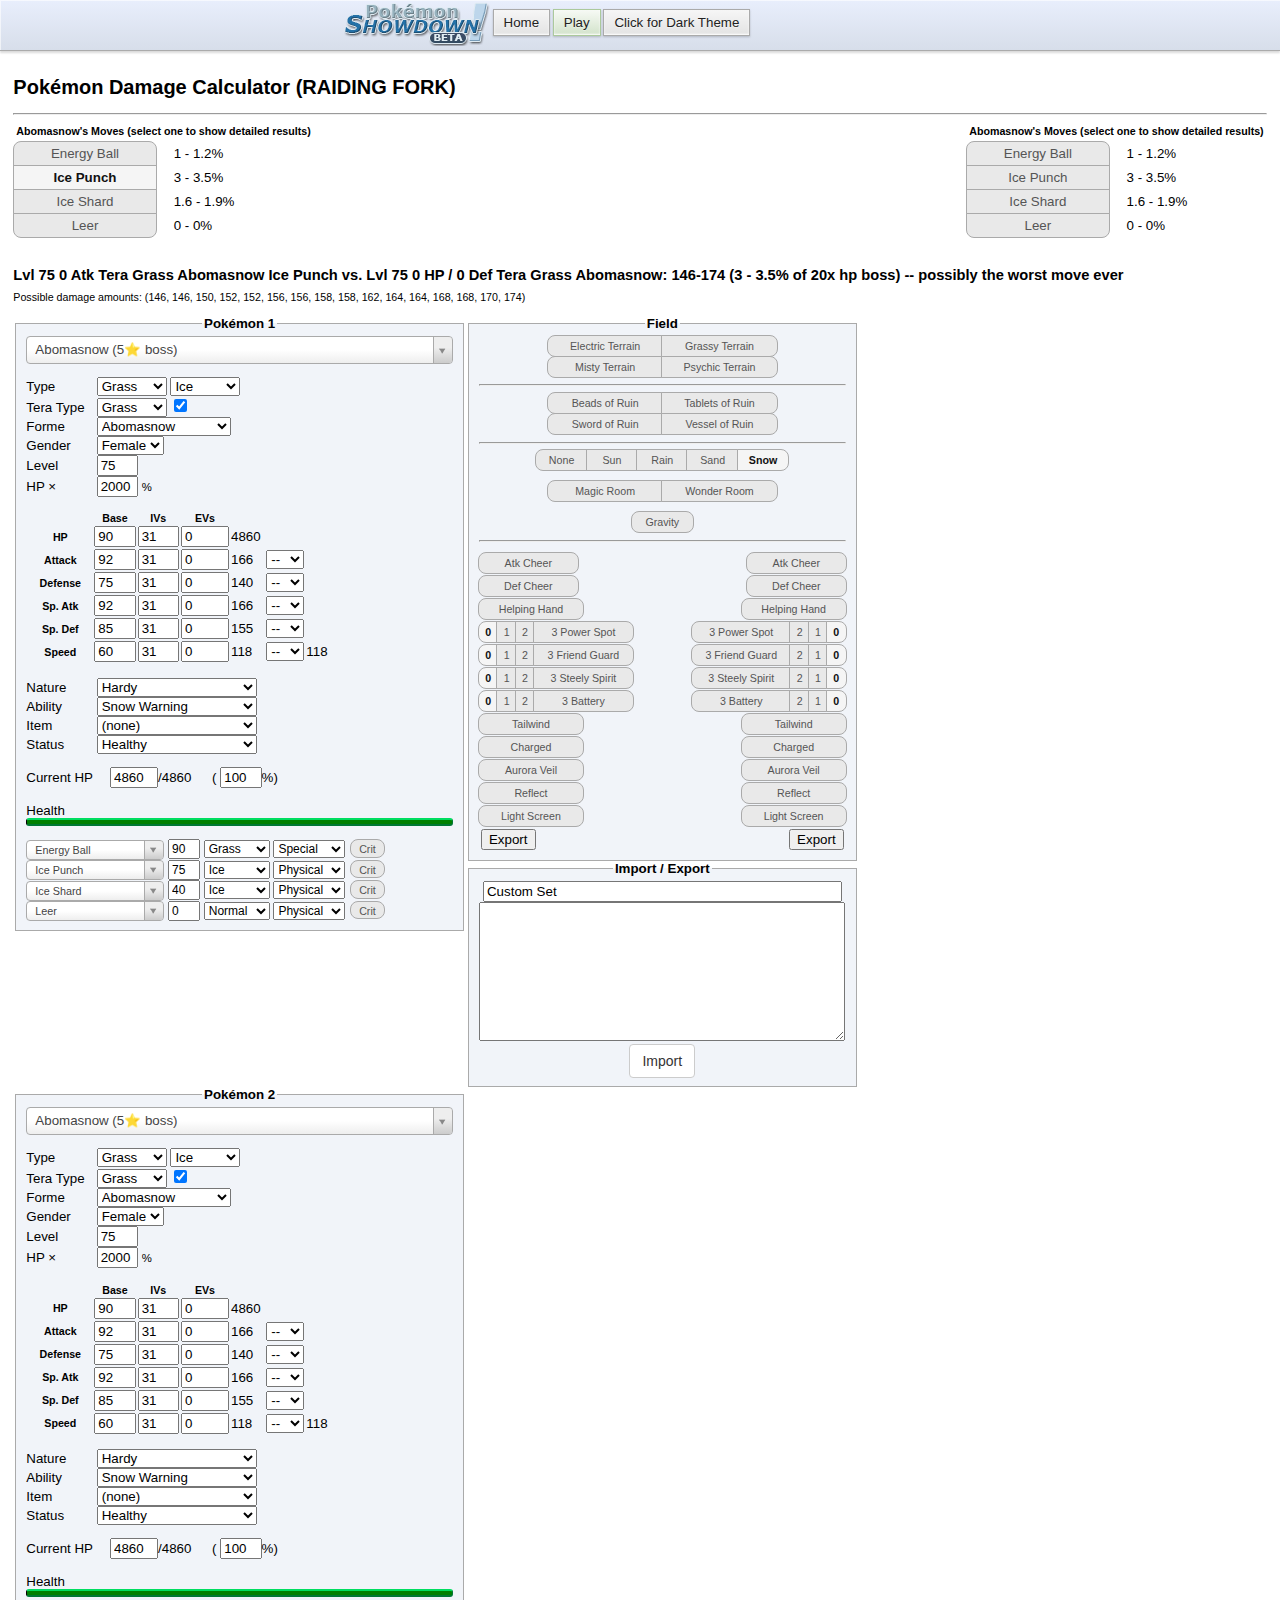
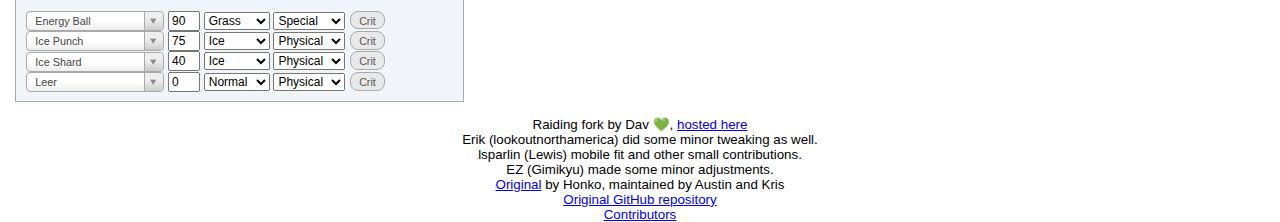
<file: index.html>
<!DOCTYPE html>
<html lang="en">

<head>
    <meta charset="UTF-8" />
    <meta name="viewport" content="width=device-width, initial-scale=1.0" />
    <title>Pok&eacute;mon Damage Calculator (Raiding fork)</title>
    <link type="text/css" rel="stylesheet" href="./js/vendor/select2/select2.css" />
    <link type="text/css" rel="stylesheet" href="./css/main.css?50b38c74" />
    <link type="text/css" rel="stylesheet" href="./css/vendor/bootstrap.css" />
    <link type="text/css" rel="stylesheet" href="./css/dark-theme.css" id="dark-theme-styles">
    <!-- Global site tag (gtag.js) - Google Analytics -->
    <script async src="https://www.googletagmanager.com/gtag/js?id=UA-26211653-3"></script>
    <script>
        window.dataLayer = window.dataLayer || [];
        function gtag() { dataLayer.push(arguments); }
        gtag('js', new Date());

        gtag('config', 'UA-26211653-3');

        window.onerror = function (err, uri, line) {
            gtag('event', 'exception', { 'description': uri + ':' + line + ': ' + err });
            return false;
        };
    </script>
    <!-- Immediately loads the dark theme in order to reduce FOIT -->
    <script>
        /*
        * localStorage will only store strings
        * This means that if it has the value 'false',
        * It will be truey and incorrectly cause the
        * dark theme to load.
        */
        if (localStorage.getItem('darkTheme') !== 'true') {
            document.getElementById('dark-theme-styles').disabled = true;
        }
    </script>
</head>

<body class="dark-theme">

    <nav>
        <div class="header">
            <div class="header-inner">
                <ul class="nav">
                    <li>
                        <a class="button" href="//pokemonshowdown.com">
                            <img src="./img/pokemonshowdownbeta.png" alt="Pok&eacute;mon Showdown! (beta)" /> Home</a>
                        <a class="button greenbutton" href="//play.pokemonshowdown.com/">Play</a>
                        <a class="button" id="dark-theme-toggle"></a>
                        <script type="text/javascript" src="./js/dark-theme-toggle.js?054b266a"></script>

                    </li>
                </ul>
                <div style="clear:both"></div>
            </div>
        </div>
    </nav>
    <div class="wrapper">

        <div class="settings" aria-label="Settings" role="region">
            <h2 class="title-text">Pok&eacute;mon Damage Calculator (RAIDING FORK)</h2>
            <div class="flex flex-break-lg centered" style="display: none !important">
                <span class="genSelection" aria-labelledby="selectGenInstruction" role="radiogroup"
                    title="Select the generation.">
                    <span class="visually-hidden" id="selectGenInstruction">Select the generation.</span>
                    <input class="gen visually-hidden" type="radio" name="gen" value="9" id="gen9"
                        checked="checked" /><label class="btn btn-small" for="gen9">S/V</label>
                </span>
                <span class="notationSelection" aria-labelledby="selectNotationInstruction" role="radiogroup"
                    title="Select the output notation.">
                    <span class="visually-hidden" id="selectNotationInstruction">Select the output notation.</span>
                    <input class="notation visually-hidden" type="radio" name="notation" id="pixels" value="px" /><label
                        class="btn btn-small btn-left" for="pixels">48th</label>
                    <input class="notation visually-hidden" type="radio" name="notation" id="percentage"
                        value="%" /><label class="btn btn-small btn-right" for="percentage">100%</label>
                </span>
                <span class="modeSelection" aria-labelledby="selectModeInstruction" role="radiogroup"
                    title="Select the calculator's mode of function.">
                    <span class="visually-hidden" id="selectModeInstruction">Select the calculator's mode of
                        function.</span>
                    <input class="mode visually-hidden" type="radio" name="mode" id="one-vs-one"
                        checked="checked" /><label class="btn btn-left" for="one-vs-one">One vs One</label>
                    <input class="mode visually-hidden" type="radio" name="mode" id="one-vs-all" /><label
                        class="btn btn-mid gen-specific g3 g4 g5 g6 g7 g8 g9" for="one-vs-all">One vs All</label>
                    <input class="mode visually-hidden" type="radio" name="mode" id="all-vs-one" /><label
                        class="btn btn-mid gen-specific g3 g4 g5 g6 g7 g8 g9" for="all-vs-one">All vs One</label>
                    <input class="mode visually-hidden" type="radio" name="mode" id="randoms" /><label
                        class="btn btn-right" for="randoms">Random Battles</label>
                </span>
            </div>
        </div>
        <hr />
        <div aria-label="Move selection" class="move-result-group flex flex-break-md" role="region"
            title="Select a move to show detailed results.">
            <div aria-labelledby="resultHeaderL" class="move-result-subgroup" role="radiogroup">
                <div class="result-move-header"><span id="resultHeaderL">Pok&eacute;mon 1's Moves (select one to show
                        detailed results)</span>
                </div>
                <div>
                    <input class="result-move visually-hidden" type="radio" name="resultMove" id="resultMoveL1"
                        checked="checked" aria-describedby="resultDamageL1" />
                    <label class="btn btn-xxxwide btn-top" for="resultMoveL1">Loading...</label>
                    <span id="resultDamageL1">??? - ???%</span>
                </div>
                <div>
                    <input class="result-move visually-hidden" type="radio" name="resultMove" id="resultMoveL2"
                        aria-describedby="resultDamageL2" />
                    <label class="btn btn-xxxwide btn-mid" for="resultMoveL2">Loading...</label>
                    <span id="resultDamageL2">??? - ???%</span>
                </div>
                <div>
                    <input class="result-move visually-hidden" type="radio" name="resultMove" id="resultMoveL3"
                        aria-describedby="resultDamageL3" />
                    <label class="btn btn-xxxwide btn-mid" for="resultMoveL3">Loading...</label>
                    <span id="resultDamageL3">??? - ???%</span>
                </div>
                <div>
                    <input class="result-move visually-hidden" type="radio" name="resultMove" id="resultMoveL4"
                        aria-describedby="resultDamageL4" />
                    <label class="btn btn-xxxwide btn-bottom" for="resultMoveL4">Loading...</label>
                    <span id="resultDamageL4">??? - ???%</span>
                </div>
            </div>
            <div aria-labelledby="resultHeaderR" class="move-result-subgroup" role="radiogroup">
                <div class="result-move-header"><span id="resultHeaderR">Pok&eacute;mon 2's Moves (select one to show
                        detailed results)</span>
                </div>
                <div>
                    <input class="result-move visually-hidden" type="radio" name="resultMove" id="resultMoveR1"
                        aria-describedby="resultDamageR1" />
                    <label class="btn btn-xxxwide btn-top" for="resultMoveR1">Loading...</label>
                    <span id="resultDamageR1">??? - ???%</span>
                </div>
                <div>
                    <input class="result-move visually-hidden" type="radio" name="resultMove" id="resultMoveR2"
                        aria-describedby="resultDamageR2" />
                    <label class="btn btn-xxxwide btn-mid" for="resultMoveR2">Loading...</label>
                    <span id="resultDamageR2">??? - ???%</span>
                </div>
                <div>
                    <input class="result-move visually-hidden" type="radio" name="resultMove" id="resultMoveR3"
                        aria-describedby="resultDamageR3" />
                    <label class="btn btn-xxxwide btn-mid" for="resultMoveR3">Loading...</label>
                    <span id="resultDamageR3">??? - ???%</span>
                </div>
                <div>
                    <input class="result-move visually-hidden" type="radio" name="resultMove" id="resultMoveR4"
                        aria-describedby="resultDamageR4" />
                    <label class="btn btn-xxxwide btn-bottom" for="resultMoveR4">Loading...</label>
                    <span id="resultDamageR4">??? - ???%</span>
                </div>
            </div>
        </div>
        <div aria-label="Calculation results" class="main-result-group" role="region">
            <div class="big-text" title="Click to copy.">
                <span id="mainResult">Loading...</span>
                <span id="tooltipText">Copied</span>
            </div>
            <div class="small-text"><span id="damageValues">(If you see this message for more than a few seconds, try
                    enabling JavaScript.)</span>
            </div>
        </div>

        <div aria-label="Pok&eacute;mon 1" class="panel" role="region">
            <fieldset class="poke-info" id="p1">
                <legend align="center">Pok&eacute;mon 1</legend>
                <input type="text" class="set-selector calc-trigger" />
                <span id="importedSetsOptions" style="width:auto; display:none">
                    <input type="checkbox" id="importedSets" /> Only show imported sets <br />
                    <button id="clearSets">Clear Imported Sets</button>
                </span>
                <div class="info-group top">
                    <div>
                        <label>Type</label>
                        <select aria-label="type1" class="type1 terrain-trigger calc-trigger"></select>
                        <select aria-label="type2" class="type2 terrain-trigger calc-trigger"></select>
                    </div>
                    <div class="gen-specific g9">
                        <label>Tera Type</label>
                        <select class="teraType terrain-trigger calc-trigger"></select>
                        <input type="checkbox" title="Has this Pok&eacute;mon terastalized?"
                            class="teraToggle terrain-trigger calc-trigger">
                    </div>
                    <div class="hide">
                        <label>Forme</label>
                        <select class="forme calc-trigger"></select>
                    </div>
                    <div>
                        <label>Gender</label>
                        <select class="gender calc-trigger">
                            <option></option>
                            <option>Male</option>
                            <option selected="selected">Female</option>
                        </select>
                    </div>
                    <div>
                        <label for="levelL1">Level</label>
                        <input class="level calc-trigger" id="levelL1" value="100" />
                    </div>
                    <div>
                        <label for="bossMultiplier">HP &times;</label>
                        <input class="bossMultiplier calc-trigger" id="bossMultiplierL1" value="100" />
                        <small>%</small>
                    </div>
                    <div class="hide">
                        <label for="weightL1">Weight (kg)</label>
                        <input class="weight calc-trigger" id="weightL1" value="10.0" />
                    </div>
                </div>
                <div class="info-group">
                    <table>
                        <thead>
                            <tr>
                                <th></th>
                                <th scope="col">Base</th>
                                <th class="gen-specific g3 g4 g5 g6 g7 g8 g9" scope="col">IVs</th>
                                <th class="gen-specific g3 g4 g5 g6 g7 g8 g9" scope="col">EVs</th>
                                <th class="gen-specific g1 g2 hide" scope="col">DVs</th>
                                <th></th>
                                <th></th>
                            </tr>
                        </thead>
                        <tbody>
                            <tr class="hp">
                                <th scope="row">
                                    <label>HP</label>
                                </th>
                                <td>
                                    <input class="base calc-trigger" value="100" />
                                </td>
                                <td class="gen-specific g3 g4 g5 g6 g7 g8 g9">
                                    <input class="ivs calc-trigger" value="31" />
                                </td>
                                <td class="gen-specific g3 g4 g5 g6 g7 g8 g9">
                                    <input class="evs calc-trigger" type="number" min="0" max="252" step="4"
                                        value="0" />
                                </td>
                                <td class="gen-specific g1 g2 hide">
                                    <input class="dvs calc-trigger" value="15" disabled="disabled" />
                                </td>
                                <td><span class="total">341</span>
                                </td>
                                <td></td>
                            </tr>
                            <tr class="at">
                                <th scope="row">
                                    <label>Attack</label>
                                </th>
                                <td>
                                    <input class="base calc-trigger" value="100" />
                                </td>
                                <td class="gen-specific g3 g4 g5 g6 g7 g8 g9">
                                    <input class="ivs calc-trigger" value="31" />
                                </td>
                                <td class="gen-specific g3 g4 g5 g6 g7 g8 g9">
                                    <input class="evs calc-trigger" type="number" min="0" max="252" step="4"
                                        value="0" />
                                </td>
                                <td class="gen-specific g1 g2 hide">
                                    <input class="dvs calc-trigger" value="15" />
                                </td>
                                <td><span class="total">236</span>
                                </td>
                                <td>
                                    <select class="boost calc-trigger">
                                        <option value="6">+6</option>
                                        <option value="5">+5</option>
                                        <option value="4">+4</option>
                                        <option value="3">+3</option>
                                        <option value="2">+2</option>
                                        <option value="1">+1</option>
                                        <option value="0" selected="selected">--</option>
                                        <option value="-1">-1</option>
                                        <option value="-2">-2</option>
                                        <option value="-3">-3</option>
                                        <option value="-4">-4</option>
                                        <option value="-5">-5</option>
                                        <option value="-6">-6</option>
                                    </select>
                                </td>
                            </tr>
                            <tr class="df">
                                <th scope="row">
                                    <label>Defense</label>
                                </th>
                                <td>
                                    <input class="base calc-trigger" value="100" />
                                </td>
                                <td class="gen-specific g3 g4 g5 g6 g7 g8 g9">
                                    <input class="ivs calc-trigger" value="31" />
                                </td>
                                <td class="gen-specific g3 g4 g5 g6 g7 g8 g9">
                                    <input class="evs calc-trigger" type="number" min="0" max="252" step="4"
                                        value="0" />
                                </td>
                                <td class="gen-specific g1 g2 hide">
                                    <input class="dvs calc-trigger" value="15" />
                                </td>
                                <td><span class="total">236</span>
                                </td>
                                <td>
                                    <select class="boost calc-trigger">
                                        <option value="6">+6</option>
                                        <option value="5">+5</option>
                                        <option value="4">+4</option>
                                        <option value="3">+3</option>
                                        <option value="2">+2</option>
                                        <option value="1">+1</option>
                                        <option value="0" selected="selected">--</option>
                                        <option value="-1">-1</option>
                                        <option value="-2">-2</option>
                                        <option value="-3">-3</option>
                                        <option value="-4">-4</option>
                                        <option value="-5">-5</option>
                                        <option value="-6">-6</option>
                                    </select>
                                </td>
                            </tr>
                            <tr class="sa gen-specific g2 g3 g4 g5 g6 g7 g8 g9">
                                <th scope="row">
                                    <label>Sp. Atk</label>
                                </th>
                                <td>
                                    <input class="base calc-trigger" value="100" />
                                </td>
                                <td class="gen-specific g3 g4 g5 g6 g7 g8 g9">
                                    <input class="ivs calc-trigger" value="31" />
                                </td>
                                <td class="gen-specific g3 g4 g5 g6 g7 g8 g9">
                                    <input class="evs calc-trigger" type="number" min="0" max="252" step="4"
                                        value="0" />
                                </td>
                                <td class="gen-specific g1 g2 hide">
                                    <input class="dvs calc-trigger" value="15" />
                                </td>
                                <td><span class="total">236</span>
                                </td>
                                <td>
                                    <select class="boost calc-trigger">
                                        <option value="6">+6</option>
                                        <option value="5">+5</option>
                                        <option value="4">+4</option>
                                        <option value="3">+3</option>
                                        <option value="2">+2</option>
                                        <option value="1">+1</option>
                                        <option value="0" selected="selected">--</option>
                                        <option value="-1">-1</option>
                                        <option value="-2">-2</option>
                                        <option value="-3">-3</option>
                                        <option value="-4">-4</option>
                                        <option value="-5">-5</option>
                                        <option value="-6">-6</option>
                                    </select>
                                </td>
                            </tr>
                            <tr class="sd gen-specific g2 g3 g4 g5 g6 g7 g8 g9">
                                <th scope="row">
                                    <label>Sp. Def</label>
                                </th>
                                <td>
                                    <input class="base calc-trigger" value="100" />
                                </td>
                                <td class="gen-specific g3 g4 g5 g6 g7 g8 g9">
                                    <input class="ivs calc-trigger" value="31" />
                                </td>
                                <td class="gen-specific g3 g4 g5 g6 g7 g8 g9">
                                    <input class="evs calc-trigger" type="number" min="0" max="252" step="4"
                                        value="0" />
                                </td>
                                <td class="gen-specific g1 g2 hide">
                                    <input class="dvs calc-trigger" value="15" disabled="disabled" />
                                </td>
                                <td><span class="total">236</span>
                                </td>
                                <td>
                                    <select class="boost calc-trigger">
                                        <option value="6">+6</option>
                                        <option value="5">+5</option>
                                        <option value="4">+4</option>
                                        <option value="3">+3</option>
                                        <option value="2">+2</option>
                                        <option value="1">+1</option>
                                        <option value="0" selected="selected">--</option>
                                        <option value="-1">-1</option>
                                        <option value="-2">-2</option>
                                        <option value="-3">-3</option>
                                        <option value="-4">-4</option>
                                        <option value="-5">-5</option>
                                        <option value="-6">-6</option>
                                    </select>
                                </td>
                            </tr>
                            <tr class="sl gen-specific g1 hide">
                                <th scope="row">
                                    <label>Special</label>
                                </th>
                                <td>
                                    <input class="base calc-trigger" value="100" />
                                </td>
                                <td>
                                    <input class="dvs calc-trigger" value="15" />
                                </td>
                                <td><span class="total">236</span>
                                </td>
                                <td>
                                    <select class="boost calc-trigger">
                                        <option value="6">+6</option>
                                        <option value="5">+5</option>
                                        <option value="4">+4</option>
                                        <option value="3">+3</option>
                                        <option value="2">+2</option>
                                        <option value="1">+1</option>
                                        <option value="0" selected="selected">--</option>
                                        <option value="-1">-1</option>
                                        <option value="-2">-2</option>
                                        <option value="-3">-3</option>
                                        <option value="-4">-4</option>
                                        <option value="-5">-5</option>
                                        <option value="-6">-6</option>
                                    </select>
                                </td>
                            </tr>
                            <tr class="sp">
                                <th scope="row">
                                    <label>Speed</label>
                                </th>
                                <td>
                                    <input class="base calc-trigger" value="100" />
                                </td>
                                <td class="gen-specific g3 g4 g5 g6 g7 g8 g9">
                                    <input class="ivs calc-trigger" value="31" />
                                </td>
                                <td class="gen-specific g3 g4 g5 g6 g7 g8 g9">
                                    <input class="evs calc-trigger" type="number" min="0" max="252" step="4"
                                        value="0" />
                                </td>
                                <td class="gen-specific g1 g2 hide">
                                    <input class="dvs calc-trigger" value="15" />
                                </td>
                                <td><span class="total">236</span>
                                </td>
                                <td>
                                    <select class="boost calc-trigger">
                                        <option value="6">+6</option>
                                        <option value="5">+5</option>
                                        <option value="4">+4</option>
                                        <option value="3">+3</option>
                                        <option value="2">+2</option>
                                        <option value="1">+1</option>
                                        <option value="0" selected="selected">--</option>
                                        <option value="-1">-1</option>
                                        <option value="-2">-2</option>
                                        <option value="-3">-3</option>
                                        <option value="-4">-4</option>
                                        <option value="-5">-5</option>
                                        <option value="-6">-6</option>
                                    </select>
                                </td>
                                <td><span class="totalMod">---</span>
                                </td>
                            </tr>
                        </tbody>
                    </table>
                </div>
                <div class="info-group info-selectors">
                    <div class="gen-specific g3 g4 g5 g6 g7 g8 g9">
                        <label for="natureL1">Nature</label>
                        <select class="nature calc-trigger" id="natureL1">
                            <option value="Adamant">Adamant (+Atk, -SpA)</option>
                            <option value="Bashful">Bashful</option>
                            <option value="Bold">Bold (+Def, -Atk)</option>
                            <option value="Brave">Brave (+Atk, -Spe)</option>
                            <option value="Calm">Calm (+SpD, -Atk)</option>
                            <option value="Careful">Careful (+SpD, -SpA)</option>
                            <option value="Docile">Docile</option>
                            <option value="Gentle">Gentle (+SpD, -Def)</option>
                            <option value="Hardy" selected="selected">Hardy</option>
                            <option value="Hasty">Hasty (+Spe, -Def)</option>
                            <option value="Impish">Impish (+Def, -SpA)</option>
                            <option value="Jolly">Jolly (+Spe, -SpA)</option>
                            <option value="Lax">Lax (+Def, -SpD)</option>
                            <option value="Lonely">Lonely (+Atk, -Def)</option>
                            <option value="Mild">Mild (+SpA, -Def)</option>
                            <option value="Modest">Modest (+SpA, -Atk)</option>
                            <option value="Naive">Naive (+Spe, -SpD)</option>
                            <option value="Naughty">Naughty (+Atk, -SpD)</option>
                            <option value="Quiet">Quiet (+SpA, -Spe)</option>
                            <option value="Quirky">Quirky</option>
                            <option value="Rash">Rash (+SpA, -SpD)</option>
                            <option value="Relaxed">Relaxed (+Def, -Spe)</option>
                            <option value="Sassy">Sassy (+SpD, -Spe)</option>
                            <option value="Serious">Serious</option>
                            <option value="Timid">Timid (+Spe, -Atk)</option>
                        </select>
                    </div>
                    <div class="gen-specific g3 g4 g5 g6 g7 g8 g9">
                        <label for="abilityL1">Ability</label>
                        <select class="ability terrain-trigger calc-trigger" id="abilityL1"></select>
                        <input hidden type="checkbox" title="Is this ability active?" class="abilityToggle calc-trigger">
                            <select hidden aria-label="Allies fainted" class="alliesFainted calc-trigger">
                                <option value="0">Zero allies fainted</option>
                                <option value="1">One ally fainted</option>
                                <option value="2">Two allies fainted</option>
                                <option value="3">Three allies fainted</option>
                                <option value="4">Four allies fainted</option>
                                <option value="5">Five allies fainted</option>
                            </select>
                            <select hidden aria-label="Boosted Stat" title="What stat is boosted by this ability?" class="boostedStat calc-trigger">
                                <option value="auto">Auto-Select</option>
                                <option value="">Inactive</option>
                                <option value="atk">Attack</option>
                                <option value="def">Defense</option>
                                <option value="spa">Special Attack</option>
                                <option value="spd">Special Defense</option>
                                <option value="spe">Speed</option>
                            </select>
                    </div>
                    <div class="gen-specific g2 g3 g4 g5 g6 g7 g8 g9">
                        <label for="itemL1">Item</label>
                        <select class="item terrain-trigger calc-trigger" id="itemL1"></select>
                    </div>
                    <div>
                        <label for="statusL1">Status</label>
                        <select class="status calc-trigger" id="statusL1">
                            <option value="Healthy">Healthy</option>
                            <option value="Poisoned">Poisoned</option>
                            <option value="Badly Poisoned">Badly Poisoned</option>
                            <option value="Burned">Burned</option>
                            <option value="Paralyzed">Paralyzed</option>
                            <option value="Asleep">Asleep</option>
                            <option value="Frozen">Frozen</option>
                        </select>
                        <select aria-label="Toxic counter" class="toxic-counter calc-trigger hide">
                            <option value="1">1/16</option>
                            <option value="2">2/16</option>
                            <option value="3">3/16</option>
                            <option value="4">4/16</option>
                            <option value="5">5/16</option>
                            <option value="6">6/16</option>
                            <option value="7">7/16</option>
                            <option value="8">8/16</option>
                            <option value="9">9/16</option>
                            <option value="10">10/16</option>
                            <option value="11">11/16</option>
                            <option value="12">12/16</option>
                            <option value="13">13/16</option>
                            <option value="14">14/16</option>
                            <option value="15">15/16</option>
                        </select>
                    </div>
                </div>
                <div class="info-group">
                    <label for="currentHpL1">Current HP</label>
                    <input class="current-hp calc-trigger" id="currentHpL1" value="341" />/<span
                        class="max-hp">341</span> (
                    <input class="percent-hp calc-trigger" value="100" />%)
                    <input class="visually-hidden max calc-trigger btn-input" type="checkbox" id="maxL" />
                    <label class="btn btn-xwide gen-specific g8 hide" for="maxL"
                        title="Use the corresponding Max Move?">Dynamax</label>
                    <br />
                    <br />
                    Health <div class="hpbar"></div>
                </div>
                <div hidden id="criticalHitInstruction">Force this attack to be a critical hit?</div>
                <div class="move1">
                    <select class="move-selector calc-trigger small-select"></select>
                    <input class="move-bp calc-trigger" value="50" />
                    <select class="move-type calc-trigger"></select>
                    <select class="move-cat calc-trigger gen-specific g4 g5 g6 g7 g8 g9">
                        <option value="Physical">Physical</option>
                        <option value="Special">Special</option>
                    </select>
                    <input aria-describedby="criticalHitInstruction" class="move-crit calc-trigger visually-hidden"
                        type="checkbox" id="critL1" />
                    <label class="btn crit-btn" for="critL1"
                        title="Force this attack to be a critical hit?">Crit</label>
                    <input aria-describedby="spreadMoveInstruction" class="move-spread calc-trigger visually-hidden"
                        type="checkbox" id="spreadL1" />
                    <label class="btn spread-btn" for="spreadL1"
                        title="Was this attack a scripted move from a raid boss?">Spread</label>
                    <input aria-describedby="stellarBoostInstruction" class="move-stellar calc-trigger visually-hidden" type="checkbox" id="stellarL1" />
                        <label class="stellar-btn btn" style="display: none;" for="stellarL1" title="Make this attack Stellar boosted?">Stellar</label>
                    <select class="move-hits calc-trigger hide">
                        <option value="2">2 hits</option>
                        <option value="3">3 hits</option>
                        <option value="4">4 hits</option>
                        <option value="5">5 hits</option>
                        <option value="6">6 hits</option>
                        <option value="7">7 hits</option>
                        <option value="8">8 hits</option>
                        <option value="9">9 hits</option>
                        <option value="10">10 hits</option>
                    </select>
                    <select class="stat-drops calc-trigger hide" title="How many times was this move used in a row?">>
                        <option value="1">Once</option>
                        <option value="2">Twice</option>
                        <option value="3">3 times</option>
                        <option value="4">4 times</option>
                        <option value="5">5 times</option>
                    </select>
                    <select class="metronome calc-trigger hide"
                        title="How many times was this move successfully and consecutively used while holding Metronome before this turn?">
                        <option value="0">Never</option>
                        <option value="1">Once</option>
                        <option value="2">Twice</option>
                        <option value="3">3 times</option>
                        <option value="4">4 times</option>
                        <option value="5">5 times</option>
                    </select>
                </div>
                <div class="move2">
                    <select class="move-selector calc-trigger small-select"></select>
                    <input class="move-bp calc-trigger" value="0" />
                    <select class="move-type calc-trigger"></select>
                    <select class="move-cat calc-trigger gen-specific g4 g5 g6 g7 g8 g9">
                        <option value="Physical">Physical</option>
                        <option value="Special">Special</option>
                    </select>
                    <input aria-describedby="criticalHitInstruction" class="move-crit calc-trigger visually-hidden"
                        type="checkbox" id="critL2" />
                    <label class="btn crit-btn" for="critL2"
                        title="Force this attack to be a critical hit?">Crit</label>
                    <input aria-describedby="spreadMoveInstruction" class="move-spread calc-trigger visually-hidden"
                        type="checkbox" id="spreadL2" />
                    <label class="btn spread-btn" for="spreadL2"
                        title="Was this attack a scripted move from a raid boss?">Spread</label>
                    <input aria-describedby="stellarBoostInstruction" class="move-stellar calc-trigger visually-hidden" type="checkbox" id="stellarL2" />
                        <label class="stellar-btn btn" style="display: none;" for="stellarL2" title="Make this attack Stellar boosted?">Stellar</label>
                    <select class="move-hits calc-trigger hide">
                        <option value="2">2 hits</option>
                        <option value="3">3 hits</option>
                        <option value="4">4 hits</option>
                        <option value="5">5 hits</option>
                        <option value="6">6 hits</option>
                        <option value="7">7 hits</option>
                        <option value="8">8 hits</option>
                        <option value="9">9 hits</option>
                        <option value="10">10 hits</option>
                    </select>
                    <select class="stat-drops calc-trigger hide" title="How many times was this move used in a row?">>
                        <option value="1">Once</option>
                        <option value="2">Twice</option>
                        <option value="3">3 times</option>
                        <option value="4">4 times</option>
                        <option value="5">5 times</option>
                    </select>
                    <select class="metronome calc-trigger hide"
                        title="How many times was this move successfully and consecutively used while holding Metronome before this turn?">
                        <option value="0">Never</option>
                        <option value="1">Once</option>
                        <option value="2">Twice</option>
                        <option value="3">3 times</option>
                        <option value="4">4 times</option>
                        <option value="5">5 times</option>
                    </select>
                </div>
                <div class="move3">
                    <select class="move-selector calc-trigger small-select"></select>
                    <input class="move-bp calc-trigger" value="0" />
                    <select class="move-type calc-trigger"></select>
                    <select class="move-cat calc-trigger gen-specific g4 g5 g6 g7 g8 g9">
                        <option value="Physical">Physical</option>
                        <option value="Special">Special</option>
                    </select>
                    <input aria-describedby="criticalHitInstruction" class="move-crit calc-trigger visually-hidden"
                        type="checkbox" id="critL3" />
                    <label class="btn crit-btn" for="critL3"
                        title="Force this attack to be a critical hit?">Crit</label>
                    <input aria-describedby="spreadMoveInstruction" class="move-spread calc-trigger visually-hidden"
                        type="checkbox" id="spreadL3" />
                    <label class="btn spread-btn" for="spreadL3"
                        title="Was this attack a scripted move from a raid boss?">Spread</label>
                    <input aria-describedby="stellarBoostInstruction" class="move-stellar calc-trigger visually-hidden" type="checkbox" id="stellarL3" />
                        <label class="stellar-btn btn" style="display: none;" for="stellarL3" title="Make this attack Stellar boosted?">Stellar</label>
                    <select class="move-hits calc-trigger hide">
                        <option value="2">2 hits</option>
                        <option value="3">3 hits</option>
                        <option value="4">4 hits</option>
                        <option value="5">5 hits</option>
                        <option value="6">6 hits</option>
                        <option value="7">7 hits</option>
                        <option value="8">8 hits</option>
                        <option value="9">9 hits</option>
                        <option value="10">10 hits</option>
                    </select>
                    <select class="stat-drops calc-trigger hide" title="How many times was this move used in a row?">>
                        <option value="1">Once</option>
                        <option value="2">Twice</option>
                        <option value="3">3 times</option>
                        <option value="4">4 times</option>
                        <option value="5">5 times</option>
                    </select>
                    <select class="metronome calc-trigger hide"
                        title="How many times was this move successfully and consecutively used while holding Metronome before this turn?">
                        <option value="0">Never</option>
                        <option value="1">Once</option>
                        <option value="2">Twice</option>
                        <option value="3">3 times</option>
                        <option value="4">4 times</option>
                        <option value="5">5 times</option>
                    </select>
                </div>
                <div class="move4">
                    <select class="move-selector calc-trigger small-select"></select>
                    <input class="move-bp calc-trigger" value="0" />
                    <select class="move-type calc-trigger"></select>
                    <select class="move-cat calc-trigger gen-specific g4 g5 g6 g7 g8 g9">
                        <option value="Physical">Physical</option>
                        <option value="Special">Special</option>
                    </select>
                    <input aria-describedby="criticalHitInstruction" class="move-crit calc-trigger visually-hidden"
                        type="checkbox" id="critL4" />
                    <label class="btn crit-btn" for="critL4"
                        title="Force this attack to be a critical hit?">Crit</label>
                    <input aria-describedby="spreadMoveInstruction" class="move-spread calc-trigger visually-hidden"
                        type="checkbox" id="spreadL4" />
                    <label class="btn spread-btn" for="spreadL4"
                        title="Was this attack a scripted move from a raid boss?">Spread</label>
                    <input aria-describedby="stellarBoostInstruction" class="move-stellar calc-trigger visually-hidden" type="checkbox" id="stellarL4" />
                        <label class="stellar-btn btn" style="display: none;" for="stellarL4" title="Make this attack Stellar boosted?">Stellar</label>
                    <select class="move-hits calc-trigger hide">
                        <option value="2">2 hits</option>
                        <option value="3">3 hits</option>
                        <option value="4">4 hits</option>
                        <option value="5">5 hits</option>
                        <option value="6">6 hits</option>
                        <option value="7">7 hits</option>
                        <option value="8">8 hits</option>
                        <option value="9">9 hits</option>
                        <option value="10">10 hits</option>
                    </select>
                    <select class="stat-drops calc-trigger hide" title="How many times was this move used in a row?">>
                        <option value="1">Once</option>
                        <option value="2">Twice</option>
                        <option value="3">3 times</option>
                        <option value="4">4 times</option>
                        <option value="5">5 times</option>
                    </select>
                    <select class="metronome calc-trigger hide"
                        title="How many times was this move successfully and consecutively used while holding Metronome before this turn?">
                        <option value="0">Never</option>
                        <option value="1">Once</option>
                        <option value="2">Twice</option>
                        <option value="3">3 times</option>
                        <option value="4">4 times</option>
                        <option value="5">5 times</option>
                    </select>
                </div>
            </fieldset>
        </div>

        <div class="panel">
            <div aria-label="Field information" role="region">
                <fieldset class="field-info">
                    <legend align="center">Field</legend>
                    <div aria-labelledby="selectTerrainInstruction" class="gen-specific g6 g7 g8 g9" role="group"
                        title="Select the current terrain.">
                        <span class="visually-hidden" id="selectTerrainInstruction">Select the current terrain.</span>
                        <div>
                            <input class="visually-hidden terrain-trigger calc-trigger" type="checkbox" name="terrain"
                                value="Electric" id="electric" /><label class="btn btn-xxxwide btn-left"
                                for="electric">Electric Terrain</label>
                            <input class="visually-hidden terrain-trigger calc-trigger" type="checkbox" name="terrain"
                                value="Grassy" id="grassy" /><label class="btn btn-xxxwide btn-right"
                                for="grassy">Grassy
                                Terrain</label>
                        </div>
                        <div>
                            <input class="visually-hidden terrain-trigger calc-trigger" type="checkbox" name="terrain"
                                value="Misty" id="misty" /><label class="btn btn-xxxwide btn-left" for="misty">Misty
                                Terrain</label>
                            <input class="visually-hidden terrain-trigger calc-trigger" type="checkbox" name="terrain"
                                value="Psychic" id="psychic" /><label class="btn btn-xxxwide btn-right"
                                for="psychic">Psychic
                                Terrain</label>
                        </div>
                    </div>
                    <hr />
                    <div aria-labelledby="selectRuinInstruction" class="gen-specific g9 format-specific doubles raid"
                        role="group" style="margin: 5px auto auto;"
                        title="Select the ruin abilities from other Pok&eacute;mon on the field.">
                        <span class="visually-hidden" id="selectRuinInstruction">Select the active Ruin abilities from
                            other Poke&eacute;mon on the field.</span>
                        <div>
                            <input class="visually-hidden calc-trigger" type="checkbox" name="ruin" value="Beads"
                                id="beads" />
                            <label class="btn btn-xxxwide btn-left" for="beads">Beads of Ruin</label>
                            <input class="visually-hidden calc-trigger" type="checkbox" name="ruin" value="Tablets"
                                id="tablets" />
                            <label class="btn btn-xxxwide btn-right" for="tablets">Tablets of Ruin</label>
                        </div>
                        <div>
                            <input class="visually-hidden calc-trigger" type="checkbox" name="ruin" value="Sword"
                                id="sword" />
                            <label class="btn btn-xxxwide btn-left" for="sword">Sword of Ruin</label>
                            <input class="visually-hidden calc-trigger" type="checkbox" name="ruin" value="Vessel"
                                id="vessel" />
                            <label class="btn btn-xxxwide btn-right" for="vessel">Vessel of Ruin</label>
                        </div>
                    </div>
                    <hr class="gen-specific g6 g7 g8 g9" />
                    <div aria-labelledby="selectWeatherInstruction" role="radiogroup">
                        <span class="visually-hidden" id="selectWeatherInstruction">Select the current weather condition.</span>
                        <div class="gen-specific g3 g4 g5 g6 g7 g8 g9" style="width: 22.2em; margin: 5px auto;" title="Select the current weather condition.">
                            <input class="visually-hidden calc-trigger" type="radio" name="weather" value="" id="clear" checked="checked" />
                            <label class="btn btn-small btn-left" for="clear">None</label>
                            <input class="visually-hidden calc-trigger" type="radio" name="weather" value="Sun" id="sun" />
                            <label class="btn btn-small btn-mid" for="sun">Sun</label>
                            <input class="visually-hidden calc-trigger" type="radio" name="weather" value="Rain" id="rain" />
                            <label class="btn btn-small btn-mid" for="rain">Rain</label>
                            <input class="visually-hidden calc-trigger" type="radio" name="weather" value="Sand" id="sand" />
                            <label class="btn btn-small btn-mid" for="sand">Sand</label>
                            <span class="gen-specific g3 g4 g5 g6 g7 g8">
                                <input class="visually-hidden calc-trigger" type="radio" name="weather" value="Hail" id="hail" />
                                <label class="btn btn-small btn-right" for="hail">Hail</label>
                            </span>
                            <span class="gen-specific g9">
                                <input class="visually-hidden calc-trigger" type="radio" name="weather" value="Snow" id="snow" />
                                <label class="btn btn-small btn-right" for="snow">Snow</label>
                            </span>
                        </div>
                        <!-- <div class="gen-specific g6 g7 g8 g9" title="Select the current weather condition.">
                        <input class="visually-hidden calc-trigger" type="radio" name="weather" value="Harsh Sunshine" id="harsh-sunshine" />
                        <label class="btn btn-xxxwide btn-left" for="harsh-sunshine">Harsh Sunshine</label>
                        <input class="visually-hidden calc-trigger" type="radio" name="weather" value="Heavy Rain" id="heavy-rain" />
                        <label class="btn btn-xxxwide btn-mid" for="heavy-rain">Heavy Rain</label>
                        <input class="visually-hidden calc-trigger" type="radio" name="weather" value="Strong Winds" id="strong-winds" />
                        <label class="btn btn-xxxwide btn-right" for="strong-winds">Strong Winds</label>
                    </div> -->
                    </div>
                    <div class="gen-specific g5 g6 g7 g8 g9"
                        style="width: 22.2em; margin: 5px auto; display: inline-block;">
                        <span hidden id="magicRoomInstruction">Is Magic Room in effect?</span>
                        <span hidden id="wonderRoomInstruction">Is Wonder Room in effect?</span>
                        <input aria-describedby="magicRoomInstruction" class="visually-hidden calc-trigger"
                            type="checkbox" id="magicroom" />
                        <label class="btn btn-xxxwide btn-left" for="magicroom">Magic Room</label>
                        <input aria-describedby="wonderRoomInstruction" class="visually-hidden calc-trigger"
                            type="checkbox" id="wonderroom" />
                        <label class="btn btn-xxxwide btn-right" for="wonderroom">Wonder Room</label>
                    </div>
                    <div class="gen-specific g4 g5 g6 g7 g8 g9" style="width: 5.3em; margin: 5px auto;"
                        title="Is gravity in effect?">
                        <span hidden id="gravityInstruction">Is gravity in effect?</span>
                        <input aria-describedby="gravityInstruction" class="visually-hidden calc-trigger"
                            type="checkbox" id="gravity" />
                        <label class="btn" for="gravity">Gravity</label>
                    </div>
                    <hr class="gen-specific g2 g3 g4 g5 g6 g7 g8 g9" />
                    <table class="field">
                        <thead>
                            <tr>
                                <th scope="col">
                                    <div class="visually-hidden">Pok&eacute;mon 1's side</div>
                                </th>
                                <th scope="col">
                                    <div class="visually-hidden">Pok&eacute;mon 2's side</div>
                                </th>
                            </tr>
                        </thead>
                        <tbody>
                            <tr class="gen-specific g9">
                                <td>
                                    <div class="left"
                                        title="Has this Pok&eacute;mon's power been boosted by an ally's Atk cheer?">
                                        <div hidden id="selectAtkCheerInstruction">Has this Pok&eacute;mon's power been
                                            boosted by an ally's Atk cheer</div>
                                        <input aria-describedby="selectHelpingHandInstruction"
                                            class="visually-hidden calc-trigger" type="checkbox" id="atkCheerL" />
                                        <label class="btn btn-xwide" for="atkCheerL">Atk Cheer</label>
                                    </div>
                                </td>
                                <td>
                                    <div class="right"
                                        title="Has this Pok&eacute;mon's power been boosted by an ally's Helping Hand?">
                                        <input aria-describedby="selectAtkCheerInstruction"
                                            class="visually-hidden calc-trigger" type="checkbox" id="atkCheerR" />
                                        <label class="btn btn-xwide" for="atkCheerR">Atk Cheer</label>
                                    </div>
                                </td>
                            </tr>
                            <tr class="gen-specific g9">
                                <td>
                                    <div class="left" title="Is this Pok&eacute;mon boosted by an ally's Def Cheer?">
                                        <div hidden id="selectDefCheerInstruction">Is this Pok&eacute;mon boosted by an
                                            ally's Def Cheer?</div>
                                        <input aria-describedby="selectDefCheerInstruction"
                                            class="visually-hidden calc-trigger" type="checkbox" id="defCheerL" />
                                        <label class="btn btn-xwide" for="defCheerL">Def Cheer</label>
                                    </div>
                                </td>
                                <td>
                                    <div class="right" title="Is this Pok&eacute;mon boosted by an ally's Def Cheer?">
                                        <input aria-describedby="selectDefCheerInstruction"
                                            class="visually-hidden calc-trigger" type="checkbox" id="defCheerR" />
                                        <label class="btn btn-xwide" for="defCheerR">Def Cheer</label>
                                    </div>
                                </td>
                            </tr>
                            <tr class="gen-specific g3 g4 g5 g6 g7 g8 g9">
                                <td>
                                    <div class="left"
                                        title="Has this Pok&eacute;mon's power been boosted by an ally's Helping Hand?">
                                        <div hidden id="selectHelpingHandInstruction">Has this Pok&eacute;mon's power
                                            been boosted by an ally's Helping Hand?</div>
                                        <input aria-describedby="selectHelpingHandInstruction"
                                            class="visually-hidden calc-trigger" type="checkbox" id="helpingHandL" />
                                        <label class="btn btn-xxwide" for="helpingHandL">Helping Hand</label>
                                    </div>
                                </td>
                                <td>
                                    <div class="right"
                                        title="Has this Pok&eacute;mon's power been boosted by an ally's Helping Hand?">
                                        <input aria-describedby="selectHelpingHandInstruction"
                                            class="visually-hidden calc-trigger" type="checkbox" id="helpingHandR" />
                                        <label class="btn btn-xxwide" for="helpingHandR">Helping Hand</label>
                                    </div>
                                </td>
                            </tr>
                            <!-- <tr class="gen-specific g7 g8 g9"> -->
                            <!-- <td><div class="left" title="Is the Pok&eacute;mon boosted by an ally's Battery ability?">
                              <div hidden id="selectBatteryInstruction">Is the Pok&eacute;mon boosted by an ally's Battery ability?</div>
                                <input aria-describedby="selectBatteryInstruction" class="visually-hidden calc-trigger" type="checkbox" id="batteryL" />
                                <label class="btn btn-xxwide" for="batteryL">Battery</label>
                              </div></td>
                            <td><div class="right" title="Is the Pok&eacute;mon boosted by an ally's Battery ability?">
                                <input aria-describedby="selectBatteryInstruction" class="visually-hidden calc-trigger" type="checkbox" id="batteryR" />
                                <label class="btn btn-xxwide" for="batteryR">Battery</label>
                            </div></td> -->
                            <!-- </tr> -->
                            <tr class="gen-specific g9">
                                <div hidden id="selectPowerSpotInstructionRadio">How many allies have the Power Spot
                                    ability?</div>
                                <td>
                                    <div aria-labelledby="selectPowerSpotInstructionRadio" class="left"
                                        role="radiogroup" title="How many allies have the Power Spot ability?">
                                        <input class="visually-hidden calc-trigger" type="radio" name="powerSpotL"
                                            value="0" id="powerSpotL0" checked="checked" />
                                        <label class="btn btn-xsmall btn-left" for="powerSpotL0">0</label>
                                        <input class="visually-hidden calc-trigger" type="radio" name="powerSpotL"
                                            value="1" id="powerSpotL1" />
                                        <label class="btn btn-xsmall btn-mid" for="powerSpotL1">1</label>
                                        <input class="visually-hidden calc-trigger" type="radio" name="powerSpotL"
                                            value="2" id="powerSpotL2" />
                                        <label class="btn btn-xsmall btn-mid" for="powerSpotL2">2</label>
                                        <input class="visually-hidden calc-trigger" type="radio" name="powerSpotL"
                                            value="3" id="powerSpotL3" />
                                        <label class="btn btn-xwide btn-right" for="powerSpotL3">3 Power Spot</label>
                                    </div>
                                </td>
                                <td>
                                    <div aria-labelledby="selectPowerSpotInstructionRadio" class="right"
                                        role="radiogroup" title="How many allies have the Power Spot ability?">
                                        <input class="visually-hidden calc-trigger" type="radio" name="powerSpotR"
                                            value="3" id="powerSpotR3" />
                                        <label class="btn btn-xwide btn-left" for="powerSpotR3">3 Power Spot</label>
                                        <input class="visually-hidden calc-trigger" type="radio" name="powerSpotR"
                                            value="2" id="powerSpotR2" />
                                        <label class="btn btn-xsmall btn-mid" for="powerSpotR2">2</label>
                                        <input class="visually-hidden calc-trigger" type="radio" name="powerSpotR"
                                            value="1" id="powerSpotR1" />
                                        <label class="btn btn-xsmall btn-mid" for="powerSpotR1">1</label>
                                        <input class="visually-hidden calc-trigger" type="radio" name="powerSpotR"
                                            value="0" id="powerSpotR0" checked="checked" />
                                        <label class="btn btn-xsmall btn-right" for="powerSpotR0">0</label>
                                    </div>
                                </td>
                            </tr>
                            <tr class="gen-specific g9">
                                <div hidden id="selectFriendGuardInstructionRadio">How many allies have the Friend Guard
                                    ability?</div>
                                <td>
                                    <div aria-labelledby="selectFriendGuardInstructionRadio" class="left"
                                        role="radiogroup" title="How many allies have the Friend Guard ability?">
                                        <input class="visually-hidden calc-trigger" type="radio" name="friendGuardL"
                                            value="0" id="friendGuardL0" checked="checked" />
                                        <label class="btn btn-xsmall btn-left" for="friendGuardL0">0</label>
                                        <input class="visually-hidden calc-trigger" type="radio" name="friendGuardL"
                                            value="1" id="friendGuardL1" />
                                        <label class="btn btn-xsmall btn-mid" for="friendGuardL1">1</label>
                                        <input class="visually-hidden calc-trigger" type="radio" name="friendGuardL"
                                            value="2" id="friendGuardL2" />
                                        <label class="btn btn-xsmall btn-mid" for="friendGuardL2">2</label>
                                        <input class="visually-hidden calc-trigger" type="radio" name="friendGuardL"
                                            value="3" id="friendGuardL3" />
                                        <label class="btn btn-xwide btn-right" for="friendGuardL3">3 Friend
                                            Guard</label>
                                    </div>
                                </td>
                                <td>
                                    <div aria-labelledby="selectFriendGuardInstructionRadio" class="right"
                                        role="radiogroup" title="How many allies have the Friend Guard ability?">
                                        <input class="visually-hidden calc-trigger" type="radio" name="friendGuardR"
                                            value="3" id="friendGuardR3" />
                                        <label class="btn btn-xwide btn-left" for="friendGuardR3">3 Friend Guard</label>
                                        <input class="visually-hidden calc-trigger" type="radio" name="friendGuardR"
                                            value="2" id="friendGuardR2" />
                                        <label class="btn btn-xsmall btn-mid" for="friendGuardR2">2</label>
                                        <input class="visually-hidden calc-trigger" type="radio" name="friendGuardR"
                                            value="1" id="friendGuardR1" />
                                        <label class="btn btn-xsmall btn-mid" for="friendGuardR1">1</label>
                                        <input class="visually-hidden calc-trigger" type="radio" name="friendGuardR"
                                            value="0" id="friendGuardR0" checked="checked" />
                                        <label class="btn btn-xsmall btn-right" for="friendGuardR0">0</label>
                                    </div>
                                </td>
                            </tr>
                            <tr class="gen-specific g9">
                                <div hidden id="selectSteelySpiritInstructionRadio">How many allies have the Steely
                                    Spirit ability?</div>
                                <td>
                                    <div aria-labelledby="selectSteelySpiritInstructionRadio" class="left"
                                        role="radiogroup" title="How many allies have the Steely Spirit ability?">
                                        <input class="visually-hidden calc-trigger" type="radio" name="steelySpiritL"
                                            value="0" id="steelySpiritL0" checked="checked" />
                                        <label class="btn btn-xsmall btn-left" for="steelySpiritL0">0</label>
                                        <input class="visually-hidden calc-trigger" type="radio" name="steelySpiritL"
                                            value="1" id="steelySpiritL1" />
                                        <label class="btn btn-xsmall btn-mid" for="steelySpiritL1">1</label>
                                        <input class="visually-hidden calc-trigger" type="radio" name="steelySpiritL"
                                            value="2" id="steelySpiritL2" />
                                        <label class="btn btn-xsmall btn-mid" for="steelySpiritL2">2</label>
                                        <input class="visually-hidden calc-trigger" type="radio" name="steelySpiritL"
                                            value="3" id="steelySpiritL3" />
                                        <label class="btn btn-xwide btn-right" for="steelySpiritL3">3 Steely
                                            Spirit</label>
                                    </div>
                                </td>
                                <td>
                                    <div aria-labelledby="selectSteelySpiritInstructionRadio" class="right"
                                        role="radiogroup" title="How many allies have the Steely Spirit ability?">
                                        <input class="visually-hidden calc-trigger" type="radio" name="steelySpiritR"
                                            value="3" id="steelySpiritR3" />
                                        <label class="btn btn-xwide btn-left" for="steelySpiritR3">3 Steely
                                            Spirit</label>
                                        <input class="visually-hidden calc-trigger" type="radio" name="steelySpiritR"
                                            value="2" id="steelySpiritR2" />
                                        <label class="btn btn-xsmall btn-mid" for="steelySpiritR2">2</label>
                                        <input class="visually-hidden calc-trigger" type="radio" name="steelySpiritR"
                                            value="1" id="steelySpiritR1" />
                                        <label class="btn btn-xsmall btn-mid" for="steelySpiritR1">1</label>
                                        <input class="visually-hidden calc-trigger" type="radio" name="steelySpiritR"
                                            value="0" id="steelySpiritR0" checked="checked" />
                                        <label class="btn btn-xsmall btn-right" for="steelySpiritR0">0</label>
                                    </div>
                                </td>
                            </tr>
                            <tr class="gen-specific g9">
                                <div hidden id="selectBatteryInstructionRadio">How many allies have the Battery ability?</div>
                                <td>
                                    <div aria-labelledby="selectBatteryInstructionRadio" class="left"
                                        role="radiogroup" title="How many allies have the Battery ability?">
                                        <input class="visually-hidden calc-trigger" type="radio" name="batteryL"
                                            value="0" id="batteryL0" checked="checked" />
                                        <label class="btn btn-xsmall btn-left" for="batteryL0">0</label>
                                        <input class="visually-hidden calc-trigger" type="radio" name="batteryL"
                                            value="1" id="batteryL1" />
                                        <label class="btn btn-xsmall btn-mid" for="batteryL1">1</label>
                                        <input class="visually-hidden calc-trigger" type="radio" name="batteryL"
                                            value="2" id="batteryL2" />
                                        <label class="btn btn-xsmall btn-mid" for="batteryL2">2</label>
                                        <input class="visually-hidden calc-trigger" type="radio" name="batteryL"
                                            value="3" id="batteryL3" />
                                        <label class="btn btn-xwide btn-right" for="batteryL3">3 Battery</label>
                                    </div>
                                </td>
                                <td>
                                    <div aria-labelledby="selectBatteryInstructionRadio" class="right"
                                        role="radiogroup" title="How many allies have the Battery ability?">
                                        <input class="visually-hidden calc-trigger" type="radio" name="batteryR"
                                            value="3" id="batteryR3" />
                                        <label class="btn btn-xwide btn-left" for="batteryR3">3 Battery</label>
                                        <input class="visually-hidden calc-trigger" type="radio" name="batteryR"
                                            value="2" id="batteryR2" />
                                        <label class="btn btn-xsmall btn-mid" for="batteryR2">2</label>
                                        <input class="visually-hidden calc-trigger" type="radio" name="batteryR"
                                            value="1" id="batteryR1" />
                                        <label class="btn btn-xsmall btn-mid" for="batteryR1">1</label>
                                        <input class="visually-hidden calc-trigger" type="radio" name="batteryR"
                                            value="0" id="batteryR0" checked="checked" />
                                        <label class="btn btn-xsmall btn-right" for="batteryR0">0</label>
                                    </div>
                                </td>
                            </tr>
                            <tr class="gen-specific g4 g5 g6 g7 g8 g9">
                                <td>
                                    <div class="left" title="Has this Pok&eacute;mon's speed been boosted by Tailwind?">
                                        <div hidden id="selectTailwindInstruction">Has this Pok&eacute;mon's power been
                                            boosted by an ally's Helping Hand?</div>
                                        <input aria-describedby="selectTailwindInstruction"
                                            class="visually-hidden calc-trigger" type="checkbox" id="tailwindL" />
                                        <label class="btn btn-xxwide" for="tailwindL">Tailwind</label>
                                    </div>
                                </td>
                                <td>
                                    <div class="right"
                                        title="Has this Pok&eacute;mon's speed been boosted by Tailwind?">
                                        <input aria-describedby="selectTailwindInstruction"
                                            class="visually-hidden calc-trigger" type="checkbox" id="tailwindR" />
                                        <label class="btn btn-xxwide" for="tailwindR">Tailwind</label>
                                    </div>
                                </td>
                            </tr>
                            <tr class="gen-specific g7 g8 g9">
                                <td>
                                    <div class="left" title="Is the Pok&eacute;mon charged?">
                                        <div hidden id="selectChargedInstruction">Is the Pok&eacute;mon charged?</div>
                                        <input aria-describedby="selectChargedInstruction"
                                            class="visually-hidden calc-trigger" type="checkbox" id="chargedL" />
                                        <label class="btn btn-xxwide" for="chargedL">Charged</label>
                                    </div>
                                </td>
                                <td>
                                    <div class="right" title="Is the Pok&eacute;mon charged?">
                                        <input aria-describedby="selectChargedInstruction"
                                            class="visually-hidden calc-trigger" type="checkbox" id="chargedR" />
                                        <label class="btn btn-xxwide" for="chargedR">Charged</label>
                                    </div>
                                </td>
                            </tr>
                            <tr class="gen-specific g7 g8 g9">
                                <td>
                                    <div class="left" title="Is the Pok&eacute;mon protected by an ally's Aurora Veil?">
                                        <div hidden id="selectAuroraVeilInstruction">Is the Pok&eacute;mon protected by
                                            an ally's Aurora Veil?</div>
                                        <input aria-describedby="selectAuroraVeilInstruction"
                                            class="visually-hidden calc-trigger" type="checkbox" id="auroraVeilL" />
                                        <label class="btn btn-xxwide" for="auroraVeilL">Aurora Veil</label>
                                    </div>
                                </td>
                                <td>
                                    <div class="right"
                                        title="Is the Pok&eacute;mon protected by an ally's Aurora Veil?">
                                        <input aria-describedby="selectAuroraVeilInstruction"
                                            class="visually-hidden calc-trigger" type="checkbox" id="auroraVeilR" />
                                        <label class="btn btn-xxwide" for="auroraVeilR">Aurora Veil</label>
                                    </div>
                                </td>
                            </tr>
                            <tr>
                                <td>
                                    <div class="left" title="Is this Pok&eacute;mon protected by Reflect?">
                                        <div hidden id="selectScreenInstruction">Is this Pok&eacute;mon protected by
                                            Reflect?</div>
                                        <input aria-describedby="selectScreenInstruction"
                                            class="visually-hidden calc-trigger" type="checkbox" id="reflectL" />
                                        <label class="btn btn-xxwide" for="reflectL">Reflect</label>
                                    </div>
                                </td>
                                <td>
                                    <div class="right" title="Is this Pok&eacute;mon protected by Reflect?">
                                        <input aria-describedby="selectScreenInstruction"
                                            class="visually-hidden calc-trigger" type="checkbox" id="reflectR" />
                                        <label class="btn btn-xxwide" for="reflectR">Reflect</label>
                                    </div>
                                </td>
                            </tr>
                            <tr>
                                <td>
                                    <div class="left" title="Is this Pok&eacute;mon protected by Light Screen?">
                                        <div hidden id="selectScreenInstruction">Is this Pok&eacute;mon protected by
                                            Light Screen?</div>
                                        <input aria-describedby="selectScreenInstruction"
                                            class="visually-hidden calc-trigger" type="checkbox" id="lightScreenL" />
                                        <label class="btn btn-xxwide" for="lightScreenL">Light Screen</label>
                                    </div>
                                </td>
                                <td>
                                    <div class="right" title="Is this Pok&eacute;mon protected by Light Screen?">
                                        <input aria-describedby="selectScreenInstruction"
                                            class="visually-hidden calc-trigger" type="checkbox" id="lightScreenR" />
                                        <label class="btn btn-xxwide" for="lightScreenR">Light Screen</label>
                                    </div>
                                </td>
                            </tr>
                            <tr>
                                <td><div class="left" title="Export the leftmost Pok&eacute;mon set">
                                    <button id="exportL">Export</button>
                                </div></td>
                                <td><div class="right" title="Export the rightmost Pok&eacute;mon set">
                                    <button id="exportR">Export</button>
                                </div></td>
                            </tr>
                        </tbody>
                    </table>
                </fieldset>
            </div>
            <div aria-label="Import team" role="region">
                <fieldset class="poke-import">
                    <legend align="center">Import / Export</legend>
                    <div id="import-1_wrapper" class="dataTables_wrapper no-footer">
                        <form class="import-team">
                            <input class="import-name-text" value="Custom Set"></input>
                            <textarea class="import-team-text"></textarea>
                            <!--<button style='position:absolute' class='bs-btn bs-btn-default'>Import</button>-->
                        </form>
                    </div>
                </fieldset>
            </div>
        </div>
        <div aria-label="Pok&eacute;mon 2" role="region" class="panel">
            <fieldset class="poke-info" id="p2">
                <legend align="center">Pok&eacute;mon 2</legend>
                <input type="text" class="set-selector calc-trigger" />
                <span id="importedSetsOptions" style="width:auto; display:none">
                    <input type="checkbox" id="importedSets" /> Only show imported sets <br />
                    <button id="clearSets">Clear Imported Sets</button>
                </span>
                <div class="info-group top">
                    <div>
                        <label>Type</label>
                        <select aria-label="Type 1" class="type1 terrain-trigger calc-trigger"></select>
                        <select aria-label="Type 2" class="type2 terrain-trigger calc-trigger"></select>
                    </div>
                    <div class="gen-specific g9">
                        <label>Tera Type</label>
                        <select class="teraType terrain-trigger calc-trigger"></select>
                        <input type="checkbox" title="Has this Pok&eacute;mon terastalized?"
                            class="teraToggle terrain-trigger calc-trigger">
                    </div>
                    <div class="hide">
                        <label>Forme</label>
                        <select class="forme calc-trigger"></select>
                    </div>
                    <div>
                        <label>Gender</label>
                        <select class="gender calc-trigger">
                            <option></option>
                            <option>Male</option>
                            <option selected="selected">Female</option>
                        </select>
                    </div>
                    <div>
                        <label for="levelR1">Level</label>
                        <input class="level calc-trigger" id="levelR1" value="100" />
                    </div>
                    <div>
                        <label for="bossMultiplier">HP &times;</label>
                        <input class="bossMultiplier calc-trigger" id="bossMultiplierR1" value="100" />
                        <small>%</small>
                    </div>
                    <div class="hide">
                        <label for="weightR1">Weight (kg)</label>
                        <input class="weight calc-trigger" id="weightR1" value="10.0" />
                    </div>
                </div>
                <div class="info-group">
                    <table>
                        <thead>
                            <tr>
                                <th></th>
                                <th scope="col">Base</th>
                                <th class="gen-specific g3 g4 g5 g6 g7 g8 g9" scope="col">IVs</th>
                                <th class="gen-specific g3 g4 g5 g6 g7 g8 g9" scope="col">EVs</th>
                                <th class="gen-specific g1 g2 hide" scope="col">DVs</th>
                                <th></th>
                                <th></th>
                            </tr>
                        </thead>
                        <tbody>
                            <tr class="hp">
                                <th scope="row">
                                    <label>HP</label>
                                </th>
                                <td>
                                    <input class="base calc-trigger" value="100" />
                                </td>
                                <td class="gen-specific g3 g4 g5 g6 g7 g8 g9">
                                    <input class="ivs calc-trigger" value="31" />
                                </td>
                                <td class="gen-specific g3 g4 g5 g6 g7 g8 g9">
                                    <input class="evs calc-trigger" type="number" min="0" max="252" step="4"
                                        value="0" />
                                </td>
                                <td class="gen-specific g1 g2 hide">
                                    <input class="dvs calc-trigger" value="15" disabled="disabled" />
                                </td>
                                <td><span class="total">341</span>
                                </td>
                                <td></td>
                            </tr>
                            <tr class="at">
                                <th scope="row">
                                    <label>Attack</label>
                                </th>
                                <td>
                                    <input class="base calc-trigger" value="100" />
                                </td>
                                <td class="gen-specific g3 g4 g5 g6 g7 g8 g9">
                                    <input class="ivs calc-trigger" value="31" />
                                </td>
                                <td class="gen-specific g3 g4 g5 g6 g7 g8 g9">
                                    <input class="evs calc-trigger" type="number" min="0" max="252" step="4"
                                        value="0" />
                                </td>
                                <td class="gen-specific g1 g2 hide">
                                    <input class="dvs calc-trigger" value="15" />
                                </td>
                                <td><span class="total">236</span>
                                </td>
                                <td>
                                    <select class="boost calc-trigger">
                                        <option value="6">+6</option>
                                        <option value="5">+5</option>
                                        <option value="4">+4</option>
                                        <option value="3">+3</option>
                                        <option value="2">+2</option>
                                        <option value="1">+1</option>
                                        <option value="0" selected="selected">--</option>
                                        <option value="-1">-1</option>
                                        <option value="-2">-2</option>
                                        <option value="-3">-3</option>
                                        <option value="-4">-4</option>
                                        <option value="-5">-5</option>
                                        <option value="-6">-6</option>
                                    </select>
                                </td>
                            </tr>
                            <tr class="df">
                                <th scope="row">
                                    <label>Defense</label>
                                </th>
                                <td>
                                    <input class="base calc-trigger" value="100" />
                                </td>
                                <td class="gen-specific g3 g4 g5 g6 g7 g8 g9">
                                    <input class="ivs calc-trigger" value="31" />
                                </td>
                                <td class="gen-specific g3 g4 g5 g6 g7 g8 g9">
                                    <input class="evs calc-trigger" type="number" min="0" max="252" step="4"
                                        value="0" />
                                </td>
                                <td class="gen-specific g1 g2 hide">
                                    <input class="dvs calc-trigger" value="15" />
                                </td>
                                <td><span class="total">236</span>
                                </td>
                                <td>
                                    <select class="boost calc-trigger">
                                        <option value="6">+6</option>
                                        <option value="5">+5</option>
                                        <option value="4">+4</option>
                                        <option value="3">+3</option>
                                        <option value="2">+2</option>
                                        <option value="1">+1</option>
                                        <option value="0" selected="selected">--</option>
                                        <option value="-1">-1</option>
                                        <option value="-2">-2</option>
                                        <option value="-3">-3</option>
                                        <option value="-4">-4</option>
                                        <option value="-5">-5</option>
                                        <option value="-6">-6</option>
                                    </select>
                                </td>
                            </tr>
                            <tr class="sa gen-specific g2 g3 g4 g5 g6 g7 g8 g9">
                                <th scope="row">
                                    <label>Sp. Atk</label>
                                </th>
                                <td>
                                    <input class="base calc-trigger" value="100" />
                                </td>
                                <td class="gen-specific g3 g4 g5 g6 g7 g8 g9">
                                    <input class="ivs calc-trigger" value="31" />
                                </td>
                                <td class="gen-specific g3 g4 g5 g6 g7 g8 g9">
                                    <input class="evs calc-trigger" type="number" min="0" max="252" step="4"
                                        value="0" />
                                </td>
                                <td class="gen-specific g1 g2 hide">
                                    <input class="dvs calc-trigger" value="15" />
                                </td>
                                <td><span class="total">236</span>
                                </td>
                                <td>
                                    <select class="boost calc-trigger">
                                        <option value="6">+6</option>
                                        <option value="5">+5</option>
                                        <option value="4">+4</option>
                                        <option value="3">+3</option>
                                        <option value="2">+2</option>
                                        <option value="1">+1</option>
                                        <option value="0" selected="selected">--</option>
                                        <option value="-1">-1</option>
                                        <option value="-2">-2</option>
                                        <option value="-3">-3</option>
                                        <option value="-4">-4</option>
                                        <option value="-5">-5</option>
                                        <option value="-6">-6</option>
                                    </select>
                                </td>
                            </tr>
                            <tr class="sd gen-specific g2 g3 g4 g5 g6 g7 g8 g9">
                                <th scope="row">
                                    <label>Sp. Def</label>
                                </th>
                                <td>
                                    <input class="base calc-trigger" value="100" />
                                </td>
                                <td class="gen-specific g3 g4 g5 g6 g7 g8 g9">
                                    <input class="ivs calc-trigger" value="31" />
                                </td>
                                <td class="gen-specific g3 g4 g5 g6 g7 g8 g9">
                                    <input class="evs calc-trigger" type="number" min="0" max="252" step="4"
                                        value="0" />
                                </td>
                                <td class="gen-specific g1 g2 hide">
                                    <input class="dvs calc-trigger" value="15" disabled="disabled" />
                                </td>
                                <td><span class="total">236</span>
                                </td>
                                <td>
                                    <select class="boost calc-trigger">
                                        <option value="6">+6</option>
                                        <option value="5">+5</option>
                                        <option value="4">+4</option>
                                        <option value="3">+3</option>
                                        <option value="2">+2</option>
                                        <option value="1">+1</option>
                                        <option value="0" selected="selected">--</option>
                                        <option value="-1">-1</option>
                                        <option value="-2">-2</option>
                                        <option value="-3">-3</option>
                                        <option value="-4">-4</option>
                                        <option value="-5">-5</option>
                                        <option value="-6">-6</option>
                                    </select>
                                </td>
                            </tr>
                            <tr class="sl gen-specific g1 hide">
                                <th scope="row">
                                    <label>Special</label>
                                </th>
                                <td>
                                    <input class="base calc-trigger" value="100" />
                                </td>
                                <td>
                                    <input class="dvs calc-trigger" value="15" />
                                </td>
                                <td><span class="total">236</span>
                                </td>
                                <td>
                                    <select class="boost calc-trigger">
                                        <option value="6">+6</option>
                                        <option value="5">+5</option>
                                        <option value="4">+4</option>
                                        <option value="3">+3</option>
                                        <option value="2">+2</option>
                                        <option value="1">+1</option>
                                        <option value="0" selected="selected">--</option>
                                        <option value="-1">-1</option>
                                        <option value="-2">-2</option>
                                        <option value="-3">-3</option>
                                        <option value="-4">-4</option>
                                        <option value="-5">-5</option>
                                        <option value="-6">-6</option>
                                    </select>
                                </td>
                            </tr>
                            <tr class="sp">
                                <th scope="row">
                                    <label>Speed</label>
                                </th>
                                <td>
                                    <input class="base calc-trigger" value="100" />
                                </td>
                                <td class="gen-specific g3 g4 g5 g6 g7 g8 g9">
                                    <input class="ivs calc-trigger" value="31" />
                                </td>
                                <td class="gen-specific g3 g4 g5 g6 g7 g8 g9">
                                    <input class="evs calc-trigger" type="number" min="0" max="252" step="4"
                                        value="0" />
                                </td>
                                <td class="gen-specific g1 g2 hide">
                                    <input class="dvs calc-trigger" value="15" />
                                </td>
                                <td><span class="total">236</span>
                                </td>
                                <td>
                                    <select class="boost calc-trigger">
                                        <option value="6">+6</option>
                                        <option value="5">+5</option>
                                        <option value="4">+4</option>
                                        <option value="3">+3</option>
                                        <option value="2">+2</option>
                                        <option value="1">+1</option>
                                        <option value="0" selected="selected">--</option>
                                        <option value="-1">-1</option>
                                        <option value="-2">-2</option>
                                        <option value="-3">-3</option>
                                        <option value="-4">-4</option>
                                        <option value="-5">-5</option>
                                        <option value="-6">-6</option>
                                    </select>
                                </td>
                                <td><span class="totalMod">---</span>
                                </td>
                            </tr>
                        </tbody>
                    </table>
                </div>
                <div class="info-group info-selectors">
                    <div class="gen-specific g3 g4 g5 g6 g7 g8 g9">
                        <label for="natureR1">Nature</label>
                        <select class="nature calc-trigger" id="natureR1">
                            <option value="Adamant">Adamant (+Atk, -SpA)</option>
                            <option value="Bashful">Bashful</option>
                            <option value="Bold">Bold (+Def, -Atk)</option>
                            <option value="Brave">Brave (+Atk, -Spe)</option>
                            <option value="Calm">Calm (+SpD, -Atk)</option>
                            <option value="Careful">Careful (+SpD, -SpA)</option>
                            <option value="Docile">Docile</option>
                            <option value="Gentle">Gentle (+SpD, -Def)</option>
                            <option value="Hardy" selected="selected">Hardy</option>
                            <option value="Hasty">Hasty (+Spe, -Def)</option>
                            <option value="Impish">Impish (+Def, -SpA)</option>
                            <option value="Jolly">Jolly (+Spe, -SpA)</option>
                            <option value="Lax">Lax (+Def, -SpD)</option>
                            <option value="Lonely">Lonely (+Atk, -Def)</option>
                            <option value="Mild">Mild (+SpA, -Def)</option>
                            <option value="Modest">Modest (+SpA, -Atk)</option>
                            <option value="Naive">Naive (+Spe, -SpD)</option>
                            <option value="Naughty">Naughty (+Atk, -SpD)</option>
                            <option value="Quiet">Quiet (+SpA, -Spe)</option>
                            <option value="Quirky">Quirky</option>
                            <option value="Rash">Rash (+SpA, -SpD)</option>
                            <option value="Relaxed">Relaxed (+Def, -Spe)</option>
                            <option value="Sassy">Sassy (+SpD, -Spe)</option>
                            <option value="Serious">Serious</option>
                            <option value="Timid">Timid (+Spe, -Atk)</option>
                        </select>
                    </div>
                    <div class="gen-specific g3 g4 g5 g6 g7 g8 g9">
                        <label for="abilityR1">Ability</label>
                        <select class="ability terrain-trigger calc-trigger" id="abilityR1"></select>
                        <input hidden type="checkbox" title="Is this ability active?" class="abilityToggle calc-trigger">
                            <select hidden aria-label="Allies fainted" class="alliesFainted calc-trigger">
                                <option value="0">Zero allies fainted</option>
                                <option value="1">One ally fainted</option>
                                <option value="2">Two allies fainted</option>
                                <option value="3">Three allies fainted</option>
                                <option value="4">Four allies fainted</option>
                                <option value="5">Five allies fainted</option>
                            </select>
                            <select hidden aria-label="Boosted Stat" title="What stat is boosted by this ability?" class="boostedStat calc-trigger">
                                <option value="auto">Auto-Select</option>
                                <option value="">Inactive</option>
                                <option value="atk">Attack</option>
                                <option value="def">Defense</option>
                                <option value="spa">Special Attack</option>
                                <option value="spd">Special Defense</option>
                                <option value="spe">Speed</option>
                            </select>
                    </div>
                    <div class="gen-specific g2 g3 g4 g5 g6 g7 g8 g9">
                        <label for="itemR1">Item</label>
                        <select class="item terrain-trigger calc-trigger" id="itemR1"></select>
                    </div>
                    <div>
                        <label for="statusR1">Status</label>
                        <select class="status calc-trigger" id="statusR1">
                            <option value="Healthy">Healthy</option>
                            <option value="Poisoned">Poisoned</option>
                            <option value="Badly Poisoned">Badly Poisoned</option>
                            <option value="Burned">Burned</option>
                            <option value="Paralyzed">Paralyzed</option>
                            <option value="Asleep">Asleep</option>
                            <option value="Frozen">Frozen</option>
                        </select>
                        <select aria-label="Toxic counter" class="toxic-counter calc-trigger hide">
                            <option value="1">1/16</option>
                            <option value="2">2/16</option>
                            <option value="3">3/16</option>
                            <option value="4">4/16</option>
                            <option value="5">5/16</option>
                            <option value="6">6/16</option>
                            <option value="7">7/16</option>
                            <option value="8">8/16</option>
                            <option value="9">9/16</option>
                            <option value="10">10/16</option>
                            <option value="11">11/16</option>
                            <option value="12">12/16</option>
                            <option value="13">13/16</option>
                            <option value="14">14/16</option>
                            <option value="15">15/16</option>
                        </select>
                    </div>
                </div>
                <div class="info-group">
                    <label for="currentHpR1">Current HP</label>
                    <input class="current-hp calc-trigger" id="currentHpR1" value="341" />/<span
                        class="max-hp">341</span> (
                    <input class="percent-hp calc-trigger" value="100" />%)
                    <input class="visually-hidden max calc-trigger btn-input" type="checkbox" id="maxR" />
                    <label class="btn btn-xwide gen-specific g8 hide" for="maxR"
                        title="Use the corresponding Max Move?">Dynamax</label>
                    <br />
                    <br />
                    Health <div class="hpbar"></div>
                </div>
                <div class="move1">
                    <select class="move-selector calc-trigger small-select"></select>
                    <input class="move-bp calc-trigger" value="50" />
                    <select class="move-type calc-trigger"></select>
                    <select class="move-cat calc-trigger gen-specific g4 g5 g6 g7 g8 g9">
                        <option value="Physical">Physical</option>
                        <option value="Special">Special</option>
                    </select>
                    <input aria-describedby="criticalHitInstruction" class="move-crit calc-trigger visually-hidden"
                        type="checkbox" id="critR1" />
                    <label class="btn crit-btn" for="critR1"
                        title="Force this attack to be a critical hit?">Crit</label>
                    <input aria-describedby="spreadMoveInstruction" class="move-spread calc-trigger visually-hidden"
                        type="checkbox" id="spreadR1" />
                    <label class="btn spread-btn" for="spreadR1"
                        title="Was this attack a scripted move from a raid boss?">Spread</label>
                    <input aria-describedby="stellarBoostInstruction" class="move-stellar calc-trigger visually-hidden" type="checkbox" id="stellarR1" />
                    <label class="stellar-btn btn" style="display: none;" for="stellarR1" title="Make this attack Stellar boosted?">Stellar</label>
                    <select class="move-hits calc-trigger hide">
                        <option value="2">2 hits</option>
                        <option value="3">3 hits</option>
                        <option value="4">4 hits</option>
                        <option value="5">5 hits</option>
                        <option value="6">6 hits</option>
                        <option value="7">7 hits</option>
                        <option value="8">8 hits</option>
                        <option value="9">9 hits</option>
                        <option value="10">10 hits</option>
                    </select>
                    <select class="stat-drops calc-trigger hide" title="How many times was this move used in a row?">>
                        <option value="1">Once</option>
                        <option value="2">Twice</option>
                        <option value="3">3 times</option>
                        <option value="4">4 times</option>
                        <option value="5">5 times</option>
                    </select>
                    <select class="metronome calc-trigger hide"
                        title="How many times was this move successfully and consecutively used while holding Metronome before this turn?">
                        <option value="0">Never</option>
                        <option value="1">Once</option>
                        <option value="2">Twice</option>
                        <option value="3">3 times</option>
                        <option value="4">4 times</option>
                        <option value="5">5 times</option>
                    </select>
                </div>
                <div class="move2">
                    <select class="move-selector calc-trigger small-select"></select>
                    <input class="move-bp calc-trigger" value="0" />
                    <select class="move-type calc-trigger"></select>
                    <select class="move-cat calc-trigger gen-specific g4 g5 g6 g7 g8 g9">
                        <option value="Physical">Physical</option>
                        <option value="Special">Special</option>
                    </select>
                    <input aria-describedby="criticalHitInstruction" class="move-crit calc-trigger visually-hidden"
                        type="checkbox" id="critR2" />
                    <label class="btn crit-btn" for="critR2"
                        title="Force this attack to be a critical hit?">Crit</label>
                    <input aria-describedby="spreadMoveInstruction" class="move-spread calc-trigger visually-hidden"
                        type="checkbox" id="spreadR2" />
                    <label class="btn spread-btn" for="spreadR2"
                        title="Was this attack a scripted move from a raid boss?">Spread</label>
                    <input aria-describedby="stellarBoostInstruction" class="move-stellar calc-trigger visually-hidden" type="checkbox" id="stellarR2" />
                    <label class="stellar-btn btn" style="display: none;" for="stellarR2" title="Make this attack Stellar boosted?">Stellar</label>
                    <select class="move-hits calc-trigger hide">
                        <option value="2">2 hits</option>
                        <option value="3">3 hits</option>
                        <option value="4">4 hits</option>
                        <option value="5">5 hits</option>
                        <option value="6">6 hits</option>
                        <option value="7">7 hits</option>
                        <option value="8">8 hits</option>
                        <option value="9">9 hits</option>
                        <option value="10">10 hits</option>
                    </select>
                    <select class="stat-drops calc-trigger hide" title="How many times was this move used in a row?">>
                        <option value="1">Once</option>
                        <option value="2">Twice</option>
                        <option value="3">3 times</option>
                        <option value="4">4 times</option>
                        <option value="5">5 times</option>
                    </select>
                    <select class="metronome calc-trigger hide"
                        title="How many times was this move successfully and consecutively used while holding Metronome before this turn?">
                        <option value="0">Never</option>
                        <option value="1">Once</option>
                        <option value="2">Twice</option>
                        <option value="3">3 times</option>
                        <option value="4">4 times</option>
                        <option value="5">5 times</option>
                    </select>
                </div>
                <div class="move3">
                    <select class="move-selector calc-trigger small-select"></select>
                    <input class="move-bp calc-trigger" value="0" />
                    <select class="move-type calc-trigger"></select>
                    <select class="move-cat calc-trigger gen-specific g4 g5 g6 g7 g8 g9">
                        <option value="Physical">Physical</option>
                        <option value="Special">Special</option>
                    </select>
                    <input aria-describedby="criticalHitInstruction" class="move-crit calc-trigger visually-hidden"
                        type="checkbox" id="critR3" />
                    <label class="btn crit-btn" for="critR3"
                        title="Force this attack to be a critical hit?">Crit</label>
                    <input aria-describedby="spreadMoveInstruction" class="move-spread calc-trigger visually-hidden"
                        type="checkbox" id="spreadR3" />
                    <label class="btn spread-btn" for="spreadR3"
                        title="Was this attack a scripted move from a raid boss?">Spread</label>
                    <input aria-describedby="stellarBoostInstruction" class="move-stellar calc-trigger visually-hidden" type="checkbox" id="stellarR3" />
                    <label class="stellar-btn btn" style="display: none;" for="stellarR3" title="Make this attack Stellar boosted?">Stellar</label>
                    <select class="move-hits calc-trigger hide">
                        <option value="2">2 hits</option>
                        <option value="3">3 hits</option>
                        <option value="4">4 hits</option>
                        <option value="5">5 hits</option>
                        <option value="6">6 hits</option>
                        <option value="7">7 hits</option>
                        <option value="8">8 hits</option>
                        <option value="9">9 hits</option>
                        <option value="10">10 hits</option>
                    </select>
                    <select class="stat-drops calc-trigger hide" title="How many times was this move used in a row?">>
                        <option value="1">Once</option>
                        <option value="2">Twice</option>
                        <option value="3">3 times</option>
                        <option value="4">4 times</option>
                        <option value="5">5 times</option>
                    </select>
                    <select class="metronome calc-trigger hide"
                        title="How many times was this move successfully and consecutively used while holding Metronome before this turn?">
                        <option value="0">Never</option>
                        <option value="1">Once</option>
                        <option value="2">Twice</option>
                        <option value="3">3 times</option>
                        <option value="4">4 times</option>
                        <option value="5">5 times</option>
                    </select>
                </div>
                <div class="move4">
                    <select class="move-selector calc-trigger small-select"></select>
                    <input class="move-bp calc-trigger" value="0" />
                    <select class="move-type calc-trigger"></select>
                    <select class="move-cat calc-trigger gen-specific g4 g5 g6 g7 g8 g9">
                        <option value="Physical">Physical</option>
                        <option value="Special">Special</option>
                    </select>
                    <input aria-describedby="criticalHitInstruction" class="move-crit calc-trigger visually-hidden"
                        type="checkbox" id="critR4" />
                    <label class="btn crit-btn" for="critR4"
                        title="Force this attack to be a critical hit?">Crit</label>
                    <input aria-describedby="spreadMoveInstruction" class="move-spread calc-trigger visually-hidden"
                        type="checkbox" id="spreadR4" />
                    <label class="btn spread-btn" for="spreadR4"
                        title="Was this attack a scripted move from a raid boss?">Spread</label>
                    <input aria-describedby="stellarBoostInstruction" class="move-stellar calc-trigger visually-hidden" type="checkbox" id="stellarR4" />
                    <label class="stellar-btn btn" style="display: none;" for="stellarR4" title="Make this attack Stellar boosted?">Stellar</label>
                    <select class="move-hits calc-trigger hide">
                        <option value="2">2 hits</option>
                        <option value="3">3 hits</option>
                        <option value="4">4 hits</option>
                        <option value="5">5 hits</option>
                        <option value="6">6 hits</option>
                        <option value="7">7 hits</option>
                        <option value="8">8 hits</option>
                        <option value="9">9 hits</option>
                        <option value="10">10 hits</option>
                    </select>
                    <select class="stat-drops calc-trigger hide" title="How many times was this move used in a row?">>
                        <option value="1">Once</option>
                        <option value="2">Twice</option>
                        <option value="3">3 times</option>
                        <option value="4">4 times</option>
                        <option value="5">5 times</option>
                    </select>
                    <select class="metronome calc-trigger hide"
                        title="How many times was this move successfully and consecutively used while holding Metronome before this turn?">
                        <option value="0">Never</option>
                        <option value="1">Once</option>
                        <option value="2">Twice</option>
                        <option value="3">3 times</option>
                        <option value="4">4 times</option>
                        <option value="5">5 times</option>
                    </select>
                </div>
            </fieldset>
        </div>
        <script type="text/javascript">
            var linkExtension = '.html';
        </script>
        <script type="text/javascript" src="./js/vendor/jquery-1.9.1.min.js"></script>
        <script type="text/javascript" src="./js/vendor/select2/select2.min.js"></script>
        <script type="text/javascript" src="./js/vendor/url-search-params-0.1.2.min.js"></script>
        <script type="text/javascript">
            this.__createBinding = function (o, m, k) {
                o[k] = m[k];
            };
            var calc = exports = {};
            function require() { return exports };
        </script>
        <script type="text/javascript" src="./calc/util.js?51463f0d"></script>
        <script type="text/javascript" src="./calc/stats.js?a9e37d1a"></script>
        <script type="text/javascript" src="./calc/data/species.js?1de5d083"></script>
        <script type="text/javascript" src="./js/data/sets/raid_bosses.js?71e82df7"></script>
        <!-- <script type="text/javascript" src="./js/data/sets/gen9.js?e9fb2138"></script>
    <script type="text/javascript" src="./js/data/sets/gen8.js?1b40e5ea"></script>
    <script type="text/javascript" src="./js/data/sets/gen7.js?d7423673"></script>
    <script type="text/javascript" src="./js/data/sets/gen6.js?1099cb79"></script>
    <script type="text/javascript" src="./js/data/sets/gen5.js?c358fb3c"></script>
    <script type="text/javascript" src="./js/data/sets/gen4.js?07e8af6c"></script>
    <script type="text/javascript" src="./js/data/sets/gen3.js?81f2f3c1"></script>
    <script type="text/javascript" src="./js/data/sets/gen2.js?7be9c1fd"></script>
    <script type="text/javascript" src="./js/data/sets/gen1.js?f8f0052c"></script> -->
        <script type="text/javascript" src="./calc/data/types.js?a641e10b"></script>
        <script type="text/javascript" src="./calc/data/natures.js?28612810"></script>
        <script type="text/javascript" src="./calc/data/abilities.js?95a9afd4"></script>
        <script type="text/javascript" src="./calc/data/moves.js?6c006023"></script>
        <script type="text/javascript" src="./calc/data/items.js?a2dbf914"></script>
        <script type="text/javascript" src="./calc/data/index.js?abecbd82"></script>
        <script type="text/javascript" src="./calc/move.js?716235ef"></script>
        <script type="text/javascript" src="./calc/pokemon.js?a9629f82"></script>
        <script type="text/javascript" src="./calc/field.js?ad5d7421"></script>
        <script type="text/javascript" src="./calc/items.js?067e42a4"></script>
        <script type="text/javascript" src="./calc/mechanics/util.js?d9f1f4fa"></script>
        <script type="text/javascript" src="./calc/mechanics/gen789.js?56b34604"></script>
        <script type="text/javascript" src="./calc/mechanics/gen56.js?95b0cd4a"></script>
        <script type="text/javascript" src="./calc/mechanics/gen4.js?7be59c39"></script>
        <script type="text/javascript" src="./calc/mechanics/gen3.js?d6d72197"></script>
        <script type="text/javascript" src="./calc/mechanics/gen12.js?277936f0"></script>
        <script type="text/javascript" src="./calc/calc.js?40a2d9b1"></script>
        <script type="text/javascript" src="./calc/desc.js?c0c39a9b"></script>
        <script type="text/javascript" src="./calc/result.js?9f8881b5"></script>
        <script type="text/javascript" src="./calc/adaptable.js?92e49194"></script>
        <script type="text/javascript" src="./calc/index.js?0b1745b9"></script>
        <script type="text/javascript" src="./js/shared_controls.js?1588622a"></script>
        <script type="text/javascript" src="./js/index_randoms_controls.js?8efdf1b2"></script>
        <script type="text/javascript" src="./js/moveset_import.js?9b45727b"></script>
    </div>

    <div class="credits">
        <br/>
        Raiding fork by Dav &#x1F49A;, <a href="https://github.com/davbou/damage-calc" target="_blank"> hosted here </a>
        <br/>
        Erik (lookoutnorthamerica) did some minor tweaking as well.
		<br/>
		lsparlin (Lewis) mobile fit and other small contributions.
        <br/>
        EZ (Gimikyu) made some minor adjustments.
        <br/>
        <a href="https://calc.pokemonshowdown.com/">Original</a> by Honko, maintained by Austin and Kris
        <br/>
        <a href="https://github.com/smogon/damage-calc" target="_blank">Original GitHub repository</a>
        <br/>
        <a href="https://github.com/smogon/damage-calc/contributors" target="_blank">Contributors</a>
        <br/>

    </div>

</body>

</html>
</file>
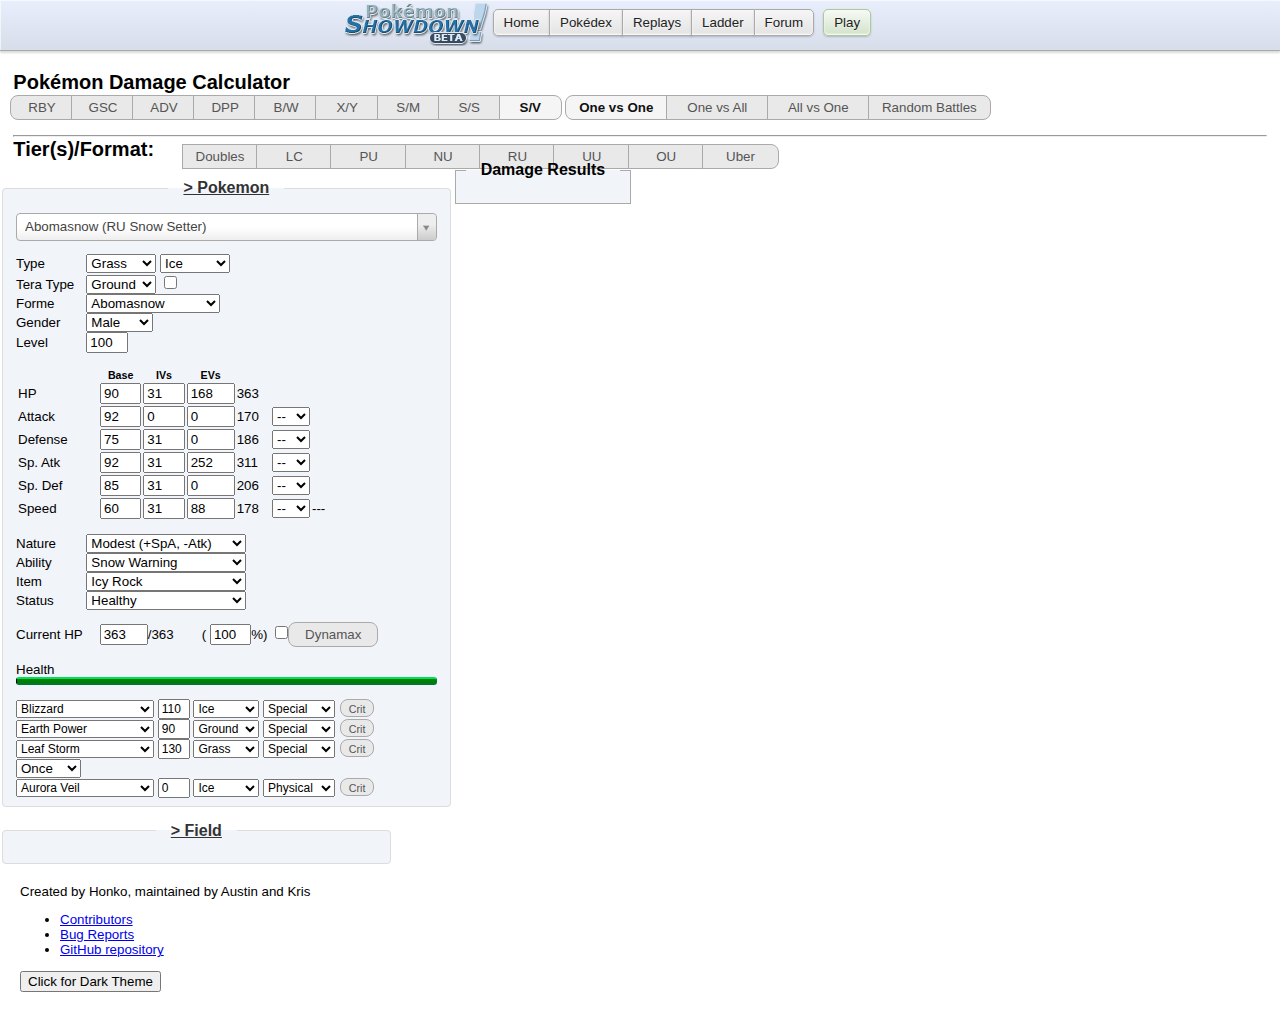
<file: honkalculate.html>
<!DOCTYPE html>
<html lang="en">

<head>
    <meta charset="UTF-8" />
    <title>Pok&eacute;mon Damage Calculator</title>
    <link type="text/css" rel="stylesheet" href="./css/vendor/bootstrap.css" />
    <link type="text/css" rel="stylesheet" href="https://cdn.datatables.net/1.10.4/css/jquery.dataTables.min.css" />
    <link type="text/css" rel="stylesheet" href="https://cdn.datatables.net/colvis/1.1.1/css/dataTables.colVis.css" />
    <link type="text/css" rel="stylesheet" href="./js/vendor/select2/select2.css" />
    <link type="text/css" rel="stylesheet" href="./css/main.css?50b38c74" />
    <link type="text/css" rel="stylesheet" href="./css/dark-theme.css" id="dark-theme-styles">
    <!-- Global site tag (gtag.js) - Google Analytics -->
    <script async src="https://www.googletagmanager.com/gtag/js?id=UA-26211653-3"></script>
    <script>
        window.dataLayer = window.dataLayer || [];
        function gtag(){dataLayer.push(arguments);}
        gtag('js', new Date());

        gtag('config', 'UA-26211653-3');

        window.onerror = function(err, uri, line) {
            gtag('event', 'exception', {'description': uri + ':' + line + ': ' + err});
            return false;
        };
    </script>
    <!-- Immediately loads the dark theme in order to reduce FOIT -->
    <script>
        /*
        * localStorage will only store strings
        * This means that if it has the value 'false',
        * It will be truey and incorrectly cause the
        * dark theme to load.
        */
        if (localStorage.getItem('darkTheme') !== 'true') {
            document.getElementById('dark-theme-styles').disabled = true;
        }
    </script>
</head>

<body class="dark-theme">

<div class="header"><div class="header-inner">
    <ul class="nav">
        <li><a class="button nav-first" href="//pokemonshowdown.com"><img src="./img/pokemonshowdownbeta.png" alt="Pok&eacute;mon Showdown! (beta)" /> Home</a></li>
        <li><a class="button" href="//dex.pokemonshowdown.com">Pok&eacute;dex</a></li>
        <li><a class="button" href="//replay.pokemonshowdown.com/">Replays</a></li>
        <li><a class="button" href="//pokemonshowdown.com/ladder/">Ladder</a></li>
        <li><a class="button nav-last" href="//pokemonshowdown.com/forums/">Forum</a></li>
    </ul>
    <ul class="nav nav-play">
        <li><a class="button greenbutton nav-first nav-last" href="//play.pokemonshowdown.com/">Play</a></li>
    </ul>
    <div style="clear:both"></div>
</div></div>
<div class="wrapper">

    <span class="title-text main-title-text">Pok&eacute;mon Damage Calculator</span>
    <div aria-label="Settings" role="region">
        <span class="genSelection" aria-labelledby="selectGenInstruction" role="radiogroup" title="Select the generation.">
            <span class="visually-hidden" id="selectGenInstruction">Select the generation.</span>
            <input class="gen visually-hidden" type="radio" name="gen" value="1" id="gen1" /><label class="btn btn-small btn-left" for="gen1">RBY</label>
            <input class="gen visually-hidden" type="radio" name="gen" value="2" id="gen2" /><label class="btn btn-small btn-mid" for="gen2">GSC</label>
            <input class="gen visually-hidden" type="radio" name="gen" value="3" id="gen3" /><label class="btn btn-small btn-mid" for="gen3">ADV</label>
            <input class="gen visually-hidden" type="radio" name="gen" value="4" id="gen4" /><label class="btn btn-small btn-mid" for="gen4">DPP</label>
            <input class="gen visually-hidden" type="radio" name="gen" value="5" id="gen5" /><label class="btn btn-small btn-mid" for="gen5">B/W</label>
            <input class="gen visually-hidden" type="radio" name="gen" value="6" id="gen6" /><label class="btn btn-small btn-mid" for="gen6">X/Y</label>
            <input class="gen visually-hidden" type="radio" name="gen" value="7" id="gen7" /><label class="btn btn-small btn-mid" for="gen7">S/M</label>
			   <input class="gen visually-hidden" type="radio" name="gen" value="8" id="gen8" /><label class="btn btn-small btn-mid" for="gen8">S/S</label>
            <input class="gen visually-hidden" type="radio" name="gen" value="9" id="gen9" checked="checked" /><label class="btn btn-small btn-right" for="gen9">S/V</label>
        </span>
        <span class="modeSelection" aria-labelledby="selectModeInstruction" role="radiogroup" title="Select the calculator's mode of function.">
            <span class="visually-hidden" id="selectModeInstruction">Select the calculator's mode of function.</span>
            <input class="mode visually-hidden" type="radio" name="mode" id="one-vs-one" checked="checked" /><label class="btn btn-left btn-wide" for="one-vs-one">One vs One</label>
            <input class="mode visually-hidden" type="radio" name="mode" id="one-vs-all" /><label class="btn btn-mid btn-wide gen-specific g3 g4 g5 g6 g7 g8 g9" for="one-vs-all">One vs All</label>
            <input class="mode visually-hidden" type="radio" name="mode" id="all-vs-one" /><label class="btn btn-mid btn-wide gen-specific g3 g4 g5 g6 g7 g8 g9" for="all-vs-one">All vs One</label>
            <input class="mode visually-hidden" type="radio" name="mode" id="randoms" /><label class="btn btn-right btn-xwide" for="randoms">Random Battles</label>
        </span>
    </div>
    <hr />
    <div>
        <span class="title-text">Tier(s)/Format: </span>
        <span class="tiers" title="Select the tier(s)/format.">
            <input class="visually-hidden" type="radio" name="tier" id="VGC17" /><label class="btn btn-left gen-specific g7" for="VGC19">VGC 19</label>
            <input class="visually-hidden" type="radio" name="tier" id="Doubles" /><label class="btn btn-mid gen-specific g5 g6 g7 g8 g9" for="Doubles">Doubles</label>
            <input class="visually-hidden" type="radio" name="tier" id="LC" /><label class="btn btn-mid gen-specific g4 g5 g6 g7 g8 g9" for="LC">LC</label>
            <input class="visually-hidden" type="checkbox" name="tier" id="PU" /><label class="btn btn-mid gen-specific g6 g7 g8 g9" for="PU">PU</label>
            <input class="visually-hidden" type="checkbox" name="tier" id="NU" /><label class="btn btn-mid gen-specific g3 g4 g5 g6 g7 g8 g9" for="NU">NU</label>
            <input class="visually-hidden" type="checkbox" name="tier" id="RU" /><label class="btn btn-mid gen-specific g5 g6 g7 g8 g9" for="RU">RU</label>
            <input class="visually-hidden" type="checkbox" name="tier" id="UU" /><label class="btn btn-mid" for="UU">UU</label>
            <input class="visually-hidden" type="checkbox" name="tier" id="OU" /><label class="btn btn-mid" for="OU">OU</label>
            <input class="visually-hidden" type="checkbox" name="tier" id="Uber" /><label class="btn btn-right" for="Uber">Uber</label>
    </span>
    </div>

</div>

    <div class="panel-group" id="accordion">
        <fieldset class="panel panel-default poke-info" id="p1">
            <legend class="panel-heading panel-title">
                <a data-toggle="collapse" data-parent="#accordion" href="#collapseOne" class="collapsible-link">>  Pokemon</a>
            </legend>
            <div id="collapseOne" class="panel-collapse collapse in">
                <div class="panel-body">
                    <input type="text" class="set-selector" />
                    <div class="info-group top">
                        <div>
                            <label>Type</label>
                            <select class="type1 terrain-trigger"></select>
                            <select class="type2 terrain-trigger"></select>
                        </div>
                        <div class="gen-specific g9">
                            <label>Tera Type</label>
                            <select class="teraType terrain-trigger calc-trigger"></select>
                            <input type="checkbox" title= "Has this Pok&eacute;mon terastalized?" class="teraToggle terrain-trigger calc-trigger">
                        </div>
                        <div class="hide">
                            <label>Forme</label>
                            <select class="forme calc-trigger"></select>
                        </div>
                        <div class="hide">
                            <label>Gender</label>
                            <select class="gender calc-trigger"><option></option><option selected="selected">Male</option><option>Female</option></select>
                        </div>
                        <div>
                            <label>Level</label>
                            <input class="level" value="100" />
                        </div>
                        <div class="hide">
                            <label>Weight (kg)</label>
                            <input class="weight" value="10.0" />
                        </div>
                    </div>
                    <div class="info-group">
                        <table>
                            <tr>
                                <th></th>
                                <th>Base</th>
                                <th class="gen-specific g3 g4 g5 g6 g7 g8 g9">IVs</th>
                                <th class="gen-specific g3 g4 g5 g6 g7 g8 g9">EVs</th>
                                <th class="gen-specific g1 g2 hide">DVs</th>
                                <th></th>
                                <th></th>
                            </tr>
                            <tr class="hp">
                                <td>
                                    <label>HP</label>
                                </td>
                                <td>
                                    <input class="base" value="100" />
                                </td>
                                <td class="gen-specific g3 g4 g5 g6 g7 g8 g9">
                                    <input class="ivs" value="31" />
                                </td>
                                <td class="gen-specific g3 g4 g5 g6 g7 g8 g9">
                                    <input class="evs" type="number" min="0" max="252" step="4" value="0" />
                                </td>
                                <td class="gen-specific g1 g2 hide">
                                    <input class="dvs" value="15" disabled="disabled" />
                                </td>
                                <td><span class="total">341</span>
                                </td>
                                <td></td>
                            </tr>
                            <tr class="at">
                                <td>
                                    <label>Attack</label>
                                </td>
                                <td>
                                    <input class="base" value="100" />
                                </td>
                                <td class="gen-specific g3 g4 g5 g6 g7 g8 g9">
                                    <input class="ivs" value="31" />
                                </td>
                                <td class="gen-specific g3 g4 g5 g6 g7 g8 g9">
                                    <input class="evs" type="number" min="0" max="252" step="4" value="0" />
                                </td>
                                <td class="gen-specific g1 g2 hide">
                                    <input class="dvs" value="15" />
                                </td>
                                <td><span class="total">236</span>
                                </td>
                                <td>
                                    <select class="boost">
                                        <option value="6">+6</option>
                                        <option value="5">+5</option>
                                        <option value="4">+4</option>
                                        <option value="3">+3</option>
                                        <option value="2">+2</option>
                                        <option value="1">+1</option>
                                        <option value="0" selected="selected">--</option>
                                        <option value="-1">-1</option>
                                        <option value="-2">-2</option>
                                        <option value="-3">-3</option>
                                        <option value="-4">-4</option>
                                        <option value="-5">-5</option>
                                        <option value="-6">-6</option>
                                    </select>
                                </td>
                            </tr>
                            <tr class="df">
                                <td>
                                    <label>Defense</label>
                                </td>
                                <td>
                                    <input class="base" value="100" />
                                </td>
                                <td class="gen-specific g3 g4 g5 g6 g7 g8 g9">
                                    <input class="ivs" value="31" />
                                </td>
                                <td class="gen-specific g3 g4 g5 g6 g7 g8 g9">
                                    <input class="evs" type="number" min="0" max="252" step="4" value="0" />
                                </td>
                                <td class="gen-specific g1 g2 hide">
                                    <input class="dvs" value="15" />
                                </td>
                                <td><span class="total">236</span>
                                </td>
                                <td>
                                    <select class="boost">
                                        <option value="6">+6</option>
                                        <option value="5">+5</option>
                                        <option value="4">+4</option>
                                        <option value="3">+3</option>
                                        <option value="2">+2</option>
                                        <option value="1">+1</option>
                                        <option value="0" selected="selected">--</option>
                                        <option value="-1">-1</option>
                                        <option value="-2">-2</option>
                                        <option value="-3">-3</option>
                                        <option value="-4">-4</option>
                                        <option value="-5">-5</option>
                                        <option value="-6">-6</option>
                                    </select>
                                </td>
                            </tr>
                            <tr class="sa gen-specific g2 g3 g4 g5 g6 g7 g8 g9">
                                <td>
                                    <label>Sp. Atk</label>
                                </td>
                                <td>
                                    <input class="base" value="100" />
                                </td>
                                <td class="gen-specific g3 g4 g5 g6 g7 g8 g9">
                                    <input class="ivs" value="31" />
                                </td>
                                <td class="gen-specific g3 g4 g5 g6 g7 g8 g9">
                                    <input class="evs" type="number" min="0" max="252" step="4" value="0" />
                                </td>
                                <td class="gen-specific g1 g2 hide">
                                    <input class="dvs" value="15" />
                                </td>
                                <td><span class="total">236</span>
                                </td>
                                <td>
                                    <select class="boost">
                                        <option value="6">+6</option>
                                        <option value="5">+5</option>
                                        <option value="4">+4</option>
                                        <option value="3">+3</option>
                                        <option value="2">+2</option>
                                        <option value="1">+1</option>
                                        <option value="0" selected="selected">--</option>
                                        <option value="-1">-1</option>
                                        <option value="-2">-2</option>
                                        <option value="-3">-3</option>
                                        <option value="-4">-4</option>
                                        <option value="-5">-5</option>
                                        <option value="-6">-6</option>
                                    </select>
                                </td>
                            </tr>
                            <tr class="sd gen-specific g2 g3 g4 g5 g6 g7 g8 g9">
                                <td>
                                    <label>Sp. Def</label>
                                </td>
                                <td>
                                    <input class="base" value="100" />
                                </td>
                                <td class="gen-specific g3 g4 g5 g6 g7 g8 g9">
                                    <input class="ivs" value="31" />
                                </td>
                                <td class="gen-specific g3 g4 g5 g6 g7 g8 g9">
                                    <input class="evs" type="number" min="0" max="252" step="4" value="0" />
                                </td>
                                <td class="gen-specific g1 g2 hide">
                                    <input class="dvs" value="15" disabled="disabled" />
                                </td>
                                <td><span class="total">236</span>
                                </td>
                                <td>
                                    <select class="boost">
                                        <option value="6">+6</option>
                                        <option value="5">+5</option>
                                        <option value="4">+4</option>
                                        <option value="3">+3</option>
                                        <option value="2">+2</option>
                                        <option value="1">+1</option>
                                        <option value="0" selected="selected">--</option>
                                        <option value="-1">-1</option>
                                        <option value="-2">-2</option>
                                        <option value="-3">-3</option>
                                        <option value="-4">-4</option>
                                        <option value="-5">-5</option>
                                        <option value="-6">-6</option>
                                    </select>
                                </td>
                            </tr>
                            <tr class="sl gen-specific g1 hide">
                                <td>
                                    <label>Special</label>
                                </td>
                                <td>
                                    <input class="base" value="100" />
                                </td>
                                <td>
                                    <input class="dvs" value="15" />
                                </td>
                                <td><span class="total">236</span>
                                </td>
                                <td>
                                    <select class="boost">
                                        <option value="6">+6</option>
                                        <option value="5">+5</option>
                                        <option value="4">+4</option>
                                        <option value="3">+3</option>
                                        <option value="2">+2</option>
                                        <option value="1">+1</option>
                                        <option value="0" selected="selected">--</option>
                                        <option value="-1">-1</option>
                                        <option value="-2">-2</option>
                                        <option value="-3">-3</option>
                                        <option value="-4">-4</option>
                                        <option value="-5">-5</option>
                                        <option value="-6">-6</option>
                                    </select>
                                </td>
                            </tr>
                            <tr class="sp">
                                <td>
                                    <label>Speed</label>
                                </td>
                                <td>
                                    <input class="base" value="100" />
                                </td>
                                <td class="gen-specific g3 g4 g5 g6 g7 g8 g9">
                                    <input class="ivs" value="31" />
                                </td>
                                <td class="gen-specific g3 g4 g5 g6 g7 g8 g9">
                                    <input class="evs" type="number" min="0" max="252" step="4" value="0" />
                                </td>
                                <td class="gen-specific g1 g2 hide">
                                    <input class="dvs" value="15" />
                                </td>
                                <td><span class="total">236</span>
                                </td>
                                <td>
                                    <select class="boost">
                                        <option value="6">+6</option>
                                        <option value="5">+5</option>
                                        <option value="4">+4</option>
                                        <option value="3">+3</option>
                                        <option value="2">+2</option>
                                        <option value="1">+1</option>
                                        <option value="0" selected="selected">--</option>
                                        <option value="-1">-1</option>
                                        <option value="-2">-2</option>
                                        <option value="-3">-3</option>
                                        <option value="-4">-4</option>
                                        <option value="-5">-5</option>
                                        <option value="-6">-6</option>
                                    </select>
                                </td>
                                <td><span class="totalMod">---</span>
                                </td>
                            </tr>
                        </table>
                    </div>
                    <div class="info-group info-selectors">
                        <div class="gen-specific g3 g4 g5 g6 g7 g8 g9">
                            <label>Nature</label>
                            <select class="nature">
                                <option value="Adamant">Adamant (+Atk, -SpA)</option>
                                <option value="Bashful">Bashful</option>
                                <option value="Bold">Bold (+Def, -Atk)</option>
                                <option value="Brave">Brave (+Atk, -Spe)</option>
                                <option value="Calm">Calm (+SpD, -Atk)</option>
                                <option value="Careful">Careful (+SpD, -SpA)</option>
                                <option value="Docile">Docile</option>
                                <option value="Gentle">Gentle (+SpD, -Def)</option>
                                <option value="Hardy" selected="selected">Hardy</option>
                                <option value="Hasty">Hasty (+Spe, -Def)</option>
                                <option value="Impish">Impish (+Def, -SpA)</option>
                                <option value="Jolly">Jolly (+Spe, -SpA)</option>
                                <option value="Lax">Lax (+Def, -SpD)</option>
                                <option value="Lonely">Lonely (+Atk, -Def)</option>
                                <option value="Mild">Mild (+SpA, -Def)</option>
                                <option value="Modest">Modest (+SpA, -Atk)</option>
                                <option value="Naive">Naive (+Spe, -SpD)</option>
                                <option value="Naughty">Naughty (+Atk, -SpD)</option>
                                <option value="Quiet">Quiet (+SpA, -Spe)</option>
                                <option value="Quirky">Quirky</option>
                                <option value="Rash">Rash (+SpA, -SpD)</option>
                                <option value="Relaxed">Relaxed (+Def, -Spe)</option>
                                <option value="Sassy">Sassy (+SpD, -Spe)</option>
                                <option value="Serious">Serious</option>
                                <option value="Timid">Timid (+Spe, -Atk)</option>
                            </select>
                        </div>
                        <div class="gen-specific g3 g4 g5 g6 g7 g8 g9">
                            <label>Ability</label>
                            <select class="ability terrain-trigger"></select>
                            <input hidden type="checkbox" title= "Is this ability active?" class="abilityToggle">
                            <select hidden aria-label="Allies fainted" class="alliesFainted calc-trigger">
                                <option value="0">Zero allies fainted</option>
                                <option value="1">One ally fainted</option>
                                <option value="2">Two allies fainted</option>
                                <option value="3">Three allies fainted</option>
                                <option value="4">Four allies fainted</option>
                                <option value="5">Five allies fainted</option>
                            </select>
                            <select hidden aria-label="Boosted Stat" title="What stat is boosted by this ability?" class="boostedStat calc-trigger">
                                <option value="auto">Auto-Select</option>
                                <option value="">Inactive</option>
                                <option value="atk">Attack</option>
                                <option value="def">Defense</option>
                                <option value="spa">Special Attack</option>
                                <option value="spd">Special Defense</option>
                                <option value="spe">Speed</option>
                            </select>
                        </div>
                        <div class="gen-specific g2 g3 g4 g5 g6 g7 g8 g9">
                            <label>Item</label>
                            <select class="item terrain-trigger"></select>
                        </div>
                        <div>
                            <label>Status</label>
                            <select class="status">
                                <option value="Healthy">Healthy</option>
                                <option value="Poisoned">Poisoned</option>
                                <option value="Badly Poisoned">Badly Poisoned</option>
                                <option value="Burned">Burned</option>
                                <option value="Paralyzed">Paralyzed</option>
                                <option value="Asleep">Asleep</option>
                                <option value="Frozen">Frozen</option>
                            </select>
                            <select class="toxic-counter hide">
                                <option value="1">1/16</option>
                                <option value="2">2/16</option>
                                <option value="3">3/16</option>
                                <option value="4">4/16</option>
                                <option value="5">5/16</option>
                                <option value="6">6/16</option>
                                <option value="7">7/16</option>
                                <option value="8">8/16</option>
                                <option value="9">9/16</option>
                                <option value="10">10/16</option>
                                <option value="11">11/16</option>
                                <option value="12">12/16</option>
                                <option value="13">13/16</option>
                                <option value="14">14/16</option>
                                <option value="15">15/16</option>
                            </select>
                        </div>
                    </div>
                    <div class="info-group">
                        <label>Current HP</label>
                        <input class="current-hp" value="341" />/<span class="max-hp">341</span> (
                        <input class="percent-hp" value="100" />%)
						 <input class="max calc-trigger btn-input" type="checkbox" id="maxL" /><label class="btn btn-wide gen-specific g8 g9" for="maxL" title="Use the corresponding Max Move?">Dynamax</label>
                        <br />
                        <br />
                        Health <div class="hpbar"></div>
                    </div>
                    <div class="move1">
                        <select class="move-selector small-select"></select>
                        <input class="move-bp" value="50" />
                        <select class="move-type"></select>
                        <select class="move-cat gen-specific g4 g5 g6 g7 g8 g9">
                            <option value="Physical">Physical</option>
                            <option value="Special">Special</option>
                        </select>
                        <input class="move-crit visually-hidden" type="checkbox" id="critL1" />
                        <label class="btn crit-btn" for="critL1" title="Force this attack to be a critical hit?">Crit</label>
                        <input class="move-z visually-hidden" type="checkbox" id="zL1"/>
                        <label class="btn z-btn gen-specific g7" for="zL1" title="Make this attack a Z-move?">Z</label>
                        <input class="move-stellar visually-hidden" type="checkbox" id="stellarL1" />
                        <label class="stellar-btn btn" style="display: none;" for="stellarL1" title="Make this attack Stellar boosted?">Stellar</label>
                        <select class="move-hits hide">
                            <option value="2">2 hits</option>
                            <option value="3">3 hits</option>
                            <option value="4">4 hits</option>
                            <option value="5">5 hits</option>
                        </select>
                        <select class="stat-drops calc-trigger hide" title="How many times was this move used in a row?">>
                            <option value="1">Once</option>
                            <option value="2">Twice</option>
                            <option value="3">3 times</option>
                            <option value="4">4 times</option>
                            <option value="5">5 times</option>
                        </select>
                        <select class="metronome calc-trigger hide" title="How many times was this move successfully and consecutively used while holding Metronome before this turn?">
                            <option value="0">Never</option>
                            <option value="1">Once</option>
                            <option value="2">Twice</option>
                            <option value="3">3 times</option>
                            <option value="4">4 times</option>
                            <option value="5">5 times</option>
                        </select>
                    </div>
                    <div class="move2">
                        <select class="move-selector small-select"></select>
                        <input class="move-bp" value="0" />
                        <select class="move-type"></select>
                        <select class="move-cat gen-specific g4 g5 g6 g7 g8 g9">
                            <option value="Physical">Physical</option>
                            <option value="Special">Special</option>
                        </select>
                        <input class="move-crit visually-hidden" type="checkbox" id="critL2" />
                        <label class="btn crit-btn" for="critL2" title="Force this attack to be a critical hit?">Crit</label>
                        <input class="move-z visually-hidden" type="checkbox" id="zL2"/>
                        <label class="btn z-btn gen-specific g7" for="zL2" title="Make this attack a Z-move?">Z</label>
                        <input class="move-stellar visually-hidden" type="checkbox" id="stellarL2" />
                        <label class="stellar-btn btn" style="display: none;" for="stellarL2" title="Make this attack Stellar boosted?">Stellar</label>
                        <select class="move-hits hide">
                            <option value="2">2 hits</option>
                            <option value="3">3 hits</option>
                            <option value="4">4 hits</option>
                            <option value="5">5 hits</option>
                        </select>
                        <select class="stat-drops calc-trigger hide" title="How many times was this move used in a row?">>
                            <option value="1">Once</option>
                            <option value="2">Twice</option>
                            <option value="3">3 times</option>
                            <option value="4">4 times</option>
                            <option value="5">5 times</option>
                        </select>
                        <select class="metronome calc-trigger hide" title="How many times was this move successfully and consecutively used while holding Metronome before this turn?">
                            <option value="0">Never</option>
                            <option value="1">Once</option>
                            <option value="2">Twice</option>
                            <option value="3">3 times</option>
                            <option value="4">4 times</option>
                            <option value="5">5 times</option>
                        </select>
                    </div>
                    <div class="move3">
                        <select class="move-selector small-select"></select>
                        <input class="move-bp" value="0" />
                        <select class="move-type"></select>
                        <select class="move-cat gen-specific g4 g5 g6 g7 g8 g9">
                            <option value="Physical">Physical</option>
                            <option value="Special">Special</option>
                        </select>
                        <input class="move-crit visually-hidden" type="checkbox" id="critL3" />
                        <label class="btn crit-btn" for="critL3" title="Force this attack to be a critical hit?">Crit</label>
                        <input class="move-z visually-hidden" type="checkbox" id="zL3"/>
                        <label class="btn z-btn gen-specific g7" for="zL3" title="Make this attack a Z-move?">Z</label>
                        <input class="move-stellar visually-hidden" type="checkbox" id="stellarL3" />
                        <label class="stellar-btn btn" style="display: none;" for="stellarL3" title="Make this attack Stellar boosted?">Stellar</label>
                        <select class="move-hits hide">
                            <option value="2">2 hits</option>
                            <option value="3">3 hits</option>
                            <option value="4">4 hits</option>
                            <option value="5">5 hits</option>
                        </select>
                        <select class="stat-drops calc-trigger hide" title="How many times was this move used in a row?">>
                            <option value="1">Once</option>
                            <option value="2">Twice</option>
                            <option value="3">3 times</option>
                            <option value="4">4 times</option>
                            <option value="5">5 times</option>
                        </select>
                        <select class="metronome calc-trigger hide" title="How many times was this move successfully and consecutively used while holding Metronome before this turn?">
                            <option value="0">Never</option>
                            <option value="1">Once</option>
                            <option value="2">Twice</option>
                            <option value="3">3 times</option>
                            <option value="4">4 times</option>
                            <option value="5">5 times</option>
                        </select>
                    </div>
                    <div class="move4">
                        <select class="move-selector small-select"></select>
                        <input class="move-bp" value="0" />
                        <select class="move-type"></select>
                        <select class="move-cat gen-specific g4 g5 g6 g7 g8 g9">
                            <option value="Physical">Physical</option>
                            <option value="Special">Special</option>
                        </select>
                        <input class="move-crit visually-hidden" type="checkbox" id="critL4" />
                        <label class="btn crit-btn" for="critL4" title="Force this attack to be a critical hit?">Crit</label>
                        <input class="move-z visually-hidden" type="checkbox" id="zL4"/>
                        <label class="btn z-btn gen-specific g7" for="zL4" title="Make this attack a Z-move?">Z</label>
                        <input class="move-stellar visually-hidden" type="checkbox" id="stellarL4" />
                        <label class="stellar-btn btn" style="display: none;" for="stellarL4" title="Make this attack Stellar boosted?">Stellar</label>
                        <select class="move-hits hide">
                            <option value="2">2 hits</option>
                            <option value="3">3 hits</option>
                            <option value="4">4 hits</option>
                            <option value="5">5 hits</option>
                        </select>
                        <select class="stat-drops calc-trigger hide" title="How many times was this move used in a row?">>
                          <option value="1">Once</option>
                          <option value="2">Twice</option>
                          <option value="3">3 times</option>
                          <option value="4">4 times</option>
                          <option value="5">5 times</option>
                        </select>
                        <select class="metronome calc-trigger hide" title="How many times was this move successfully and consecutively used while holding Metronome before this turn?">
                            <option value="0">Never</option>
                            <option value="1">Once</option>
                            <option value="2">Twice</option>
                            <option value="3">3 times</option>
                            <option value="4">4 times</option>
                            <option value="5">5 times</option>
                        </select>
                    </div>
                </div>
            </div>
        </fieldset>
        <fieldset class="panel panel-default field-info">
            <legend class="panel-heading panel-title">
                <a data-toggle="collapse" data-parent="#accordion" href="#collapseTwo" class="collapsible-link">>  Field</a>
            </legend>
            <div id="collapseTwo" class="panel-collapse collapse">
                <div class="panel-body">
                    <div class="gen-specific g3 g4 g5 g6 g7 g8 g9" style="width: 10.6em; margin: 0 auto 5px;" title="Select the battle format.">
                        <input class="visually-hidden" type="radio" name="format" value="Singles" id="singles-format" />
                        <label class="btn btn-left" for="singles-format">Singles</label>
                        <input class="visually-hidden" type="radio" name="format" value="Doubles" id="doubles-format" />
                        <label class="btn btn-right" for="doubles-format">Doubles</label>
                    </div>
                    <div class="gen-specific g6 g7 g8 g9" title="Select the current terrain.">
                        <input class="visually-hidden terrain-trigger calc-trigger" type="checkbox" name="terrain" value="Electric" id="electric" /><label class="btn btn-xxxwide btn-left" for="electric">Electric Terrain</label>
                        <input class="visually-hidden terrain-trigger calc-trigger" type="checkbox" name="terrain" value="Grassy" id="grassy" /><label class="btn btn-xxxwide btn-mid" for="grassy">Grassy Terrain</label>
                        <input class="visually-hidden terrain-trigger calc-trigger" type="checkbox" name="terrain" value="Misty" id="misty" /><label class="btn btn-xxxwide btn-right" for="misty">Misty Terrain</label>
                    </div>
                    <div class="gen-specific g7 g8 g9" title="Select the current terrain.">
                        <input class="visually-hidden terrain-trigger calc-trigger" type="checkbox" name="terrain" value="Psychic" id="psychic" /><label class="btn btn-xxxwide btn-mid" for="psychic">Psychic Terrain</label>
                    </div>
						  <div aria-labelledby="selectRuinInstruction" class="gen-specific g9 format-specific doubles" role="group" style="margin: 5px auto auto;" title="Select the ruin abilities from other Pok&eacute;mon on the field.">
								<span class="visually-hidden" id="selectRuinInstruction">Select the active Ruin abilities from other Poke&eacute;mon on the field.</span>
								<input class="visually-hidden calc-trigger" type="checkbox" name="ruin" value="Beads" id="beads" />
								<label class="btn btn-xxxwide btn-left" for="beads">Beads of Ruin</label>
								<input class="visually-hidden calc-trigger" type="checkbox" name="ruin" value="Tablets" id="tablets" />
								<label class="btn btn-xxxwide btn-mid" for="tablets">Tablets of Ruin</label>
								<input class="visually-hidden calc-trigger" type="checkbox" name="ruin" value="Sword" id="sword" />
								<label class="btn btn-xxxwide btn-right" for="sword">Sword of Ruin</label>
								<input class="visually-hidden calc-trigger" type="checkbox" name="ruin" value="Vessel" id="vessel" />
								<label class="btn btn-xxxwide btn-mid" for="vessel">Vessel of Ruin</label>
						  </div>
                    <hr class="gen-specific g6 g7 g8 g9" />
                    <div class="gen-specific g3 g4 g5 g6 g7 g8 g9" style="width: 22.2em; margin: 5px auto;" title="Select the current weather condition.">
                        <input class="visually-hidden" type="radio" name="weather" value="" id="clear" checked="checked" />
                        <label class="btn btn-small btn-left" for="clear">None</label>
                        <input class="visually-hidden" type="radio" name="weather" value="Sun" id="sun" />
                        <label class="btn btn-small btn-mid" for="sun">Sun</label>
                        <input class="visually-hidden" type="radio" name="weather" value="Rain" id="rain" />
                        <label class="btn btn-small btn-mid" for="rain">Rain</label>
                        <input class="visually-hidden" type="radio" name="weather" value="Sand" id="sand" />
                        <label class="btn btn-small btn-mid" for="sand">Sand</label>
                        <span class="gen-specific g3 g4 g5 g6 g7 g8">
                            <input class="visually-hidden" type="radio" name="weather" value="Hail" id="hail" />
                            <label class="btn btn-small btn-right" for="hail">Hail</label>
                        </span>
                        <span class="gen-specific g9">
                            <input class="visually-hidden" type="radio" name="weather" value="Snow" id="snow" />
                            <label class="btn btn-small btn-right" for="snow">Snow</label>
                        </span>
                    </div>
                    <div class="gen-specific g6 g7 g8 g9" title="Select the current weather condition.">
                        <input class="visually-hidden" type="radio" name="weather" value="Harsh Sunshine" id="harsh-sunshine" />
                        <label class="btn btn-xxxwide btn-left" for="harsh-sunshine">Harsh Sunshine</label>
                        <input class="visually-hidden" type="radio" name="weather" value="Heavy Rain" id="heavy-rain" />
                        <label class="btn btn-xxxwide btn-mid" for="heavy-rain">Heavy Rain</label>
                        <input class="visually-hidden" type="radio" name="weather" value="Strong Winds" id="strong-winds" />
                        <label class="btn btn-xxxwide btn-right" for="strong-winds">Strong Winds</label>
                    </div>
                    <div class="gen-specific g2 hide" style="width: 17.8em; margin: 0 auto 5px;" title="Select the current weather condition.">
                        <input class="visually-hidden" type="radio" name="gscWeather" value="" id="gscClear" checked="checked" />
                        <label class="btn btn-small btn-left" for="gscClear">None</label>
                        <input class="visually-hidden" type="radio" name="gscWeather" value="Sun" id="gscSun" />
                        <label class="btn btn-small btn-mid" for="gscSun">Sun</label>
                        <input class="visually-hidden" type="radio" name="gscWeather" value="Rain" id="gscRain" />
                        <label class="btn btn-small btn-mid" for="gscRain">Rain</label>
                        <input class="visually-hidden" type="radio" name="gscWeather" value="Sand" id="gscSand" />
                        <label class="btn btn-small btn-right" for="gscSand">Sand</label>
                    </div>
                    <div class="gen-specific g5 g6 g7 g8 g9" style="width: 22.2em; margin: 5px auto; display: inline-block;">
                        <span hidden id="magicRoomInstruction">Is Magic Room in effect?</span>
                        <span hidden id="wonderRoomInstruction">Is Wonder Room in effect?</span>
                        <input aria-describedby="magicRoomInstruction" class="visually-hidden" type="checkbox" id="magicroom" />
                        <label class="btn btn-xxxwide btn-left" for="magicroom">Magic Room</label>
                        <input aria-describedby="wonderRoomInstruction" class="visually-hidden" type="checkbox" id="wonderroom" />
                        <label class="btn btn-xxxwide btn-right" for="wonderroom">Wonder Room</label>
                    </div>
                    <div class="gen-specific g4 g5 g6 g7 g8 g9" style="width: 5.3em; margin: 5px auto;" title="Is gravity in effect?">
                        <input class="visually-hidden" type="checkbox" id="gravity" />
                        <label class="btn" for="gravity">Gravity</label>
                    </div>
                    <hr class="gen-specific g2 g3 g4 g5 g6 g7 g8 g9" />
                    <div class="btn-group gen-specific g4 g5 g6 g7 g8 g9">
                        <div class="left" title="Is Stealth Rock affecting this side of the field?">
                            <input class="visually-hidden" type="checkbox" id="srL" />
                            <label class="btn btn-xwide" for="srL">Stealth Rock</label>
                        </div>
                        <div class="right" title="Is Stealth Rock affecting this side of the field?">
                            <input class="visually-hidden" type="checkbox" id="srR" />
                            <label class="btn btn-xwide" for="srR">Stealth Rock</label>
                        </div>
                    </div>
						 <div class="btn-group gen-specific g8">
                        <div class="left" title="Is Steelsurge affecting this side of the field?">
                            <input class="visually-hidden" type="checkbox" id="steelsurgeL" />
                            <label class="btn btn-xwide" for="steelsurgeL">Steelsurge</label>
                        </div>
                        <div class="right" title="Is Steelsurge affecting this side of the field?">
                            <input class="visually-hidden" type="checkbox" id="steelsurgeR" />
                            <label class="btn btn-xwide" for="steelsurgeR">Steelsurge</label>
                        </div>
                    </div>
                    <div class="btn-group gen-specific g3 g4 g5 g6 g7 g8 g9">
                        <div class="left" title="Are there Spikes on this side of the field?">
                            <input class="visually-hidden" type="radio" name="spikesL" value="0" id="spikesL0" checked="checked" />
                            <label class="btn btn-xsmall btn-left" for="spikesL0">0</label>
                            <input class="visually-hidden" type="radio" name="spikesL" value="1" id="spikesL1" />
                            <label class="btn btn-xsmall btn-mid" for="spikesL1">1</label>
                            <input class="visually-hidden" type="radio" name="spikesL" value="2" id="spikesL2" />
                            <label class="btn btn-xsmall btn-mid" for="spikesL2">2</label>
                            <input class="visually-hidden" type="radio" name="spikesL" value="3" id="spikesL3" />
                            <label class="btn btn-wide btn-right" for="spikesL3">3 Spikes</label>
                        </div>
                        <div class="right" title="Are there Spikes on this side of the field?">
                            <input class="visually-hidden" type="radio" name="spikesR" value="3" id="spikesR3" />
                            <label class="btn btn-wide btn-left" for="spikesR3">3 Spikes</label>
                            <input class="visually-hidden" type="radio" name="spikesR" value="2" id="spikesR2" />
                            <label class="btn btn-xsmall btn-mid" for="spikesR2">2</label>
                            <input class="visually-hidden" type="radio" name="spikesR" value="1" id="spikesR1" />
                            <label class="btn btn-xsmall btn-mid" for="spikesR1">1</label>
                            <input class="visually-hidden" type="radio" name="spikesR" value="0" id="spikesR0" checked="checked" />
                            <label class="btn btn-xsmall btn-right" for="spikesR0">0</label>
                        </div>
                    </div>
                    <div class="btn-group gen-specific g2">
                        <div class="left" title="Are there Spikes on this side of the field?">
                            <input class="visually-hidden" type="checkbox" id="gscSpikesL" />
                            <label class="btn" for="gscSpikesL">Spikes</label>
                        </div>
                        <div class="right" title="Are there Spikes on this side of the field?">
                            <input class="visually-hidden" type="checkbox" id="gscSpikesR" />
                            <label class="btn" for="gscSpikesR">Spikes</label>
                        </div>
                    </div>
                    <div class="btn-group">
                        <div class="left" title="Is this Pok&eacute;mon protected by Reflect and/or Light Screen?">
                            <input class="visually-hidden" type="checkbox" id="reflectL" />
                            <label class="btn btn-left" for="reflectL">Reflect</label>
                            <input class="visually-hidden" type="checkbox" id="lightScreenL" />
                            <label class="btn btn-xwide btn-right" for="lightScreenL">Light Screen</label>
                        </div>
                        <div class="right" title="Is this Pok&eacute;mon protected by Reflect and/or Light Screen?">
                            <input class="visually-hidden" type="checkbox" id="lightScreenR" />
                            <label class="btn btn-xwide btn-left" for="lightScreenR">Light Screen</label>
                            <input class="visually-hidden" type="checkbox" id="reflectR" />
                            <label class="btn btn-right" for="reflectR">Reflect</label>
                        </div>
                    </div>
                    <div class="btn-group gen-specific g2 g3 g4 g5 g6 g7 g8 g9">
                        <div class="left" title="Is this Pok&eacute;mon protected?">
                            <input class="visually-hidden" type="checkbox" id="protectL" />
                            <label class="btn btn-wide" for="protectL">Protect</label>
                        </div>
                        <div class="right" title="Is this Pok&eacute;mon protected?">
                            <input class="visually-hidden" type="checkbox" id="protectR" />
                            <label class="btn btn-wide" for="protectR">Protect</label>
                        </div>
                    </div>
                    <div class="btn-group">
                        <div class="left" title="Has this Pok&eacute;mon been affected by Leech Seed?">
                            <input class="visually-hidden" type="checkbox" id="leechSeedL" />
                            <label class="btn btn-wide" for="leechSeedL">Leech Seed</label>
                        </div>
                        <div class="right" title="Has this Pok&eacute;mon been affected by Leech Seed?">
                            <input class="visually-hidden" type="checkbox" id="leechSeedR" />
                            <label class="btn btn-wide" for="leechSeedR">Leech Seed</label>
                        </div>
                    </div>
                    <div class="btn-group gen-specific g2 g3 g4 g5 g6 g7 g8 g9">
                        <div class="left" title="Has this Pok&eacute;mon been revealed with Foresight or Odor Sleuth?">
                            <input class="visually-hidden" type="checkbox" id="foresightL" />
                            <label class="btn btn-wide" for="foresightL">Foresight</label>
                        </div>
                        <div class="right" title="Has this Pok&eacute;mon been revealed with Foresight or Odor Sleuth?">
                            <input class="visually-hidden" type="checkbox" id="foresightR" />
                            <label class="btn btn-wide" for="foresightR">Foresight</label>
                        </div>
                    </div>
                    <div class="btn-group gen-specific g3 g4 g5 g6 g7 g8 g9">
                        <div class="left" title="Has this Pok&eacute;mon's power been boosted by an ally's Helping Hand?">
                            <input class="visually-hidden" type="checkbox" id="helpingHandL" />
                            <label class="btn btn-xxwide" for="helpingHandL">Helping Hand</label>
                        </div>
                        <div class="right" title="Has this Pok&eacute;mon's power been boosted by an ally's Helping Hand?">
                            <input class="visually-hidden" type="checkbox" id="helpingHandR" />
                            <label class="btn btn-xxwide" for="helpingHandR">Helping Hand</label>
                        </div>
                    </div>
                    <div class="btn-group gen-specific g4 g5 g6 g7 g8 g9">
                        <div class="left" title="Has this Pok&eacute;mon's speed been boosted by Tailwind?">
                            <input class="visually-hidden" type="checkbox" id="tailwindL" />
                            <label class="btn btn-xxwide" for="tailwindL">Tailwind</label>
                        </div>
                        <div class="right" title="Has this Pok&eacute;mon's speed been boosted by Tailwind?">
                            <input class="visually-hidden" type="checkbox" id="tailwindR" />
                            <label class="btn btn-xxwide" for="tailwindR">Tailwind</label>
                        </div>
                    </div>
                    <tr class="gen-specific g4 g5 g6 g7 g8 g9">
                        <td><div class="left" title="Is the Pok&eacute;mon affected by an ally's Flower Gift?">
                            <div hidden id="selectFlowerGiftInstruction">Is the Pok&eacute;mon affected by an ally's Flower Gift?</div>
                            <input aria-describedby="selectFlowerGiftInstruction" class="visually-hidden calc-trigger" type="checkbox" id="flowerGiftL" />
                            <label class="btn btn-xxwide" for="flowerGiftL">Flower Gift</label>
                        </div></td>
                        <td><div class="right" title="Is the Pok&eacute;mon affected by an ally's Flower Gift?">
                            <input aria-describedby="selectFlowerGiftInstruction" class="visually-hidden calc-trigger" type="checkbox" id="flowerGiftR" />
                            <label class="btn btn-xxwide" for="flowerGiftR">Flower Gift</label>
                        </div></td>
                    </tr>
                    <div class="btn-group gen-specific g5 g6 g7 g8 g9">
                        <div class="left" title="Is the Pok&eacute;mon protected by an ally's Friend Guard?">
                            <input class="visually-hidden" type="checkbox" id="friendGuardL" />
                            <label class="btn btn-xxwide" for="friendGuardL">Friend Guard</label>
                        </div>
                        <div class="right" title="Is the Pok&eacute;mon protected by an ally's Friend Guard?">
                            <input class="visually-hidden" type="checkbox" id="friendGuardR" />
                            <label class="btn btn-xxwide" for="friendGuardR">Friend Guard</label>
                        </div>
                    </div>
                    <div class="btn-group gen-specific g7 g8 g9">
                        <div class="left" title="Is the Pok&eacute;mon protected by an ally's Aurora Veil?">
                            <input class="visually-hidden" type="checkbox" id="auroraVeilL" />
                            <label class="btn btn-xxwide" for="auroraVeilL">Aurora Veil</label>
                        </div>
                        <div class="right" title="Is the Pok&eacute;mon protected by an ally's Aurora Veil?">
                            <input class="visually-hidden" type="checkbox" id="auroraVeilR" />
                            <label class="btn btn-xxwide" for="auroraVeilR">Aurora Veil</label>
                        </div>
                    </div>
                    <div class="btn-group gen-specific g7 g8 g9">
                        <div class="left" title="Has this Pok&eacute;mon's power been boosted by an ally's Battery ability?">
                            <input class="visually-hidden" type="checkbox" id="batteryL" />
                            <label class="btn btn-xxwide" for="batteryL">Battery</label>
                        </div>
                        <div class="right" title="Has this Pok&eacute;mon's power been boosted by an ally's Battery ability?">
                            <input class="visually-hidden" type="checkbox" id="batteryR" />
                            <label class="btn btn-xxwide" for="batteryR">Battery</label>
                        </div>
                        <div class="btn-group gen-specific g8 g9">
                            <div class="left" title="Has this Pok&eacute;mon's power been boosted by an ally's Power Spot ability?">
                                <input class="visually-hidden" type="checkbox" id="powerSpotL" />
                                <label class="btn btn-xxwide" for="powerSpotL">Power Spot</label>
                            </div>
                            <div class="right" title="Has this Pok&eacute;mon's power been boosted by an ally's Power Spot ability?">
                                <input class="visually-hidden" type="checkbox" id="powerSpotR" />
                                <label class="btn btn-xxwide" for="powerSpotR">Power Spot</label>
                            </div>
                        </div>
                        <div class="btn-group gen-specific g2 g3 g4 g5 g6 g7 g8 g9">
                            <div class="left" title="Is the defending Pok&eacute;mon switching out?">
                                <input class="visually-hidden" type="checkbox" id="switchingL" />
                                <label class="btn btn-xxwide" for="switchingL">Switching out</label>
                            </div>
                            <div class="right" title="Is the defending Pok&eacute;mon switching out?">
                                <input class="visually-hidden" type="checkbox" id="switchingR" />
                                <label class="btn btn-xxwide" for="switchingR">Switching out</label>
                            </div>
                    </div>
                </div>
            </div>
        </fieldset>
    </div>
    <div>
        <fieldset class="panel holder-0">
            <legend class="panel-heading panel-title">Damage Results</legend>
            <table class="hide display" id="holder-2">
                <thead>
                    <tr>
                        <th></th>
                        <th>Best Move</th>
                        <th>Damage (%)</th>
                        <th>Damage (px)</th>
                        <th>KO Chance</th>
                        <th>Type 1</th>
                        <th>Type 2</th>
                        <th>Ability</th>
                        <th>Item</th>
                    </tr>
                </thead>
            </table>
        </fieldset>
    </div>
    <script type="text/javascript">
        var linkExtension = '.html';
    </script>
    <!-- jquery.dataTables is incompatible with newer versions of jQuery -->
    <script type="text/javascript" src="./js/vendor/jquery-1.9.1.min.js"></script>
    <script type="text/javascript" src="https://maxcdn.bootstrapcdn.com/bootstrap/3.3.1/js/bootstrap.min.js"></script> <!-- to be replaced (probably) -->
    <script type="text/javascript" src="https://cdn.datatables.net/1.10.4/js/jquery.dataTables.min.js"></script>
    <script type="text/javascript" src="https://cdn.datatables.net/colvis/1.1.1/js/dataTables.colVis.min.js"></script>
    <script type="text/javascript" src="./js/vendor/select2/select2.min.js"></script>
    <script type="text/javascript" src="./js/vendor/url-search-params-0.1.2.min.js"></script>
    <script type="text/javascript">
        this.__createBinding = function(o, m, k, k2) {
            if (k2 === undefined) k2 = k;
            o[k2] = m[k];
        };
        var calc = exports = {};
        function require() { return exports; };
    </script>
    <script type="text/javascript" src="./calc/util.js?51463f0d"></script>
    <script type="text/javascript" src="./calc/stats.js?a9e37d1a"></script>
    <script type="text/javascript" src="./calc/data/species.js?1de5d083"></script>
    <script type="text/javascript" src="./js/data/sets/gen9.js?e9fb2138"></script>
    <script type="text/javascript" src="./js/data/sets/gen8.js?1b40e5ea"></script>
    <script type="text/javascript" src="./js/data/sets/gen7.js?d7423673"></script>
    <script type="text/javascript" src="./js/data/sets/gen6.js?1099cb79"></script>
    <script type="text/javascript" src="./js/data/sets/gen5.js?c358fb3c"></script>
    <script type="text/javascript" src="./js/data/sets/gen4.js?07e8af6c"></script>
    <script type="text/javascript" src="./js/data/sets/gen3.js?81f2f3c1"></script>
    <script type="text/javascript" src="./js/data/sets/gen2.js?7be9c1fd"></script>
    <script type="text/javascript" src="./js/data/sets/gen1.js?f8f0052c"></script>
    <script type="text/javascript" src="./calc/data/types.js?a641e10b"></script>
    <script type="text/javascript" src="./calc/data/natures.js?28612810"></script>
    <script type="text/javascript" src="./calc/data/abilities.js?95a9afd4"></script>
    <script type="text/javascript" src="./calc/data/moves.js?6c006023"></script>
    <script type="text/javascript" src="./calc/data/items.js?a2dbf914"></script>
    <script type="text/javascript" src="./calc/data/index.js?abecbd82"></script>
    <script type="text/javascript" src="./calc/move.js?716235ef"></script>
    <script type="text/javascript" src="./calc/pokemon.js?a9629f82"></script>
    <script type="text/javascript" src="./calc/field.js?ad5d7421"></script>
    <script type="text/javascript" src="./calc/items.js?067e42a4"></script>
    <script type="text/javascript" src="./calc/mechanics/util.js?d9f1f4fa"></script>
    <script type="text/javascript" src="./calc/mechanics/gen789.js?56b34604"></script>
    <script type="text/javascript" src="./calc/mechanics/gen56.js?95b0cd4a"></script>
    <script type="text/javascript" src="./calc/mechanics/gen4.js?7be59c39"></script>
    <script type="text/javascript" src="./calc/mechanics/gen3.js?d6d72197"></script>
    <script type="text/javascript" src="./calc/mechanics/gen12.js?277936f0"></script>
    <script type="text/javascript" src="./calc/calc.js?40a2d9b1"></script>
    <script type="text/javascript" src="./calc/desc.js?c0c39a9b"></script>
    <script type="text/javascript" src="./calc/result.js?9f8881b5"></script>
    <script type="text/javascript" src="./calc/adaptable.js?92e49194"></script>
    <script type="text/javascript" src="./calc/index.js?0b1745b9"></script>
    <script type="text/javascript" src="./js/shared_controls.js?1588622a"></script>
    <script type="text/javascript" src="./js/honkalculate_controls.js?f6c68412"></script>

    <div style="clear:both;padding:20px;text-align:left">Created by Honko, maintained by Austin and Kris
        <ul><li><a href="https://github.com/smogon/damage-calc/contributors" class="links-lighten" target="_blank">Contributors</a></li>
        <li><a href="https://www.smogon.com/forums/threads/pok%C3%A9mon-showdown-damage-calculator.3593546/" class="links-lighten" target="_blank">Bug Reports</a></li>
        <li><a href="https://github.com/smogon/damage-calc" class="links-lighten" target="_blank">GitHub repository</a></li></ul>
        <button type="button" id="dark-theme-toggle"></button>
        <script type="text/javascript" src="./js/dark-theme-toggle.js?054b266a"></script>
    </div>

</body>

</html>
</file>
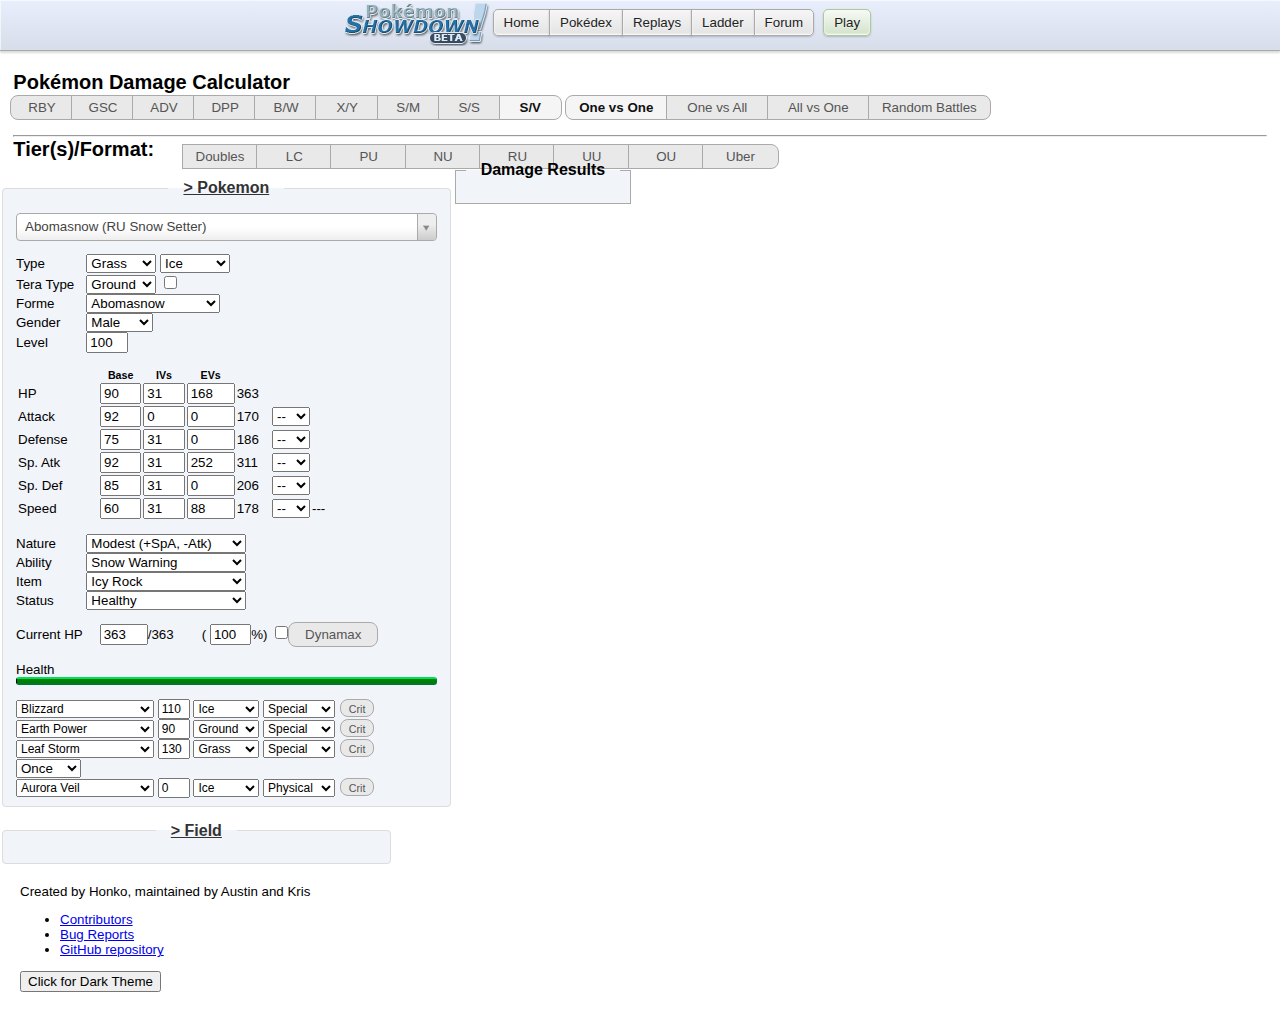
<file: honkalculate.template.html>
<!DOCTYPE html>
<html lang="en">

<head>
    <meta charset="UTF-8" />
    <title>Pok&eacute;mon Damage Calculator</title>
    <link type="text/css" rel="stylesheet" href="./css/vendor/bootstrap.css" />
    <link type="text/css" rel="stylesheet" href="https://cdn.datatables.net/1.10.4/css/jquery.dataTables.min.css" />
    <link type="text/css" rel="stylesheet" href="https://cdn.datatables.net/colvis/1.1.1/css/dataTables.colVis.css" />
    <link type="text/css" rel="stylesheet" href="./js/vendor/select2/select2.css" />
    <link type="text/css" rel="stylesheet" href="./css/main.css?" />
    <link type="text/css" rel="stylesheet" href="./css/dark-theme.css" id="dark-theme-styles">
    <!-- Global site tag (gtag.js) - Google Analytics -->
    <script async src="https://www.googletagmanager.com/gtag/js?id=UA-26211653-3"></script>
    <script>
        window.dataLayer = window.dataLayer || [];
        function gtag(){dataLayer.push(arguments);}
        gtag('js', new Date());

        gtag('config', 'UA-26211653-3');

        window.onerror = function(err, uri, line) {
            gtag('event', 'exception', {'description': uri + ':' + line + ': ' + err});
            return false;
        };
    </script>
    <!-- Immediately loads the dark theme in order to reduce FOIT -->
    <script>
        /*
        * localStorage will only store strings
        * This means that if it has the value 'false',
        * It will be truey and incorrectly cause the
        * dark theme to load.
        */
        if (localStorage.getItem('darkTheme') !== 'true') {
            document.getElementById('dark-theme-styles').disabled = true;
        }
    </script>
</head>

<body class="dark-theme">

<div class="header"><div class="header-inner">
    <ul class="nav">
        <li><a class="button nav-first" href="//pokemonshowdown.com"><img src="./img/pokemonshowdownbeta.png" alt="Pok&eacute;mon Showdown! (beta)" /> Home</a></li>
        <li><a class="button" href="//dex.pokemonshowdown.com">Pok&eacute;dex</a></li>
        <li><a class="button" href="//replay.pokemonshowdown.com/">Replays</a></li>
        <li><a class="button" href="//pokemonshowdown.com/ladder/">Ladder</a></li>
        <li><a class="button nav-last" href="//pokemonshowdown.com/forums/">Forum</a></li>
    </ul>
    <ul class="nav nav-play">
        <li><a class="button greenbutton nav-first nav-last" href="//play.pokemonshowdown.com/">Play</a></li>
    </ul>
    <div style="clear:both"></div>
</div></div>
<div class="wrapper">

    <span class="title-text main-title-text">Pok&eacute;mon Damage Calculator</span>
    <div aria-label="Settings" role="region">
        <span class="genSelection" aria-labelledby="selectGenInstruction" role="radiogroup" title="Select the generation.">
            <span class="visually-hidden" id="selectGenInstruction">Select the generation.</span>
            <input class="gen visually-hidden" type="radio" name="gen" value="1" id="gen1" /><label class="btn btn-small btn-left" for="gen1">RBY</label>
            <input class="gen visually-hidden" type="radio" name="gen" value="2" id="gen2" /><label class="btn btn-small btn-mid" for="gen2">GSC</label>
            <input class="gen visually-hidden" type="radio" name="gen" value="3" id="gen3" /><label class="btn btn-small btn-mid" for="gen3">ADV</label>
            <input class="gen visually-hidden" type="radio" name="gen" value="4" id="gen4" /><label class="btn btn-small btn-mid" for="gen4">DPP</label>
            <input class="gen visually-hidden" type="radio" name="gen" value="5" id="gen5" /><label class="btn btn-small btn-mid" for="gen5">B/W</label>
            <input class="gen visually-hidden" type="radio" name="gen" value="6" id="gen6" /><label class="btn btn-small btn-mid" for="gen6">X/Y</label>
            <input class="gen visually-hidden" type="radio" name="gen" value="7" id="gen7" /><label class="btn btn-small btn-mid" for="gen7">S/M</label>
			   <input class="gen visually-hidden" type="radio" name="gen" value="8" id="gen8" /><label class="btn btn-small btn-mid" for="gen8">S/S</label>
            <input class="gen visually-hidden" type="radio" name="gen" value="9" id="gen9" checked="checked" /><label class="btn btn-small btn-right" for="gen9">S/V</label>
        </span>
        <span class="modeSelection" aria-labelledby="selectModeInstruction" role="radiogroup" title="Select the calculator's mode of function.">
            <span class="visually-hidden" id="selectModeInstruction">Select the calculator's mode of function.</span>
            <input class="mode visually-hidden" type="radio" name="mode" id="one-vs-one" checked="checked" /><label class="btn btn-left btn-wide" for="one-vs-one">One vs One</label>
            <input class="mode visually-hidden" type="radio" name="mode" id="one-vs-all" /><label class="btn btn-mid btn-wide gen-specific g3 g4 g5 g6 g7 g8 g9" for="one-vs-all">One vs All</label>
            <input class="mode visually-hidden" type="radio" name="mode" id="all-vs-one" /><label class="btn btn-mid btn-wide gen-specific g3 g4 g5 g6 g7 g8 g9" for="all-vs-one">All vs One</label>
            <input class="mode visually-hidden" type="radio" name="mode" id="randoms" /><label class="btn btn-right btn-xwide" for="randoms">Random Battles</label>
        </span>
    </div>
    <hr />
    <div>
        <span class="title-text">Tier(s)/Format: </span>
        <span class="tiers" title="Select the tier(s)/format.">
            <input class="visually-hidden" type="radio" name="tier" id="VGC17" /><label class="btn btn-left gen-specific g7" for="VGC19">VGC 19</label>
            <input class="visually-hidden" type="radio" name="tier" id="Doubles" /><label class="btn btn-mid gen-specific g5 g6 g7 g8 g9" for="Doubles">Doubles</label>
            <input class="visually-hidden" type="radio" name="tier" id="LC" /><label class="btn btn-mid gen-specific g4 g5 g6 g7 g8 g9" for="LC">LC</label>
            <input class="visually-hidden" type="checkbox" name="tier" id="PU" /><label class="btn btn-mid gen-specific g6 g7 g8 g9" for="PU">PU</label>
            <input class="visually-hidden" type="checkbox" name="tier" id="NU" /><label class="btn btn-mid gen-specific g3 g4 g5 g6 g7 g8 g9" for="NU">NU</label>
            <input class="visually-hidden" type="checkbox" name="tier" id="RU" /><label class="btn btn-mid gen-specific g5 g6 g7 g8 g9" for="RU">RU</label>
            <input class="visually-hidden" type="checkbox" name="tier" id="UU" /><label class="btn btn-mid" for="UU">UU</label>
            <input class="visually-hidden" type="checkbox" name="tier" id="OU" /><label class="btn btn-mid" for="OU">OU</label>
            <input class="visually-hidden" type="checkbox" name="tier" id="Uber" /><label class="btn btn-right" for="Uber">Uber</label>
    </span>
    </div>

</div>

    <div class="panel-group" id="accordion">
        <fieldset class="panel panel-default poke-info" id="p1">
            <legend class="panel-heading panel-title">
                <a data-toggle="collapse" data-parent="#accordion" href="#collapseOne" class="collapsible-link">>  Pokemon</a>
            </legend>
            <div id="collapseOne" class="panel-collapse collapse in">
                <div class="panel-body">
                    <input type="text" class="set-selector" />
                    <div class="info-group top">
                        <div>
                            <label>Type</label>
                            <select class="type1 terrain-trigger"></select>
                            <select class="type2 terrain-trigger"></select>
                        </div>
                        <div class="gen-specific g9">
                            <label>Tera Type</label>
                            <select class="teraType terrain-trigger calc-trigger"></select>
                            <input type="checkbox" title= "Has this Pok&eacute;mon terastalized?" class="teraToggle terrain-trigger calc-trigger">
                        </div>
                        <div class="hide">
                            <label>Forme</label>
                            <select class="forme calc-trigger"></select>
                        </div>
                        <div class="hide">
                            <label>Gender</label>
                            <select class="gender calc-trigger"><option></option><option selected="selected">Male</option><option>Female</option></select>
                        </div>
                        <div>
                            <label>Level</label>
                            <input class="level" value="100" />
                        </div>
                        <div class="hide">
                            <label>Weight (kg)</label>
                            <input class="weight" value="10.0" />
                        </div>
                    </div>
                    <div class="info-group">
                        <table>
                            <tr>
                                <th></th>
                                <th>Base</th>
                                <th class="gen-specific g3 g4 g5 g6 g7 g8 g9">IVs</th>
                                <th class="gen-specific g3 g4 g5 g6 g7 g8 g9">EVs</th>
                                <th class="gen-specific g1 g2 hide">DVs</th>
                                <th></th>
                                <th></th>
                            </tr>
                            <tr class="hp">
                                <td>
                                    <label>HP</label>
                                </td>
                                <td>
                                    <input class="base" value="100" />
                                </td>
                                <td class="gen-specific g3 g4 g5 g6 g7 g8 g9">
                                    <input class="ivs" value="31" />
                                </td>
                                <td class="gen-specific g3 g4 g5 g6 g7 g8 g9">
                                    <input class="evs" type="number" min="0" max="252" step="4" value="0" />
                                </td>
                                <td class="gen-specific g1 g2 hide">
                                    <input class="dvs" value="15" disabled="disabled" />
                                </td>
                                <td><span class="total">341</span>
                                </td>
                                <td></td>
                            </tr>
                            <tr class="at">
                                <td>
                                    <label>Attack</label>
                                </td>
                                <td>
                                    <input class="base" value="100" />
                                </td>
                                <td class="gen-specific g3 g4 g5 g6 g7 g8 g9">
                                    <input class="ivs" value="31" />
                                </td>
                                <td class="gen-specific g3 g4 g5 g6 g7 g8 g9">
                                    <input class="evs" type="number" min="0" max="252" step="4" value="0" />
                                </td>
                                <td class="gen-specific g1 g2 hide">
                                    <input class="dvs" value="15" />
                                </td>
                                <td><span class="total">236</span>
                                </td>
                                <td>
                                    <select class="boost">
                                        <option value="6">+6</option>
                                        <option value="5">+5</option>
                                        <option value="4">+4</option>
                                        <option value="3">+3</option>
                                        <option value="2">+2</option>
                                        <option value="1">+1</option>
                                        <option value="0" selected="selected">--</option>
                                        <option value="-1">-1</option>
                                        <option value="-2">-2</option>
                                        <option value="-3">-3</option>
                                        <option value="-4">-4</option>
                                        <option value="-5">-5</option>
                                        <option value="-6">-6</option>
                                    </select>
                                </td>
                            </tr>
                            <tr class="df">
                                <td>
                                    <label>Defense</label>
                                </td>
                                <td>
                                    <input class="base" value="100" />
                                </td>
                                <td class="gen-specific g3 g4 g5 g6 g7 g8 g9">
                                    <input class="ivs" value="31" />
                                </td>
                                <td class="gen-specific g3 g4 g5 g6 g7 g8 g9">
                                    <input class="evs" type="number" min="0" max="252" step="4" value="0" />
                                </td>
                                <td class="gen-specific g1 g2 hide">
                                    <input class="dvs" value="15" />
                                </td>
                                <td><span class="total">236</span>
                                </td>
                                <td>
                                    <select class="boost">
                                        <option value="6">+6</option>
                                        <option value="5">+5</option>
                                        <option value="4">+4</option>
                                        <option value="3">+3</option>
                                        <option value="2">+2</option>
                                        <option value="1">+1</option>
                                        <option value="0" selected="selected">--</option>
                                        <option value="-1">-1</option>
                                        <option value="-2">-2</option>
                                        <option value="-3">-3</option>
                                        <option value="-4">-4</option>
                                        <option value="-5">-5</option>
                                        <option value="-6">-6</option>
                                    </select>
                                </td>
                            </tr>
                            <tr class="sa gen-specific g2 g3 g4 g5 g6 g7 g8 g9">
                                <td>
                                    <label>Sp. Atk</label>
                                </td>
                                <td>
                                    <input class="base" value="100" />
                                </td>
                                <td class="gen-specific g3 g4 g5 g6 g7 g8 g9">
                                    <input class="ivs" value="31" />
                                </td>
                                <td class="gen-specific g3 g4 g5 g6 g7 g8 g9">
                                    <input class="evs" type="number" min="0" max="252" step="4" value="0" />
                                </td>
                                <td class="gen-specific g1 g2 hide">
                                    <input class="dvs" value="15" />
                                </td>
                                <td><span class="total">236</span>
                                </td>
                                <td>
                                    <select class="boost">
                                        <option value="6">+6</option>
                                        <option value="5">+5</option>
                                        <option value="4">+4</option>
                                        <option value="3">+3</option>
                                        <option value="2">+2</option>
                                        <option value="1">+1</option>
                                        <option value="0" selected="selected">--</option>
                                        <option value="-1">-1</option>
                                        <option value="-2">-2</option>
                                        <option value="-3">-3</option>
                                        <option value="-4">-4</option>
                                        <option value="-5">-5</option>
                                        <option value="-6">-6</option>
                                    </select>
                                </td>
                            </tr>
                            <tr class="sd gen-specific g2 g3 g4 g5 g6 g7 g8 g9">
                                <td>
                                    <label>Sp. Def</label>
                                </td>
                                <td>
                                    <input class="base" value="100" />
                                </td>
                                <td class="gen-specific g3 g4 g5 g6 g7 g8 g9">
                                    <input class="ivs" value="31" />
                                </td>
                                <td class="gen-specific g3 g4 g5 g6 g7 g8 g9">
                                    <input class="evs" type="number" min="0" max="252" step="4" value="0" />
                                </td>
                                <td class="gen-specific g1 g2 hide">
                                    <input class="dvs" value="15" disabled="disabled" />
                                </td>
                                <td><span class="total">236</span>
                                </td>
                                <td>
                                    <select class="boost">
                                        <option value="6">+6</option>
                                        <option value="5">+5</option>
                                        <option value="4">+4</option>
                                        <option value="3">+3</option>
                                        <option value="2">+2</option>
                                        <option value="1">+1</option>
                                        <option value="0" selected="selected">--</option>
                                        <option value="-1">-1</option>
                                        <option value="-2">-2</option>
                                        <option value="-3">-3</option>
                                        <option value="-4">-4</option>
                                        <option value="-5">-5</option>
                                        <option value="-6">-6</option>
                                    </select>
                                </td>
                            </tr>
                            <tr class="sl gen-specific g1 hide">
                                <td>
                                    <label>Special</label>
                                </td>
                                <td>
                                    <input class="base" value="100" />
                                </td>
                                <td>
                                    <input class="dvs" value="15" />
                                </td>
                                <td><span class="total">236</span>
                                </td>
                                <td>
                                    <select class="boost">
                                        <option value="6">+6</option>
                                        <option value="5">+5</option>
                                        <option value="4">+4</option>
                                        <option value="3">+3</option>
                                        <option value="2">+2</option>
                                        <option value="1">+1</option>
                                        <option value="0" selected="selected">--</option>
                                        <option value="-1">-1</option>
                                        <option value="-2">-2</option>
                                        <option value="-3">-3</option>
                                        <option value="-4">-4</option>
                                        <option value="-5">-5</option>
                                        <option value="-6">-6</option>
                                    </select>
                                </td>
                            </tr>
                            <tr class="sp">
                                <td>
                                    <label>Speed</label>
                                </td>
                                <td>
                                    <input class="base" value="100" />
                                </td>
                                <td class="gen-specific g3 g4 g5 g6 g7 g8 g9">
                                    <input class="ivs" value="31" />
                                </td>
                                <td class="gen-specific g3 g4 g5 g6 g7 g8 g9">
                                    <input class="evs" type="number" min="0" max="252" step="4" value="0" />
                                </td>
                                <td class="gen-specific g1 g2 hide">
                                    <input class="dvs" value="15" />
                                </td>
                                <td><span class="total">236</span>
                                </td>
                                <td>
                                    <select class="boost">
                                        <option value="6">+6</option>
                                        <option value="5">+5</option>
                                        <option value="4">+4</option>
                                        <option value="3">+3</option>
                                        <option value="2">+2</option>
                                        <option value="1">+1</option>
                                        <option value="0" selected="selected">--</option>
                                        <option value="-1">-1</option>
                                        <option value="-2">-2</option>
                                        <option value="-3">-3</option>
                                        <option value="-4">-4</option>
                                        <option value="-5">-5</option>
                                        <option value="-6">-6</option>
                                    </select>
                                </td>
                                <td><span class="totalMod">---</span>
                                </td>
                            </tr>
                        </table>
                    </div>
                    <div class="info-group info-selectors">
                        <div class="gen-specific g3 g4 g5 g6 g7 g8 g9">
                            <label>Nature</label>
                            <select class="nature">
                                <option value="Adamant">Adamant (+Atk, -SpA)</option>
                                <option value="Bashful">Bashful</option>
                                <option value="Bold">Bold (+Def, -Atk)</option>
                                <option value="Brave">Brave (+Atk, -Spe)</option>
                                <option value="Calm">Calm (+SpD, -Atk)</option>
                                <option value="Careful">Careful (+SpD, -SpA)</option>
                                <option value="Docile">Docile</option>
                                <option value="Gentle">Gentle (+SpD, -Def)</option>
                                <option value="Hardy" selected="selected">Hardy</option>
                                <option value="Hasty">Hasty (+Spe, -Def)</option>
                                <option value="Impish">Impish (+Def, -SpA)</option>
                                <option value="Jolly">Jolly (+Spe, -SpA)</option>
                                <option value="Lax">Lax (+Def, -SpD)</option>
                                <option value="Lonely">Lonely (+Atk, -Def)</option>
                                <option value="Mild">Mild (+SpA, -Def)</option>
                                <option value="Modest">Modest (+SpA, -Atk)</option>
                                <option value="Naive">Naive (+Spe, -SpD)</option>
                                <option value="Naughty">Naughty (+Atk, -SpD)</option>
                                <option value="Quiet">Quiet (+SpA, -Spe)</option>
                                <option value="Quirky">Quirky</option>
                                <option value="Rash">Rash (+SpA, -SpD)</option>
                                <option value="Relaxed">Relaxed (+Def, -Spe)</option>
                                <option value="Sassy">Sassy (+SpD, -Spe)</option>
                                <option value="Serious">Serious</option>
                                <option value="Timid">Timid (+Spe, -Atk)</option>
                            </select>
                        </div>
                        <div class="gen-specific g3 g4 g5 g6 g7 g8 g9">
                            <label>Ability</label>
                            <select class="ability terrain-trigger"></select>
                            <input hidden type="checkbox" title= "Is this ability active?" class="abilityToggle">
                            <select hidden aria-label="Allies fainted" class="alliesFainted calc-trigger">
                                <option value="0">Zero allies fainted</option>
                                <option value="1">One ally fainted</option>
                                <option value="2">Two allies fainted</option>
                                <option value="3">Three allies fainted</option>
                                <option value="4">Four allies fainted</option>
                                <option value="5">Five allies fainted</option>
                            </select>
                            <select hidden aria-label="Boosted Stat" title="What stat is boosted by this ability?" class="boostedStat calc-trigger">
                                <option value="auto">Auto-Select</option>
                                <option value="">Inactive</option>
                                <option value="atk">Attack</option>
                                <option value="def">Defense</option>
                                <option value="spa">Special Attack</option>
                                <option value="spd">Special Defense</option>
                                <option value="spe">Speed</option>
                            </select>
                        </div>
                        <div class="gen-specific g2 g3 g4 g5 g6 g7 g8 g9">
                            <label>Item</label>
                            <select class="item terrain-trigger"></select>
                        </div>
                        <div>
                            <label>Status</label>
                            <select class="status">
                                <option value="Healthy">Healthy</option>
                                <option value="Poisoned">Poisoned</option>
                                <option value="Badly Poisoned">Badly Poisoned</option>
                                <option value="Burned">Burned</option>
                                <option value="Paralyzed">Paralyzed</option>
                                <option value="Asleep">Asleep</option>
                                <option value="Frozen">Frozen</option>
                            </select>
                            <select class="toxic-counter hide">
                                <option value="1">1/16</option>
                                <option value="2">2/16</option>
                                <option value="3">3/16</option>
                                <option value="4">4/16</option>
                                <option value="5">5/16</option>
                                <option value="6">6/16</option>
                                <option value="7">7/16</option>
                                <option value="8">8/16</option>
                                <option value="9">9/16</option>
                                <option value="10">10/16</option>
                                <option value="11">11/16</option>
                                <option value="12">12/16</option>
                                <option value="13">13/16</option>
                                <option value="14">14/16</option>
                                <option value="15">15/16</option>
                            </select>
                        </div>
                    </div>
                    <div class="info-group">
                        <label>Current HP</label>
                        <input class="current-hp" value="341" />/<span class="max-hp">341</span> (
                        <input class="percent-hp" value="100" />%)
						 <input class="max calc-trigger btn-input" type="checkbox" id="maxL" /><label class="btn btn-wide gen-specific g8 g9" for="maxL" title="Use the corresponding Max Move?">Dynamax</label>
                        <br />
                        <br />
                        Health <div class="hpbar"></div>
                    </div>
                    <div class="move1">
                        <select class="move-selector small-select"></select>
                        <input class="move-bp" value="50" />
                        <select class="move-type"></select>
                        <select class="move-cat gen-specific g4 g5 g6 g7 g8 g9">
                            <option value="Physical">Physical</option>
                            <option value="Special">Special</option>
                        </select>
                        <input class="move-crit visually-hidden" type="checkbox" id="critL1" />
                        <label class="btn crit-btn" for="critL1" title="Force this attack to be a critical hit?">Crit</label>
                        <input class="move-z visually-hidden" type="checkbox" id="zL1"/>
                        <label class="btn z-btn gen-specific g7" for="zL1" title="Make this attack a Z-move?">Z</label>
                        <input class="move-stellar visually-hidden" type="checkbox" id="stellarL1" />
                        <label class="stellar-btn btn" style="display: none;" for="stellarL1" title="Make this attack Stellar boosted?">Stellar</label>
                        <select class="move-hits hide">
                            <option value="2">2 hits</option>
                            <option value="3">3 hits</option>
                            <option value="4">4 hits</option>
                            <option value="5">5 hits</option>
                        </select>
                        <select class="stat-drops calc-trigger hide" title="How many times was this move used in a row?">>
                            <option value="1">Once</option>
                            <option value="2">Twice</option>
                            <option value="3">3 times</option>
                            <option value="4">4 times</option>
                            <option value="5">5 times</option>
                        </select>
                        <select class="metronome calc-trigger hide" title="How many times was this move successfully and consecutively used while holding Metronome before this turn?">
                            <option value="0">Never</option>
                            <option value="1">Once</option>
                            <option value="2">Twice</option>
                            <option value="3">3 times</option>
                            <option value="4">4 times</option>
                            <option value="5">5 times</option>
                        </select>
                    </div>
                    <div class="move2">
                        <select class="move-selector small-select"></select>
                        <input class="move-bp" value="0" />
                        <select class="move-type"></select>
                        <select class="move-cat gen-specific g4 g5 g6 g7 g8 g9">
                            <option value="Physical">Physical</option>
                            <option value="Special">Special</option>
                        </select>
                        <input class="move-crit visually-hidden" type="checkbox" id="critL2" />
                        <label class="btn crit-btn" for="critL2" title="Force this attack to be a critical hit?">Crit</label>
                        <input class="move-z visually-hidden" type="checkbox" id="zL2"/>
                        <label class="btn z-btn gen-specific g7" for="zL2" title="Make this attack a Z-move?">Z</label>
                        <input class="move-stellar visually-hidden" type="checkbox" id="stellarL2" />
                        <label class="stellar-btn btn" style="display: none;" for="stellarL2" title="Make this attack Stellar boosted?">Stellar</label>
                        <select class="move-hits hide">
                            <option value="2">2 hits</option>
                            <option value="3">3 hits</option>
                            <option value="4">4 hits</option>
                            <option value="5">5 hits</option>
                        </select>
                        <select class="stat-drops calc-trigger hide" title="How many times was this move used in a row?">>
                            <option value="1">Once</option>
                            <option value="2">Twice</option>
                            <option value="3">3 times</option>
                            <option value="4">4 times</option>
                            <option value="5">5 times</option>
                        </select>
                        <select class="metronome calc-trigger hide" title="How many times was this move successfully and consecutively used while holding Metronome before this turn?">
                            <option value="0">Never</option>
                            <option value="1">Once</option>
                            <option value="2">Twice</option>
                            <option value="3">3 times</option>
                            <option value="4">4 times</option>
                            <option value="5">5 times</option>
                        </select>
                    </div>
                    <div class="move3">
                        <select class="move-selector small-select"></select>
                        <input class="move-bp" value="0" />
                        <select class="move-type"></select>
                        <select class="move-cat gen-specific g4 g5 g6 g7 g8 g9">
                            <option value="Physical">Physical</option>
                            <option value="Special">Special</option>
                        </select>
                        <input class="move-crit visually-hidden" type="checkbox" id="critL3" />
                        <label class="btn crit-btn" for="critL3" title="Force this attack to be a critical hit?">Crit</label>
                        <input class="move-z visually-hidden" type="checkbox" id="zL3"/>
                        <label class="btn z-btn gen-specific g7" for="zL3" title="Make this attack a Z-move?">Z</label>
                        <input class="move-stellar visually-hidden" type="checkbox" id="stellarL3" />
                        <label class="stellar-btn btn" style="display: none;" for="stellarL3" title="Make this attack Stellar boosted?">Stellar</label>
                        <select class="move-hits hide">
                            <option value="2">2 hits</option>
                            <option value="3">3 hits</option>
                            <option value="4">4 hits</option>
                            <option value="5">5 hits</option>
                        </select>
                        <select class="stat-drops calc-trigger hide" title="How many times was this move used in a row?">>
                            <option value="1">Once</option>
                            <option value="2">Twice</option>
                            <option value="3">3 times</option>
                            <option value="4">4 times</option>
                            <option value="5">5 times</option>
                        </select>
                        <select class="metronome calc-trigger hide" title="How many times was this move successfully and consecutively used while holding Metronome before this turn?">
                            <option value="0">Never</option>
                            <option value="1">Once</option>
                            <option value="2">Twice</option>
                            <option value="3">3 times</option>
                            <option value="4">4 times</option>
                            <option value="5">5 times</option>
                        </select>
                    </div>
                    <div class="move4">
                        <select class="move-selector small-select"></select>
                        <input class="move-bp" value="0" />
                        <select class="move-type"></select>
                        <select class="move-cat gen-specific g4 g5 g6 g7 g8 g9">
                            <option value="Physical">Physical</option>
                            <option value="Special">Special</option>
                        </select>
                        <input class="move-crit visually-hidden" type="checkbox" id="critL4" />
                        <label class="btn crit-btn" for="critL4" title="Force this attack to be a critical hit?">Crit</label>
                        <input class="move-z visually-hidden" type="checkbox" id="zL4"/>
                        <label class="btn z-btn gen-specific g7" for="zL4" title="Make this attack a Z-move?">Z</label>
                        <input class="move-stellar visually-hidden" type="checkbox" id="stellarL4" />
                        <label class="stellar-btn btn" style="display: none;" for="stellarL4" title="Make this attack Stellar boosted?">Stellar</label>
                        <select class="move-hits hide">
                            <option value="2">2 hits</option>
                            <option value="3">3 hits</option>
                            <option value="4">4 hits</option>
                            <option value="5">5 hits</option>
                        </select>
                        <select class="stat-drops calc-trigger hide" title="How many times was this move used in a row?">>
                          <option value="1">Once</option>
                          <option value="2">Twice</option>
                          <option value="3">3 times</option>
                          <option value="4">4 times</option>
                          <option value="5">5 times</option>
                        </select>
                        <select class="metronome calc-trigger hide" title="How many times was this move successfully and consecutively used while holding Metronome before this turn?">
                            <option value="0">Never</option>
                            <option value="1">Once</option>
                            <option value="2">Twice</option>
                            <option value="3">3 times</option>
                            <option value="4">4 times</option>
                            <option value="5">5 times</option>
                        </select>
                    </div>
                </div>
            </div>
        </fieldset>
        <fieldset class="panel panel-default field-info">
            <legend class="panel-heading panel-title">
                <a data-toggle="collapse" data-parent="#accordion" href="#collapseTwo" class="collapsible-link">>  Field</a>
            </legend>
            <div id="collapseTwo" class="panel-collapse collapse">
                <div class="panel-body">
                    <div class="gen-specific g3 g4 g5 g6 g7 g8 g9" style="width: 10.6em; margin: 0 auto 5px;" title="Select the battle format.">
                        <input class="visually-hidden" type="radio" name="format" value="Singles" id="singles-format" />
                        <label class="btn btn-left" for="singles-format">Singles</label>
                        <input class="visually-hidden" type="radio" name="format" value="Doubles" id="doubles-format" />
                        <label class="btn btn-right" for="doubles-format">Doubles</label>
                    </div>
                    <div class="gen-specific g6 g7 g8 g9" title="Select the current terrain.">
                        <input class="visually-hidden terrain-trigger calc-trigger" type="checkbox" name="terrain" value="Electric" id="electric" /><label class="btn btn-xxxwide btn-left" for="electric">Electric Terrain</label>
                        <input class="visually-hidden terrain-trigger calc-trigger" type="checkbox" name="terrain" value="Grassy" id="grassy" /><label class="btn btn-xxxwide btn-mid" for="grassy">Grassy Terrain</label>
                        <input class="visually-hidden terrain-trigger calc-trigger" type="checkbox" name="terrain" value="Misty" id="misty" /><label class="btn btn-xxxwide btn-right" for="misty">Misty Terrain</label>
                    </div>
                    <div class="gen-specific g7 g8 g9" title="Select the current terrain.">
                        <input class="visually-hidden terrain-trigger calc-trigger" type="checkbox" name="terrain" value="Psychic" id="psychic" /><label class="btn btn-xxxwide btn-mid" for="psychic">Psychic Terrain</label>
                    </div>
						  <div aria-labelledby="selectRuinInstruction" class="gen-specific g9 format-specific doubles" role="group" style="margin: 5px auto auto;" title="Select the ruin abilities from other Pok&eacute;mon on the field.">
								<span class="visually-hidden" id="selectRuinInstruction">Select the active Ruin abilities from other Poke&eacute;mon on the field.</span>
								<input class="visually-hidden calc-trigger" type="checkbox" name="ruin" value="Beads" id="beads" />
								<label class="btn btn-xxxwide btn-left" for="beads">Beads of Ruin</label>
								<input class="visually-hidden calc-trigger" type="checkbox" name="ruin" value="Tablets" id="tablets" />
								<label class="btn btn-xxxwide btn-mid" for="tablets">Tablets of Ruin</label>
								<input class="visually-hidden calc-trigger" type="checkbox" name="ruin" value="Sword" id="sword" />
								<label class="btn btn-xxxwide btn-right" for="sword">Sword of Ruin</label>
								<input class="visually-hidden calc-trigger" type="checkbox" name="ruin" value="Vessel" id="vessel" />
								<label class="btn btn-xxxwide btn-mid" for="vessel">Vessel of Ruin</label>
						  </div>
                    <hr class="gen-specific g6 g7 g8 g9" />
                    <div class="gen-specific g3 g4 g5 g6 g7 g8 g9" style="width: 22.2em; margin: 5px auto;" title="Select the current weather condition.">
                        <input class="visually-hidden" type="radio" name="weather" value="" id="clear" checked="checked" />
                        <label class="btn btn-small btn-left" for="clear">None</label>
                        <input class="visually-hidden" type="radio" name="weather" value="Sun" id="sun" />
                        <label class="btn btn-small btn-mid" for="sun">Sun</label>
                        <input class="visually-hidden" type="radio" name="weather" value="Rain" id="rain" />
                        <label class="btn btn-small btn-mid" for="rain">Rain</label>
                        <input class="visually-hidden" type="radio" name="weather" value="Sand" id="sand" />
                        <label class="btn btn-small btn-mid" for="sand">Sand</label>
                        <span class="gen-specific g3 g4 g5 g6 g7 g8">
                            <input class="visually-hidden" type="radio" name="weather" value="Hail" id="hail" />
                            <label class="btn btn-small btn-right" for="hail">Hail</label>
                        </span>
                        <span class="gen-specific g9">
                            <input class="visually-hidden" type="radio" name="weather" value="Snow" id="snow" />
                            <label class="btn btn-small btn-right" for="snow">Snow</label>
                        </span>
                    </div>
                    <div class="gen-specific g6 g7 g8 g9" title="Select the current weather condition.">
                        <input class="visually-hidden" type="radio" name="weather" value="Harsh Sunshine" id="harsh-sunshine" />
                        <label class="btn btn-xxxwide btn-left" for="harsh-sunshine">Harsh Sunshine</label>
                        <input class="visually-hidden" type="radio" name="weather" value="Heavy Rain" id="heavy-rain" />
                        <label class="btn btn-xxxwide btn-mid" for="heavy-rain">Heavy Rain</label>
                        <input class="visually-hidden" type="radio" name="weather" value="Strong Winds" id="strong-winds" />
                        <label class="btn btn-xxxwide btn-right" for="strong-winds">Strong Winds</label>
                    </div>
                    <div class="gen-specific g2 hide" style="width: 17.8em; margin: 0 auto 5px;" title="Select the current weather condition.">
                        <input class="visually-hidden" type="radio" name="gscWeather" value="" id="gscClear" checked="checked" />
                        <label class="btn btn-small btn-left" for="gscClear">None</label>
                        <input class="visually-hidden" type="radio" name="gscWeather" value="Sun" id="gscSun" />
                        <label class="btn btn-small btn-mid" for="gscSun">Sun</label>
                        <input class="visually-hidden" type="radio" name="gscWeather" value="Rain" id="gscRain" />
                        <label class="btn btn-small btn-mid" for="gscRain">Rain</label>
                        <input class="visually-hidden" type="radio" name="gscWeather" value="Sand" id="gscSand" />
                        <label class="btn btn-small btn-right" for="gscSand">Sand</label>
                    </div>
                    <div class="gen-specific g5 g6 g7 g8 g9" style="width: 22.2em; margin: 5px auto; display: inline-block;">
                        <span hidden id="magicRoomInstruction">Is Magic Room in effect?</span>
                        <span hidden id="wonderRoomInstruction">Is Wonder Room in effect?</span>
                        <input aria-describedby="magicRoomInstruction" class="visually-hidden" type="checkbox" id="magicroom" />
                        <label class="btn btn-xxxwide btn-left" for="magicroom">Magic Room</label>
                        <input aria-describedby="wonderRoomInstruction" class="visually-hidden" type="checkbox" id="wonderroom" />
                        <label class="btn btn-xxxwide btn-right" for="wonderroom">Wonder Room</label>
                    </div>
                    <div class="gen-specific g4 g5 g6 g7 g8 g9" style="width: 5.3em; margin: 5px auto;" title="Is gravity in effect?">
                        <input class="visually-hidden" type="checkbox" id="gravity" />
                        <label class="btn" for="gravity">Gravity</label>
                    </div>
                    <hr class="gen-specific g2 g3 g4 g5 g6 g7 g8 g9" />
                    <div class="btn-group gen-specific g4 g5 g6 g7 g8 g9">
                        <div class="left" title="Is Stealth Rock affecting this side of the field?">
                            <input class="visually-hidden" type="checkbox" id="srL" />
                            <label class="btn btn-xwide" for="srL">Stealth Rock</label>
                        </div>
                        <div class="right" title="Is Stealth Rock affecting this side of the field?">
                            <input class="visually-hidden" type="checkbox" id="srR" />
                            <label class="btn btn-xwide" for="srR">Stealth Rock</label>
                        </div>
                    </div>
						 <div class="btn-group gen-specific g8">
                        <div class="left" title="Is Steelsurge affecting this side of the field?">
                            <input class="visually-hidden" type="checkbox" id="steelsurgeL" />
                            <label class="btn btn-xwide" for="steelsurgeL">Steelsurge</label>
                        </div>
                        <div class="right" title="Is Steelsurge affecting this side of the field?">
                            <input class="visually-hidden" type="checkbox" id="steelsurgeR" />
                            <label class="btn btn-xwide" for="steelsurgeR">Steelsurge</label>
                        </div>
                    </div>
                    <div class="btn-group gen-specific g3 g4 g5 g6 g7 g8 g9">
                        <div class="left" title="Are there Spikes on this side of the field?">
                            <input class="visually-hidden" type="radio" name="spikesL" value="0" id="spikesL0" checked="checked" />
                            <label class="btn btn-xsmall btn-left" for="spikesL0">0</label>
                            <input class="visually-hidden" type="radio" name="spikesL" value="1" id="spikesL1" />
                            <label class="btn btn-xsmall btn-mid" for="spikesL1">1</label>
                            <input class="visually-hidden" type="radio" name="spikesL" value="2" id="spikesL2" />
                            <label class="btn btn-xsmall btn-mid" for="spikesL2">2</label>
                            <input class="visually-hidden" type="radio" name="spikesL" value="3" id="spikesL3" />
                            <label class="btn btn-wide btn-right" for="spikesL3">3 Spikes</label>
                        </div>
                        <div class="right" title="Are there Spikes on this side of the field?">
                            <input class="visually-hidden" type="radio" name="spikesR" value="3" id="spikesR3" />
                            <label class="btn btn-wide btn-left" for="spikesR3">3 Spikes</label>
                            <input class="visually-hidden" type="radio" name="spikesR" value="2" id="spikesR2" />
                            <label class="btn btn-xsmall btn-mid" for="spikesR2">2</label>
                            <input class="visually-hidden" type="radio" name="spikesR" value="1" id="spikesR1" />
                            <label class="btn btn-xsmall btn-mid" for="spikesR1">1</label>
                            <input class="visually-hidden" type="radio" name="spikesR" value="0" id="spikesR0" checked="checked" />
                            <label class="btn btn-xsmall btn-right" for="spikesR0">0</label>
                        </div>
                    </div>
                    <div class="btn-group gen-specific g2">
                        <div class="left" title="Are there Spikes on this side of the field?">
                            <input class="visually-hidden" type="checkbox" id="gscSpikesL" />
                            <label class="btn" for="gscSpikesL">Spikes</label>
                        </div>
                        <div class="right" title="Are there Spikes on this side of the field?">
                            <input class="visually-hidden" type="checkbox" id="gscSpikesR" />
                            <label class="btn" for="gscSpikesR">Spikes</label>
                        </div>
                    </div>
                    <div class="btn-group">
                        <div class="left" title="Is this Pok&eacute;mon protected by Reflect and/or Light Screen?">
                            <input class="visually-hidden" type="checkbox" id="reflectL" />
                            <label class="btn btn-left" for="reflectL">Reflect</label>
                            <input class="visually-hidden" type="checkbox" id="lightScreenL" />
                            <label class="btn btn-xwide btn-right" for="lightScreenL">Light Screen</label>
                        </div>
                        <div class="right" title="Is this Pok&eacute;mon protected by Reflect and/or Light Screen?">
                            <input class="visually-hidden" type="checkbox" id="lightScreenR" />
                            <label class="btn btn-xwide btn-left" for="lightScreenR">Light Screen</label>
                            <input class="visually-hidden" type="checkbox" id="reflectR" />
                            <label class="btn btn-right" for="reflectR">Reflect</label>
                        </div>
                    </div>
                    <div class="btn-group gen-specific g2 g3 g4 g5 g6 g7 g8 g9">
                        <div class="left" title="Is this Pok&eacute;mon protected?">
                            <input class="visually-hidden" type="checkbox" id="protectL" />
                            <label class="btn btn-wide" for="protectL">Protect</label>
                        </div>
                        <div class="right" title="Is this Pok&eacute;mon protected?">
                            <input class="visually-hidden" type="checkbox" id="protectR" />
                            <label class="btn btn-wide" for="protectR">Protect</label>
                        </div>
                    </div>
                    <div class="btn-group">
                        <div class="left" title="Has this Pok&eacute;mon been affected by Leech Seed?">
                            <input class="visually-hidden" type="checkbox" id="leechSeedL" />
                            <label class="btn btn-wide" for="leechSeedL">Leech Seed</label>
                        </div>
                        <div class="right" title="Has this Pok&eacute;mon been affected by Leech Seed?">
                            <input class="visually-hidden" type="checkbox" id="leechSeedR" />
                            <label class="btn btn-wide" for="leechSeedR">Leech Seed</label>
                        </div>
                    </div>
                    <div class="btn-group gen-specific g2 g3 g4 g5 g6 g7 g8 g9">
                        <div class="left" title="Has this Pok&eacute;mon been revealed with Foresight or Odor Sleuth?">
                            <input class="visually-hidden" type="checkbox" id="foresightL" />
                            <label class="btn btn-wide" for="foresightL">Foresight</label>
                        </div>
                        <div class="right" title="Has this Pok&eacute;mon been revealed with Foresight or Odor Sleuth?">
                            <input class="visually-hidden" type="checkbox" id="foresightR" />
                            <label class="btn btn-wide" for="foresightR">Foresight</label>
                        </div>
                    </div>
                    <div class="btn-group gen-specific g3 g4 g5 g6 g7 g8 g9">
                        <div class="left" title="Has this Pok&eacute;mon's power been boosted by an ally's Helping Hand?">
                            <input class="visually-hidden" type="checkbox" id="helpingHandL" />
                            <label class="btn btn-xxwide" for="helpingHandL">Helping Hand</label>
                        </div>
                        <div class="right" title="Has this Pok&eacute;mon's power been boosted by an ally's Helping Hand?">
                            <input class="visually-hidden" type="checkbox" id="helpingHandR" />
                            <label class="btn btn-xxwide" for="helpingHandR">Helping Hand</label>
                        </div>
                    </div>
                    <div class="btn-group gen-specific g4 g5 g6 g7 g8 g9">
                        <div class="left" title="Has this Pok&eacute;mon's speed been boosted by Tailwind?">
                            <input class="visually-hidden" type="checkbox" id="tailwindL" />
                            <label class="btn btn-xxwide" for="tailwindL">Tailwind</label>
                        </div>
                        <div class="right" title="Has this Pok&eacute;mon's speed been boosted by Tailwind?">
                            <input class="visually-hidden" type="checkbox" id="tailwindR" />
                            <label class="btn btn-xxwide" for="tailwindR">Tailwind</label>
                        </div>
                    </div>
                    <tr class="gen-specific g4 g5 g6 g7 g8 g9">
                        <td><div class="left" title="Is the Pok&eacute;mon affected by an ally's Flower Gift?">
                            <div hidden id="selectFlowerGiftInstruction">Is the Pok&eacute;mon affected by an ally's Flower Gift?</div>
                            <input aria-describedby="selectFlowerGiftInstruction" class="visually-hidden calc-trigger" type="checkbox" id="flowerGiftL" />
                            <label class="btn btn-xxwide" for="flowerGiftL">Flower Gift</label>
                        </div></td>
                        <td><div class="right" title="Is the Pok&eacute;mon affected by an ally's Flower Gift?">
                            <input aria-describedby="selectFlowerGiftInstruction" class="visually-hidden calc-trigger" type="checkbox" id="flowerGiftR" />
                            <label class="btn btn-xxwide" for="flowerGiftR">Flower Gift</label>
                        </div></td>
                    </tr>
                    <div class="btn-group gen-specific g5 g6 g7 g8 g9">
                        <div class="left" title="Is the Pok&eacute;mon protected by an ally's Friend Guard?">
                            <input class="visually-hidden" type="checkbox" id="friendGuardL" />
                            <label class="btn btn-xxwide" for="friendGuardL">Friend Guard</label>
                        </div>
                        <div class="right" title="Is the Pok&eacute;mon protected by an ally's Friend Guard?">
                            <input class="visually-hidden" type="checkbox" id="friendGuardR" />
                            <label class="btn btn-xxwide" for="friendGuardR">Friend Guard</label>
                        </div>
                    </div>
                    <div class="btn-group gen-specific g7 g8 g9">
                        <div class="left" title="Is the Pok&eacute;mon protected by an ally's Aurora Veil?">
                            <input class="visually-hidden" type="checkbox" id="auroraVeilL" />
                            <label class="btn btn-xxwide" for="auroraVeilL">Aurora Veil</label>
                        </div>
                        <div class="right" title="Is the Pok&eacute;mon protected by an ally's Aurora Veil?">
                            <input class="visually-hidden" type="checkbox" id="auroraVeilR" />
                            <label class="btn btn-xxwide" for="auroraVeilR">Aurora Veil</label>
                        </div>
                    </div>
                    <div class="btn-group gen-specific g7 g8 g9">
                        <div class="left" title="Has this Pok&eacute;mon's power been boosted by an ally's Battery ability?">
                            <input class="visually-hidden" type="checkbox" id="batteryL" />
                            <label class="btn btn-xxwide" for="batteryL">Battery</label>
                        </div>
                        <div class="right" title="Has this Pok&eacute;mon's power been boosted by an ally's Battery ability?">
                            <input class="visually-hidden" type="checkbox" id="batteryR" />
                            <label class="btn btn-xxwide" for="batteryR">Battery</label>
                        </div>
                        <div class="btn-group gen-specific g8 g9">
                            <div class="left" title="Has this Pok&eacute;mon's power been boosted by an ally's Power Spot ability?">
                                <input class="visually-hidden" type="checkbox" id="powerSpotL" />
                                <label class="btn btn-xxwide" for="powerSpotL">Power Spot</label>
                            </div>
                            <div class="right" title="Has this Pok&eacute;mon's power been boosted by an ally's Power Spot ability?">
                                <input class="visually-hidden" type="checkbox" id="powerSpotR" />
                                <label class="btn btn-xxwide" for="powerSpotR">Power Spot</label>
                            </div>
                        </div>
                        <div class="btn-group gen-specific g2 g3 g4 g5 g6 g7 g8 g9">
                            <div class="left" title="Is the defending Pok&eacute;mon switching out?">
                                <input class="visually-hidden" type="checkbox" id="switchingL" />
                                <label class="btn btn-xxwide" for="switchingL">Switching out</label>
                            </div>
                            <div class="right" title="Is the defending Pok&eacute;mon switching out?">
                                <input class="visually-hidden" type="checkbox" id="switchingR" />
                                <label class="btn btn-xxwide" for="switchingR">Switching out</label>
                            </div>
                    </div>
                </div>
            </div>
        </fieldset>
    </div>
    <div>
        <fieldset class="panel holder-0">
            <legend class="panel-heading panel-title">Damage Results</legend>
            <table class="hide display" id="holder-2">
                <thead>
                    <tr>
                        <th></th>
                        <th>Best Move</th>
                        <th>Damage (%)</th>
                        <th>Damage (px)</th>
                        <th>KO Chance</th>
                        <th>Type 1</th>
                        <th>Type 2</th>
                        <th>Ability</th>
                        <th>Item</th>
                    </tr>
                </thead>
            </table>
        </fieldset>
    </div>
    <script type="text/javascript">
        var linkExtension = '.template.html';
    </script>
    <!-- jquery.dataTables is incompatible with newer versions of jQuery -->
    <script type="text/javascript" src="./js/vendor/jquery-1.9.1.min.js"></script>
    <script type="text/javascript" src="https://maxcdn.bootstrapcdn.com/bootstrap/3.3.1/js/bootstrap.min.js"></script> <!-- to be replaced (probably) -->
    <script type="text/javascript" src="https://cdn.datatables.net/1.10.4/js/jquery.dataTables.min.js"></script>
    <script type="text/javascript" src="https://cdn.datatables.net/colvis/1.1.1/js/dataTables.colVis.min.js"></script>
    <script type="text/javascript" src="./js/vendor/select2/select2.min.js"></script>
    <script type="text/javascript" src="./js/vendor/url-search-params-0.1.2.min.js"></script>
    <script type="text/javascript">
        this.__createBinding = function(o, m, k, k2) {
            if (k2 === undefined) k2 = k;
            o[k2] = m[k];
        };
        var calc = exports = {};
        function require() { return exports; };
    </script>
    <script type="text/javascript" src="./calc/util.js?"></script>
    <script type="text/javascript" src="./calc/stats.js?"></script>
    <script type="text/javascript" src="./calc/data/species.js?"></script>
    <script type="text/javascript" src="./js/data/sets/gen9.js?"></script>
    <script type="text/javascript" src="./js/data/sets/gen8.js?"></script>
    <script type="text/javascript" src="./js/data/sets/gen7.js?"></script>
    <script type="text/javascript" src="./js/data/sets/gen6.js?"></script>
    <script type="text/javascript" src="./js/data/sets/gen5.js?"></script>
    <script type="text/javascript" src="./js/data/sets/gen4.js?"></script>
    <script type="text/javascript" src="./js/data/sets/gen3.js?"></script>
    <script type="text/javascript" src="./js/data/sets/gen2.js?"></script>
    <script type="text/javascript" src="./js/data/sets/gen1.js?"></script>
    <script type="text/javascript" src="./calc/data/types.js?"></script>
    <script type="text/javascript" src="./calc/data/natures.js?"></script>
    <script type="text/javascript" src="./calc/data/abilities.js?"></script>
    <script type="text/javascript" src="./calc/data/moves.js?"></script>
    <script type="text/javascript" src="./calc/data/items.js?"></script>
    <script type="text/javascript" src="./calc/data/index.js?"></script>
    <script type="text/javascript" src="./calc/move.js?"></script>
    <script type="text/javascript" src="./calc/pokemon.js?"></script>
    <script type="text/javascript" src="./calc/field.js?"></script>
    <script type="text/javascript" src="./calc/items.js?"></script>
    <script type="text/javascript" src="./calc/mechanics/util.js?"></script>
    <script type="text/javascript" src="./calc/mechanics/gen789.js?"></script>
    <script type="text/javascript" src="./calc/mechanics/gen56.js?"></script>
    <script type="text/javascript" src="./calc/mechanics/gen4.js?"></script>
    <script type="text/javascript" src="./calc/mechanics/gen3.js?"></script>
    <script type="text/javascript" src="./calc/mechanics/gen12.js?"></script>
    <script type="text/javascript" src="./calc/calc.js?"></script>
    <script type="text/javascript" src="./calc/desc.js?"></script>
    <script type="text/javascript" src="./calc/result.js?"></script>
    <script type="text/javascript" src="./calc/adaptable.js?"></script>
    <script type="text/javascript" src="./calc/index.js?"></script>
    <script type="text/javascript" src="./js/shared_controls.js?"></script>
    <script type="text/javascript" src="./js/honkalculate_controls.js?"></script>

    <div style="clear:both;padding:20px;text-align:left">Created by Honko, maintained by Austin and Kris
        <ul><li><a href="https://github.com/smogon/damage-calc/contributors" class="links-lighten" target="_blank">Contributors</a></li>
        <li><a href="https://www.smogon.com/forums/threads/pok%C3%A9mon-showdown-damage-calculator.3593546/" class="links-lighten" target="_blank">Bug Reports</a></li>
        <li><a href="https://github.com/smogon/damage-calc" class="links-lighten" target="_blank">GitHub repository</a></li></ul>
        <button type="button" id="dark-theme-toggle"></button>
        <script type="text/javascript" src="./js/dark-theme-toggle.js?"></script>
    </div>

</body>

</html>
</file>
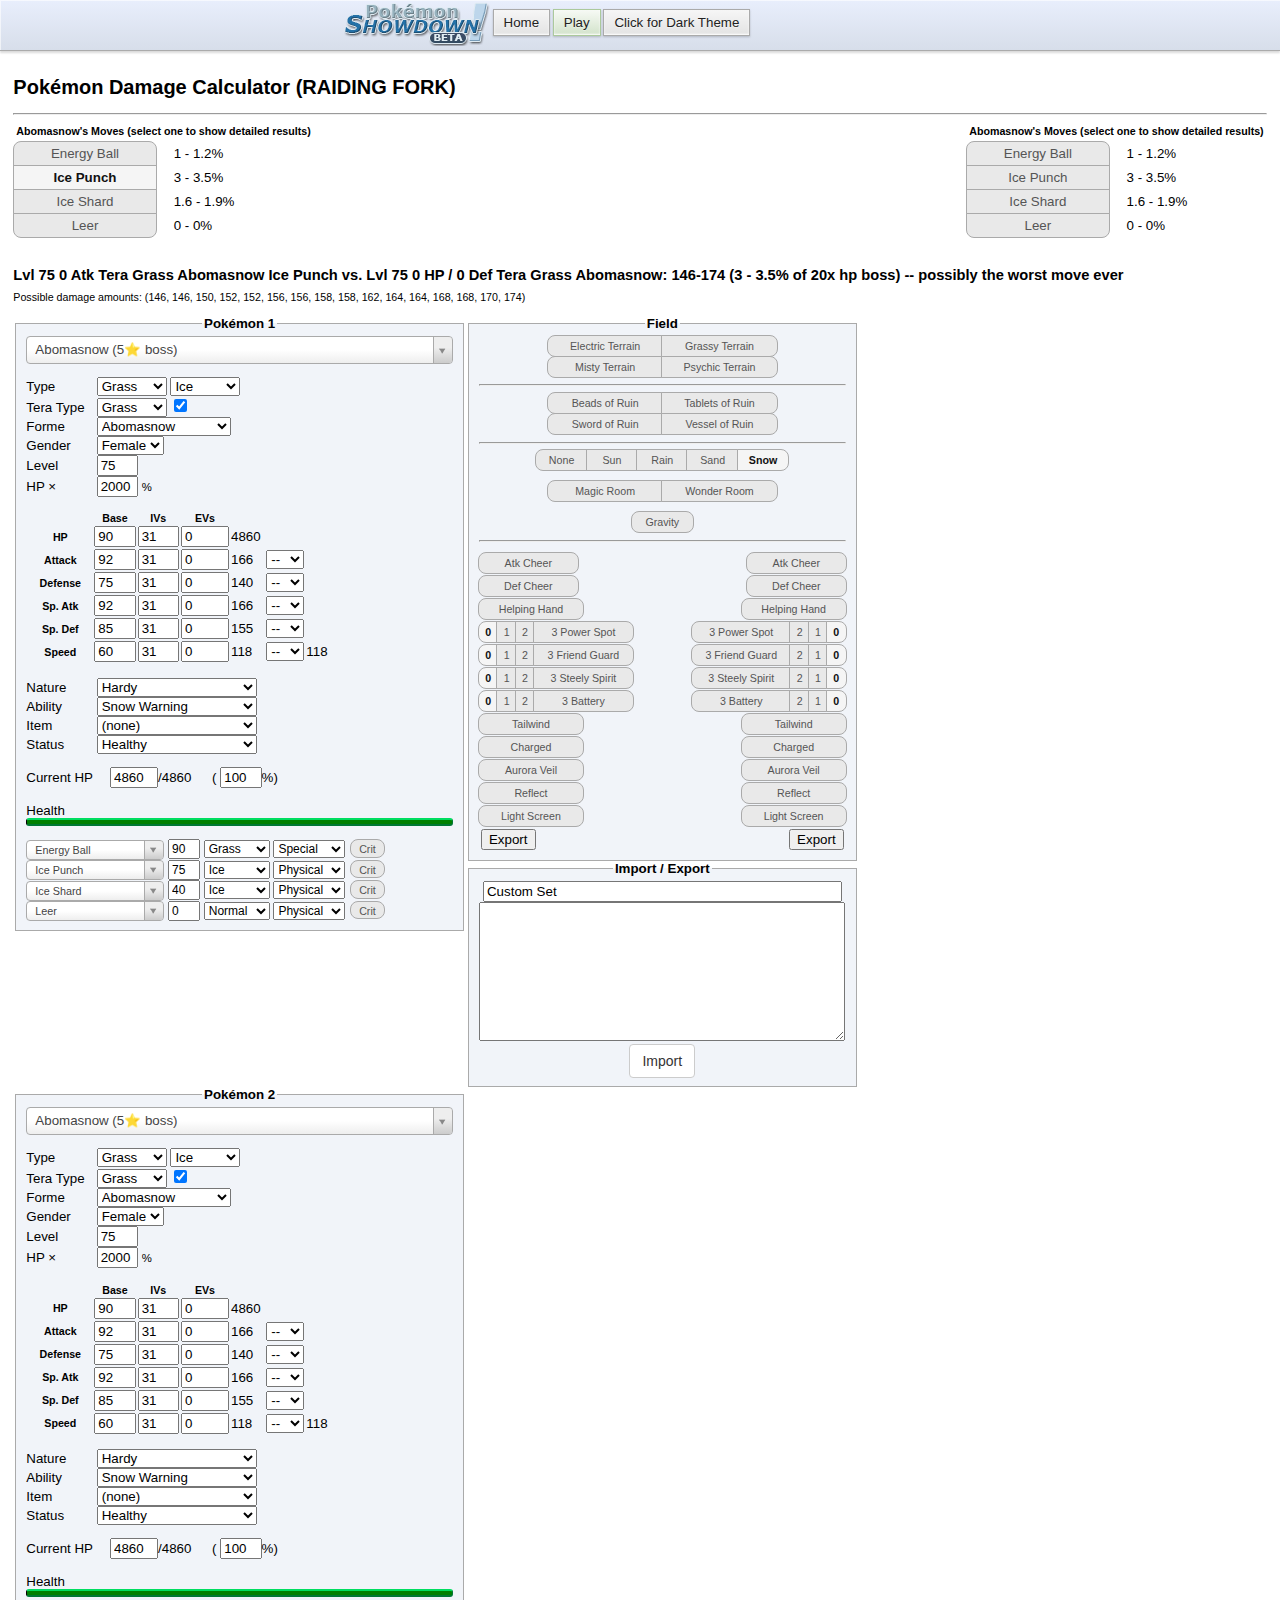
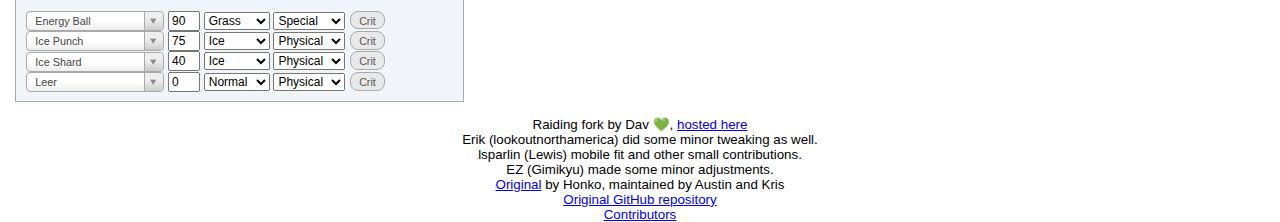
<file: index.template.html>
<!DOCTYPE html>
<html lang="en">

<head>
    <meta charset="UTF-8" />
    <meta name="viewport" content="width=device-width, initial-scale=1.0" />
    <title>Pok&eacute;mon Damage Calculator (Raiding fork)</title>
    <link type="text/css" rel="stylesheet" href="./js/vendor/select2/select2.css" />
    <link type="text/css" rel="stylesheet" href="./css/main.css?" />
    <link type="text/css" rel="stylesheet" href="./css/vendor/bootstrap.css" />
    <link type="text/css" rel="stylesheet" href="./css/dark-theme.css" id="dark-theme-styles">
    <!-- Global site tag (gtag.js) - Google Analytics -->
    <script async src="https://www.googletagmanager.com/gtag/js?id=UA-26211653-3"></script>
    <script>
        window.dataLayer = window.dataLayer || [];
        function gtag() { dataLayer.push(arguments); }
        gtag('js', new Date());

        gtag('config', 'UA-26211653-3');

        window.onerror = function (err, uri, line) {
            gtag('event', 'exception', { 'description': uri + ':' + line + ': ' + err });
            return false;
        };
    </script>
    <!-- Immediately loads the dark theme in order to reduce FOIT -->
    <script>
        /*
        * localStorage will only store strings
        * This means that if it has the value 'false',
        * It will be truey and incorrectly cause the
        * dark theme to load.
        */
        if (localStorage.getItem('darkTheme') !== 'true') {
            document.getElementById('dark-theme-styles').disabled = true;
        }
    </script>
</head>

<body class="dark-theme">

    <nav>
        <div class="header">
            <div class="header-inner">
                <ul class="nav">
                    <li>
                        <a class="button" href="//pokemonshowdown.com">
                            <img src="./img/pokemonshowdownbeta.png" alt="Pok&eacute;mon Showdown! (beta)" /> Home</a>
                        <a class="button greenbutton" href="//play.pokemonshowdown.com/">Play</a>
                        <a class="button" id="dark-theme-toggle"></a>
                        <script type="text/javascript" src="./js/dark-theme-toggle.js?"></script>

                    </li>
                </ul>
                <div style="clear:both"></div>
            </div>
        </div>
    </nav>
    <div class="wrapper">

        <div class="settings" aria-label="Settings" role="region">
            <h2 class="title-text">Pok&eacute;mon Damage Calculator (RAIDING FORK)</h2>
            <div class="flex flex-break-lg centered" style="display: none !important">
                <span class="genSelection" aria-labelledby="selectGenInstruction" role="radiogroup"
                    title="Select the generation.">
                    <span class="visually-hidden" id="selectGenInstruction">Select the generation.</span>
                    <input class="gen visually-hidden" type="radio" name="gen" value="9" id="gen9"
                        checked="checked" /><label class="btn btn-small" for="gen9">S/V</label>
                </span>
                <span class="notationSelection" aria-labelledby="selectNotationInstruction" role="radiogroup"
                    title="Select the output notation.">
                    <span class="visually-hidden" id="selectNotationInstruction">Select the output notation.</span>
                    <input class="notation visually-hidden" type="radio" name="notation" id="pixels" value="px" /><label
                        class="btn btn-small btn-left" for="pixels">48th</label>
                    <input class="notation visually-hidden" type="radio" name="notation" id="percentage"
                        value="%" /><label class="btn btn-small btn-right" for="percentage">100%</label>
                </span>
                <span class="modeSelection" aria-labelledby="selectModeInstruction" role="radiogroup"
                    title="Select the calculator's mode of function.">
                    <span class="visually-hidden" id="selectModeInstruction">Select the calculator's mode of
                        function.</span>
                    <input class="mode visually-hidden" type="radio" name="mode" id="one-vs-one"
                        checked="checked" /><label class="btn btn-left" for="one-vs-one">One vs One</label>
                    <input class="mode visually-hidden" type="radio" name="mode" id="one-vs-all" /><label
                        class="btn btn-mid gen-specific g3 g4 g5 g6 g7 g8 g9" for="one-vs-all">One vs All</label>
                    <input class="mode visually-hidden" type="radio" name="mode" id="all-vs-one" /><label
                        class="btn btn-mid gen-specific g3 g4 g5 g6 g7 g8 g9" for="all-vs-one">All vs One</label>
                    <input class="mode visually-hidden" type="radio" name="mode" id="randoms" /><label
                        class="btn btn-right" for="randoms">Random Battles</label>
                </span>
            </div>
        </div>
        <hr />
        <div aria-label="Move selection" class="move-result-group flex flex-break-md" role="region"
            title="Select a move to show detailed results.">
            <div aria-labelledby="resultHeaderL" class="move-result-subgroup" role="radiogroup">
                <div class="result-move-header"><span id="resultHeaderL">Pok&eacute;mon 1's Moves (select one to show
                        detailed results)</span>
                </div>
                <div>
                    <input class="result-move visually-hidden" type="radio" name="resultMove" id="resultMoveL1"
                        checked="checked" aria-describedby="resultDamageL1" />
                    <label class="btn btn-xxxwide btn-top" for="resultMoveL1">Loading...</label>
                    <span id="resultDamageL1">??? - ???%</span>
                </div>
                <div>
                    <input class="result-move visually-hidden" type="radio" name="resultMove" id="resultMoveL2"
                        aria-describedby="resultDamageL2" />
                    <label class="btn btn-xxxwide btn-mid" for="resultMoveL2">Loading...</label>
                    <span id="resultDamageL2">??? - ???%</span>
                </div>
                <div>
                    <input class="result-move visually-hidden" type="radio" name="resultMove" id="resultMoveL3"
                        aria-describedby="resultDamageL3" />
                    <label class="btn btn-xxxwide btn-mid" for="resultMoveL3">Loading...</label>
                    <span id="resultDamageL3">??? - ???%</span>
                </div>
                <div>
                    <input class="result-move visually-hidden" type="radio" name="resultMove" id="resultMoveL4"
                        aria-describedby="resultDamageL4" />
                    <label class="btn btn-xxxwide btn-bottom" for="resultMoveL4">Loading...</label>
                    <span id="resultDamageL4">??? - ???%</span>
                </div>
            </div>
            <div aria-labelledby="resultHeaderR" class="move-result-subgroup" role="radiogroup">
                <div class="result-move-header"><span id="resultHeaderR">Pok&eacute;mon 2's Moves (select one to show
                        detailed results)</span>
                </div>
                <div>
                    <input class="result-move visually-hidden" type="radio" name="resultMove" id="resultMoveR1"
                        aria-describedby="resultDamageR1" />
                    <label class="btn btn-xxxwide btn-top" for="resultMoveR1">Loading...</label>
                    <span id="resultDamageR1">??? - ???%</span>
                </div>
                <div>
                    <input class="result-move visually-hidden" type="radio" name="resultMove" id="resultMoveR2"
                        aria-describedby="resultDamageR2" />
                    <label class="btn btn-xxxwide btn-mid" for="resultMoveR2">Loading...</label>
                    <span id="resultDamageR2">??? - ???%</span>
                </div>
                <div>
                    <input class="result-move visually-hidden" type="radio" name="resultMove" id="resultMoveR3"
                        aria-describedby="resultDamageR3" />
                    <label class="btn btn-xxxwide btn-mid" for="resultMoveR3">Loading...</label>
                    <span id="resultDamageR3">??? - ???%</span>
                </div>
                <div>
                    <input class="result-move visually-hidden" type="radio" name="resultMove" id="resultMoveR4"
                        aria-describedby="resultDamageR4" />
                    <label class="btn btn-xxxwide btn-bottom" for="resultMoveR4">Loading...</label>
                    <span id="resultDamageR4">??? - ???%</span>
                </div>
            </div>
        </div>
        <div aria-label="Calculation results" class="main-result-group" role="region">
            <div class="big-text" title="Click to copy.">
                <span id="mainResult">Loading...</span>
                <span id="tooltipText">Copied</span>
            </div>
            <div class="small-text"><span id="damageValues">(If you see this message for more than a few seconds, try
                    enabling JavaScript.)</span>
            </div>
        </div>

        <div aria-label="Pok&eacute;mon 1" class="panel" role="region">
            <fieldset class="poke-info" id="p1">
                <legend align="center">Pok&eacute;mon 1</legend>
                <input type="text" class="set-selector calc-trigger" />
                <span id="importedSetsOptions" style="width:auto; display:none">
                    <input type="checkbox" id="importedSets" /> Only show imported sets <br />
                    <button id="clearSets">Clear Imported Sets</button>
                </span>
                <div class="info-group top">
                    <div>
                        <label>Type</label>
                        <select aria-label="type1" class="type1 terrain-trigger calc-trigger"></select>
                        <select aria-label="type2" class="type2 terrain-trigger calc-trigger"></select>
                    </div>
                    <div class="gen-specific g9">
                        <label>Tera Type</label>
                        <select class="teraType terrain-trigger calc-trigger"></select>
                        <input type="checkbox" title="Has this Pok&eacute;mon terastalized?"
                            class="teraToggle terrain-trigger calc-trigger">
                    </div>
                    <div class="hide">
                        <label>Forme</label>
                        <select class="forme calc-trigger"></select>
                    </div>
                    <div>
                        <label>Gender</label>
                        <select class="gender calc-trigger">
                            <option></option>
                            <option>Male</option>
                            <option selected="selected">Female</option>
                        </select>
                    </div>
                    <div>
                        <label for="levelL1">Level</label>
                        <input class="level calc-trigger" id="levelL1" value="100" />
                    </div>
                    <div>
                        <label for="bossMultiplier">HP &times;</label>
                        <input class="bossMultiplier calc-trigger" id="bossMultiplierL1" value="100" />
                        <small>%</small>
                    </div>
                    <div class="hide">
                        <label for="weightL1">Weight (kg)</label>
                        <input class="weight calc-trigger" id="weightL1" value="10.0" />
                    </div>
                </div>
                <div class="info-group">
                    <table>
                        <thead>
                            <tr>
                                <th></th>
                                <th scope="col">Base</th>
                                <th class="gen-specific g3 g4 g5 g6 g7 g8 g9" scope="col">IVs</th>
                                <th class="gen-specific g3 g4 g5 g6 g7 g8 g9" scope="col">EVs</th>
                                <th class="gen-specific g1 g2 hide" scope="col">DVs</th>
                                <th></th>
                                <th></th>
                            </tr>
                        </thead>
                        <tbody>
                            <tr class="hp">
                                <th scope="row">
                                    <label>HP</label>
                                </th>
                                <td>
                                    <input class="base calc-trigger" value="100" />
                                </td>
                                <td class="gen-specific g3 g4 g5 g6 g7 g8 g9">
                                    <input class="ivs calc-trigger" value="31" />
                                </td>
                                <td class="gen-specific g3 g4 g5 g6 g7 g8 g9">
                                    <input class="evs calc-trigger" type="number" min="0" max="252" step="4"
                                        value="0" />
                                </td>
                                <td class="gen-specific g1 g2 hide">
                                    <input class="dvs calc-trigger" value="15" disabled="disabled" />
                                </td>
                                <td><span class="total">341</span>
                                </td>
                                <td></td>
                            </tr>
                            <tr class="at">
                                <th scope="row">
                                    <label>Attack</label>
                                </th>
                                <td>
                                    <input class="base calc-trigger" value="100" />
                                </td>
                                <td class="gen-specific g3 g4 g5 g6 g7 g8 g9">
                                    <input class="ivs calc-trigger" value="31" />
                                </td>
                                <td class="gen-specific g3 g4 g5 g6 g7 g8 g9">
                                    <input class="evs calc-trigger" type="number" min="0" max="252" step="4"
                                        value="0" />
                                </td>
                                <td class="gen-specific g1 g2 hide">
                                    <input class="dvs calc-trigger" value="15" />
                                </td>
                                <td><span class="total">236</span>
                                </td>
                                <td>
                                    <select class="boost calc-trigger">
                                        <option value="6">+6</option>
                                        <option value="5">+5</option>
                                        <option value="4">+4</option>
                                        <option value="3">+3</option>
                                        <option value="2">+2</option>
                                        <option value="1">+1</option>
                                        <option value="0" selected="selected">--</option>
                                        <option value="-1">-1</option>
                                        <option value="-2">-2</option>
                                        <option value="-3">-3</option>
                                        <option value="-4">-4</option>
                                        <option value="-5">-5</option>
                                        <option value="-6">-6</option>
                                    </select>
                                </td>
                            </tr>
                            <tr class="df">
                                <th scope="row">
                                    <label>Defense</label>
                                </th>
                                <td>
                                    <input class="base calc-trigger" value="100" />
                                </td>
                                <td class="gen-specific g3 g4 g5 g6 g7 g8 g9">
                                    <input class="ivs calc-trigger" value="31" />
                                </td>
                                <td class="gen-specific g3 g4 g5 g6 g7 g8 g9">
                                    <input class="evs calc-trigger" type="number" min="0" max="252" step="4"
                                        value="0" />
                                </td>
                                <td class="gen-specific g1 g2 hide">
                                    <input class="dvs calc-trigger" value="15" />
                                </td>
                                <td><span class="total">236</span>
                                </td>
                                <td>
                                    <select class="boost calc-trigger">
                                        <option value="6">+6</option>
                                        <option value="5">+5</option>
                                        <option value="4">+4</option>
                                        <option value="3">+3</option>
                                        <option value="2">+2</option>
                                        <option value="1">+1</option>
                                        <option value="0" selected="selected">--</option>
                                        <option value="-1">-1</option>
                                        <option value="-2">-2</option>
                                        <option value="-3">-3</option>
                                        <option value="-4">-4</option>
                                        <option value="-5">-5</option>
                                        <option value="-6">-6</option>
                                    </select>
                                </td>
                            </tr>
                            <tr class="sa gen-specific g2 g3 g4 g5 g6 g7 g8 g9">
                                <th scope="row">
                                    <label>Sp. Atk</label>
                                </th>
                                <td>
                                    <input class="base calc-trigger" value="100" />
                                </td>
                                <td class="gen-specific g3 g4 g5 g6 g7 g8 g9">
                                    <input class="ivs calc-trigger" value="31" />
                                </td>
                                <td class="gen-specific g3 g4 g5 g6 g7 g8 g9">
                                    <input class="evs calc-trigger" type="number" min="0" max="252" step="4"
                                        value="0" />
                                </td>
                                <td class="gen-specific g1 g2 hide">
                                    <input class="dvs calc-trigger" value="15" />
                                </td>
                                <td><span class="total">236</span>
                                </td>
                                <td>
                                    <select class="boost calc-trigger">
                                        <option value="6">+6</option>
                                        <option value="5">+5</option>
                                        <option value="4">+4</option>
                                        <option value="3">+3</option>
                                        <option value="2">+2</option>
                                        <option value="1">+1</option>
                                        <option value="0" selected="selected">--</option>
                                        <option value="-1">-1</option>
                                        <option value="-2">-2</option>
                                        <option value="-3">-3</option>
                                        <option value="-4">-4</option>
                                        <option value="-5">-5</option>
                                        <option value="-6">-6</option>
                                    </select>
                                </td>
                            </tr>
                            <tr class="sd gen-specific g2 g3 g4 g5 g6 g7 g8 g9">
                                <th scope="row">
                                    <label>Sp. Def</label>
                                </th>
                                <td>
                                    <input class="base calc-trigger" value="100" />
                                </td>
                                <td class="gen-specific g3 g4 g5 g6 g7 g8 g9">
                                    <input class="ivs calc-trigger" value="31" />
                                </td>
                                <td class="gen-specific g3 g4 g5 g6 g7 g8 g9">
                                    <input class="evs calc-trigger" type="number" min="0" max="252" step="4"
                                        value="0" />
                                </td>
                                <td class="gen-specific g1 g2 hide">
                                    <input class="dvs calc-trigger" value="15" disabled="disabled" />
                                </td>
                                <td><span class="total">236</span>
                                </td>
                                <td>
                                    <select class="boost calc-trigger">
                                        <option value="6">+6</option>
                                        <option value="5">+5</option>
                                        <option value="4">+4</option>
                                        <option value="3">+3</option>
                                        <option value="2">+2</option>
                                        <option value="1">+1</option>
                                        <option value="0" selected="selected">--</option>
                                        <option value="-1">-1</option>
                                        <option value="-2">-2</option>
                                        <option value="-3">-3</option>
                                        <option value="-4">-4</option>
                                        <option value="-5">-5</option>
                                        <option value="-6">-6</option>
                                    </select>
                                </td>
                            </tr>
                            <tr class="sl gen-specific g1 hide">
                                <th scope="row">
                                    <label>Special</label>
                                </th>
                                <td>
                                    <input class="base calc-trigger" value="100" />
                                </td>
                                <td>
                                    <input class="dvs calc-trigger" value="15" />
                                </td>
                                <td><span class="total">236</span>
                                </td>
                                <td>
                                    <select class="boost calc-trigger">
                                        <option value="6">+6</option>
                                        <option value="5">+5</option>
                                        <option value="4">+4</option>
                                        <option value="3">+3</option>
                                        <option value="2">+2</option>
                                        <option value="1">+1</option>
                                        <option value="0" selected="selected">--</option>
                                        <option value="-1">-1</option>
                                        <option value="-2">-2</option>
                                        <option value="-3">-3</option>
                                        <option value="-4">-4</option>
                                        <option value="-5">-5</option>
                                        <option value="-6">-6</option>
                                    </select>
                                </td>
                            </tr>
                            <tr class="sp">
                                <th scope="row">
                                    <label>Speed</label>
                                </th>
                                <td>
                                    <input class="base calc-trigger" value="100" />
                                </td>
                                <td class="gen-specific g3 g4 g5 g6 g7 g8 g9">
                                    <input class="ivs calc-trigger" value="31" />
                                </td>
                                <td class="gen-specific g3 g4 g5 g6 g7 g8 g9">
                                    <input class="evs calc-trigger" type="number" min="0" max="252" step="4"
                                        value="0" />
                                </td>
                                <td class="gen-specific g1 g2 hide">
                                    <input class="dvs calc-trigger" value="15" />
                                </td>
                                <td><span class="total">236</span>
                                </td>
                                <td>
                                    <select class="boost calc-trigger">
                                        <option value="6">+6</option>
                                        <option value="5">+5</option>
                                        <option value="4">+4</option>
                                        <option value="3">+3</option>
                                        <option value="2">+2</option>
                                        <option value="1">+1</option>
                                        <option value="0" selected="selected">--</option>
                                        <option value="-1">-1</option>
                                        <option value="-2">-2</option>
                                        <option value="-3">-3</option>
                                        <option value="-4">-4</option>
                                        <option value="-5">-5</option>
                                        <option value="-6">-6</option>
                                    </select>
                                </td>
                                <td><span class="totalMod">---</span>
                                </td>
                            </tr>
                        </tbody>
                    </table>
                </div>
                <div class="info-group info-selectors">
                    <div class="gen-specific g3 g4 g5 g6 g7 g8 g9">
                        <label for="natureL1">Nature</label>
                        <select class="nature calc-trigger" id="natureL1">
                            <option value="Adamant">Adamant (+Atk, -SpA)</option>
                            <option value="Bashful">Bashful</option>
                            <option value="Bold">Bold (+Def, -Atk)</option>
                            <option value="Brave">Brave (+Atk, -Spe)</option>
                            <option value="Calm">Calm (+SpD, -Atk)</option>
                            <option value="Careful">Careful (+SpD, -SpA)</option>
                            <option value="Docile">Docile</option>
                            <option value="Gentle">Gentle (+SpD, -Def)</option>
                            <option value="Hardy" selected="selected">Hardy</option>
                            <option value="Hasty">Hasty (+Spe, -Def)</option>
                            <option value="Impish">Impish (+Def, -SpA)</option>
                            <option value="Jolly">Jolly (+Spe, -SpA)</option>
                            <option value="Lax">Lax (+Def, -SpD)</option>
                            <option value="Lonely">Lonely (+Atk, -Def)</option>
                            <option value="Mild">Mild (+SpA, -Def)</option>
                            <option value="Modest">Modest (+SpA, -Atk)</option>
                            <option value="Naive">Naive (+Spe, -SpD)</option>
                            <option value="Naughty">Naughty (+Atk, -SpD)</option>
                            <option value="Quiet">Quiet (+SpA, -Spe)</option>
                            <option value="Quirky">Quirky</option>
                            <option value="Rash">Rash (+SpA, -SpD)</option>
                            <option value="Relaxed">Relaxed (+Def, -Spe)</option>
                            <option value="Sassy">Sassy (+SpD, -Spe)</option>
                            <option value="Serious">Serious</option>
                            <option value="Timid">Timid (+Spe, -Atk)</option>
                        </select>
                    </div>
                    <div class="gen-specific g3 g4 g5 g6 g7 g8 g9">
                        <label for="abilityL1">Ability</label>
                        <select class="ability terrain-trigger calc-trigger" id="abilityL1"></select>
                        <input hidden type="checkbox" title="Is this ability active?" class="abilityToggle calc-trigger">
                            <select hidden aria-label="Allies fainted" class="alliesFainted calc-trigger">
                                <option value="0">Zero allies fainted</option>
                                <option value="1">One ally fainted</option>
                                <option value="2">Two allies fainted</option>
                                <option value="3">Three allies fainted</option>
                                <option value="4">Four allies fainted</option>
                                <option value="5">Five allies fainted</option>
                            </select>
                            <select hidden aria-label="Boosted Stat" title="What stat is boosted by this ability?" class="boostedStat calc-trigger">
                                <option value="auto">Auto-Select</option>
                                <option value="">Inactive</option>
                                <option value="atk">Attack</option>
                                <option value="def">Defense</option>
                                <option value="spa">Special Attack</option>
                                <option value="spd">Special Defense</option>
                                <option value="spe">Speed</option>
                            </select>
                    </div>
                    <div class="gen-specific g2 g3 g4 g5 g6 g7 g8 g9">
                        <label for="itemL1">Item</label>
                        <select class="item terrain-trigger calc-trigger" id="itemL1"></select>
                    </div>
                    <div>
                        <label for="statusL1">Status</label>
                        <select class="status calc-trigger" id="statusL1">
                            <option value="Healthy">Healthy</option>
                            <option value="Poisoned">Poisoned</option>
                            <option value="Badly Poisoned">Badly Poisoned</option>
                            <option value="Burned">Burned</option>
                            <option value="Paralyzed">Paralyzed</option>
                            <option value="Asleep">Asleep</option>
                            <option value="Frozen">Frozen</option>
                        </select>
                        <select aria-label="Toxic counter" class="toxic-counter calc-trigger hide">
                            <option value="1">1/16</option>
                            <option value="2">2/16</option>
                            <option value="3">3/16</option>
                            <option value="4">4/16</option>
                            <option value="5">5/16</option>
                            <option value="6">6/16</option>
                            <option value="7">7/16</option>
                            <option value="8">8/16</option>
                            <option value="9">9/16</option>
                            <option value="10">10/16</option>
                            <option value="11">11/16</option>
                            <option value="12">12/16</option>
                            <option value="13">13/16</option>
                            <option value="14">14/16</option>
                            <option value="15">15/16</option>
                        </select>
                    </div>
                </div>
                <div class="info-group">
                    <label for="currentHpL1">Current HP</label>
                    <input class="current-hp calc-trigger" id="currentHpL1" value="341" />/<span
                        class="max-hp">341</span> (
                    <input class="percent-hp calc-trigger" value="100" />%)
                    <input class="visually-hidden max calc-trigger btn-input" type="checkbox" id="maxL" />
                    <label class="btn btn-xwide gen-specific g8 hide" for="maxL"
                        title="Use the corresponding Max Move?">Dynamax</label>
                    <br />
                    <br />
                    Health <div class="hpbar"></div>
                </div>
                <div hidden id="criticalHitInstruction">Force this attack to be a critical hit?</div>
                <div class="move1">
                    <select class="move-selector calc-trigger small-select"></select>
                    <input class="move-bp calc-trigger" value="50" />
                    <select class="move-type calc-trigger"></select>
                    <select class="move-cat calc-trigger gen-specific g4 g5 g6 g7 g8 g9">
                        <option value="Physical">Physical</option>
                        <option value="Special">Special</option>
                    </select>
                    <input aria-describedby="criticalHitInstruction" class="move-crit calc-trigger visually-hidden"
                        type="checkbox" id="critL1" />
                    <label class="btn crit-btn" for="critL1"
                        title="Force this attack to be a critical hit?">Crit</label>
                    <input aria-describedby="spreadMoveInstruction" class="move-spread calc-trigger visually-hidden"
                        type="checkbox" id="spreadL1" />
                    <label class="btn spread-btn" for="spreadL1"
                        title="Was this attack a scripted move from a raid boss?">Spread</label>
                    <input aria-describedby="stellarBoostInstruction" class="move-stellar calc-trigger visually-hidden" type="checkbox" id="stellarL1" />
                        <label class="stellar-btn btn" style="display: none;" for="stellarL1" title="Make this attack Stellar boosted?">Stellar</label>
                    <select class="move-hits calc-trigger hide">
                        <option value="2">2 hits</option>
                        <option value="3">3 hits</option>
                        <option value="4">4 hits</option>
                        <option value="5">5 hits</option>
                        <option value="6">6 hits</option>
                        <option value="7">7 hits</option>
                        <option value="8">8 hits</option>
                        <option value="9">9 hits</option>
                        <option value="10">10 hits</option>
                    </select>
                    <select class="stat-drops calc-trigger hide" title="How many times was this move used in a row?">>
                        <option value="1">Once</option>
                        <option value="2">Twice</option>
                        <option value="3">3 times</option>
                        <option value="4">4 times</option>
                        <option value="5">5 times</option>
                    </select>
                    <select class="metronome calc-trigger hide"
                        title="How many times was this move successfully and consecutively used while holding Metronome before this turn?">
                        <option value="0">Never</option>
                        <option value="1">Once</option>
                        <option value="2">Twice</option>
                        <option value="3">3 times</option>
                        <option value="4">4 times</option>
                        <option value="5">5 times</option>
                    </select>
                </div>
                <div class="move2">
                    <select class="move-selector calc-trigger small-select"></select>
                    <input class="move-bp calc-trigger" value="0" />
                    <select class="move-type calc-trigger"></select>
                    <select class="move-cat calc-trigger gen-specific g4 g5 g6 g7 g8 g9">
                        <option value="Physical">Physical</option>
                        <option value="Special">Special</option>
                    </select>
                    <input aria-describedby="criticalHitInstruction" class="move-crit calc-trigger visually-hidden"
                        type="checkbox" id="critL2" />
                    <label class="btn crit-btn" for="critL2"
                        title="Force this attack to be a critical hit?">Crit</label>
                    <input aria-describedby="spreadMoveInstruction" class="move-spread calc-trigger visually-hidden"
                        type="checkbox" id="spreadL2" />
                    <label class="btn spread-btn" for="spreadL2"
                        title="Was this attack a scripted move from a raid boss?">Spread</label>
                    <input aria-describedby="stellarBoostInstruction" class="move-stellar calc-trigger visually-hidden" type="checkbox" id="stellarL2" />
                        <label class="stellar-btn btn" style="display: none;" for="stellarL2" title="Make this attack Stellar boosted?">Stellar</label>
                    <select class="move-hits calc-trigger hide">
                        <option value="2">2 hits</option>
                        <option value="3">3 hits</option>
                        <option value="4">4 hits</option>
                        <option value="5">5 hits</option>
                        <option value="6">6 hits</option>
                        <option value="7">7 hits</option>
                        <option value="8">8 hits</option>
                        <option value="9">9 hits</option>
                        <option value="10">10 hits</option>
                    </select>
                    <select class="stat-drops calc-trigger hide" title="How many times was this move used in a row?">>
                        <option value="1">Once</option>
                        <option value="2">Twice</option>
                        <option value="3">3 times</option>
                        <option value="4">4 times</option>
                        <option value="5">5 times</option>
                    </select>
                    <select class="metronome calc-trigger hide"
                        title="How many times was this move successfully and consecutively used while holding Metronome before this turn?">
                        <option value="0">Never</option>
                        <option value="1">Once</option>
                        <option value="2">Twice</option>
                        <option value="3">3 times</option>
                        <option value="4">4 times</option>
                        <option value="5">5 times</option>
                    </select>
                </div>
                <div class="move3">
                    <select class="move-selector calc-trigger small-select"></select>
                    <input class="move-bp calc-trigger" value="0" />
                    <select class="move-type calc-trigger"></select>
                    <select class="move-cat calc-trigger gen-specific g4 g5 g6 g7 g8 g9">
                        <option value="Physical">Physical</option>
                        <option value="Special">Special</option>
                    </select>
                    <input aria-describedby="criticalHitInstruction" class="move-crit calc-trigger visually-hidden"
                        type="checkbox" id="critL3" />
                    <label class="btn crit-btn" for="critL3"
                        title="Force this attack to be a critical hit?">Crit</label>
                    <input aria-describedby="spreadMoveInstruction" class="move-spread calc-trigger visually-hidden"
                        type="checkbox" id="spreadL3" />
                    <label class="btn spread-btn" for="spreadL3"
                        title="Was this attack a scripted move from a raid boss?">Spread</label>
                    <input aria-describedby="stellarBoostInstruction" class="move-stellar calc-trigger visually-hidden" type="checkbox" id="stellarL3" />
                        <label class="stellar-btn btn" style="display: none;" for="stellarL3" title="Make this attack Stellar boosted?">Stellar</label>
                    <select class="move-hits calc-trigger hide">
                        <option value="2">2 hits</option>
                        <option value="3">3 hits</option>
                        <option value="4">4 hits</option>
                        <option value="5">5 hits</option>
                        <option value="6">6 hits</option>
                        <option value="7">7 hits</option>
                        <option value="8">8 hits</option>
                        <option value="9">9 hits</option>
                        <option value="10">10 hits</option>
                    </select>
                    <select class="stat-drops calc-trigger hide" title="How many times was this move used in a row?">>
                        <option value="1">Once</option>
                        <option value="2">Twice</option>
                        <option value="3">3 times</option>
                        <option value="4">4 times</option>
                        <option value="5">5 times</option>
                    </select>
                    <select class="metronome calc-trigger hide"
                        title="How many times was this move successfully and consecutively used while holding Metronome before this turn?">
                        <option value="0">Never</option>
                        <option value="1">Once</option>
                        <option value="2">Twice</option>
                        <option value="3">3 times</option>
                        <option value="4">4 times</option>
                        <option value="5">5 times</option>
                    </select>
                </div>
                <div class="move4">
                    <select class="move-selector calc-trigger small-select"></select>
                    <input class="move-bp calc-trigger" value="0" />
                    <select class="move-type calc-trigger"></select>
                    <select class="move-cat calc-trigger gen-specific g4 g5 g6 g7 g8 g9">
                        <option value="Physical">Physical</option>
                        <option value="Special">Special</option>
                    </select>
                    <input aria-describedby="criticalHitInstruction" class="move-crit calc-trigger visually-hidden"
                        type="checkbox" id="critL4" />
                    <label class="btn crit-btn" for="critL4"
                        title="Force this attack to be a critical hit?">Crit</label>
                    <input aria-describedby="spreadMoveInstruction" class="move-spread calc-trigger visually-hidden"
                        type="checkbox" id="spreadL4" />
                    <label class="btn spread-btn" for="spreadL4"
                        title="Was this attack a scripted move from a raid boss?">Spread</label>
                    <input aria-describedby="stellarBoostInstruction" class="move-stellar calc-trigger visually-hidden" type="checkbox" id="stellarL4" />
                        <label class="stellar-btn btn" style="display: none;" for="stellarL4" title="Make this attack Stellar boosted?">Stellar</label>
                    <select class="move-hits calc-trigger hide">
                        <option value="2">2 hits</option>
                        <option value="3">3 hits</option>
                        <option value="4">4 hits</option>
                        <option value="5">5 hits</option>
                        <option value="6">6 hits</option>
                        <option value="7">7 hits</option>
                        <option value="8">8 hits</option>
                        <option value="9">9 hits</option>
                        <option value="10">10 hits</option>
                    </select>
                    <select class="stat-drops calc-trigger hide" title="How many times was this move used in a row?">>
                        <option value="1">Once</option>
                        <option value="2">Twice</option>
                        <option value="3">3 times</option>
                        <option value="4">4 times</option>
                        <option value="5">5 times</option>
                    </select>
                    <select class="metronome calc-trigger hide"
                        title="How many times was this move successfully and consecutively used while holding Metronome before this turn?">
                        <option value="0">Never</option>
                        <option value="1">Once</option>
                        <option value="2">Twice</option>
                        <option value="3">3 times</option>
                        <option value="4">4 times</option>
                        <option value="5">5 times</option>
                    </select>
                </div>
            </fieldset>
        </div>

        <div class="panel">
            <div aria-label="Field information" role="region">
                <fieldset class="field-info">
                    <legend align="center">Field</legend>
                    <div aria-labelledby="selectTerrainInstruction" class="gen-specific g6 g7 g8 g9" role="group"
                        title="Select the current terrain.">
                        <span class="visually-hidden" id="selectTerrainInstruction">Select the current terrain.</span>
                        <div>
                            <input class="visually-hidden terrain-trigger calc-trigger" type="checkbox" name="terrain"
                                value="Electric" id="electric" /><label class="btn btn-xxxwide btn-left"
                                for="electric">Electric Terrain</label>
                            <input class="visually-hidden terrain-trigger calc-trigger" type="checkbox" name="terrain"
                                value="Grassy" id="grassy" /><label class="btn btn-xxxwide btn-right"
                                for="grassy">Grassy
                                Terrain</label>
                        </div>
                        <div>
                            <input class="visually-hidden terrain-trigger calc-trigger" type="checkbox" name="terrain"
                                value="Misty" id="misty" /><label class="btn btn-xxxwide btn-left" for="misty">Misty
                                Terrain</label>
                            <input class="visually-hidden terrain-trigger calc-trigger" type="checkbox" name="terrain"
                                value="Psychic" id="psychic" /><label class="btn btn-xxxwide btn-right"
                                for="psychic">Psychic
                                Terrain</label>
                        </div>
                    </div>
                    <hr />
                    <div aria-labelledby="selectRuinInstruction" class="gen-specific g9 format-specific doubles raid"
                        role="group" style="margin: 5px auto auto;"
                        title="Select the ruin abilities from other Pok&eacute;mon on the field.">
                        <span class="visually-hidden" id="selectRuinInstruction">Select the active Ruin abilities from
                            other Poke&eacute;mon on the field.</span>
                        <div>
                            <input class="visually-hidden calc-trigger" type="checkbox" name="ruin" value="Beads"
                                id="beads" />
                            <label class="btn btn-xxxwide btn-left" for="beads">Beads of Ruin</label>
                            <input class="visually-hidden calc-trigger" type="checkbox" name="ruin" value="Tablets"
                                id="tablets" />
                            <label class="btn btn-xxxwide btn-right" for="tablets">Tablets of Ruin</label>
                        </div>
                        <div>
                            <input class="visually-hidden calc-trigger" type="checkbox" name="ruin" value="Sword"
                                id="sword" />
                            <label class="btn btn-xxxwide btn-left" for="sword">Sword of Ruin</label>
                            <input class="visually-hidden calc-trigger" type="checkbox" name="ruin" value="Vessel"
                                id="vessel" />
                            <label class="btn btn-xxxwide btn-right" for="vessel">Vessel of Ruin</label>
                        </div>
                    </div>
                    <hr class="gen-specific g6 g7 g8 g9" />
                    <div aria-labelledby="selectWeatherInstruction" role="radiogroup">
                        <span class="visually-hidden" id="selectWeatherInstruction">Select the current weather condition.</span>
                        <div class="gen-specific g3 g4 g5 g6 g7 g8 g9" style="width: 22.2em; margin: 5px auto;" title="Select the current weather condition.">
                            <input class="visually-hidden calc-trigger" type="radio" name="weather" value="" id="clear" checked="checked" />
                            <label class="btn btn-small btn-left" for="clear">None</label>
                            <input class="visually-hidden calc-trigger" type="radio" name="weather" value="Sun" id="sun" />
                            <label class="btn btn-small btn-mid" for="sun">Sun</label>
                            <input class="visually-hidden calc-trigger" type="radio" name="weather" value="Rain" id="rain" />
                            <label class="btn btn-small btn-mid" for="rain">Rain</label>
                            <input class="visually-hidden calc-trigger" type="radio" name="weather" value="Sand" id="sand" />
                            <label class="btn btn-small btn-mid" for="sand">Sand</label>
                            <span class="gen-specific g3 g4 g5 g6 g7 g8">
                                <input class="visually-hidden calc-trigger" type="radio" name="weather" value="Hail" id="hail" />
                                <label class="btn btn-small btn-right" for="hail">Hail</label>
                            </span>
                            <span class="gen-specific g9">
                                <input class="visually-hidden calc-trigger" type="radio" name="weather" value="Snow" id="snow" />
                                <label class="btn btn-small btn-right" for="snow">Snow</label>
                            </span>
                        </div>
                        <!-- <div class="gen-specific g6 g7 g8 g9" title="Select the current weather condition.">
                        <input class="visually-hidden calc-trigger" type="radio" name="weather" value="Harsh Sunshine" id="harsh-sunshine" />
                        <label class="btn btn-xxxwide btn-left" for="harsh-sunshine">Harsh Sunshine</label>
                        <input class="visually-hidden calc-trigger" type="radio" name="weather" value="Heavy Rain" id="heavy-rain" />
                        <label class="btn btn-xxxwide btn-mid" for="heavy-rain">Heavy Rain</label>
                        <input class="visually-hidden calc-trigger" type="radio" name="weather" value="Strong Winds" id="strong-winds" />
                        <label class="btn btn-xxxwide btn-right" for="strong-winds">Strong Winds</label>
                    </div> -->
                    </div>
                    <div class="gen-specific g5 g6 g7 g8 g9"
                        style="width: 22.2em; margin: 5px auto; display: inline-block;">
                        <span hidden id="magicRoomInstruction">Is Magic Room in effect?</span>
                        <span hidden id="wonderRoomInstruction">Is Wonder Room in effect?</span>
                        <input aria-describedby="magicRoomInstruction" class="visually-hidden calc-trigger"
                            type="checkbox" id="magicroom" />
                        <label class="btn btn-xxxwide btn-left" for="magicroom">Magic Room</label>
                        <input aria-describedby="wonderRoomInstruction" class="visually-hidden calc-trigger"
                            type="checkbox" id="wonderroom" />
                        <label class="btn btn-xxxwide btn-right" for="wonderroom">Wonder Room</label>
                    </div>
                    <div class="gen-specific g4 g5 g6 g7 g8 g9" style="width: 5.3em; margin: 5px auto;"
                        title="Is gravity in effect?">
                        <span hidden id="gravityInstruction">Is gravity in effect?</span>
                        <input aria-describedby="gravityInstruction" class="visually-hidden calc-trigger"
                            type="checkbox" id="gravity" />
                        <label class="btn" for="gravity">Gravity</label>
                    </div>
                    <hr class="gen-specific g2 g3 g4 g5 g6 g7 g8 g9" />
                    <table class="field">
                        <thead>
                            <tr>
                                <th scope="col">
                                    <div class="visually-hidden">Pok&eacute;mon 1's side</div>
                                </th>
                                <th scope="col">
                                    <div class="visually-hidden">Pok&eacute;mon 2's side</div>
                                </th>
                            </tr>
                        </thead>
                        <tbody>
                            <tr class="gen-specific g9">
                                <td>
                                    <div class="left"
                                        title="Has this Pok&eacute;mon's power been boosted by an ally's Atk cheer?">
                                        <div hidden id="selectAtkCheerInstruction">Has this Pok&eacute;mon's power been
                                            boosted by an ally's Atk cheer</div>
                                        <input aria-describedby="selectHelpingHandInstruction"
                                            class="visually-hidden calc-trigger" type="checkbox" id="atkCheerL" />
                                        <label class="btn btn-xwide" for="atkCheerL">Atk Cheer</label>
                                    </div>
                                </td>
                                <td>
                                    <div class="right"
                                        title="Has this Pok&eacute;mon's power been boosted by an ally's Helping Hand?">
                                        <input aria-describedby="selectAtkCheerInstruction"
                                            class="visually-hidden calc-trigger" type="checkbox" id="atkCheerR" />
                                        <label class="btn btn-xwide" for="atkCheerR">Atk Cheer</label>
                                    </div>
                                </td>
                            </tr>
                            <tr class="gen-specific g9">
                                <td>
                                    <div class="left" title="Is this Pok&eacute;mon boosted by an ally's Def Cheer?">
                                        <div hidden id="selectDefCheerInstruction">Is this Pok&eacute;mon boosted by an
                                            ally's Def Cheer?</div>
                                        <input aria-describedby="selectDefCheerInstruction"
                                            class="visually-hidden calc-trigger" type="checkbox" id="defCheerL" />
                                        <label class="btn btn-xwide" for="defCheerL">Def Cheer</label>
                                    </div>
                                </td>
                                <td>
                                    <div class="right" title="Is this Pok&eacute;mon boosted by an ally's Def Cheer?">
                                        <input aria-describedby="selectDefCheerInstruction"
                                            class="visually-hidden calc-trigger" type="checkbox" id="defCheerR" />
                                        <label class="btn btn-xwide" for="defCheerR">Def Cheer</label>
                                    </div>
                                </td>
                            </tr>
                            <tr class="gen-specific g3 g4 g5 g6 g7 g8 g9">
                                <td>
                                    <div class="left"
                                        title="Has this Pok&eacute;mon's power been boosted by an ally's Helping Hand?">
                                        <div hidden id="selectHelpingHandInstruction">Has this Pok&eacute;mon's power
                                            been boosted by an ally's Helping Hand?</div>
                                        <input aria-describedby="selectHelpingHandInstruction"
                                            class="visually-hidden calc-trigger" type="checkbox" id="helpingHandL" />
                                        <label class="btn btn-xxwide" for="helpingHandL">Helping Hand</label>
                                    </div>
                                </td>
                                <td>
                                    <div class="right"
                                        title="Has this Pok&eacute;mon's power been boosted by an ally's Helping Hand?">
                                        <input aria-describedby="selectHelpingHandInstruction"
                                            class="visually-hidden calc-trigger" type="checkbox" id="helpingHandR" />
                                        <label class="btn btn-xxwide" for="helpingHandR">Helping Hand</label>
                                    </div>
                                </td>
                            </tr>
                            <!-- <tr class="gen-specific g7 g8 g9"> -->
                            <!-- <td><div class="left" title="Is the Pok&eacute;mon boosted by an ally's Battery ability?">
                              <div hidden id="selectBatteryInstruction">Is the Pok&eacute;mon boosted by an ally's Battery ability?</div>
                                <input aria-describedby="selectBatteryInstruction" class="visually-hidden calc-trigger" type="checkbox" id="batteryL" />
                                <label class="btn btn-xxwide" for="batteryL">Battery</label>
                              </div></td>
                            <td><div class="right" title="Is the Pok&eacute;mon boosted by an ally's Battery ability?">
                                <input aria-describedby="selectBatteryInstruction" class="visually-hidden calc-trigger" type="checkbox" id="batteryR" />
                                <label class="btn btn-xxwide" for="batteryR">Battery</label>
                            </div></td> -->
                            <!-- </tr> -->
                            <tr class="gen-specific g9">
                                <div hidden id="selectPowerSpotInstructionRadio">How many allies have the Power Spot
                                    ability?</div>
                                <td>
                                    <div aria-labelledby="selectPowerSpotInstructionRadio" class="left"
                                        role="radiogroup" title="How many allies have the Power Spot ability?">
                                        <input class="visually-hidden calc-trigger" type="radio" name="powerSpotL"
                                            value="0" id="powerSpotL0" checked="checked" />
                                        <label class="btn btn-xsmall btn-left" for="powerSpotL0">0</label>
                                        <input class="visually-hidden calc-trigger" type="radio" name="powerSpotL"
                                            value="1" id="powerSpotL1" />
                                        <label class="btn btn-xsmall btn-mid" for="powerSpotL1">1</label>
                                        <input class="visually-hidden calc-trigger" type="radio" name="powerSpotL"
                                            value="2" id="powerSpotL2" />
                                        <label class="btn btn-xsmall btn-mid" for="powerSpotL2">2</label>
                                        <input class="visually-hidden calc-trigger" type="radio" name="powerSpotL"
                                            value="3" id="powerSpotL3" />
                                        <label class="btn btn-xwide btn-right" for="powerSpotL3">3 Power Spot</label>
                                    </div>
                                </td>
                                <td>
                                    <div aria-labelledby="selectPowerSpotInstructionRadio" class="right"
                                        role="radiogroup" title="How many allies have the Power Spot ability?">
                                        <input class="visually-hidden calc-trigger" type="radio" name="powerSpotR"
                                            value="3" id="powerSpotR3" />
                                        <label class="btn btn-xwide btn-left" for="powerSpotR3">3 Power Spot</label>
                                        <input class="visually-hidden calc-trigger" type="radio" name="powerSpotR"
                                            value="2" id="powerSpotR2" />
                                        <label class="btn btn-xsmall btn-mid" for="powerSpotR2">2</label>
                                        <input class="visually-hidden calc-trigger" type="radio" name="powerSpotR"
                                            value="1" id="powerSpotR1" />
                                        <label class="btn btn-xsmall btn-mid" for="powerSpotR1">1</label>
                                        <input class="visually-hidden calc-trigger" type="radio" name="powerSpotR"
                                            value="0" id="powerSpotR0" checked="checked" />
                                        <label class="btn btn-xsmall btn-right" for="powerSpotR0">0</label>
                                    </div>
                                </td>
                            </tr>
                            <tr class="gen-specific g9">
                                <div hidden id="selectFriendGuardInstructionRadio">How many allies have the Friend Guard
                                    ability?</div>
                                <td>
                                    <div aria-labelledby="selectFriendGuardInstructionRadio" class="left"
                                        role="radiogroup" title="How many allies have the Friend Guard ability?">
                                        <input class="visually-hidden calc-trigger" type="radio" name="friendGuardL"
                                            value="0" id="friendGuardL0" checked="checked" />
                                        <label class="btn btn-xsmall btn-left" for="friendGuardL0">0</label>
                                        <input class="visually-hidden calc-trigger" type="radio" name="friendGuardL"
                                            value="1" id="friendGuardL1" />
                                        <label class="btn btn-xsmall btn-mid" for="friendGuardL1">1</label>
                                        <input class="visually-hidden calc-trigger" type="radio" name="friendGuardL"
                                            value="2" id="friendGuardL2" />
                                        <label class="btn btn-xsmall btn-mid" for="friendGuardL2">2</label>
                                        <input class="visually-hidden calc-trigger" type="radio" name="friendGuardL"
                                            value="3" id="friendGuardL3" />
                                        <label class="btn btn-xwide btn-right" for="friendGuardL3">3 Friend
                                            Guard</label>
                                    </div>
                                </td>
                                <td>
                                    <div aria-labelledby="selectFriendGuardInstructionRadio" class="right"
                                        role="radiogroup" title="How many allies have the Friend Guard ability?">
                                        <input class="visually-hidden calc-trigger" type="radio" name="friendGuardR"
                                            value="3" id="friendGuardR3" />
                                        <label class="btn btn-xwide btn-left" for="friendGuardR3">3 Friend Guard</label>
                                        <input class="visually-hidden calc-trigger" type="radio" name="friendGuardR"
                                            value="2" id="friendGuardR2" />
                                        <label class="btn btn-xsmall btn-mid" for="friendGuardR2">2</label>
                                        <input class="visually-hidden calc-trigger" type="radio" name="friendGuardR"
                                            value="1" id="friendGuardR1" />
                                        <label class="btn btn-xsmall btn-mid" for="friendGuardR1">1</label>
                                        <input class="visually-hidden calc-trigger" type="radio" name="friendGuardR"
                                            value="0" id="friendGuardR0" checked="checked" />
                                        <label class="btn btn-xsmall btn-right" for="friendGuardR0">0</label>
                                    </div>
                                </td>
                            </tr>
                            <tr class="gen-specific g9">
                                <div hidden id="selectSteelySpiritInstructionRadio">How many allies have the Steely
                                    Spirit ability?</div>
                                <td>
                                    <div aria-labelledby="selectSteelySpiritInstructionRadio" class="left"
                                        role="radiogroup" title="How many allies have the Steely Spirit ability?">
                                        <input class="visually-hidden calc-trigger" type="radio" name="steelySpiritL"
                                            value="0" id="steelySpiritL0" checked="checked" />
                                        <label class="btn btn-xsmall btn-left" for="steelySpiritL0">0</label>
                                        <input class="visually-hidden calc-trigger" type="radio" name="steelySpiritL"
                                            value="1" id="steelySpiritL1" />
                                        <label class="btn btn-xsmall btn-mid" for="steelySpiritL1">1</label>
                                        <input class="visually-hidden calc-trigger" type="radio" name="steelySpiritL"
                                            value="2" id="steelySpiritL2" />
                                        <label class="btn btn-xsmall btn-mid" for="steelySpiritL2">2</label>
                                        <input class="visually-hidden calc-trigger" type="radio" name="steelySpiritL"
                                            value="3" id="steelySpiritL3" />
                                        <label class="btn btn-xwide btn-right" for="steelySpiritL3">3 Steely
                                            Spirit</label>
                                    </div>
                                </td>
                                <td>
                                    <div aria-labelledby="selectSteelySpiritInstructionRadio" class="right"
                                        role="radiogroup" title="How many allies have the Steely Spirit ability?">
                                        <input class="visually-hidden calc-trigger" type="radio" name="steelySpiritR"
                                            value="3" id="steelySpiritR3" />
                                        <label class="btn btn-xwide btn-left" for="steelySpiritR3">3 Steely
                                            Spirit</label>
                                        <input class="visually-hidden calc-trigger" type="radio" name="steelySpiritR"
                                            value="2" id="steelySpiritR2" />
                                        <label class="btn btn-xsmall btn-mid" for="steelySpiritR2">2</label>
                                        <input class="visually-hidden calc-trigger" type="radio" name="steelySpiritR"
                                            value="1" id="steelySpiritR1" />
                                        <label class="btn btn-xsmall btn-mid" for="steelySpiritR1">1</label>
                                        <input class="visually-hidden calc-trigger" type="radio" name="steelySpiritR"
                                            value="0" id="steelySpiritR0" checked="checked" />
                                        <label class="btn btn-xsmall btn-right" for="steelySpiritR0">0</label>
                                    </div>
                                </td>
                            </tr>
                            <tr class="gen-specific g9">
                                <div hidden id="selectBatteryInstructionRadio">How many allies have the Battery ability?</div>
                                <td>
                                    <div aria-labelledby="selectBatteryInstructionRadio" class="left"
                                        role="radiogroup" title="How many allies have the Battery ability?">
                                        <input class="visually-hidden calc-trigger" type="radio" name="batteryL"
                                            value="0" id="batteryL0" checked="checked" />
                                        <label class="btn btn-xsmall btn-left" for="batteryL0">0</label>
                                        <input class="visually-hidden calc-trigger" type="radio" name="batteryL"
                                            value="1" id="batteryL1" />
                                        <label class="btn btn-xsmall btn-mid" for="batteryL1">1</label>
                                        <input class="visually-hidden calc-trigger" type="radio" name="batteryL"
                                            value="2" id="batteryL2" />
                                        <label class="btn btn-xsmall btn-mid" for="batteryL2">2</label>
                                        <input class="visually-hidden calc-trigger" type="radio" name="batteryL"
                                            value="3" id="batteryL3" />
                                        <label class="btn btn-xwide btn-right" for="batteryL3">3 Battery</label>
                                    </div>
                                </td>
                                <td>
                                    <div aria-labelledby="selectBatteryInstructionRadio" class="right"
                                        role="radiogroup" title="How many allies have the Battery ability?">
                                        <input class="visually-hidden calc-trigger" type="radio" name="batteryR"
                                            value="3" id="batteryR3" />
                                        <label class="btn btn-xwide btn-left" for="batteryR3">3 Battery</label>
                                        <input class="visually-hidden calc-trigger" type="radio" name="batteryR"
                                            value="2" id="batteryR2" />
                                        <label class="btn btn-xsmall btn-mid" for="batteryR2">2</label>
                                        <input class="visually-hidden calc-trigger" type="radio" name="batteryR"
                                            value="1" id="batteryR1" />
                                        <label class="btn btn-xsmall btn-mid" for="batteryR1">1</label>
                                        <input class="visually-hidden calc-trigger" type="radio" name="batteryR"
                                            value="0" id="batteryR0" checked="checked" />
                                        <label class="btn btn-xsmall btn-right" for="batteryR0">0</label>
                                    </div>
                                </td>
                            </tr>
                            <tr class="gen-specific g4 g5 g6 g7 g8 g9">
                                <td>
                                    <div class="left" title="Has this Pok&eacute;mon's speed been boosted by Tailwind?">
                                        <div hidden id="selectTailwindInstruction">Has this Pok&eacute;mon's power been
                                            boosted by an ally's Helping Hand?</div>
                                        <input aria-describedby="selectTailwindInstruction"
                                            class="visually-hidden calc-trigger" type="checkbox" id="tailwindL" />
                                        <label class="btn btn-xxwide" for="tailwindL">Tailwind</label>
                                    </div>
                                </td>
                                <td>
                                    <div class="right"
                                        title="Has this Pok&eacute;mon's speed been boosted by Tailwind?">
                                        <input aria-describedby="selectTailwindInstruction"
                                            class="visually-hidden calc-trigger" type="checkbox" id="tailwindR" />
                                        <label class="btn btn-xxwide" for="tailwindR">Tailwind</label>
                                    </div>
                                </td>
                            </tr>
                            <tr class="gen-specific g7 g8 g9">
                                <td>
                                    <div class="left" title="Is the Pok&eacute;mon charged?">
                                        <div hidden id="selectChargedInstruction">Is the Pok&eacute;mon charged?</div>
                                        <input aria-describedby="selectChargedInstruction"
                                            class="visually-hidden calc-trigger" type="checkbox" id="chargedL" />
                                        <label class="btn btn-xxwide" for="chargedL">Charged</label>
                                    </div>
                                </td>
                                <td>
                                    <div class="right" title="Is the Pok&eacute;mon charged?">
                                        <input aria-describedby="selectChargedInstruction"
                                            class="visually-hidden calc-trigger" type="checkbox" id="chargedR" />
                                        <label class="btn btn-xxwide" for="chargedR">Charged</label>
                                    </div>
                                </td>
                            </tr>
                            <tr class="gen-specific g7 g8 g9">
                                <td>
                                    <div class="left" title="Is the Pok&eacute;mon protected by an ally's Aurora Veil?">
                                        <div hidden id="selectAuroraVeilInstruction">Is the Pok&eacute;mon protected by
                                            an ally's Aurora Veil?</div>
                                        <input aria-describedby="selectAuroraVeilInstruction"
                                            class="visually-hidden calc-trigger" type="checkbox" id="auroraVeilL" />
                                        <label class="btn btn-xxwide" for="auroraVeilL">Aurora Veil</label>
                                    </div>
                                </td>
                                <td>
                                    <div class="right"
                                        title="Is the Pok&eacute;mon protected by an ally's Aurora Veil?">
                                        <input aria-describedby="selectAuroraVeilInstruction"
                                            class="visually-hidden calc-trigger" type="checkbox" id="auroraVeilR" />
                                        <label class="btn btn-xxwide" for="auroraVeilR">Aurora Veil</label>
                                    </div>
                                </td>
                            </tr>
                            <tr>
                                <td>
                                    <div class="left" title="Is this Pok&eacute;mon protected by Reflect?">
                                        <div hidden id="selectScreenInstruction">Is this Pok&eacute;mon protected by
                                            Reflect?</div>
                                        <input aria-describedby="selectScreenInstruction"
                                            class="visually-hidden calc-trigger" type="checkbox" id="reflectL" />
                                        <label class="btn btn-xxwide" for="reflectL">Reflect</label>
                                    </div>
                                </td>
                                <td>
                                    <div class="right" title="Is this Pok&eacute;mon protected by Reflect?">
                                        <input aria-describedby="selectScreenInstruction"
                                            class="visually-hidden calc-trigger" type="checkbox" id="reflectR" />
                                        <label class="btn btn-xxwide" for="reflectR">Reflect</label>
                                    </div>
                                </td>
                            </tr>
                            <tr>
                                <td>
                                    <div class="left" title="Is this Pok&eacute;mon protected by Light Screen?">
                                        <div hidden id="selectScreenInstruction">Is this Pok&eacute;mon protected by
                                            Light Screen?</div>
                                        <input aria-describedby="selectScreenInstruction"
                                            class="visually-hidden calc-trigger" type="checkbox" id="lightScreenL" />
                                        <label class="btn btn-xxwide" for="lightScreenL">Light Screen</label>
                                    </div>
                                </td>
                                <td>
                                    <div class="right" title="Is this Pok&eacute;mon protected by Light Screen?">
                                        <input aria-describedby="selectScreenInstruction"
                                            class="visually-hidden calc-trigger" type="checkbox" id="lightScreenR" />
                                        <label class="btn btn-xxwide" for="lightScreenR">Light Screen</label>
                                    </div>
                                </td>
                            </tr>
                            <tr>
                                <td><div class="left" title="Export the leftmost Pok&eacute;mon set">
                                    <button id="exportL">Export</button>
                                </div></td>
                                <td><div class="right" title="Export the rightmost Pok&eacute;mon set">
                                    <button id="exportR">Export</button>
                                </div></td>
                            </tr>
                        </tbody>
                    </table>
                </fieldset>
            </div>
            <div aria-label="Import team" role="region">
                <fieldset class="poke-import">
                    <legend align="center">Import / Export</legend>
                    <div id="import-1_wrapper" class="dataTables_wrapper no-footer">
                        <form class="import-team">
                            <input class="import-name-text" value="Custom Set"></input>
                            <textarea class="import-team-text"></textarea>
                            <!--<button style='position:absolute' class='bs-btn bs-btn-default'>Import</button>-->
                        </form>
                    </div>
                </fieldset>
            </div>
        </div>
        <div aria-label="Pok&eacute;mon 2" role="region" class="panel">
            <fieldset class="poke-info" id="p2">
                <legend align="center">Pok&eacute;mon 2</legend>
                <input type="text" class="set-selector calc-trigger" />
                <span id="importedSetsOptions" style="width:auto; display:none">
                    <input type="checkbox" id="importedSets" /> Only show imported sets <br />
                    <button id="clearSets">Clear Imported Sets</button>
                </span>
                <div class="info-group top">
                    <div>
                        <label>Type</label>
                        <select aria-label="Type 1" class="type1 terrain-trigger calc-trigger"></select>
                        <select aria-label="Type 2" class="type2 terrain-trigger calc-trigger"></select>
                    </div>
                    <div class="gen-specific g9">
                        <label>Tera Type</label>
                        <select class="teraType terrain-trigger calc-trigger"></select>
                        <input type="checkbox" title="Has this Pok&eacute;mon terastalized?"
                            class="teraToggle terrain-trigger calc-trigger">
                    </div>
                    <div class="hide">
                        <label>Forme</label>
                        <select class="forme calc-trigger"></select>
                    </div>
                    <div>
                        <label>Gender</label>
                        <select class="gender calc-trigger">
                            <option></option>
                            <option>Male</option>
                            <option selected="selected">Female</option>
                        </select>
                    </div>
                    <div>
                        <label for="levelR1">Level</label>
                        <input class="level calc-trigger" id="levelR1" value="100" />
                    </div>
                    <div>
                        <label for="bossMultiplier">HP &times;</label>
                        <input class="bossMultiplier calc-trigger" id="bossMultiplierR1" value="100" />
                        <small>%</small>
                    </div>
                    <div class="hide">
                        <label for="weightR1">Weight (kg)</label>
                        <input class="weight calc-trigger" id="weightR1" value="10.0" />
                    </div>
                </div>
                <div class="info-group">
                    <table>
                        <thead>
                            <tr>
                                <th></th>
                                <th scope="col">Base</th>
                                <th class="gen-specific g3 g4 g5 g6 g7 g8 g9" scope="col">IVs</th>
                                <th class="gen-specific g3 g4 g5 g6 g7 g8 g9" scope="col">EVs</th>
                                <th class="gen-specific g1 g2 hide" scope="col">DVs</th>
                                <th></th>
                                <th></th>
                            </tr>
                        </thead>
                        <tbody>
                            <tr class="hp">
                                <th scope="row">
                                    <label>HP</label>
                                </th>
                                <td>
                                    <input class="base calc-trigger" value="100" />
                                </td>
                                <td class="gen-specific g3 g4 g5 g6 g7 g8 g9">
                                    <input class="ivs calc-trigger" value="31" />
                                </td>
                                <td class="gen-specific g3 g4 g5 g6 g7 g8 g9">
                                    <input class="evs calc-trigger" type="number" min="0" max="252" step="4"
                                        value="0" />
                                </td>
                                <td class="gen-specific g1 g2 hide">
                                    <input class="dvs calc-trigger" value="15" disabled="disabled" />
                                </td>
                                <td><span class="total">341</span>
                                </td>
                                <td></td>
                            </tr>
                            <tr class="at">
                                <th scope="row">
                                    <label>Attack</label>
                                </th>
                                <td>
                                    <input class="base calc-trigger" value="100" />
                                </td>
                                <td class="gen-specific g3 g4 g5 g6 g7 g8 g9">
                                    <input class="ivs calc-trigger" value="31" />
                                </td>
                                <td class="gen-specific g3 g4 g5 g6 g7 g8 g9">
                                    <input class="evs calc-trigger" type="number" min="0" max="252" step="4"
                                        value="0" />
                                </td>
                                <td class="gen-specific g1 g2 hide">
                                    <input class="dvs calc-trigger" value="15" />
                                </td>
                                <td><span class="total">236</span>
                                </td>
                                <td>
                                    <select class="boost calc-trigger">
                                        <option value="6">+6</option>
                                        <option value="5">+5</option>
                                        <option value="4">+4</option>
                                        <option value="3">+3</option>
                                        <option value="2">+2</option>
                                        <option value="1">+1</option>
                                        <option value="0" selected="selected">--</option>
                                        <option value="-1">-1</option>
                                        <option value="-2">-2</option>
                                        <option value="-3">-3</option>
                                        <option value="-4">-4</option>
                                        <option value="-5">-5</option>
                                        <option value="-6">-6</option>
                                    </select>
                                </td>
                            </tr>
                            <tr class="df">
                                <th scope="row">
                                    <label>Defense</label>
                                </th>
                                <td>
                                    <input class="base calc-trigger" value="100" />
                                </td>
                                <td class="gen-specific g3 g4 g5 g6 g7 g8 g9">
                                    <input class="ivs calc-trigger" value="31" />
                                </td>
                                <td class="gen-specific g3 g4 g5 g6 g7 g8 g9">
                                    <input class="evs calc-trigger" type="number" min="0" max="252" step="4"
                                        value="0" />
                                </td>
                                <td class="gen-specific g1 g2 hide">
                                    <input class="dvs calc-trigger" value="15" />
                                </td>
                                <td><span class="total">236</span>
                                </td>
                                <td>
                                    <select class="boost calc-trigger">
                                        <option value="6">+6</option>
                                        <option value="5">+5</option>
                                        <option value="4">+4</option>
                                        <option value="3">+3</option>
                                        <option value="2">+2</option>
                                        <option value="1">+1</option>
                                        <option value="0" selected="selected">--</option>
                                        <option value="-1">-1</option>
                                        <option value="-2">-2</option>
                                        <option value="-3">-3</option>
                                        <option value="-4">-4</option>
                                        <option value="-5">-5</option>
                                        <option value="-6">-6</option>
                                    </select>
                                </td>
                            </tr>
                            <tr class="sa gen-specific g2 g3 g4 g5 g6 g7 g8 g9">
                                <th scope="row">
                                    <label>Sp. Atk</label>
                                </th>
                                <td>
                                    <input class="base calc-trigger" value="100" />
                                </td>
                                <td class="gen-specific g3 g4 g5 g6 g7 g8 g9">
                                    <input class="ivs calc-trigger" value="31" />
                                </td>
                                <td class="gen-specific g3 g4 g5 g6 g7 g8 g9">
                                    <input class="evs calc-trigger" type="number" min="0" max="252" step="4"
                                        value="0" />
                                </td>
                                <td class="gen-specific g1 g2 hide">
                                    <input class="dvs calc-trigger" value="15" />
                                </td>
                                <td><span class="total">236</span>
                                </td>
                                <td>
                                    <select class="boost calc-trigger">
                                        <option value="6">+6</option>
                                        <option value="5">+5</option>
                                        <option value="4">+4</option>
                                        <option value="3">+3</option>
                                        <option value="2">+2</option>
                                        <option value="1">+1</option>
                                        <option value="0" selected="selected">--</option>
                                        <option value="-1">-1</option>
                                        <option value="-2">-2</option>
                                        <option value="-3">-3</option>
                                        <option value="-4">-4</option>
                                        <option value="-5">-5</option>
                                        <option value="-6">-6</option>
                                    </select>
                                </td>
                            </tr>
                            <tr class="sd gen-specific g2 g3 g4 g5 g6 g7 g8 g9">
                                <th scope="row">
                                    <label>Sp. Def</label>
                                </th>
                                <td>
                                    <input class="base calc-trigger" value="100" />
                                </td>
                                <td class="gen-specific g3 g4 g5 g6 g7 g8 g9">
                                    <input class="ivs calc-trigger" value="31" />
                                </td>
                                <td class="gen-specific g3 g4 g5 g6 g7 g8 g9">
                                    <input class="evs calc-trigger" type="number" min="0" max="252" step="4"
                                        value="0" />
                                </td>
                                <td class="gen-specific g1 g2 hide">
                                    <input class="dvs calc-trigger" value="15" disabled="disabled" />
                                </td>
                                <td><span class="total">236</span>
                                </td>
                                <td>
                                    <select class="boost calc-trigger">
                                        <option value="6">+6</option>
                                        <option value="5">+5</option>
                                        <option value="4">+4</option>
                                        <option value="3">+3</option>
                                        <option value="2">+2</option>
                                        <option value="1">+1</option>
                                        <option value="0" selected="selected">--</option>
                                        <option value="-1">-1</option>
                                        <option value="-2">-2</option>
                                        <option value="-3">-3</option>
                                        <option value="-4">-4</option>
                                        <option value="-5">-5</option>
                                        <option value="-6">-6</option>
                                    </select>
                                </td>
                            </tr>
                            <tr class="sl gen-specific g1 hide">
                                <th scope="row">
                                    <label>Special</label>
                                </th>
                                <td>
                                    <input class="base calc-trigger" value="100" />
                                </td>
                                <td>
                                    <input class="dvs calc-trigger" value="15" />
                                </td>
                                <td><span class="total">236</span>
                                </td>
                                <td>
                                    <select class="boost calc-trigger">
                                        <option value="6">+6</option>
                                        <option value="5">+5</option>
                                        <option value="4">+4</option>
                                        <option value="3">+3</option>
                                        <option value="2">+2</option>
                                        <option value="1">+1</option>
                                        <option value="0" selected="selected">--</option>
                                        <option value="-1">-1</option>
                                        <option value="-2">-2</option>
                                        <option value="-3">-3</option>
                                        <option value="-4">-4</option>
                                        <option value="-5">-5</option>
                                        <option value="-6">-6</option>
                                    </select>
                                </td>
                            </tr>
                            <tr class="sp">
                                <th scope="row">
                                    <label>Speed</label>
                                </th>
                                <td>
                                    <input class="base calc-trigger" value="100" />
                                </td>
                                <td class="gen-specific g3 g4 g5 g6 g7 g8 g9">
                                    <input class="ivs calc-trigger" value="31" />
                                </td>
                                <td class="gen-specific g3 g4 g5 g6 g7 g8 g9">
                                    <input class="evs calc-trigger" type="number" min="0" max="252" step="4"
                                        value="0" />
                                </td>
                                <td class="gen-specific g1 g2 hide">
                                    <input class="dvs calc-trigger" value="15" />
                                </td>
                                <td><span class="total">236</span>
                                </td>
                                <td>
                                    <select class="boost calc-trigger">
                                        <option value="6">+6</option>
                                        <option value="5">+5</option>
                                        <option value="4">+4</option>
                                        <option value="3">+3</option>
                                        <option value="2">+2</option>
                                        <option value="1">+1</option>
                                        <option value="0" selected="selected">--</option>
                                        <option value="-1">-1</option>
                                        <option value="-2">-2</option>
                                        <option value="-3">-3</option>
                                        <option value="-4">-4</option>
                                        <option value="-5">-5</option>
                                        <option value="-6">-6</option>
                                    </select>
                                </td>
                                <td><span class="totalMod">---</span>
                                </td>
                            </tr>
                        </tbody>
                    </table>
                </div>
                <div class="info-group info-selectors">
                    <div class="gen-specific g3 g4 g5 g6 g7 g8 g9">
                        <label for="natureR1">Nature</label>
                        <select class="nature calc-trigger" id="natureR1">
                            <option value="Adamant">Adamant (+Atk, -SpA)</option>
                            <option value="Bashful">Bashful</option>
                            <option value="Bold">Bold (+Def, -Atk)</option>
                            <option value="Brave">Brave (+Atk, -Spe)</option>
                            <option value="Calm">Calm (+SpD, -Atk)</option>
                            <option value="Careful">Careful (+SpD, -SpA)</option>
                            <option value="Docile">Docile</option>
                            <option value="Gentle">Gentle (+SpD, -Def)</option>
                            <option value="Hardy" selected="selected">Hardy</option>
                            <option value="Hasty">Hasty (+Spe, -Def)</option>
                            <option value="Impish">Impish (+Def, -SpA)</option>
                            <option value="Jolly">Jolly (+Spe, -SpA)</option>
                            <option value="Lax">Lax (+Def, -SpD)</option>
                            <option value="Lonely">Lonely (+Atk, -Def)</option>
                            <option value="Mild">Mild (+SpA, -Def)</option>
                            <option value="Modest">Modest (+SpA, -Atk)</option>
                            <option value="Naive">Naive (+Spe, -SpD)</option>
                            <option value="Naughty">Naughty (+Atk, -SpD)</option>
                            <option value="Quiet">Quiet (+SpA, -Spe)</option>
                            <option value="Quirky">Quirky</option>
                            <option value="Rash">Rash (+SpA, -SpD)</option>
                            <option value="Relaxed">Relaxed (+Def, -Spe)</option>
                            <option value="Sassy">Sassy (+SpD, -Spe)</option>
                            <option value="Serious">Serious</option>
                            <option value="Timid">Timid (+Spe, -Atk)</option>
                        </select>
                    </div>
                    <div class="gen-specific g3 g4 g5 g6 g7 g8 g9">
                        <label for="abilityR1">Ability</label>
                        <select class="ability terrain-trigger calc-trigger" id="abilityR1"></select>
                        <input hidden type="checkbox" title="Is this ability active?" class="abilityToggle calc-trigger">
                            <select hidden aria-label="Allies fainted" class="alliesFainted calc-trigger">
                                <option value="0">Zero allies fainted</option>
                                <option value="1">One ally fainted</option>
                                <option value="2">Two allies fainted</option>
                                <option value="3">Three allies fainted</option>
                                <option value="4">Four allies fainted</option>
                                <option value="5">Five allies fainted</option>
                            </select>
                            <select hidden aria-label="Boosted Stat" title="What stat is boosted by this ability?" class="boostedStat calc-trigger">
                                <option value="auto">Auto-Select</option>
                                <option value="">Inactive</option>
                                <option value="atk">Attack</option>
                                <option value="def">Defense</option>
                                <option value="spa">Special Attack</option>
                                <option value="spd">Special Defense</option>
                                <option value="spe">Speed</option>
                            </select>
                    </div>
                    <div class="gen-specific g2 g3 g4 g5 g6 g7 g8 g9">
                        <label for="itemR1">Item</label>
                        <select class="item terrain-trigger calc-trigger" id="itemR1"></select>
                    </div>
                    <div>
                        <label for="statusR1">Status</label>
                        <select class="status calc-trigger" id="statusR1">
                            <option value="Healthy">Healthy</option>
                            <option value="Poisoned">Poisoned</option>
                            <option value="Badly Poisoned">Badly Poisoned</option>
                            <option value="Burned">Burned</option>
                            <option value="Paralyzed">Paralyzed</option>
                            <option value="Asleep">Asleep</option>
                            <option value="Frozen">Frozen</option>
                        </select>
                        <select aria-label="Toxic counter" class="toxic-counter calc-trigger hide">
                            <option value="1">1/16</option>
                            <option value="2">2/16</option>
                            <option value="3">3/16</option>
                            <option value="4">4/16</option>
                            <option value="5">5/16</option>
                            <option value="6">6/16</option>
                            <option value="7">7/16</option>
                            <option value="8">8/16</option>
                            <option value="9">9/16</option>
                            <option value="10">10/16</option>
                            <option value="11">11/16</option>
                            <option value="12">12/16</option>
                            <option value="13">13/16</option>
                            <option value="14">14/16</option>
                            <option value="15">15/16</option>
                        </select>
                    </div>
                </div>
                <div class="info-group">
                    <label for="currentHpR1">Current HP</label>
                    <input class="current-hp calc-trigger" id="currentHpR1" value="341" />/<span
                        class="max-hp">341</span> (
                    <input class="percent-hp calc-trigger" value="100" />%)
                    <input class="visually-hidden max calc-trigger btn-input" type="checkbox" id="maxR" />
                    <label class="btn btn-xwide gen-specific g8 hide" for="maxR"
                        title="Use the corresponding Max Move?">Dynamax</label>
                    <br />
                    <br />
                    Health <div class="hpbar"></div>
                </div>
                <div class="move1">
                    <select class="move-selector calc-trigger small-select"></select>
                    <input class="move-bp calc-trigger" value="50" />
                    <select class="move-type calc-trigger"></select>
                    <select class="move-cat calc-trigger gen-specific g4 g5 g6 g7 g8 g9">
                        <option value="Physical">Physical</option>
                        <option value="Special">Special</option>
                    </select>
                    <input aria-describedby="criticalHitInstruction" class="move-crit calc-trigger visually-hidden"
                        type="checkbox" id="critR1" />
                    <label class="btn crit-btn" for="critR1"
                        title="Force this attack to be a critical hit?">Crit</label>
                    <input aria-describedby="spreadMoveInstruction" class="move-spread calc-trigger visually-hidden"
                        type="checkbox" id="spreadR1" />
                    <label class="btn spread-btn" for="spreadR1"
                        title="Was this attack a scripted move from a raid boss?">Spread</label>
                    <input aria-describedby="stellarBoostInstruction" class="move-stellar calc-trigger visually-hidden" type="checkbox" id="stellarR1" />
                    <label class="stellar-btn btn" style="display: none;" for="stellarR1" title="Make this attack Stellar boosted?">Stellar</label>
                    <select class="move-hits calc-trigger hide">
                        <option value="2">2 hits</option>
                        <option value="3">3 hits</option>
                        <option value="4">4 hits</option>
                        <option value="5">5 hits</option>
                        <option value="6">6 hits</option>
                        <option value="7">7 hits</option>
                        <option value="8">8 hits</option>
                        <option value="9">9 hits</option>
                        <option value="10">10 hits</option>
                    </select>
                    <select class="stat-drops calc-trigger hide" title="How many times was this move used in a row?">>
                        <option value="1">Once</option>
                        <option value="2">Twice</option>
                        <option value="3">3 times</option>
                        <option value="4">4 times</option>
                        <option value="5">5 times</option>
                    </select>
                    <select class="metronome calc-trigger hide"
                        title="How many times was this move successfully and consecutively used while holding Metronome before this turn?">
                        <option value="0">Never</option>
                        <option value="1">Once</option>
                        <option value="2">Twice</option>
                        <option value="3">3 times</option>
                        <option value="4">4 times</option>
                        <option value="5">5 times</option>
                    </select>
                </div>
                <div class="move2">
                    <select class="move-selector calc-trigger small-select"></select>
                    <input class="move-bp calc-trigger" value="0" />
                    <select class="move-type calc-trigger"></select>
                    <select class="move-cat calc-trigger gen-specific g4 g5 g6 g7 g8 g9">
                        <option value="Physical">Physical</option>
                        <option value="Special">Special</option>
                    </select>
                    <input aria-describedby="criticalHitInstruction" class="move-crit calc-trigger visually-hidden"
                        type="checkbox" id="critR2" />
                    <label class="btn crit-btn" for="critR2"
                        title="Force this attack to be a critical hit?">Crit</label>
                    <input aria-describedby="spreadMoveInstruction" class="move-spread calc-trigger visually-hidden"
                        type="checkbox" id="spreadR2" />
                    <label class="btn spread-btn" for="spreadR2"
                        title="Was this attack a scripted move from a raid boss?">Spread</label>
                    <input aria-describedby="stellarBoostInstruction" class="move-stellar calc-trigger visually-hidden" type="checkbox" id="stellarR2" />
                    <label class="stellar-btn btn" style="display: none;" for="stellarR2" title="Make this attack Stellar boosted?">Stellar</label>
                    <select class="move-hits calc-trigger hide">
                        <option value="2">2 hits</option>
                        <option value="3">3 hits</option>
                        <option value="4">4 hits</option>
                        <option value="5">5 hits</option>
                        <option value="6">6 hits</option>
                        <option value="7">7 hits</option>
                        <option value="8">8 hits</option>
                        <option value="9">9 hits</option>
                        <option value="10">10 hits</option>
                    </select>
                    <select class="stat-drops calc-trigger hide" title="How many times was this move used in a row?">>
                        <option value="1">Once</option>
                        <option value="2">Twice</option>
                        <option value="3">3 times</option>
                        <option value="4">4 times</option>
                        <option value="5">5 times</option>
                    </select>
                    <select class="metronome calc-trigger hide"
                        title="How many times was this move successfully and consecutively used while holding Metronome before this turn?">
                        <option value="0">Never</option>
                        <option value="1">Once</option>
                        <option value="2">Twice</option>
                        <option value="3">3 times</option>
                        <option value="4">4 times</option>
                        <option value="5">5 times</option>
                    </select>
                </div>
                <div class="move3">
                    <select class="move-selector calc-trigger small-select"></select>
                    <input class="move-bp calc-trigger" value="0" />
                    <select class="move-type calc-trigger"></select>
                    <select class="move-cat calc-trigger gen-specific g4 g5 g6 g7 g8 g9">
                        <option value="Physical">Physical</option>
                        <option value="Special">Special</option>
                    </select>
                    <input aria-describedby="criticalHitInstruction" class="move-crit calc-trigger visually-hidden"
                        type="checkbox" id="critR3" />
                    <label class="btn crit-btn" for="critR3"
                        title="Force this attack to be a critical hit?">Crit</label>
                    <input aria-describedby="spreadMoveInstruction" class="move-spread calc-trigger visually-hidden"
                        type="checkbox" id="spreadR3" />
                    <label class="btn spread-btn" for="spreadR3"
                        title="Was this attack a scripted move from a raid boss?">Spread</label>
                    <input aria-describedby="stellarBoostInstruction" class="move-stellar calc-trigger visually-hidden" type="checkbox" id="stellarR3" />
                    <label class="stellar-btn btn" style="display: none;" for="stellarR3" title="Make this attack Stellar boosted?">Stellar</label>
                    <select class="move-hits calc-trigger hide">
                        <option value="2">2 hits</option>
                        <option value="3">3 hits</option>
                        <option value="4">4 hits</option>
                        <option value="5">5 hits</option>
                        <option value="6">6 hits</option>
                        <option value="7">7 hits</option>
                        <option value="8">8 hits</option>
                        <option value="9">9 hits</option>
                        <option value="10">10 hits</option>
                    </select>
                    <select class="stat-drops calc-trigger hide" title="How many times was this move used in a row?">>
                        <option value="1">Once</option>
                        <option value="2">Twice</option>
                        <option value="3">3 times</option>
                        <option value="4">4 times</option>
                        <option value="5">5 times</option>
                    </select>
                    <select class="metronome calc-trigger hide"
                        title="How many times was this move successfully and consecutively used while holding Metronome before this turn?">
                        <option value="0">Never</option>
                        <option value="1">Once</option>
                        <option value="2">Twice</option>
                        <option value="3">3 times</option>
                        <option value="4">4 times</option>
                        <option value="5">5 times</option>
                    </select>
                </div>
                <div class="move4">
                    <select class="move-selector calc-trigger small-select"></select>
                    <input class="move-bp calc-trigger" value="0" />
                    <select class="move-type calc-trigger"></select>
                    <select class="move-cat calc-trigger gen-specific g4 g5 g6 g7 g8 g9">
                        <option value="Physical">Physical</option>
                        <option value="Special">Special</option>
                    </select>
                    <input aria-describedby="criticalHitInstruction" class="move-crit calc-trigger visually-hidden"
                        type="checkbox" id="critR4" />
                    <label class="btn crit-btn" for="critR4"
                        title="Force this attack to be a critical hit?">Crit</label>
                    <input aria-describedby="spreadMoveInstruction" class="move-spread calc-trigger visually-hidden"
                        type="checkbox" id="spreadR4" />
                    <label class="btn spread-btn" for="spreadR4"
                        title="Was this attack a scripted move from a raid boss?">Spread</label>
                    <input aria-describedby="stellarBoostInstruction" class="move-stellar calc-trigger visually-hidden" type="checkbox" id="stellarR4" />
                    <label class="stellar-btn btn" style="display: none;" for="stellarR4" title="Make this attack Stellar boosted?">Stellar</label>
                    <select class="move-hits calc-trigger hide">
                        <option value="2">2 hits</option>
                        <option value="3">3 hits</option>
                        <option value="4">4 hits</option>
                        <option value="5">5 hits</option>
                        <option value="6">6 hits</option>
                        <option value="7">7 hits</option>
                        <option value="8">8 hits</option>
                        <option value="9">9 hits</option>
                        <option value="10">10 hits</option>
                    </select>
                    <select class="stat-drops calc-trigger hide" title="How many times was this move used in a row?">>
                        <option value="1">Once</option>
                        <option value="2">Twice</option>
                        <option value="3">3 times</option>
                        <option value="4">4 times</option>
                        <option value="5">5 times</option>
                    </select>
                    <select class="metronome calc-trigger hide"
                        title="How many times was this move successfully and consecutively used while holding Metronome before this turn?">
                        <option value="0">Never</option>
                        <option value="1">Once</option>
                        <option value="2">Twice</option>
                        <option value="3">3 times</option>
                        <option value="4">4 times</option>
                        <option value="5">5 times</option>
                    </select>
                </div>
            </fieldset>
        </div>
        <script type="text/javascript">
            var linkExtension = '.template.html';
        </script>
        <script type="text/javascript" src="./js/vendor/jquery-1.9.1.min.js"></script>
        <script type="text/javascript" src="./js/vendor/select2/select2.min.js"></script>
        <script type="text/javascript" src="./js/vendor/url-search-params-0.1.2.min.js"></script>
        <script type="text/javascript">
            this.__createBinding = function (o, m, k) {
                o[k] = m[k];
            };
            var calc = exports = {};
            function require() { return exports };
        </script>
        <script type="text/javascript" src="./calc/util.js?"></script>
        <script type="text/javascript" src="./calc/stats.js?"></script>
        <script type="text/javascript" src="./calc/data/species.js?"></script>
        <script type="text/javascript" src="./js/data/sets/raid_bosses.js?"></script>
        <!-- <script type="text/javascript" src="./js/data/sets/gen9.js?"></script>
    <script type="text/javascript" src="./js/data/sets/gen8.js?"></script>
    <script type="text/javascript" src="./js/data/sets/gen7.js?"></script>
    <script type="text/javascript" src="./js/data/sets/gen6.js?"></script>
    <script type="text/javascript" src="./js/data/sets/gen5.js?"></script>
    <script type="text/javascript" src="./js/data/sets/gen4.js?"></script>
    <script type="text/javascript" src="./js/data/sets/gen3.js?"></script>
    <script type="text/javascript" src="./js/data/sets/gen2.js?"></script>
    <script type="text/javascript" src="./js/data/sets/gen1.js?"></script> -->
        <script type="text/javascript" src="./calc/data/types.js?"></script>
        <script type="text/javascript" src="./calc/data/natures.js?"></script>
        <script type="text/javascript" src="./calc/data/abilities.js?"></script>
        <script type="text/javascript" src="./calc/data/moves.js?"></script>
        <script type="text/javascript" src="./calc/data/items.js?"></script>
        <script type="text/javascript" src="./calc/data/index.js?"></script>
        <script type="text/javascript" src="./calc/move.js?"></script>
        <script type="text/javascript" src="./calc/pokemon.js?"></script>
        <script type="text/javascript" src="./calc/field.js?"></script>
        <script type="text/javascript" src="./calc/items.js?"></script>
        <script type="text/javascript" src="./calc/mechanics/util.js?"></script>
        <script type="text/javascript" src="./calc/mechanics/gen789.js?"></script>
        <script type="text/javascript" src="./calc/mechanics/gen56.js?"></script>
        <script type="text/javascript" src="./calc/mechanics/gen4.js?"></script>
        <script type="text/javascript" src="./calc/mechanics/gen3.js?"></script>
        <script type="text/javascript" src="./calc/mechanics/gen12.js?"></script>
        <script type="text/javascript" src="./calc/calc.js?"></script>
        <script type="text/javascript" src="./calc/desc.js?"></script>
        <script type="text/javascript" src="./calc/result.js?"></script>
        <script type="text/javascript" src="./calc/adaptable.js?"></script>
        <script type="text/javascript" src="./calc/index.js?"></script>
        <script type="text/javascript" src="./js/shared_controls.js?"></script>
        <script type="text/javascript" src="./js/index_randoms_controls.js?"></script>
        <script type="text/javascript" src="./js/moveset_import.js?"></script>
    </div>

    <div class="credits">
        <br/>
        Raiding fork by Dav &#x1F49A;, <a href="https://github.com/davbou/damage-calc" target="_blank"> hosted here </a>
        <br/>
        Erik (lookoutnorthamerica) did some minor tweaking as well.
		<br/>
		lsparlin (Lewis) mobile fit and other small contributions.
        <br/>
        EZ (Gimikyu) made some minor adjustments.
        <br/>
        <a href="https://calc.pokemonshowdown.com/">Original</a> by Honko, maintained by Austin and Kris
        <br/>
        <a href="https://github.com/smogon/damage-calc" target="_blank">Original GitHub repository</a>
        <br/>
        <a href="https://github.com/smogon/damage-calc/contributors" target="_blank">Contributors</a>
        <br/>

    </div>

</body>

</html>
</file>
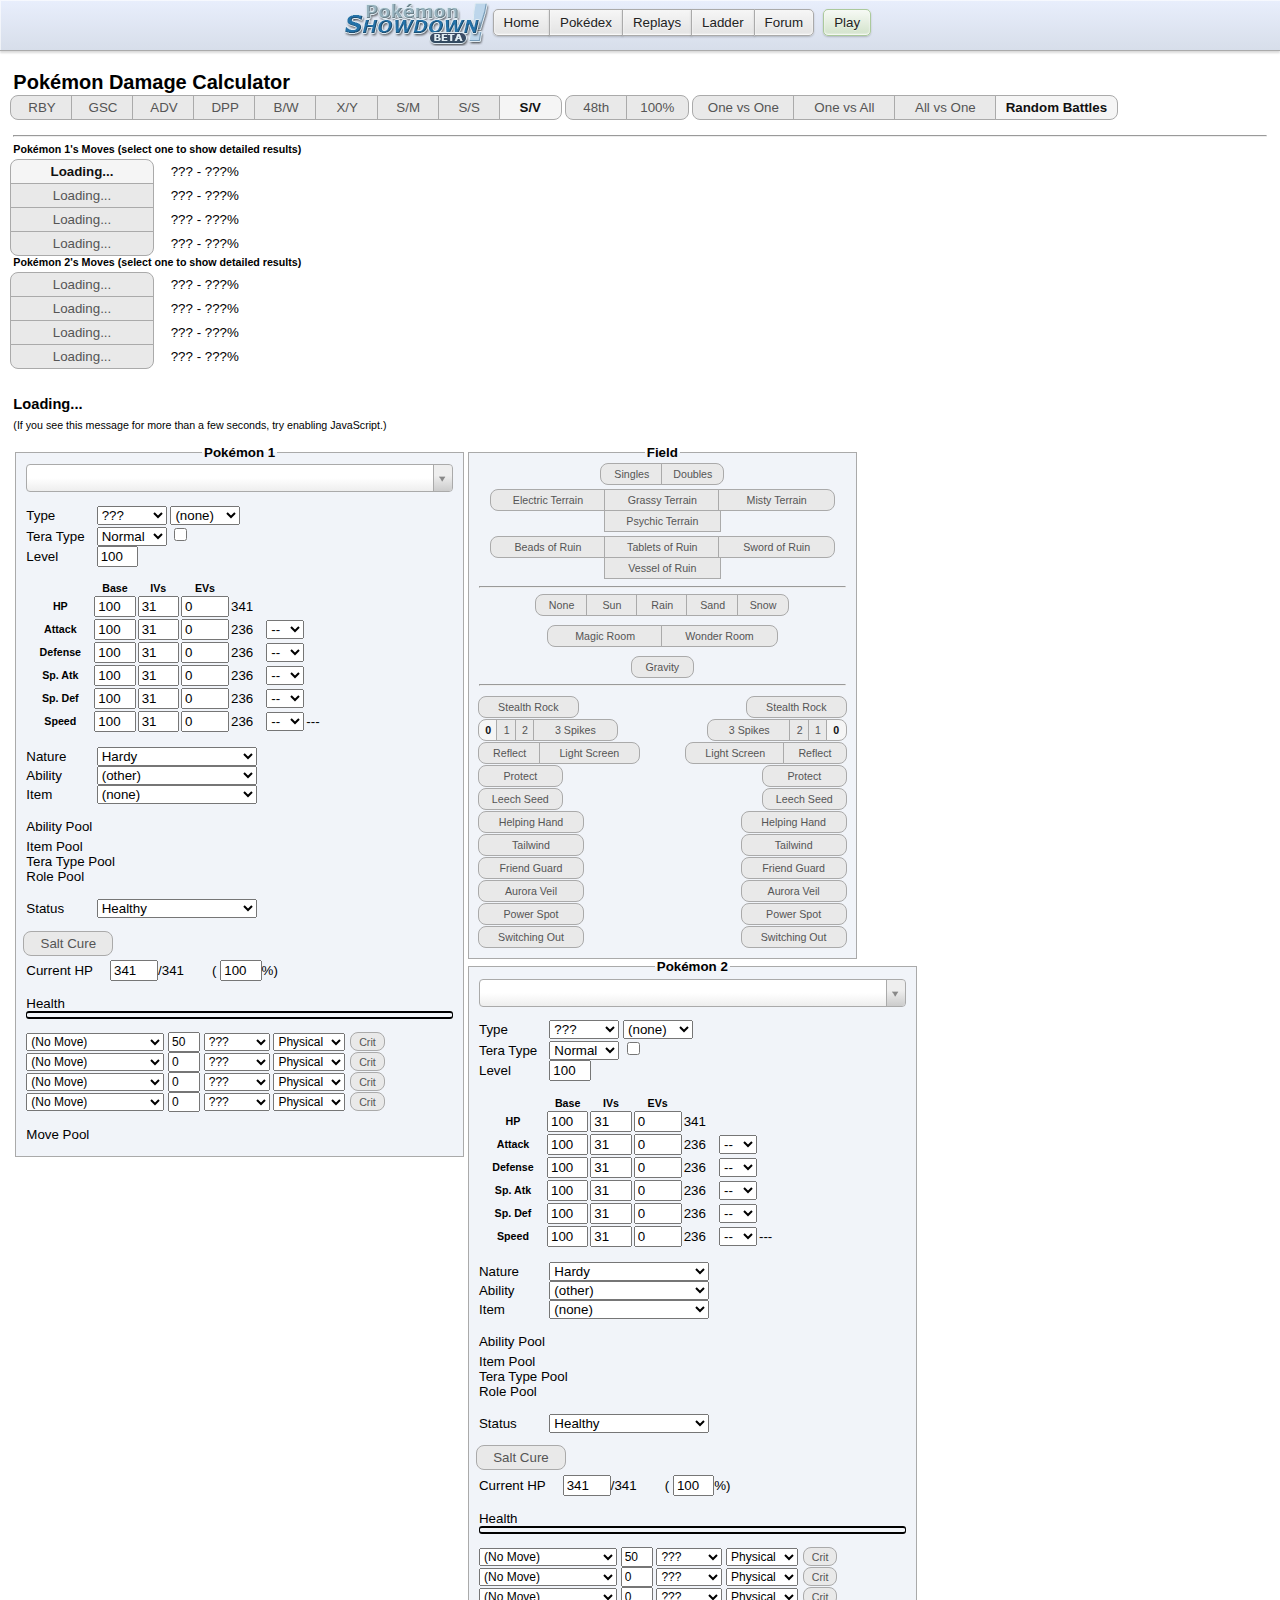
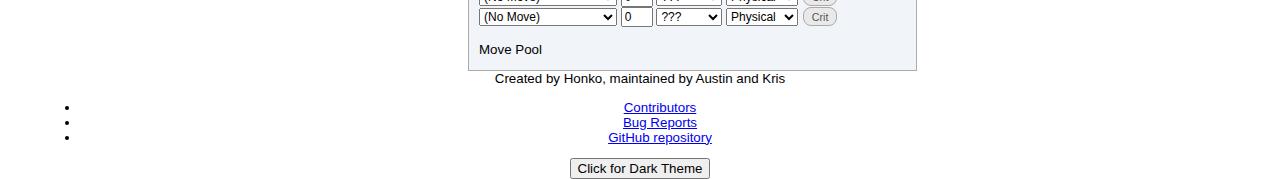
<file: randoms.html>
<!DOCTYPE html>
<html lang="en">

<head>
    <meta charset="UTF-8" />
    <title>Pok&eacute;mon Damage Calculator</title>
    <link type="text/css" rel="stylesheet" href="./js/vendor/select2/select2.css" />
    <link type="text/css" rel="stylesheet" href="./css/main.css?50b38c74" />
    <link type="text/css" rel="stylesheet" href="./css/vendor/bootstrap.css" />
    <link type="text/css" rel="stylesheet" href="./css/dark-theme.css" id="dark-theme-styles">
    <!-- Global site tag (gtag.js) - Google Analytics -->
    <script async src="https://www.googletagmanager.com/gtag/js?id=UA-26211653-3"></script>
    <script>
        window.dataLayer = window.dataLayer || [];
        function gtag(){dataLayer.push(arguments);}
        gtag('js', new Date());

        gtag('config', 'UA-26211653-3');

        window.onerror = function(err, uri, line) {
            gtag('event', 'exception', {'description': uri + ':' + line + ': ' + err});
            return false;
        };
    </script>
    <!-- Immediately loads the dark theme in order to reduce FOIT -->
    <script>
        /*
        * localStorage will only store strings
        * This means that if it has the value 'false',
        * It will be truey and incorrectly cause the
        * dark theme to load.
        */
        if (localStorage.getItem('darkTheme') !== 'true') {
            document.getElementById('dark-theme-styles').disabled = true;
        }
    </script>
</head>

<body class="dark-theme">

<nav><div class="header"><div class="header-inner">
    <ul class="nav">
        <li><a class="button nav-first" href="//pokemonshowdown.com"><img src="./img/pokemonshowdownbeta.png" alt="Pok&eacute;mon Showdown! (beta)" /> Home</a></li>
        <li><a class="button" href="//dex.pokemonshowdown.com">Pok&eacute;dex</a></li>
        <li><a class="button" href="//replay.pokemonshowdown.com/">Replays</a></li>
        <li><a class="button" href="//pokemonshowdown.com/ladder/">Ladder</a></li>
        <li><a class="button nav-last" href="//pokemonshowdown.com/forums/">Forum</a></li>
    </ul>
    <ul class="nav nav-play">
        <li><a class="button greenbutton nav-first nav-last" href="//play.pokemonshowdown.com/">Play</a></li>
    </ul>
    <div style="clear:both"></div>
</div></div></nav>
<div class="wrapper">

    <span class="title-text main-title-text">Pok&eacute;mon Damage Calculator</span>
    <div aria-label="Settings" role="region">
        <span class="genSelection" aria-labelledby="selectGenInstruction" role="radiogroup" title="Select the generation.">
            <span class="visually-hidden" id="selectGenInstruction">Select the generation.</span>
            <input class="gen visually-hidden" type="radio" name="gen" value="1" id="gen1" /><label class="btn btn-small btn-left" for="gen1">RBY</label>
            <input class="gen visually-hidden" type="radio" name="gen" value="2" id="gen2" /><label class="btn btn-small btn-mid" for="gen2">GSC</label>
            <input class="gen visually-hidden" type="radio" name="gen" value="3" id="gen3" /><label class="btn btn-small btn-mid" for="gen3">ADV</label>
            <input class="gen visually-hidden" type="radio" name="gen" value="4" id="gen4" /><label class="btn btn-small btn-mid" for="gen4">DPP</label>
            <input class="gen visually-hidden" type="radio" name="gen" value="5" id="gen5" /><label class="btn btn-small btn-mid" for="gen5">B/W</label>
            <input class="gen visually-hidden" type="radio" name="gen" value="6" id="gen6" /><label class="btn btn-small btn-mid" for="gen6">X/Y</label>
            <input class="gen visually-hidden" type="radio" name="gen" value="7" id="gen7" /><label class="btn btn-small btn-mid" for="gen7">S/M</label>
			   <input class="gen visually-hidden" type="radio" name="gen" value="8" id="gen8" /><label class="btn btn-small btn-mid" for="gen8">S/S</label>
            <input class="gen visually-hidden" type="radio" name="gen" value="9" id="gen9" checked="checked" /><label class="btn btn-small btn-right" for="gen9">S/V</label>
        </span>
        <span class="notationSelection" aria-labelledby="selectNotationInstruction" role="radiogroup" title="Select the output notation.">
            <span class="visually-hidden" id="selectNotationInstruction">Select the output notation.</span>
            <input class="notation visually-hidden" type="radio" name="notation" id="pixels" value="px" /><label class="btn btn-small btn-left" for="pixels">48th</label>
            <input class="notation visually-hidden" type="radio" name="notation" id="percentage" value="%" /><label class="btn btn-small btn-right" for="percentage">100%</label>
        </span>
        <span class="modeSelection" aria-labelledby="selectModeInstruction" role="radiogroup" title="Select the calculator's mode of function.">
            <span class="visually-hidden" id="selectModeInstruction">Select the calculator's mode of function.</span>
            <input class="mode visually-hidden" type="radio" name="mode" id="one-vs-one" /><label class="btn btn-left btn-wide" for="one-vs-one">One vs One</label>
            <input class="mode visually-hidden" type="radio" name="mode" id="one-vs-all" /><label class="btn btn-mid btn-wide gen-specific g3 g4 g5 g6 g7 g8 g9" for="one-vs-all">One vs All</label>
            <input class="mode visually-hidden" type="radio" name="mode" id="all-vs-one" /><label class="btn btn-mid btn-wide gen-specific g3 g4 g5 g6 g7 g8 g9" for="all-vs-one">All vs One</label>
            <input class="mode visually-hidden" type="radio" name="mode" id="randoms" checked="checked" /><label class="btn btn-right btn-xwide" for="randoms">Random Battles</label>
        </span>
    </div>
    <hr />
    <div aria-label="Move selection" class="move-result-group" role="region" title="Select a move to show detailed results.">
        <div  aria-labelledby="resultHeaderL" class="move-result-subgroup" role="radiogroup">
            <div class="result-move-header"><span id="resultHeaderL">Pok&eacute;mon 1's Moves (select one to show detailed results)</span>
            </div>
            <div>
                <input class="result-move visually-hidden" type="radio" name="resultMove" id="resultMoveL1" checked="checked" aria-describedby="resultDamageL1" />
                <label class="btn btn-xxxwide btn-top" for="resultMoveL1">Loading...</label>
                <span id="resultDamageL1">??? - ???%</span>
            </div>
            <div>
                <input class="result-move visually-hidden" type="radio" name="resultMove" id="resultMoveL2" aria-describedby="resultDamageL2" />
                <label class="btn btn-xxxwide btn-mid" for="resultMoveL2">Loading...</label>
                <span id="resultDamageL2">??? - ???%</span>
            </div>
            <div>
                <input class="result-move visually-hidden" type="radio" name="resultMove" id="resultMoveL3" aria-describedby="resultDamageL3" />
                <label class="btn btn-xxxwide btn-mid" for="resultMoveL3">Loading...</label>
                <span id="resultDamageL3">??? - ???%</span>
            </div>
            <div>
                <input class="result-move visually-hidden" type="radio" name="resultMove" id="resultMoveL4" aria-describedby="resultDamageL4" />
                <label class="btn btn-xxxwide btn-bottom" for="resultMoveL4">Loading...</label>
                <span id="resultDamageL4">??? - ???%</span>
            </div>
        </div>
        <div aria-labelledby="resultHeaderR" class="move-result-subgroup" role="radiogroup">
            <div class="result-move-header"><span id="resultHeaderR">Pok&eacute;mon 2's Moves (select one to show detailed results)</span>
            </div>
            <div>
                <input class="result-move visually-hidden" type="radio" name="resultMove" id="resultMoveR1" aria-describedby="resultDamageR1" />
                <label class="btn btn-xxxwide btn-top" for="resultMoveR1">Loading...</label>
                <span id="resultDamageR1">??? - ???%</span>
            </div>
            <div>
                <input class="result-move visually-hidden" type="radio" name="resultMove" id="resultMoveR2" aria-describedby="resultDamageR2" />
                <label class="btn btn-xxxwide btn-mid" for="resultMoveR2">Loading...</label>
                <span id="resultDamageR2">??? - ???%</span>
            </div>
            <div>
                <input class="result-move visually-hidden" type="radio" name="resultMove" id="resultMoveR3" aria-describedby="resultDamageR3" />
                <label class="btn btn-xxxwide btn-mid" for="resultMoveR3">Loading...</label>
                <span id="resultDamageR3">??? - ???%</span>
            </div>
            <div>
                <input class="result-move visually-hidden" type="radio" name="resultMove" id="resultMoveR4" aria-describedby="resultDamageR4" />
                <label class="btn btn-xxxwide btn-bottom" for="resultMoveR4">Loading...</label>
                <span id="resultDamageR4">??? - ???%</span>
            </div>
        </div>
    </div>
    <div aria-label="Calculation results" class="main-result-group" role="region">
        <div class="big-text">
            <span id="mainResult" title="Click to copy.">Loading...</span>
            <div id="tooltipText">Copied</div>
        </div>
        <div class="small-text"><span id="damageValues">(If you see this message for more than a few seconds, try enabling JavaScript.)</span>
        </div>
    </div>

    <div aria-label="Pok&eacute;mon 1" class="panel" role="region">
        <fieldset class="poke-info" id="p1">
            <legend align="center">Pok&eacute;mon 1</legend>
            <input type="text" class="set-selector calc-trigger" />
            <span id="importedSetsOptions" style="width:auto; display:none">
                <input type="checkbox" id="importedSets" /> Only show imported sets <br />
                <button id="clearSets">Clear Custom Sets</button>
            </span>
            <div class="info-group top">
                <div>
                    <label>Type</label>
                    <select aria-label="type1" class="type1 terrain-trigger calc-trigger"></select>
                    <select aria-label="type2" class="type2 terrain-trigger calc-trigger"></select>
                </div>
                <div class="gen-specific g9">
                    <label>Tera Type</label>
                    <select class="teraType terrain-trigger calc-trigger"></select>
                    <input type="checkbox" title= "Has this Pok&eacute;mon terastalized?" class="teraToggle terrain-trigger calc-trigger">
                </div>
                <div class="hide">
                    <label>Forme</label>
                    <select class="forme calc-trigger"></select>
                </div>
                <div class="hide">
                    <label>Gender</label>
                    <select class="gender calc-trigger"><option></option><option selected="selected">Male</option><option>Female</option></select>
                </div>
                <div>
                    <label for="levelL1">Level</label>
                    <input class="level calc-trigger" id="levelL1" value="100" />
                </div>
                <div class="hide">
                    <label for="weightL1">Weight (kg)</label>
                    <input class="weight calc-trigger" id="weightL1" value="10.0" />
                </div>
            </div>
            <div class="info-group">
                <table>
                    <thead>
                        <tr>
                            <th></th>
                            <th scope="col">Base</th>
                            <th class="gen-specific g3 g4 g5 g6 g7 g8 g9" scope="col">IVs</th>
                            <th class="gen-specific g3 g4 g5 g6 g7 g8 g9" scope="col">EVs</th>
                            <th class="gen-specific g1 g2 hide" scope="col">DVs</th>
                            <th></th>
                            <th></th>
                        </tr>
                    </thead>
                    <tbody>
                        <tr class="hp">
                            <th scope="row">
                                <label>HP</label>
                            </th>
                            <td>
                                <input class="base calc-trigger" value="100" />
                            </td>
                            <td class="gen-specific g3 g4 g5 g6 g7 g8 g9">
                                <input class="ivs calc-trigger" value="31" />
                            </td>
                            <td class="gen-specific g3 g4 g5 g6 g7 g8 g9">
                                <input class="evs calc-trigger" type="number" min="0" max="252" step="4" value="0" />
                            </td>
                            <td class="gen-specific g1 g2 hide">
                                <input class="dvs calc-trigger" value="15" disabled="disabled" />
                            </td>
                            <td><span class="total">341</span>
                            </td>
                            <td></td>
                        </tr>
                        <tr class="at">
                            <th scope="row">
                                <label>Attack</label>
                            </th>
                            <td>
                                <input class="base calc-trigger" value="100" />
                            </td>
                            <td class="gen-specific g3 g4 g5 g6 g7 g8 g9">
                                <input class="ivs calc-trigger" value="31" />
                            </td>
                            <td class="gen-specific g3 g4 g5 g6 g7 g8 g9">
                                <input class="evs calc-trigger" type="number" min="0" max="252" step="4" value="0" />
                            </td>
                            <td class="gen-specific g1 g2 hide">
                                <input class="dvs calc-trigger" value="15" />
                            </td>
                            <td><span class="total">236</span>
                            </td>
                            <td>
                                <select class="boost calc-trigger">
                                    <option value="6">+6</option>
                                    <option value="5">+5</option>
                                    <option value="4">+4</option>
                                    <option value="3">+3</option>
                                    <option value="2">+2</option>
                                    <option value="1">+1</option>
                                    <option value="0" selected="selected">--</option>
                                    <option value="-1">-1</option>
                                    <option value="-2">-2</option>
                                    <option value="-3">-3</option>
                                    <option value="-4">-4</option>
                                    <option value="-5">-5</option>
                                    <option value="-6">-6</option>
                                </select>
                            </td>
                        </tr>
                        <tr class="df">
                            <th scope="row">
                                <label>Defense</label>
                            </th>
                            <td>
                                <input class="base calc-trigger" value="100" />
                            </td>
                            <td class="gen-specific g3 g4 g5 g6 g7 g8 g9">
                                <input class="ivs calc-trigger" value="31" />
                            </td>
                            <td class="gen-specific g3 g4 g5 g6 g7 g8 g9">
                                <input class="evs calc-trigger" type="number" min="0" max="252" step="4" value="0" />
                            </td>
                            <td class="gen-specific g1 g2 hide">
                                <input class="dvs calc-trigger" value="15" />
                            </td>
                            <td><span class="total">236</span>
                            </td>
                            <td>
                                <select class="boost calc-trigger">
                                    <option value="6">+6</option>
                                    <option value="5">+5</option>
                                    <option value="4">+4</option>
                                    <option value="3">+3</option>
                                    <option value="2">+2</option>
                                    <option value="1">+1</option>
                                    <option value="0" selected="selected">--</option>
                                    <option value="-1">-1</option>
                                    <option value="-2">-2</option>
                                    <option value="-3">-3</option>
                                    <option value="-4">-4</option>
                                    <option value="-5">-5</option>
                                    <option value="-6">-6</option>
                                </select>
                            </td>
                        </tr>
                        <tr class="sa gen-specific g2 g3 g4 g5 g6 g7 g8 g9">
                            <th scope="row">
                                <label>Sp. Atk</label>
                            </th>
                            <td>
                                <input class="base calc-trigger" value="100" />
                            </td>
                            <td class="gen-specific g3 g4 g5 g6 g7 g8 g9">
                                <input class="ivs calc-trigger" value="31" />
                            </td>
                            <td class="gen-specific g3 g4 g5 g6 g7 g8 g9">
                                <input class="evs calc-trigger" type="number" min="0" max="252" step="4" value="0" />
                            </td>
                            <td class="gen-specific g1 g2 hide">
                                <input class="dvs calc-trigger" value="15" />
                            </td>
                            <td><span class="total">236</span>
                            </td>
                            <td>
                                <select class="boost calc-trigger">
                                    <option value="6">+6</option>
                                    <option value="5">+5</option>
                                    <option value="4">+4</option>
                                    <option value="3">+3</option>
                                    <option value="2">+2</option>
                                    <option value="1">+1</option>
                                    <option value="0" selected="selected">--</option>
                                    <option value="-1">-1</option>
                                    <option value="-2">-2</option>
                                    <option value="-3">-3</option>
                                    <option value="-4">-4</option>
                                    <option value="-5">-5</option>
                                    <option value="-6">-6</option>
                                </select>
                            </td>
                        </tr>
                        <tr class="sd gen-specific g2 g3 g4 g5 g6 g7 g8 g9">
                            <th scope="row">
                                <label>Sp. Def</label>
                            </th>
                            <td>
                                <input class="base calc-trigger" value="100" />
                            </td>
                            <td class="gen-specific g3 g4 g5 g6 g7 g8 g9">
                                <input class="ivs calc-trigger" value="31" />
                            </td>
                            <td class="gen-specific g3 g4 g5 g6 g7 g8 g9">
                                <input class="evs calc-trigger" type="number" min="0" max="252" step="4" value="0" />
                            </td>
                            <td class="gen-specific g1 g2 hide">
                                <input class="dvs calc-trigger" value="15" disabled="disabled" />
                            </td>
                            <td><span class="total">236</span>
                            </td>
                            <td>
                                <select class="boost calc-trigger">
                                    <option value="6">+6</option>
                                    <option value="5">+5</option>
                                    <option value="4">+4</option>
                                    <option value="3">+3</option>
                                    <option value="2">+2</option>
                                    <option value="1">+1</option>
                                    <option value="0" selected="selected">--</option>
                                    <option value="-1">-1</option>
                                    <option value="-2">-2</option>
                                    <option value="-3">-3</option>
                                    <option value="-4">-4</option>
                                    <option value="-5">-5</option>
                                    <option value="-6">-6</option>
                                </select>
                            </td>
                        </tr>
                        <tr class="sl gen-specific g1 hide">
                            <th scope="row">
                                <label>Special</label>
                            </th>
                            <td>
                                <input class="base calc-trigger" value="100" />
                            </td>
                            <td>
                                <input class="dvs calc-trigger" value="15" />
                            </td>
                            <td><span class="total">236</span>
                            </td>
                            <td>
                                <select class="boost calc-trigger">
                                    <option value="6">+6</option>
                                    <option value="5">+5</option>
                                    <option value="4">+4</option>
                                    <option value="3">+3</option>
                                    <option value="2">+2</option>
                                    <option value="1">+1</option>
                                    <option value="0" selected="selected">--</option>
                                    <option value="-1">-1</option>
                                    <option value="-2">-2</option>
                                    <option value="-3">-3</option>
                                    <option value="-4">-4</option>
                                    <option value="-5">-5</option>
                                    <option value="-6">-6</option>
                                </select>
                            </td>
                        </tr>
                        <tr class="sp">
                            <th scope="row">
                                <label>Speed</label>
                            </th>
                            <td>
                                <input class="base calc-trigger" value="100" />
                            </td>
                            <td class="gen-specific g3 g4 g5 g6 g7 g8 g9">
                                <input class="ivs calc-trigger" value="31" />
                            </td>
                            <td class="gen-specific g3 g4 g5 g6 g7 g8 g9">
                                <input class="evs calc-trigger" type="number" min="0" max="252" step="4" value="0" />
                            </td>
                            <td class="gen-specific g1 g2 hide">
                                <input class="dvs calc-trigger" value="15" />
                            </td>
                            <td><span class="total">236</span>
                            </td>
                            <td>
                                <select class="boost calc-trigger">
                                    <option value="6">+6</option>
                                    <option value="5">+5</option>
                                    <option value="4">+4</option>
                                    <option value="3">+3</option>
                                    <option value="2">+2</option>
                                    <option value="1">+1</option>
                                    <option value="0" selected="selected">--</option>
                                    <option value="-1">-1</option>
                                    <option value="-2">-2</option>
                                    <option value="-3">-3</option>
                                    <option value="-4">-4</option>
                                    <option value="-5">-5</option>
                                    <option value="-6">-6</option>
                                </select>
                            </td>
                            <td><span class="totalMod">---</span>
                            </td>
                        </tr>
                    </tbody>
                </table>
            </div>
            <div class="info-group info-selectors">
                <div class="gen-specific g3 g4 g5 g6 g7 g8 g9">
                    <label for="natureL1">Nature</label>
                    <select class="nature calc-trigger" id="natureL1">
                        <option value="Adamant">Adamant (+Atk, -SpA)</option>
                        <option value="Bashful">Bashful</option>
                        <option value="Bold">Bold (+Def, -Atk)</option>
                        <option value="Brave">Brave (+Atk, -Spe)</option>
                        <option value="Calm">Calm (+SpD, -Atk)</option>
                        <option value="Careful">Careful (+SpD, -SpA)</option>
                        <option value="Docile">Docile</option>
                        <option value="Gentle">Gentle (+SpD, -Def)</option>
                        <option value="Hardy" selected="selected">Hardy</option>
                        <option value="Hasty">Hasty (+Spe, -Def)</option>
                        <option value="Impish">Impish (+Def, -SpA)</option>
                        <option value="Jolly">Jolly (+Spe, -SpA)</option>
                        <option value="Lax">Lax (+Def, -SpD)</option>
                        <option value="Lonely">Lonely (+Atk, -Def)</option>
                        <option value="Mild">Mild (+SpA, -Def)</option>
                        <option value="Modest">Modest (+SpA, -Atk)</option>
                        <option value="Naive">Naive (+Spe, -SpD)</option>
                        <option value="Naughty">Naughty (+Atk, -SpD)</option>
                        <option value="Quiet">Quiet (+SpA, -Spe)</option>
                        <option value="Quirky">Quirky</option>
                        <option value="Rash">Rash (+SpA, -SpD)</option>
                        <option value="Relaxed">Relaxed (+Def, -Spe)</option>
                        <option value="Sassy">Sassy (+SpD, -Spe)</option>
                        <option value="Serious">Serious</option>
                        <option value="Timid">Timid (+Spe, -Atk)</option>
                    </select>
                </div>
                <div class="gen-specific g3 g4 g5 g6 g7 g8 g9">
                    <label for="abilityL1">Ability</label>
                    <select class="ability terrain-trigger calc-trigger" id="abilityL1"></select>
                    <input hidden type="checkbox" title= "Is this ability active?" class="abilityToggle calc-trigger">
                    <select hidden aria-label="Allies fainted" class="alliesFainted calc-trigger">
                        <option value="0">Zero allies fainted</option>
                        <option value="1">One ally fainted</option>
                        <option value="2">Two allies fainted</option>
                        <option value="3">Three allies fainted</option>
                        <option value="4">Four allies fainted</option>
                        <option value="5">Five allies fainted</option>
                    </select>
                    <select hidden aria-label="Boosted Stat" title="What stat is boosted by this ability?" class="boostedStat calc-trigger">
                        <option value="auto">Auto-Select</option>
                        <option value="">Inactive</option>
                        <option value="atk">Attack</option>
                        <option value="def">Defense</option>
                        <option value="spa">Special Attack</option>
                        <option value="spd">Special Defense</option>
                        <option value="spe">Speed</option>
                    </select>
                </div>
                <div class="gen-specific g2 g3 g4 g5 g6 g7 g8 g9">
                    <label for="itemL1">Item</label>
                    <select class="item terrain-trigger calc-trigger" id="itemL1"></select>
                </div>
                <div class="pool">
                    <div class="ability-pool gen-specific g3 g4 g5 g6 g7 g8 g9">
                        <div>Ability Pool</div>
                        <small class="extraSetAbilities"></small>
                    </div>
                    <div class="item-pool gen-specific g2 g3 g4 g5 g6 g7 g8 g9">
                        <div>Item Pool</div>
                        <small class="extraSetItems"></small>
                    </div>
                    <div class="tera-type-pool gen-specific g9">
                        <div>Tera Type Pool</div>
                        <small class="extraSetTeraTypes"></small>
                    </div>
                    <div class="role-pool gen-specific g4 g5 g6 g7 g9">
                        <div>Role Pool</div>
                        <small class="extraSetRoles"></small>
                    </div>
                </div>
                <div>
                    <label for="statusL1">Status</label>
                    <select class="status calc-trigger" id="statusL1">
                        <option value="Healthy">Healthy</option>
                        <option value="Poisoned">Poisoned</option>
                        <option value="Badly Poisoned">Badly Poisoned</option>
                        <option value="Burned">Burned</option>
                        <option value="Paralyzed">Paralyzed</option>
                        <option value="Asleep">Asleep</option>
                        <option value="Frozen">Frozen</option>
                    </select>
                    <select aria-label="Toxic counter" class="toxic-counter calc-trigger hide">
                        <option value="1">1/16</option>
                        <option value="2">2/16</option>
                        <option value="3">3/16</option>
                        <option value="4">4/16</option>
                        <option value="5">5/16</option>
                        <option value="6">6/16</option>
                        <option value="7">7/16</option>
                        <option value="8">8/16</option>
                        <option value="9">9/16</option>
                        <option value="10">10/16</option>
                        <option value="11">11/16</option>
                        <option value="12">12/16</option>
                        <option value="13">13/16</option>
                        <option value="14">14/16</option>
                        <option value="15">15/16</option>
                    </select>
                </div>
            </div>
            <div class="info-group gen-specific g9">
                <div class="left" title="Has this Pok&eacute;mon been cured with Salt Cure?">
                    <div hidden id="selectRevealInstruction">Has this Pok&eacute;mon been cured with Salt Cure?</div>
                    <input aria-describedby="selectRevealInstruction" class="visually-hidden saltcure calc-trigger" type="checkbox" id="cureL" />
                    <label class="btn btn-xxwide" for="cureL">Salt Cure</label>
                </div>
                <br />
            </div>
            <div class="info-group">
                <label for="currentHpL1">Current HP</label>
                <input class="current-hp calc-trigger" id="currentHpL1" value="341" />/<span class="max-hp">341</span> (
                <input class="percent-hp calc-trigger" value="100" />%)
					 <input class="visually-hidden max calc-trigger btn-input" type="checkbox" id="maxL" />
					 <label class="btn btn-xwide gen-specific g8 hide" for="maxL"
					 title="Use the corresponding Max Move?">Dynamax</label>
					 <br />
                <br />
                Health <div class="hpbar"></div>
            </div>
            <div hidden id="criticalHitInstruction">Force this attack to be a critical hit?</div>
            <div hidden id="zMoveInstruction">Make this attack a Z-move?</div>
            <div hidden id="stellarBoostInstruction">Make this attack Stellar boosted?</div>
            <div class="move1">
                <select class="move-selector calc-trigger small-select"></select>
                <input class="move-bp calc-trigger" value="50" />
                <select class="move-type calc-trigger"></select>
                <select class="move-cat calc-trigger gen-specific g4 g5 g6 g7 g8 g9">
                    <option value="Physical">Physical</option>
                    <option value="Special">Special</option>
                </select>
                <input aria-describedby="criticalHitInstruction" class="move-crit calc-trigger visually-hidden" type="checkbox" id="critL1" />
                <label class="btn crit-btn" for="critL1" title="Force this attack to be a critical hit?">Crit</label>
                <input aria-describedby="zMoveInstruction" class="move-z calc-trigger visually-hidden" type="checkbox" id="zL1"/>
                <label class="btn z-btn gen-specific g7 hide" for="zL1" title="Make this attack a Z-move?">Z</label>
                <input aria-describedby="stellarBoostInstruction" class="move-stellar calc-trigger visually-hidden" type="checkbox" id="stellarL1" />
                <label class="stellar-btn btn" style="display: none;" for="stellarL1" title="Make this attack Stellar boosted?">Stellar</label>
                <select class="move-hits calc-trigger hide">
                    <option value="2">2 hits</option>
                    <option value="3">3 hits</option>
                    <option value="4">4 hits</option>
                    <option value="5">5 hits</option>
                </select>
                <select class="stat-drops calc-trigger hide" title="How many times was this move used in a row?">>
                    <option value="1">Once</option>
                    <option value="2">Twice</option>
                    <option value="3">3 times</option>
                    <option value="4">4 times</option>
                    <option value="5">5 times</option>
                </select>
                <select class="metronome calc-trigger hide" title="How many times was this move successfully and consecutively used while holding Metronome before this turn?">
                    <option value="0">Never</option>
                    <option value="1">Once</option>
                    <option value="2">Twice</option>
                    <option value="3">3 times</option>
                    <option value="4">4 times</option>
                    <option value="5">5 times</option>
                </select>
            </div>
            <div class="move2">
                <select class="move-selector calc-trigger small-select"></select>
                <input class="move-bp calc-trigger" value="0" />
                <select class="move-type calc-trigger"></select>
                <select class="move-cat calc-trigger gen-specific g4 g5 g6 g7 g8 g9">
                    <option value="Physical">Physical</option>
                    <option value="Special">Special</option>
                </select>
                <input aria-describedby="criticalHitInstruction" class="move-crit calc-trigger visually-hidden" type="checkbox" id="critL2" />
                <label class="btn crit-btn" for="critL2" title="Force this attack to be a critical hit?">Crit</label>
                <input aria-describedby="zMoveInstruction" class="move-z calc-trigger visually-hidden" type="checkbox" id="zL2"/>
                <label class="btn z-btn gen-specific g7 hide" for="zL2" title="Make this attack a Z-move?">Z</label>
                <input aria-describedby="stellarBoostInstruction" class="move-stellar calc-trigger visually-hidden" type="checkbox" id="stellarL2" />
                <label class="stellar-btn btn" style="display: none;" for="stellarL2" title="Make this attack Stellar boosted?">Stellar</label>
                <select class="move-hits calc-trigger hide">
                    <option value="2">2 hits</option>
                    <option value="3">3 hits</option>
                    <option value="4">4 hits</option>
                    <option value="5">5 hits</option>
                </select>
                <select class="stat-drops calc-trigger hide" title="How many times was this move used in a row?">>
                    <option value="1">Once</option>
                    <option value="2">Twice</option>
                    <option value="3">3 times</option>
                    <option value="4">4 times</option>
                    <option value="5">5 times</option>
                </select>
                <select class="metronome calc-trigger hide" title="How many times was this move successfully and consecutively used while holding Metronome before this turn?">
                    <option value="0">Never</option>
                    <option value="1">Once</option>
                    <option value="2">Twice</option>
                    <option value="3">3 times</option>
                    <option value="4">4 times</option>
                    <option value="5">5 times</option>
                </select>
            </div>
            <div class="move3">
                <select class="move-selector calc-trigger small-select"></select>
                <input class="move-bp calc-trigger" value="0" />
                <select class="move-type calc-trigger"></select>
                <select class="move-cat calc-trigger gen-specific g4 g5 g6 g7 g8 g9">
                    <option value="Physical">Physical</option>
                    <option value="Special">Special</option>
                </select>
                <input aria-describedby="criticalHitInstruction" class="move-crit calc-trigger visually-hidden" type="checkbox" id="critL3" />
                <label class="btn crit-btn" for="critL3" title="Force this attack to be a critical hit?">Crit</label>
                <input aria-describedby="zMoveInstruction" class="move-z calc-trigger visually-hidden" type="checkbox" id="zL3"/>
                <label class="btn z-btn gen-specific g7 hide" for="zL3" title="Make this attack a Z-move?">Z</label>
                <input aria-describedby="stellarBoostInstruction" class="move-stellar calc-trigger visually-hidden" type="checkbox" id="stellarL3" />
                <label class="stellar-btn btn" style="display: none;" for="stellarL3" title="Make this attack Stellar boosted?">Stellar</label>
                <select class="move-hits calc-trigger hide">
                    <option value="2">2 hits</option>
                    <option value="3">3 hits</option>
                    <option value="4">4 hits</option>
                    <option value="5">5 hits</option>
                </select>
                <select class="stat-drops calc-trigger hide" title="How many times was this move used in a row?">>
                    <option value="1">Once</option>
                    <option value="2">Twice</option>
                    <option value="3">3 times</option>
                    <option value="4">4 times</option>
                    <option value="5">5 times</option>
                </select>
                <select class="metronome calc-trigger hide" title="How many times was this move successfully and consecutively used while holding Metronome before this turn?">
                    <option value="0">Never</option>
                    <option value="1">Once</option>
                    <option value="2">Twice</option>
                    <option value="3">3 times</option>
                    <option value="4">4 times</option>
                    <option value="5">5 times</option>
                </select>
            </div>
            <div class="move4">
                <select class="move-selector calc-trigger small-select"></select>
                <input class="move-bp calc-trigger" value="0" />
                <select class="move-type calc-trigger"></select>
                <select class="move-cat calc-trigger gen-specific g4 g5 g6 g7 g8 g9">
                    <option value="Physical">Physical</option>
                    <option value="Special">Special</option>
                </select>
                <input aria-describedby="criticalHitInstruction" class="move-crit calc-trigger visually-hidden" type="checkbox" id="critL4" />
                <label class="btn crit-btn" for="critL4" title="Force this attack to be a critical hit?">Crit</label>
                <input aria-describedby="zMoveInstruction" class="move-z calc-trigger visually-hidden" type="checkbox" id="zL4"/>
                <label class="btn z-btn gen-specific g7 hide" for="zL4" title="Make this attack a Z-move?">Z</label>
                <input aria-describedby="stellarBoostInstruction" class="move-stellar calc-trigger visually-hidden" type="checkbox" id="stellarL4" />
                <label class="stellar-btn btn" style="display: none;" for="stellarL4" title="Make this attack Stellar boosted?">Stellar</label>
                <select class="move-hits calc-trigger hide">
                    <option value="2">2 hits</option>
                    <option value="3">3 hits</option>
                    <option value="4">4 hits</option>
                    <option value="5">5 hits</option>
                </select>
                <select class="stat-drops calc-trigger hide" title="How many times was this move used in a row?">>
                    <option value="1">Once</option>
                    <option value="2">Twice</option>
                    <option value="3">3 times</option>
                    <option value="4">4 times</option>
                    <option value="5">5 times</option>
                </select>
                <select class="metronome calc-trigger hide" title="How many times was this move successfully and consecutively used while holding Metronome before this turn?">
                    <option value="0">Never</option>
                    <option value="1">Once</option>
                    <option value="2">Twice</option>
                    <option value="3">3 times</option>
                    <option value="4">4 times</option>
                    <option value="5">5 times</option>
                </select>
            </div>
            <div class="pool move-pool gen-specific g1 g2 g3 g4 g5 g6 g7 g8 g9">
                <div>Move Pool</div>
                <small class="extraSetMoves"></small>
            </div>
        </fieldset>
    </div>

    <div class="panel">
        <div aria-label="Field information" role="region">
            <fieldset class="field-info">
                <legend align="center">Field</legend>
                <div aria-labelledby="selectBattleFormatInstruction" class="gen-specific g3 g4 g5 g6 g7 g8 g9" role="radiogroup" style="width: 10.6em; margin: 0 auto 5px;" title="Select the battle format.">
                    <span class="visually-hidden" id="selectBattleFormatInstruction">Select the battle format.</span>
                    <input class="visually-hidden calc-trigger" type="radio" name="format" value="Singles" id="singles-format" />
                    <label class="btn btn-left" for="singles-format">Singles</label>
                    <input class="visually-hidden calc-trigger" type="radio" name="format" value="Doubles" id="doubles-format" />
                    <label class="btn btn-right" for="doubles-format">Doubles</label>
                </div>
                <div aria-labelledby="selectTerrainInstruction" class="gen-specific g6 hide" role="group" title="Select the current terrain.">
                    <span class="visually-hidden" id="selectTerrainInstruction">Select the current terrain.</span>
                    <input class="visually-hidden terrain-trigger calc-trigger" type="checkbox" name="terrain" value="Electric" id="electric" /><label class="btn btn-xxxwide btn-left" for="electric">Electric Terrain</label>
                    <input class="visually-hidden terrain-trigger calc-trigger" type="checkbox" name="terrain" value="Grassy" id="grassy" /><label class="btn btn-xxxwide btn-mid" for="grassy">Grassy Terrain</label>
                    <input class="visually-hidden terrain-trigger calc-trigger" type="checkbox" name="terrain" value="Misty" id="misty" /><label class="btn btn-xxxwide btn-right" for="misty">Misty Terrain</label>
                </div>
                <div aria-labelledby="selectTerrainInstruction" class="gen-specific g7 g8 g9" role="group" title="Select the current terrain.">
                    <span class="visually-hidden" id="selectTerrainInstruction">Select the current terrain.</span>
                    <input class="visually-hidden terrain-trigger calc-trigger" type="checkbox" name="terrain" value="Electric" id="electric" /><label class="btn btn-xxxwide btn-left" for="electric">Electric Terrain</label>
                    <input class="visually-hidden terrain-trigger calc-trigger" type="checkbox" name="terrain" value="Grassy" id="grassy" /><label class="btn btn-xxxwide btn-mid" for="grassy">Grassy Terrain</label>
                    <input class="visually-hidden terrain-trigger calc-trigger" type="checkbox" name="terrain" value="Misty" id="misty" /><label class="btn btn-xxxwide btn-right" for="misty">Misty Terrain</label>
                    <input class="visually-hidden terrain-trigger calc-trigger" type="checkbox" name="terrain" value="Psychic" id="psychic" /><label class="btn btn-xxxwide btn-mid" for="psychic">Psychic Terrain</label>
					 </div>
					 <div aria-labelledby="selectRuinInstruction" class="gen-specific g9 format-specific doubles" role="group" style="margin: 5px auto auto;" title="Select the ruin abilities from other Pok&eacute;mon on the field.">
                    <span class="visually-hidden" id="selectRuinInstruction">Select the active Ruin abilities from other Poke&eacute;mon on the field.</span>
                    <input class="visually-hidden calc-trigger" type="checkbox" name="ruin" value="Beads" id="beads" />
						  <label class="btn btn-xxxwide btn-left" for="beads">Beads of Ruin</label>
                    <input class="visually-hidden calc-trigger" type="checkbox" name="ruin" value="Tablets" id="tablets" />
						  <label class="btn btn-xxxwide btn-mid" for="tablets">Tablets of Ruin</label>
                    <input class="visually-hidden calc-trigger" type="checkbox" name="ruin" value="Sword" id="sword" />
						  <label class="btn btn-xxxwide btn-right" for="sword">Sword of Ruin</label>
                    <input class="visually-hidden calc-trigger" type="checkbox" name="ruin" value="Vessel" id="vessel" />
						  <label class="btn btn-xxxwide btn-mid" for="vessel">Vessel of Ruin</label>
                </div>
                <hr class="gen-specific g6 g7 g8 g9" />
                <div aria-labelledby="selectWeatherInstruction" role="radiogroup">
                    <span class="visually-hidden" id="selectWeatherInstruction">Select the current weather condition.</span>
                    <div  class="gen-specific g3 g4 g5 g6 g7 g8 hide" style="width: 22.2em; margin: 5px auto;" title="Select the current weather condition.">
                        <input class="visually-hidden calc-trigger" type="radio" name="weather" value="" id="clear" checked="checked" />
                        <label class="btn btn-small btn-left" for="clear">None</label>
                        <input class="visually-hidden calc-trigger" type="radio" name="weather" value="Sun" id="sun" />
                        <label class="btn btn-small btn-mid" for="sun">Sun</label>
                        <input class="visually-hidden calc-trigger" type="radio" name="weather" value="Rain" id="rain" />
                        <label class="btn btn-small btn-mid" for="rain">Rain</label>
                        <input class="visually-hidden calc-trigger" type="radio" name="weather" value="Sand" id="sand" />
                        <label class="btn btn-small btn-mid" for="sand">Sand</label>
                        <input class="visually-hidden calc-trigger" type="radio" name="weather" value="Hail" id="hail" />
                        <label class="btn btn-small btn-right" for="hail">Hail</label>
                    </div>
                    <div  class="gen-specific g9" style="width: 22.2em; margin: 5px auto;" title="Select the current weather condition.">
                        <input class="visually-hidden calc-trigger" type="radio" name="weather" value="" id="clear" checked="checked" />
                        <label class="btn btn-small btn-left" for="clear">None</label>
                        <input class="visually-hidden calc-trigger" type="radio" name="weather" value="Sun" id="sun" />
                        <label class="btn btn-small btn-mid" for="sun">Sun</label>
                        <input class="visually-hidden calc-trigger" type="radio" name="weather" value="Rain" id="rain" />
                        <label class="btn btn-small btn-mid" for="rain">Rain</label>
                        <input class="visually-hidden calc-trigger" type="radio" name="weather" value="Sand" id="sand" />
                        <label class="btn btn-small btn-mid" for="sand">Sand</label>
                        <input class="visually-hidden calc-trigger" type="radio" name="weather" value="Snow" id="snow" />
                        <label class="btn btn-small btn-right" for="snow">Snow</label>
                    </div>
                    <div class="gen-specific g6 g7 hide" title="Select the current weather condition.">
                        <input class="visually-hidden calc-trigger" type="radio" name="weather" value="Harsh Sunshine" id="harsh-sunshine" />
                        <label class="btn btn-xxxwide btn-left" for="harsh-sunshine">Harsh Sunshine</label>
                        <input class="visually-hidden calc-trigger" type="radio" name="weather" value="Heavy Rain" id="heavy-rain" />
                        <label class="btn btn-xxxwide btn-mid" for="heavy-rain">Heavy Rain</label>
                        <input class="visually-hidden calc-trigger" type="radio" name="weather" value="Strong Winds" id="strong-winds" />
                        <label class="btn btn-xxxwide btn-right" for="strong-winds">Strong Winds</label>
                    </div>
                  </div>
                <div aria-labelledby="selectGscWeatherInstruction" class="gen-specific g2 hide" role="radiogroup" style="width: 17.8em; margin: 0 auto 5px;" title="Select the current weather condition.">
                    <span class="visually-hidden" id="selectGscWeatherInstruction">Select the current weather condition.</span>
                    <input class="visually-hidden calc-trigger" type="radio" name="gscWeather" value="" id="gscClear" checked="checked" />
                    <label class="btn btn-small btn-left" for="gscClear">None</label>
                    <input class="visually-hidden calc-trigger" type="radio" name="gscWeather" value="Sun" id="gscSun" />
                    <label class="btn btn-small btn-mid" for="gscSun">Sun</label>
                    <input class="visually-hidden calc-trigger" type="radio" name="gscWeather" value="Rain" id="gscRain" />
                    <label class="btn btn-small btn-mid" for="gscRain">Rain</label>
                    <input class="visually-hidden calc-trigger" type="radio" name="gscWeather" value="Sand" id="gscSand" />
                    <label class="btn btn-small btn-right" for="gscSand">Sand</label>
                </div>
                <div class="gen-specific g5 g6 g7 g8 g9" style="width: 22.2em; margin: 5px auto; display: inline-block;">
                    <span hidden id="magicRoomInstruction">Is Magic Room in effect?</span>
                    <span hidden id="wonderRoomInstruction">Is Wonder Room in effect?</span>
                    <input aria-describedby="magicRoomInstruction" class="visually-hidden calc-trigger" type="checkbox" id="magicroom" />
                    <label class="btn btn-xxxwide btn-left" for="magicroom">Magic Room</label>
                    <input aria-describedby="wonderRoomInstruction" class="visually-hidden calc-trigger" type="checkbox" id="wonderroom" />
                    <label class="btn btn-xxxwide btn-right" for="wonderroom">Wonder Room</label>
                </div>
                <div class="gen-specific g4 g5 g6 g7 g8 g9" style="width: 5.3em; margin: 5px auto;" title="Is gravity in effect?">
                    <span hidden id="gravityInstruction">Is gravity in effect?</span>
                    <input aria-describedby="gravityInstruction" class="visually-hidden calc-trigger" type="checkbox" id="gravity" />
                    <label class="btn" for="gravity">Gravity</label>
                </div>
                <hr class="gen-specific g2 g3 g4 g5 g6 g7 g8 g9" />
                <table class="field">
                    <thead>
                        <tr>
                            <th scope="col"><div class="visually-hidden">Pok&eacute;mon 1's side</div></th>
                            <th scope="col"><div class="visually-hidden">Pok&eacute;mon 2's side</div></th>
                        </tr>
                    </thead>
                    <tbody>
                        <tr class="gen-specific g4 g5 g6 g7 g8 g9">
                            <div hidden id="selectStealthRockInstruction">Is Stealth Rock affecting this side of the field?</div>
                            <td><div class="left" title="Is Stealth Rock affecting this side of the field?">
                                <input aria-describedby="selectStealthRockInstruction" class="visually-hidden calc-trigger" type="checkbox" id="srL" />
                                <label class="btn btn-xwide" for="srL">Stealth Rock</label>
                            </div></td>
                            <td><div class="right" title="Is Stealth Rock affecting this side of the field?">
                                <input aria-describedby="selectStealthRockInstruction" class="visually-hidden calc-trigger" type="checkbox" id="srR" />
                                <label class="btn btn-xwide" for="srR">Stealth Rock</label>
                            </div></td>
                        </tr>
                        <tr class="gen-specific g8 hide">
                            <div hidden id="selectSteelsurgeInstruction">Is Steelsurge affecting this side of the field?</div>
                            <td><div class="left" title="Is Steelsurge affecting this side of the field?">
                                <input aria-describedby="selectSteelsurgeInstruction" class="visually-hidden calc-trigger" type="checkbox" id="steelsurgeL" />
                                <label class="btn btn-xwide" for="steelsurgeL">Steelsurge</label>
                            </div></td>
                            <td><div class="right" title="Is Steelsurge affecting this side of the field?">
                                <input aria-describedby="selectSteelsurgeInstruction" class="visually-hidden calc-trigger" type="checkbox" id="steelsurgeR" />
                                <label class="btn btn-xwide" for="steelsurgeR">Steelsurge</label>
                            </div></td>
                        </tr>
                        <tr class="gen-specific g3 g4 g5 g6 g7 g8 g9">
                            <div hidden id="selectSpikeInstruction">Are there Spikes on this side of the field?</div>
                            <td><div aria-labelledby="selectSpikeInstruction" class="left" role="radiogroup" title="Are there Spikes on this side of the field?">
                                <input class="visually-hidden calc-trigger" type="radio" name="spikesL" value="0" id="spikesL0" checked="checked" />
                                <label class="btn btn-xsmall btn-left" for="spikesL0">0</label>
                                <input class="visually-hidden calc-trigger" type="radio" name="spikesL" value="1" id="spikesL1" />
                                <label class="btn btn-xsmall btn-mid" for="spikesL1">1</label>
                                <input class="visually-hidden calc-trigger" type="radio" name="spikesL" value="2" id="spikesL2" />
                                <label class="btn btn-xsmall btn-mid" for="spikesL2">2</label>
                                <input class="visually-hidden calc-trigger" type="radio" name="spikesL" value="3" id="spikesL3" />
                                <label class="btn btn-wide btn-right" for="spikesL3">3 Spikes</label>
                            </div></td>
                            <td><div aria-labelledby="selectSpikeInstruction" class="right" role="radiogroup" title="Are there Spikes on this side of the field?">
                                <input class="visually-hidden calc-trigger" type="radio" name="spikesR" value="3" id="spikesR3" />
                                <label class="btn btn-wide btn-left" for="spikesR3">3 Spikes</label>
                                <input class="visually-hidden calc-trigger" type="radio" name="spikesR" value="2" id="spikesR2" />
                                <label class="btn btn-xsmall btn-mid" for="spikesR2">2</label>
                                <input class="visually-hidden calc-trigger" type="radio" name="spikesR" value="1" id="spikesR1" />
                                <label class="btn btn-xsmall btn-mid" for="spikesR1">1</label>
                                <input class="visually-hidden calc-trigger" type="radio" name="spikesR" value="0" id="spikesR0" checked="checked" />
                                <label class="btn btn-xsmall btn-right" for="spikesR0">0</label>
                            </div></td>
                        </tr>
                        <tr class="gen-specific g2 hide">
                            <td><div class="left" title="Are there Spikes on this side of the field?">
                                <input aria-describedby="selectSpikeInstruction" class="visually-hidden calc-trigger" type="checkbox" id="gscSpikesL" />
                                <label class="btn" for="gscSpikesL">Spikes</label>
                            </div></td>
                            <td><div class="right" title="Are there Spikes on this side of the field?">
                                <input aria-describedby="selectSpikeInstruction" class="visually-hidden calc-trigger" type="checkbox" id="gscSpikesR" />
                                <label class="btn" for="gscSpikesR">Spikes</label>
                            </div></td>
                        </tr>
                        <tr>
                            <td><div class="left" title="Is this Pok&eacute;mon protected by Reflect and/or Light Screen?">
                                <div hidden id="selectScreenInstruction">Is this Pok&eacute;mon protected by Reflect and/or Light Screen?</div>
                                <input aria-describedby="selectScreenInstruction" class="visually-hidden calc-trigger" type="checkbox" id="reflectL" />
                                <label class="btn btn-left" for="reflectL">Reflect</label>
                                <input aria-describedby="selectScreenInstruction" class="visually-hidden calc-trigger" type="checkbox" id="lightScreenL" />
                                <label class="btn btn-xwide btn-right" for="lightScreenL">Light Screen</label>
                            </div></td>
                            <td><div class="right" title="Is this Pok&eacute;mon protected by Reflect and/or Light Screen?">
                                <input aria-describedby="selectScreenInstruction" class="visually-hidden calc-trigger" type="checkbox" id="lightScreenR" />
                                <label class="btn btn-xwide btn-left" for="lightScreenR">Light Screen</label>
                                <input aria-describedby="selectScreenInstruction" class="visually-hidden calc-trigger" type="checkbox" id="reflectR" />
                                <label class="btn btn-right" for="reflectR">Reflect</label>
                            </div></td>
                        </tr>
                        <tr class="gen-specific g2 g3 g4 g5 g6 g7 g8 g9">
                            <td><div class="left" title="Is this Pok&eacute;mon protected?">
                                <div hidden id="selectProtectInstruction">Is this Pok&eacute;mon protected?</div>
                                <input aria-describedby="selectProtectInstruction" class="visually-hidden calc-trigger" type="checkbox" id="protectL" />
                                <label class="btn btn-wide" for="protectL">Protect</label>
                            </div></td>
                            <td><div class="right" title="Is this Pok&eacute;mon protected?">
                                <input aria-describedby="selectProtectInstruction" class="visually-hidden calc-trigger" type="checkbox" id="protectR" />
                                <label class="btn btn-wide" for="protectR">Protect</label>
                            </div></td>
                        </tr>
                        <tr>
                            <td><div class="left" title="Has this Pok&eacute;mon been affected by Leech Seed?">
                                <div hidden id="selectLeechSeedInstruction">Has this Pok&eacute;mon been affected by Leech Seed?</div>
                                <input aria-describedby="selectLeechSeedInstruction" class="visually-hidden calc-trigger" type="checkbox" id="leechSeedL" />
                                <label class="btn btn-wide" for="leechSeedL">Leech Seed</label>
                            </div></td>
                            <td><div class="right" title="Has this Pok&eacute;mon been affected by Leech Seed?">
                                <input aria-describedby="selectLeechSeedInstruction" class="visually-hidden calc-trigger" type="checkbox" id="leechSeedR" />
                                <label class="btn btn-wide" for="leechSeedR">Leech Seed</label>
                            </div></td>
                        </tr>
                        <tr class="gen-specific g2 g3 g4 g5 g6 g7 hide">
                            <td><div class="left" title="Has this Pok&eacute;mon been revealed with Foresight or Odor Sleuth?">
                                <div hidden id="selectRevealInstruction">Has this Pok&eacute;mon been revealed with Foresight or Odor Sleuth?</div>
                                <input aria-describedby="selectRevealInstruction" class="visually-hidden calc-trigger" type="checkbox" id="foresightL" />
                                <label class="btn btn-wide" for="foresightL">Foresight</label>
                            </div></td>
                            <td><div class="right" title="Has this Pok&eacute;mon been revealed with Foresight or Odor Sleuth?">
                                <input aria-describedby="selectRevealInstruction" class="visually-hidden calc-trigger" type="checkbox" id="foresightR" />
                                <label class="btn btn-wide" for="foresightR">Foresight</label>
                            </div></td>
                        </tr>
                        <tr class="gen-specific g3 g4 g5 g6 g7 g8 g9">
                            <td><div class="left" title="Has this Pok&eacute;mon's power been boosted by an ally's Helping Hand?">
                                <div hidden id="selectHelpingHandInstruction">Has this Pok&eacute;mon's power been boosted by an ally's Helping Hand?</div>
                                <input aria-describedby="selectHelpingHandInstruction" class="visually-hidden calc-trigger" type="checkbox" id="helpingHandL" />
                                <label class="btn btn-xxwide" for="helpingHandL">Helping Hand</label>
                            </div></td>
                            <td><div class="right" title="Has this Pok&eacute;mon's power been boosted by an ally's Helping Hand?">
                                <input aria-describedby="selectHelpingHandInstruction" class="visually-hidden calc-trigger" type="checkbox" id="helpingHandR" />
                                <label class="btn btn-xxwide" for="helpingHandR">Helping Hand</label>
                            </div></td>
                        </tr>
                        <tr class="gen-specific g4 g5 g6 g7 g8 g9">
                            <td><div class="left" title="Has this Pok&eacute;mon's speed been boosted by Tailwind?">
                                <div hidden id="selectTailwindInstruction">Has this Pok&eacute;mon's power been boosted by an ally's Helping Hand?</div>
                                <input aria-describedby="selectTailwindInstruction" class="visually-hidden calc-trigger" type="checkbox" id="tailwindL" />
                                <label class="btn btn-xxwide" for="tailwindL">Tailwind</label>
                            </div></td>
                            <td><div class="right" title="Has this Pok&eacute;mon's speed been boosted by Tailwind?">
                                <input aria-describedby="selectTailwindInstruction" class="visually-hidden calc-trigger" type="checkbox" id="tailwindR" />
                                <label class="btn btn-xxwide" for="tailwindR">Tailwind</label>
                            </div></td>
                        </tr>
                        <tr class="gen-specific g4 g5 g6 g7 g8 hide">
                            <td><div class="left" title="Is the Pok&eacute;mon affected by an ally's Flower Gift?">
                                <div hidden id="selectFlowerGiftInstruction">Is the Pok&eacute;mon affected by an ally's Flower Gift?</div>
                                <input aria-describedby="selectFlowerGiftInstruction" class="visually-hidden calc-trigger" type="checkbox" id="flowerGiftL" />
                                <label class="btn btn-xxwide" for="flowerGiftL">Flower Gift</label>
                            </div></td>
                            <td><div class="right" title="Is the Pok&eacute;mon affected by an ally's Flower Gift?">
                                <input aria-describedby="selectFlowerGiftInstruction" class="visually-hidden calc-trigger" type="checkbox" id="flowerGiftR" />
                                <label class="btn btn-xxwide" for="flowerGiftR">Flower Gift</label>
                            </div></td>
                        </tr>
                        <tr class="gen-specific g5 g6 g7 g8 g9">
                            <td><div class="left" title="Is the Pok&eacute;mon protected by an ally's Friend Guard?">
                                <div hidden id="selectFriendGuardInstruction">Is the Pok&eacute;mon protected by an ally's Friend Guard?</div>
                                <input aria-describedby="selectFriendGuardInstruction" class="visually-hidden calc-trigger" type="checkbox" id="friendGuardL" />
                                <label class="btn btn-xxwide" for="friendGuardL">Friend Guard</label>
                            </div></td>
                            <td><div class="right" title="Is the Pok&eacute;mon protected by an ally's Friend Guard?">
                                <input aria-describedby="selectFriendGuardInstruction" class="visually-hidden calc-trigger" type="checkbox" id="friendGuardR" />
                                <label class="btn btn-xxwide" for="friendGuardR">Friend Guard</label>
                            </div></td>
                        </tr>
                        <tr class="gen-specific g7 g8 g9">
                            <td><div class="left" title="Is the Pok&eacute;mon protected by an ally's Aurora Veil?">
                                <div hidden id="selectAuroraVeilInstruction">Is the Pok&eacute;mon protected by an ally's Aurora Veil?</div>
                                <input aria-describedby="selectAuroraVeilInstruction" class="visually-hidden calc-trigger" type="checkbox" id="auroraVeilL" />
                                <label class="btn btn-xxwide" for="auroraVeilL">Aurora Veil</label>
                            </div></td>
                            <td><div class="right" title="Is the Pok&eacute;mon protected by an ally's Aurora Veil?">
                                <input aria-describedby="selectAuroraVeilInstruction" class="visually-hidden calc-trigger" type="checkbox" id="auroraVeilR" />
                                <label class="btn btn-xxwide" for="auroraVeilR">Aurora Veil</label>
                            </div></td>
                        </tr>
                        <tr class="gen-specific g7">
                          <td><div class="left" title="Has the Pok&eacute;mon boosted all its stats one stage?">
                              <div hidden id="selectStatBoostInstruction">Has the Pok&eacute;mon boosted all its stats one stage?</div>
                                <input aria-describedby="selectStatBoostInstruction" class="visually-hidden calc-trigger" type="checkbox" id="StatBoostL" />
                                <label class="btn btn-xxwide" for="StatBoostL">+1 All Stats</label>
                              </div></td>
                            <td><div class="right" title="Has the Pok&eacute;mon boosted all its stats one stage?">
                                <input aria-describedby="selectStatBoostInstruction" class="visually-hidden calc-trigger" type="checkbox" id="StatBoostR" />
                                <label class="btn btn-xxwide" for="StatBoostR">+1 All Stats</label>
                            </div></td>
                        </tr>
                        <tr class="gen-specific g7 g8 hide">
                          <td><div class="left" title="Is the Pok&eacute;mon boosted by an ally's Battery ability?">
                              <div hidden id="selectBatteryInstruction">Is the Pok&eacute;mon boosted by an ally's Battery ability?</div>
                                <input aria-describedby="selectBatteryInstruction" class="visually-hidden calc-trigger" type="checkbox" id="batteryL" />
                                <label class="btn btn-xxwide" for="batteryL">Battery</label>
                              </div></td>
                            <td><div class="right" title="Is the Pok&eacute;mon boosted by an ally's Battery ability?">
                                <input aria-describedby="selectBatteryInstruction" class="visually-hidden calc-trigger" type="checkbox" id="batteryR" />
                                <label class="btn btn-xxwide" for="batteryR">Battery</label>
                            </div></td>
                        </tr>
                        <tr class="gen-specific g8 g9">
                            <td><div class="left" title="Is the Pok&eacute;mon boosted by an ally's Power Spot ability?">
                                <div hidden id="selectPowerSpotInstruction">Is the Pok&eacute;mon boosted by an ally's Power Spot ability?</div>
                                  <input aria-describedby="selectPowerSpotInstruction" class="visually-hidden calc-trigger" type="checkbox" id="powerSpotL" />
                                  <label class="btn btn-xxwide" for="powerSpotL">Power Spot</label>
                                </div></td>
                              <td><div class="right" title="Is the Pok&eacute;mon boosted by an ally's Power Spot ability?">
                                  <input aria-describedby="selectPowerSpotInstruction" class="visually-hidden calc-trigger" type="checkbox" id="powerSpotR" />
                                  <label class="btn btn-xxwide" for="powerSpotR">Power Spot</label>
                              </div></td>
                          </tr>
                        <tr class="gen-specific g2 g3 g4 g5 g6 g7 g8 g9">
                            <td><div class="left" title="Is the defending Pok&eacute;mon switching out?">
                              <div hidden id="selectSwitchingInstruction">Is the defending Pok&eacute;mon switching out?</div>
                                <input aria-describedby="selectSwitchingInstruction" class="visually-hidden calc-trigger" type="checkbox" id="switchingL" />
                                <label class="btn btn-xxwide" for="switchingL">Switching Out</label>
                              </div></td>
                            <td><div class="right" title="Is the defending Pok&eacute;mon switching out?">
                                <input aria-describedby="selectSwitchingInstruction" class="visually-hidden calc-trigger" type="checkbox" id="switchingR" />
                                <label class="btn btn-xxwide" for="switchingR">Switching Out</label>
                            </div></td>
                        </tr>
                    </tbody>
                </table>
            </fieldset>
        </div>
    </div>
    <div aria-label="Pok&eacute;mon 2" role="region" class="panel">
        <fieldset class="poke-info" id="p2">
            <legend align="center">Pok&eacute;mon 2</legend>
            <input type="text" class="set-selector calc-trigger" />
            <div class="info-group top">
                <div>
                    <label>Type</label>
                    <select aria-label="Type 1" class="type1 terrain-trigger calc-trigger"></select>
                    <select aria-label="Type 2" class="type2 terrain-trigger calc-trigger"></select>
                </div>
                <div class="gen-specific g9">
                    <label>Tera Type</label>
                    <select class="teraType terrain-trigger calc-trigger"></select>
                    <input type="checkbox" title= "Has this Pok&eacute;mon terastalized?" class="teraToggle terrain-trigger calc-trigger">
                </div>
                <div class="hide">
                    <label>Forme</label>
                    <select class="forme calc-trigger"></select>
                </div>
                <div class="hide">
                    <label>Gender</label>
                    <select class="gender calc-trigger"><option></option><option selected="selected">Male</option><option>Female</option></select>
                </div>
                <div>
                    <label for="levelR1">Level</label>
                    <input class="level calc-trigger" id="levelR1" value="100" />
                </div>
                <div class="hide">
                    <label for="weightR1">Weight (kg)</label>
                    <input class="weight calc-trigger" id="weightR1" value="10.0" />
                </div>
            </div>
            <div class="info-group">
                <table>
                    <thead>
                        <tr>
                            <th></th>
                            <th scope="col">Base</th>
                            <th class="gen-specific g3 g4 g5 g6 g7 g8 g9" scope="col">IVs</th>
                            <th class="gen-specific g3 g4 g5 g6 g7 g8 g9" scope="col">EVs</th>
                            <th class="gen-specific g1 g2 hide" scope="col">DVs</th>
                            <th></th>
                            <th></th>
                        </tr>
                    </thead>
                    <tbody>
                        <tr class="hp">
                            <th scope="row">
                                <label>HP</label>
                            </th>
                            <td>
                                <input class="base calc-trigger" value="100" />
                            </td>
                            <td class="gen-specific g3 g4 g5 g6 g7 g8 g9">
                                <input class="ivs calc-trigger" value="31" />
                            </td>
                            <td class="gen-specific g3 g4 g5 g6 g7 g8 g9">
                                <input class="evs calc-trigger" type="number" min="0" max="252" step="4" value="0" />
                            </td>
                            <td class="gen-specific g1 g2 hide">
                                <input class="dvs calc-trigger" value="15" disabled="disabled" />
                            </td>
                            <td><span class="total">341</span>
                            </td>
                            <td></td>
                        </tr>
                        <tr class="at">
                            <th scope="row">
                                <label>Attack</label>
                            </th>
                            <td>
                                <input class="base calc-trigger" value="100" />
                            </td>
                            <td class="gen-specific g3 g4 g5 g6 g7 g8 g9">
                                <input class="ivs calc-trigger" value="31" />
                            </td>
                            <td class="gen-specific g3 g4 g5 g6 g7 g8 g9">
                                <input class="evs calc-trigger" type="number" min="0" max="252" step="4" value="0" />
                            </td>
                            <td class="gen-specific g1 g2 hide">
                                <input class="dvs calc-trigger" value="15" />
                            </td>
                            <td><span class="total">236</span>
                            </td>
                            <td>
                                <select class="boost calc-trigger">
                                    <option value="6">+6</option>
                                    <option value="5">+5</option>
                                    <option value="4">+4</option>
                                    <option value="3">+3</option>
                                    <option value="2">+2</option>
                                    <option value="1">+1</option>
                                    <option value="0" selected="selected">--</option>
                                    <option value="-1">-1</option>
                                    <option value="-2">-2</option>
                                    <option value="-3">-3</option>
                                    <option value="-4">-4</option>
                                    <option value="-5">-5</option>
                                    <option value="-6">-6</option>
                                </select>
                            </td>
                        </tr>
                        <tr class="df">
                            <th scope="row">
                                <label>Defense</label>
                            </th>
                            <td>
                                <input class="base calc-trigger" value="100" />
                            </td>
                            <td class="gen-specific g3 g4 g5 g6 g7 g8 g9">
                                <input class="ivs calc-trigger" value="31" />
                            </td>
                            <td class="gen-specific g3 g4 g5 g6 g7 g8 g9">
                                <input class="evs calc-trigger" type="number" min="0" max="252" step="4" value="0" />
                            </td>
                            <td class="gen-specific g1 g2 hide">
                                <input class="dvs calc-trigger" value="15" />
                            </td>
                            <td><span class="total">236</span>
                            </td>
                            <td>
                                <select class="boost calc-trigger">
                                    <option value="6">+6</option>
                                    <option value="5">+5</option>
                                    <option value="4">+4</option>
                                    <option value="3">+3</option>
                                    <option value="2">+2</option>
                                    <option value="1">+1</option>
                                    <option value="0" selected="selected">--</option>
                                    <option value="-1">-1</option>
                                    <option value="-2">-2</option>
                                    <option value="-3">-3</option>
                                    <option value="-4">-4</option>
                                    <option value="-5">-5</option>
                                    <option value="-6">-6</option>
                                </select>
                            </td>
                        </tr>
                        <tr class="sa gen-specific g2 g3 g4 g5 g6 g7 g8 g9">
                            <th scope="row">
                                <label>Sp. Atk</label>
                            </th>
                            <td>
                                <input class="base calc-trigger" value="100" />
                            </td>
                            <td class="gen-specific g3 g4 g5 g6 g7 g8 g9">
                                <input class="ivs calc-trigger" value="31" />
                            </td>
                            <td class="gen-specific g3 g4 g5 g6 g7 g8 g9">
                                <input class="evs calc-trigger" type="number" min="0" max="252" step="4" value="0" />
                            </td>
                            <td class="gen-specific g1 g2 hide">
                                <input class="dvs calc-trigger" value="15" />
                            </td>
                            <td><span class="total">236</span>
                            </td>
                            <td>
                                <select class="boost calc-trigger">
                                    <option value="6">+6</option>
                                    <option value="5">+5</option>
                                    <option value="4">+4</option>
                                    <option value="3">+3</option>
                                    <option value="2">+2</option>
                                    <option value="1">+1</option>
                                    <option value="0" selected="selected">--</option>
                                    <option value="-1">-1</option>
                                    <option value="-2">-2</option>
                                    <option value="-3">-3</option>
                                    <option value="-4">-4</option>
                                    <option value="-5">-5</option>
                                    <option value="-6">-6</option>
                                </select>
                            </td>
                        </tr>
                        <tr class="sd gen-specific g2 g3 g4 g5 g6 g7 g8 g9">
                            <th scope="row">
                                <label>Sp. Def</label>
                            </th>
                            <td>
                                <input class="base calc-trigger" value="100" />
                            </td>
                            <td class="gen-specific g3 g4 g5 g6 g7 g8 g9">
                                <input class="ivs calc-trigger" value="31" />
                            </td>
                            <td class="gen-specific g3 g4 g5 g6 g7 g8 g9">
                                <input class="evs calc-trigger" type="number" min="0" max="252" step="4" value="0" />
                            </td>
                            <td class="gen-specific g1 g2 hide">
                                <input class="dvs calc-trigger" value="15" disabled="disabled" />
                            </td>
                            <td><span class="total">236</span>
                            </td>
                            <td>
                                <select class="boost calc-trigger">
                                    <option value="6">+6</option>
                                    <option value="5">+5</option>
                                    <option value="4">+4</option>
                                    <option value="3">+3</option>
                                    <option value="2">+2</option>
                                    <option value="1">+1</option>
                                    <option value="0" selected="selected">--</option>
                                    <option value="-1">-1</option>
                                    <option value="-2">-2</option>
                                    <option value="-3">-3</option>
                                    <option value="-4">-4</option>
                                    <option value="-5">-5</option>
                                    <option value="-6">-6</option>
                                </select>
                            </td>
                        </tr>
                        <tr class="sl gen-specific g1 hide">
                            <th scope="row">
                                <label>Special</label>
                            </th>
                            <td>
                                <input class="base calc-trigger" value="100" />
                            </td>
                            <td>
                                <input class="dvs calc-trigger" value="15" />
                            </td>
                            <td><span class="total">236</span>
                            </td>
                            <td>
                                <select class="boost calc-trigger">
                                    <option value="6">+6</option>
                                    <option value="5">+5</option>
                                    <option value="4">+4</option>
                                    <option value="3">+3</option>
                                    <option value="2">+2</option>
                                    <option value="1">+1</option>
                                    <option value="0" selected="selected">--</option>
                                    <option value="-1">-1</option>
                                    <option value="-2">-2</option>
                                    <option value="-3">-3</option>
                                    <option value="-4">-4</option>
                                    <option value="-5">-5</option>
                                    <option value="-6">-6</option>
                                </select>
                            </td>
                        </tr>
                        <tr class="sp">
                            <th scope="row">
                                <label>Speed</label>
                            </th>
                            <td>
                                <input class="base calc-trigger" value="100" />
                            </td>
                            <td class="gen-specific g3 g4 g5 g6 g7 g8 g9">
                                <input class="ivs calc-trigger" value="31" />
                            </td>
                            <td class="gen-specific g3 g4 g5 g6 g7 g8 g9">
                                <input class="evs calc-trigger" type="number" min="0" max="252" step="4" value="0" />
                            </td>
                            <td class="gen-specific g1 g2 hide">
                                <input class="dvs calc-trigger" value="15" />
                            </td>
                            <td><span class="total">236</span>
                            </td>
                            <td>
                                <select class="boost calc-trigger">
                                    <option value="6">+6</option>
                                    <option value="5">+5</option>
                                    <option value="4">+4</option>
                                    <option value="3">+3</option>
                                    <option value="2">+2</option>
                                    <option value="1">+1</option>
                                    <option value="0" selected="selected">--</option>
                                    <option value="-1">-1</option>
                                    <option value="-2">-2</option>
                                    <option value="-3">-3</option>
                                    <option value="-4">-4</option>
                                    <option value="-5">-5</option>
                                    <option value="-6">-6</option>
                                </select>
                            </td>
                            <td><span class="totalMod">---</span>
                            </td>
                        </tr>
                    </tbody>
                </table>
            </div>
            <div class="info-group info-selectors">
                <div class="gen-specific g3 g4 g5 g6 g7 g8 g9">
                    <label for="natureR1">Nature</label>
                    <select class="nature calc-trigger" id="natureR1">
                        <option value="Adamant">Adamant (+Atk, -SpA)</option>
                        <option value="Bashful">Bashful</option>
                        <option value="Bold">Bold (+Def, -Atk)</option>
                        <option value="Brave">Brave (+Atk, -Spe)</option>
                        <option value="Calm">Calm (+SpD, -Atk)</option>
                        <option value="Careful">Careful (+SpD, -SpA)</option>
                        <option value="Docile">Docile</option>
                        <option value="Gentle">Gentle (+SpD, -Def)</option>
                        <option value="Hardy" selected="selected">Hardy</option>
                        <option value="Hasty">Hasty (+Spe, -Def)</option>
                        <option value="Impish">Impish (+Def, -SpA)</option>
                        <option value="Jolly">Jolly (+Spe, -SpA)</option>
                        <option value="Lax">Lax (+Def, -SpD)</option>
                        <option value="Lonely">Lonely (+Atk, -Def)</option>
                        <option value="Mild">Mild (+SpA, -Def)</option>
                        <option value="Modest">Modest (+SpA, -Atk)</option>
                        <option value="Naive">Naive (+Spe, -SpD)</option>
                        <option value="Naughty">Naughty (+Atk, -SpD)</option>
                        <option value="Quiet">Quiet (+SpA, -Spe)</option>
                        <option value="Quirky">Quirky</option>
                        <option value="Rash">Rash (+SpA, -SpD)</option>
                        <option value="Relaxed">Relaxed (+Def, -Spe)</option>
                        <option value="Sassy">Sassy (+SpD, -Spe)</option>
                        <option value="Serious">Serious</option>
                        <option value="Timid">Timid (+Spe, -Atk)</option>
                    </select>
                </div>
                <div class="gen-specific g3 g4 g5 g6 g7 g8 g9">
                    <label for="abilityR1">Ability</label>
                    <select class="ability terrain-trigger calc-trigger" id="abilityR1"></select>
                    <input hidden type="checkbox" title= "Is this ability active?" class="abilityToggle calc-trigger">
                        <select hidden aria-label="Allies fainted" class="alliesFainted calc-trigger">
                            <option value="0">Zero allies fainted</option>
                            <option value="1">One ally fainted</option>
                            <option value="2">Two allies fainted</option>
                            <option value="3">Three allies fainted</option>
                            <option value="4">Four allies fainted</option>
                            <option value="5">Five allies fainted</option>
                        </select>
                        <select hidden aria-label="Boosted Stat" title="What stat is boosted by this ability?" class="boostedStat calc-trigger">
                            <option value="auto">Auto-Select</option>
                            <option value="">Inactive</option>
                            <option value="atk">Attack</option>
                            <option value="def">Defense</option>
                            <option value="spa">Special Attack</option>
                            <option value="spd">Special Defense</option>
                            <option value="spe">Speed</option>
                        </select>
                </div>
                <div class="gen-specific g2 g3 g4 g5 g6 g7 g8 g9">
                    <label for="itemR1">Item</label>
                    <select class="item terrain-trigger calc-trigger" id="itemR1"></select>
                </div>
                <div class="pool">
                    <div class="ability-pool gen-specific g3 g4 g5 g6 g7 g8 g9">
                        <div>Ability Pool</div>
                        <small class="extraSetAbilities"></small>
                    </div>
                    <div class="item-pool gen-specific g2 g3 g4 g5 g6 g7 g8 g9">
                        <div>Item Pool</div>
                        <small class="extraSetItems"></small>
                    </div>
                    <div class="tera-type-pool gen-specific g9">
                        <div>Tera Type Pool</div>
                        <small class="extraSetTeraTypes"></small>
                    </div>
                    <div class="role-pool gen-specific g4 g5 g6 g7 g9">
                        <div>Role Pool</div>
                        <small class="extraSetRoles"></small>
                    </div>
                </div>
                <div>
                    <label for="statusR1">Status</label>
                    <select class="status calc-trigger" id="statusR1">
                        <option value="Healthy">Healthy</option>
                        <option value="Poisoned">Poisoned</option>
                        <option value="Badly Poisoned">Badly Poisoned</option>
                        <option value="Burned">Burned</option>
                        <option value="Paralyzed">Paralyzed</option>
                        <option value="Asleep">Asleep</option>
                        <option value="Frozen">Frozen</option>
                    </select>
                    <select aria-label="Toxic counter" class="toxic-counter calc-trigger hide">
                        <option value="1">1/16</option>
                        <option value="2">2/16</option>
                        <option value="3">3/16</option>
                        <option value="4">4/16</option>
                        <option value="5">5/16</option>
                        <option value="6">6/16</option>
                        <option value="7">7/16</option>
                        <option value="8">8/16</option>
                        <option value="9">9/16</option>
                        <option value="10">10/16</option>
                        <option value="11">11/16</option>
                        <option value="12">12/16</option>
                        <option value="13">13/16</option>
                        <option value="14">14/16</option>
                        <option value="15">15/16</option>
                    </select>
                </div>
            </div>
            <div class="info-group gen-specific g9">
                <div class="left" title="Has this Pok&eacute;mon been cured with Salt Cure?">
                    <div hidden id="selectRevealInstruction">Has this Pok&eacute;mon been cured with Salt Cure?</div>
                    <input aria-describedby="selectRevealInstruction" class="visually-hidden saltcure calc-trigger" type="checkbox" id="cureR" />
                    <label class="btn btn-xxwide" for="cureR">Salt Cure</label>
                </div>
                <br />
            </div>
            <div class="info-group">
                <label for="currentHpR1">Current HP</label>
                <input class="current-hp calc-trigger" id="currentHpR1" value="341" />/<span class="max-hp">341</span> (
                <input class="percent-hp calc-trigger" value="100" />%)
					 <input class="visually-hidden max calc-trigger btn-input" type="checkbox" id="maxR" />
					 <label class="btn btn-xwide gen-specific g8 hide" for="maxR"
					 title="Use the corresponding Max Move?">Dynamax</label>
					 <br />
                <br />
                Health <div class="hpbar"></div>
            </div>
            <div class="move1">
                <select class="move-selector calc-trigger small-select"></select>
                <input class="move-bp calc-trigger" value="50" />
                <select class="move-type calc-trigger"></select>
                <select class="move-cat calc-trigger gen-specific g4 g5 g6 g7 g8 g9 dark-theme">
                    <option value="Physical">Physical</option>
                    <option value="Special">Special</option>
                </select>
                <input aria-describedby="criticalHitInstruction" class="move-crit calc-trigger visually-hidden" type="checkbox" id="critR1" />
                <label class="btn crit-btn" for="critR1" title="Force this attack to be a critical hit?">Crit</label>
                <input aria-describedby="zMoveInstruction" class="move-z calc-trigger visually-hidden" type="checkbox" id="zR1"/>
                <label class="btn z-btn gen-specific g7 hide" for="zR1" title="Make this attack a Z-move?">Z</label>
                <input aria-describedby="stellarBoostInstruction" class="move-stellar calc-trigger visually-hidden" type="checkbox" id="stellarR1" />
                <label class="stellar-btn btn" style="display: none;" for="stellarR2" title="Make this attack Stellar boosted?">Stellar</label>
                <select class="move-hits calc-trigger hide">
                    <option value="2">2 hits</option>
                    <option value="3">3 hits</option>
                    <option value="4">4 hits</option>
                    <option value="5">5 hits</option>
                </select>
                <select class="stat-drops calc-trigger hide" title="How many times was this move used in a row?">>
                    <option value="1">Once</option>
                    <option value="2">Twice</option>
                    <option value="3">3 times</option>
                    <option value="4">4 times</option>
                    <option value="5">5 times</option>
                </select>
                <select class="metronome calc-trigger hide" title="How many times was this move successfully and consecutively used while holding Metronome before this turn?">
                    <option value="0">Never</option>
                    <option value="1">Once</option>
                    <option value="2">Twice</option>
                    <option value="3">3 times</option>
                    <option value="4">4 times</option>
                    <option value="5">5 times</option>
                </select>
            </div>
            <div class="move2">
                <select class="move-selector calc-trigger small-select"></select>
                <input class="move-bp calc-trigger dark-theme" value="0" />
                <select class="move-type calc-trigger dark-theme"></select>
                <select class="move-cat calc-trigger gen-specific g4 g5 g6 g7 g8 g9 dark-theme">
                    <option value="Physical">Physical</option>
                    <option value="Special">Special</option>
                </select>
                <input aria-describedby="criticalHitInstruction" class="move-crit calc-trigger visually-hidden" type="checkbox" id="critR2" />
                <label class="btn crit-btn" for="critR2" title="Force this attack to be a critical hit?">Crit</label>
                <input aria-describedby="zMoveInstruction" class="move-z calc-trigger visually-hidden" type="checkbox" id="zR2"/>
                <label class="btn z-btn gen-specific g7 hide" for="zR2" title="Make this attack a Z-move?">Z</label>
                <input aria-describedby="stellarBoostInstruction" class="move-stellar calc-trigger visually-hidden" type="checkbox" id="stellarR2" />
                <label class="stellar-btn btn" style="display: none;" for="stellarR2" title="Make this attack Stellar boosted?">Stellar</label>
                <select class="move-hits calc-trigger hide">
                    <option value="2">2 hits</option>
                    <option value="3">3 hits</option>
                    <option value="4">4 hits</option>
                    <option value="5">5 hits</option>
                </select>
                <select class="stat-drops calc-trigger hide" title="How many times was this move used in a row?">>
                    <option value="1">Once</option>
                    <option value="2">Twice</option>
                    <option value="3">3 times</option>
                    <option value="4">4 times</option>
                    <option value="5">5 times</option>
                </select>
                <select class="metronome calc-trigger hide" title="How many times was this move successfully and consecutively used while holding Metronome before this turn?">
                    <option value="0">Never</option>
                    <option value="1">Once</option>
                    <option value="2">Twice</option>
                    <option value="3">3 times</option>
                    <option value="4">4 times</option>
                    <option value="5">5 times</option>
                </select>
            </div>
            <div class="move3">
                <select class="move-selector calc-trigger small-select"></select>
                <input class="move-bp calc-trigger dark-theme" value="0" />
                <select class="move-type calc-trigger dark-theme"></select>
                <select class="move-cat calc-trigger gen-specific g4 g5 g6 g7 g8 g9 dark-theme">
                    <option value="Physical">Physical</option>
                    <option value="Special">Special</option>
                </select>
                <input aria-describedby="criticalHitInstruction" class="move-crit calc-trigger visually-hidden" type="checkbox" id="critR3" />
                <label class="btn crit-btn" for="critR3" title="Force this attack to be a critical hit?">Crit</label>
                <input aria-describedby="zMoveInstruction" class="move-z calc-trigger visually-hidden" type="checkbox" id="zR3"/>
                <label class="btn z-btn gen-specific g7 hide" for="zR3" title="Make this attack a Z-move?">Z</label>
                <input aria-describedby="stellarBoostInstruction" class="move-stellar calc-trigger visually-hidden" type="checkbox" id="stellarR3" />
                <label class="stellar-btn btn" style="display: none;" for="stellarR3" title="Make this attack Stellar boosted?">Stellar</label>
                <select class="move-hits calc-trigger hide">
                    <option value="2">2 hits</option>
                    <option value="3">3 hits</option>
                    <option value="4">4 hits</option>
                    <option value="5">5 hits</option>
                </select>
                <select class="stat-drops calc-trigger hide" title="How many times was this move used in a row?">>
                    <option value="1">Once</option>
                    <option value="2">Twice</option>
                    <option value="3">3 times</option>
                    <option value="4">4 times</option>
                    <option value="5">5 times</option>
                </select>
                <select class="metronome calc-trigger hide" title="How many times was this move successfully and consecutively used while holding Metronome before this turn?">
                    <option value="0">Never</option>
                    <option value="1">Once</option>
                    <option value="2">Twice</option>
                    <option value="3">3 times</option>
                    <option value="4">4 times</option>
                    <option value="5">5 times</option>
                </select>
            </div>
            <div class="move4">
                <select class="move-selector calc-trigger small-select"></select>
                <input class="move-bp calc-trigger dark-theme" value="0" />
                <select class="move-type calc-trigger dark-theme"></select>
                <select class="move-cat calc-trigger gen-specific g4 g5 g6 g7 g8 g9 dark-theme">
                    <option value="Physical">Physical</option>
                    <option value="Special">Special</option>
                </select>
                <input aria-describedby="criticalHitInstruction" class="move-crit calc-trigger visually-hidden" type="checkbox" id="critR4" />
                <label class="btn crit-btn" for="critR4" title="Force this attack to be a critical hit?">Crit</label>
                <input aria-describedby="zMoveInstruction" class="move-z calc-trigger visually-hidden" type="checkbox" id="zR4"/>
                <label class="btn z-btn gen-specific g7 hide" for="zR4" title="Make this attack a Z-move?">Z</label>
                <input aria-describedby="stellarBoostInstruction" class="move-stellar calc-trigger visually-hidden" type="checkbox" id="stellarR4" />
                <label class="stellar-btn btn" style="display: none;" for="stellarR4" title="Make this attack Stellar boosted?">Stellar</label>
                <select class="move-hits calc-trigger hide">
                    <option value="2">2 hits</option>
                    <option value="3">3 hits</option>
                    <option value="4">4 hits</option>
                    <option value="5">5 hits</option>
                </select>
                <select class="stat-drops calc-trigger hide" title="How many times was this move used in a row?">>
                    <option value="1">Once</option>
                    <option value="2">Twice</option>
                    <option value="3">3 times</option>
                    <option value="4">4 times</option>
                    <option value="5">5 times</option>
                </select>
                <select class="metronome calc-trigger hide" title="How many times was this move successfully and consecutively used while holding Metronome before this turn?">
                    <option value="0">Never</option>
                    <option value="1">Once</option>
                    <option value="2">Twice</option>
                    <option value="3">3 times</option>
                    <option value="4">4 times</option>
                    <option value="5">5 times</option>
                </select>
            </div>
            <div class ="move-pool pool gen-specific g1 g2 g3 g4 g5 g6 g7 g8 g9">
                <div>Move Pool</div>
                <small class="extraSetMoves"></small>
            </div>
        </fieldset>
    </div>
    <script type="text/javascript">
        var linkExtension = '.html';
    </script>
    <script type="text/javascript" src="./js/vendor/jquery-1.9.1.min.js"></script>
    <script type="text/javascript" src="./js/vendor/select2/select2.min.js"></script>
    <script type="text/javascript" src="./js/vendor/url-search-params-0.1.2.min.js"></script>
    <script type="text/javascript">
        this.__createBinding = function(o, m, k, k2) {
            if (k2 === undefined) k2 = k;
            o[k2] = m[k];
        };
        var calc = exports = {};
        function require() { return exports };
    </script>
    <script type="text/javascript" src="./calc/util.js?51463f0d"></script>
    <script type="text/javascript" src="./calc/stats.js?a9e37d1a"></script>
    <script type="text/javascript" src="./calc/data/species.js?1de5d083"></script>
    <script type="text/javascript" src="https://data.pkmn.cc/randbats/js/gen9randombattle.js?"></script>
    <script type="text/javascript" src="https://data.pkmn.cc/randbats/js/gen8randombattle.js?"></script>
    <script type="text/javascript" src="https://data.pkmn.cc/randbats/js/gen7randombattle.js?"></script>
    <script type="text/javascript" src="https://data.pkmn.cc/randbats/js/gen6randombattle.js?"></script>
    <script type="text/javascript" src="https://data.pkmn.cc/randbats/js/gen5randombattle.js?"></script>
    <script type="text/javascript" src="https://data.pkmn.cc/randbats/js/gen4randombattle.js?"></script>
    <script type="text/javascript" src="https://data.pkmn.cc/randbats/js/gen3randombattle.js?"></script>
    <script type="text/javascript" src="https://data.pkmn.cc/randbats/js/gen2randombattle.js?"></script>
    <script type="text/javascript" src="https://data.pkmn.cc/randbats/js/gen1randombattle.js?"></script>
    <script type="text/javascript" src="./calc/data/types.js?a641e10b"></script>
    <script type="text/javascript" src="./calc/data/natures.js?28612810"></script>
    <script type="text/javascript" src="./calc/data/abilities.js?95a9afd4"></script>
    <script type="text/javascript" src="./calc/data/moves.js?6c006023"></script>
    <script type="text/javascript" src="./calc/data/items.js?a2dbf914"></script>
    <script type="text/javascript" src="./calc/data/index.js?abecbd82"></script>
    <script type="text/javascript" src="./calc/move.js?716235ef"></script>
    <script type="text/javascript" src="./calc/pokemon.js?a9629f82"></script>
    <script type="text/javascript" src="./calc/field.js?ad5d7421"></script>
    <script type="text/javascript" src="./calc/items.js?067e42a4"></script>
    <script type="text/javascript" src="./calc/mechanics/util.js?d9f1f4fa"></script>
    <script type="text/javascript" src="./calc/mechanics/gen789.js?56b34604"></script>
    <script type="text/javascript" src="./calc/mechanics/gen56.js?95b0cd4a"></script>
    <script type="text/javascript" src="./calc/mechanics/gen4.js?7be59c39"></script>
    <script type="text/javascript" src="./calc/mechanics/gen3.js?d6d72197"></script>
    <script type="text/javascript" src="./calc/mechanics/gen12.js?277936f0"></script>
    <script type="text/javascript" src="./calc/calc.js?40a2d9b1"></script>
    <script type="text/javascript" src="./calc/desc.js?c0c39a9b"></script>
    <script type="text/javascript" src="./calc/result.js?9f8881b5"></script>
    <script type="text/javascript" src="./calc/adaptable.js?92e49194"></script>
    <script type="text/javascript" src="./calc/index.js?0b1745b9"></script>
    <script type="text/javascript" src="./js/shared_controls.js?1588622a"></script>
    <script type="text/javascript" src="./js/index_randoms_controls.js?8efdf1b2"></script>
    <script type="text/javascript" src="./js/moveset_import.js?9b45727b"></script>
</div>

<div class="credits">Created by Honko, maintained by Austin and Kris
    <ul><li><a href="https://github.com/smogon/damage-calc/contributors" class="links-lighten" target="_blank">Contributors</a></li>
    <li><a href="https://www.smogon.com/forums/threads/pok%C3%A9mon-showdown-damage-calculator.3593546/" class="links-lighten" target="_blank">Bug Reports</a></li>
    <li><a href="https://github.com/smogon/damage-calc" class="links-lighten" target="_blank">GitHub repository</a></li></ul>
    <button type="button" id="dark-theme-toggle"></button>
    <script type="text/javascript" src="./js/dark-theme-toggle.js?054b266a"></script>
</div>

</body>

</html>
</file>
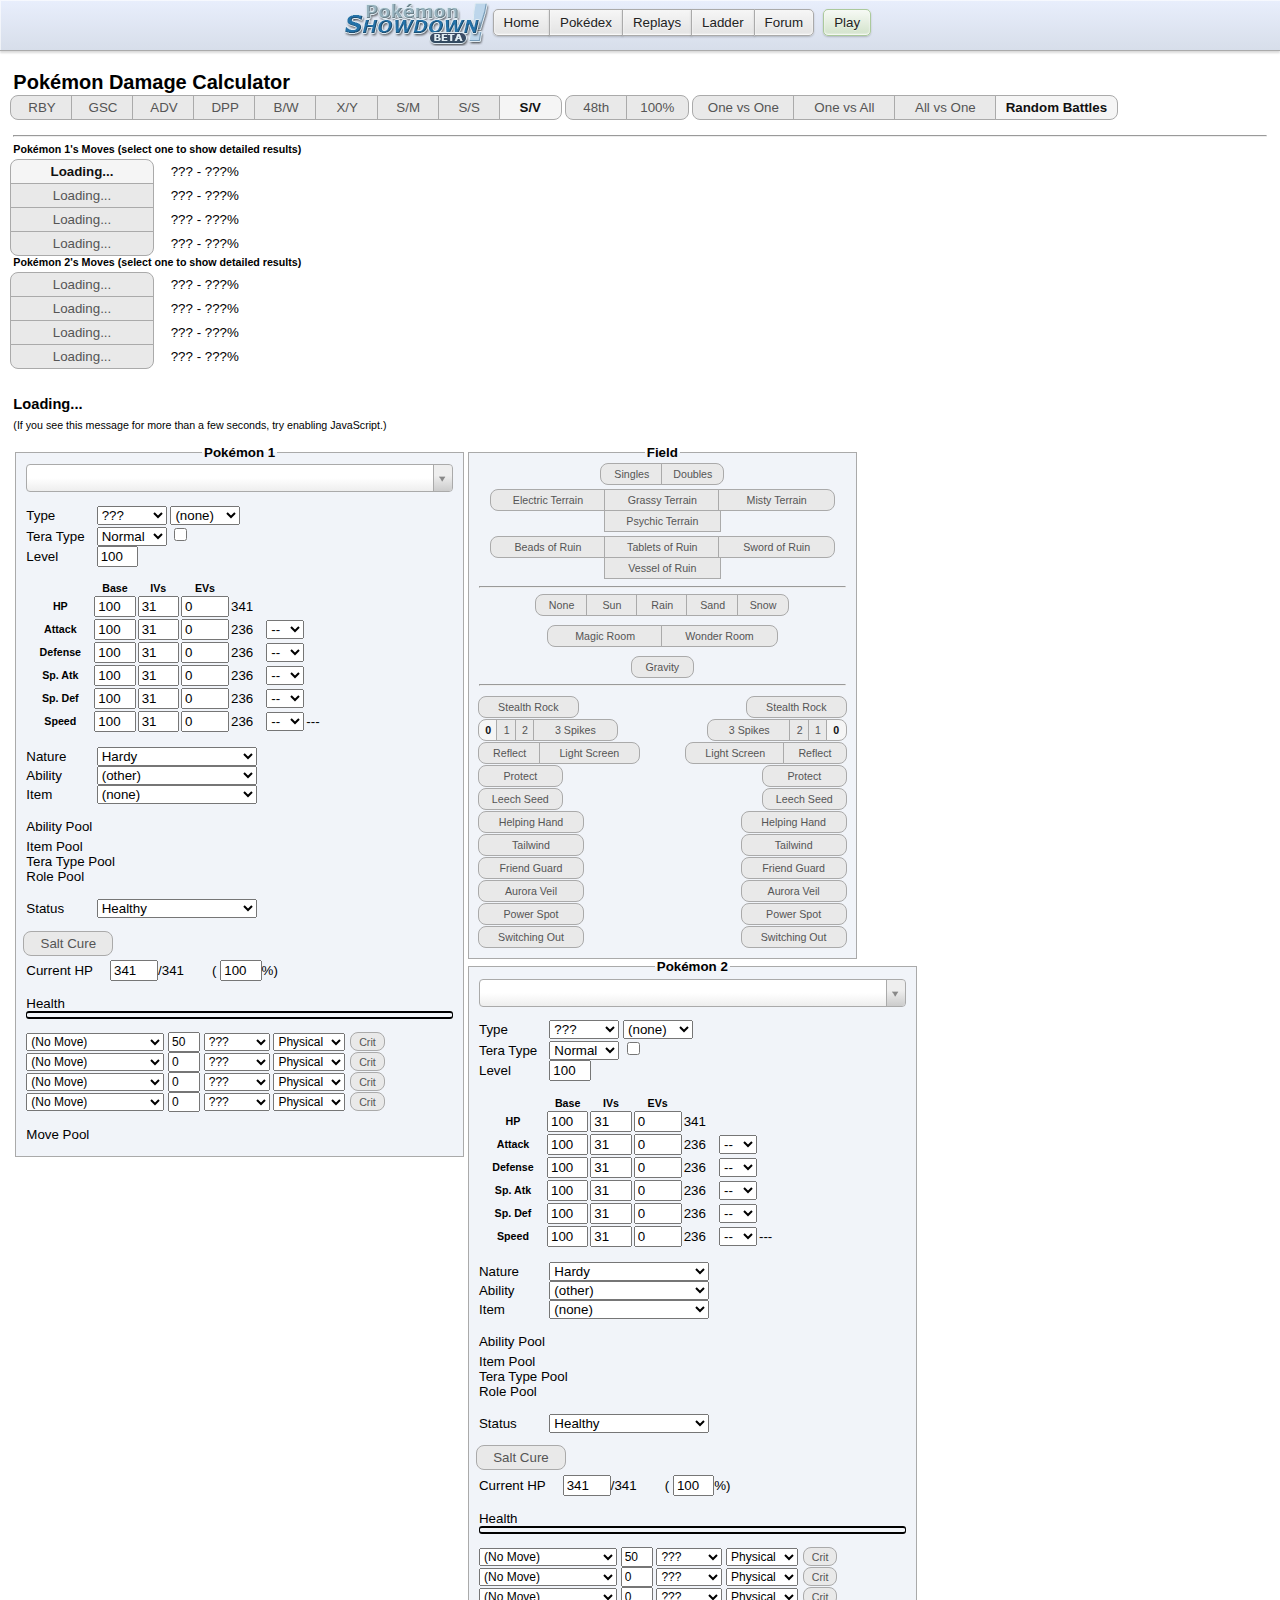
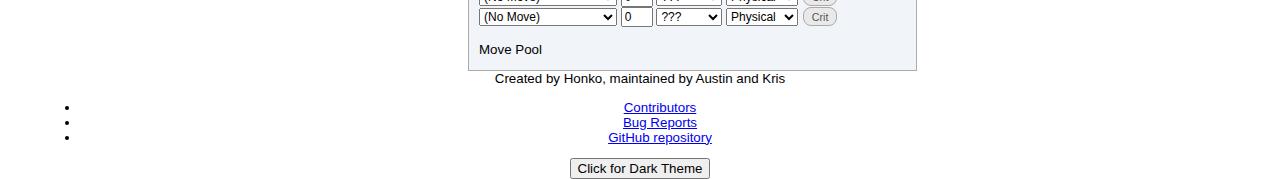
<file: randoms.template.html>
<!DOCTYPE html>
<html lang="en">

<head>
    <meta charset="UTF-8" />
    <title>Pok&eacute;mon Damage Calculator</title>
    <link type="text/css" rel="stylesheet" href="./js/vendor/select2/select2.css" />
    <link type="text/css" rel="stylesheet" href="./css/main.css?" />
    <link type="text/css" rel="stylesheet" href="./css/vendor/bootstrap.css" />
    <link type="text/css" rel="stylesheet" href="./css/dark-theme.css" id="dark-theme-styles">
    <!-- Global site tag (gtag.js) - Google Analytics -->
    <script async src="https://www.googletagmanager.com/gtag/js?id=UA-26211653-3"></script>
    <script>
        window.dataLayer = window.dataLayer || [];
        function gtag(){dataLayer.push(arguments);}
        gtag('js', new Date());

        gtag('config', 'UA-26211653-3');

        window.onerror = function(err, uri, line) {
            gtag('event', 'exception', {'description': uri + ':' + line + ': ' + err});
            return false;
        };
    </script>
    <!-- Immediately loads the dark theme in order to reduce FOIT -->
    <script>
        /*
        * localStorage will only store strings
        * This means that if it has the value 'false',
        * It will be truey and incorrectly cause the
        * dark theme to load.
        */
        if (localStorage.getItem('darkTheme') !== 'true') {
            document.getElementById('dark-theme-styles').disabled = true;
        }
    </script>
</head>

<body class="dark-theme">

<nav><div class="header"><div class="header-inner">
    <ul class="nav">
        <li><a class="button nav-first" href="//pokemonshowdown.com"><img src="./img/pokemonshowdownbeta.png" alt="Pok&eacute;mon Showdown! (beta)" /> Home</a></li>
        <li><a class="button" href="//dex.pokemonshowdown.com">Pok&eacute;dex</a></li>
        <li><a class="button" href="//replay.pokemonshowdown.com/">Replays</a></li>
        <li><a class="button" href="//pokemonshowdown.com/ladder/">Ladder</a></li>
        <li><a class="button nav-last" href="//pokemonshowdown.com/forums/">Forum</a></li>
    </ul>
    <ul class="nav nav-play">
        <li><a class="button greenbutton nav-first nav-last" href="//play.pokemonshowdown.com/">Play</a></li>
    </ul>
    <div style="clear:both"></div>
</div></div></nav>
<div class="wrapper">

    <span class="title-text main-title-text">Pok&eacute;mon Damage Calculator</span>
    <div aria-label="Settings" role="region">
        <span class="genSelection" aria-labelledby="selectGenInstruction" role="radiogroup" title="Select the generation.">
            <span class="visually-hidden" id="selectGenInstruction">Select the generation.</span>
            <input class="gen visually-hidden" type="radio" name="gen" value="1" id="gen1" /><label class="btn btn-small btn-left" for="gen1">RBY</label>
            <input class="gen visually-hidden" type="radio" name="gen" value="2" id="gen2" /><label class="btn btn-small btn-mid" for="gen2">GSC</label>
            <input class="gen visually-hidden" type="radio" name="gen" value="3" id="gen3" /><label class="btn btn-small btn-mid" for="gen3">ADV</label>
            <input class="gen visually-hidden" type="radio" name="gen" value="4" id="gen4" /><label class="btn btn-small btn-mid" for="gen4">DPP</label>
            <input class="gen visually-hidden" type="radio" name="gen" value="5" id="gen5" /><label class="btn btn-small btn-mid" for="gen5">B/W</label>
            <input class="gen visually-hidden" type="radio" name="gen" value="6" id="gen6" /><label class="btn btn-small btn-mid" for="gen6">X/Y</label>
            <input class="gen visually-hidden" type="radio" name="gen" value="7" id="gen7" /><label class="btn btn-small btn-mid" for="gen7">S/M</label>
			   <input class="gen visually-hidden" type="radio" name="gen" value="8" id="gen8" /><label class="btn btn-small btn-mid" for="gen8">S/S</label>
            <input class="gen visually-hidden" type="radio" name="gen" value="9" id="gen9" checked="checked" /><label class="btn btn-small btn-right" for="gen9">S/V</label>
        </span>
        <span class="notationSelection" aria-labelledby="selectNotationInstruction" role="radiogroup" title="Select the output notation.">
            <span class="visually-hidden" id="selectNotationInstruction">Select the output notation.</span>
            <input class="notation visually-hidden" type="radio" name="notation" id="pixels" value="px" /><label class="btn btn-small btn-left" for="pixels">48th</label>
            <input class="notation visually-hidden" type="radio" name="notation" id="percentage" value="%" /><label class="btn btn-small btn-right" for="percentage">100%</label>
        </span>
        <span class="modeSelection" aria-labelledby="selectModeInstruction" role="radiogroup" title="Select the calculator's mode of function.">
            <span class="visually-hidden" id="selectModeInstruction">Select the calculator's mode of function.</span>
            <input class="mode visually-hidden" type="radio" name="mode" id="one-vs-one" /><label class="btn btn-left btn-wide" for="one-vs-one">One vs One</label>
            <input class="mode visually-hidden" type="radio" name="mode" id="one-vs-all" /><label class="btn btn-mid btn-wide gen-specific g3 g4 g5 g6 g7 g8 g9" for="one-vs-all">One vs All</label>
            <input class="mode visually-hidden" type="radio" name="mode" id="all-vs-one" /><label class="btn btn-mid btn-wide gen-specific g3 g4 g5 g6 g7 g8 g9" for="all-vs-one">All vs One</label>
            <input class="mode visually-hidden" type="radio" name="mode" id="randoms" checked="checked" /><label class="btn btn-right btn-xwide" for="randoms">Random Battles</label>
        </span>
    </div>
    <hr />
    <div aria-label="Move selection" class="move-result-group" role="region" title="Select a move to show detailed results.">
        <div  aria-labelledby="resultHeaderL" class="move-result-subgroup" role="radiogroup">
            <div class="result-move-header"><span id="resultHeaderL">Pok&eacute;mon 1's Moves (select one to show detailed results)</span>
            </div>
            <div>
                <input class="result-move visually-hidden" type="radio" name="resultMove" id="resultMoveL1" checked="checked" aria-describedby="resultDamageL1" />
                <label class="btn btn-xxxwide btn-top" for="resultMoveL1">Loading...</label>
                <span id="resultDamageL1">??? - ???%</span>
            </div>
            <div>
                <input class="result-move visually-hidden" type="radio" name="resultMove" id="resultMoveL2" aria-describedby="resultDamageL2" />
                <label class="btn btn-xxxwide btn-mid" for="resultMoveL2">Loading...</label>
                <span id="resultDamageL2">??? - ???%</span>
            </div>
            <div>
                <input class="result-move visually-hidden" type="radio" name="resultMove" id="resultMoveL3" aria-describedby="resultDamageL3" />
                <label class="btn btn-xxxwide btn-mid" for="resultMoveL3">Loading...</label>
                <span id="resultDamageL3">??? - ???%</span>
            </div>
            <div>
                <input class="result-move visually-hidden" type="radio" name="resultMove" id="resultMoveL4" aria-describedby="resultDamageL4" />
                <label class="btn btn-xxxwide btn-bottom" for="resultMoveL4">Loading...</label>
                <span id="resultDamageL4">??? - ???%</span>
            </div>
        </div>
        <div aria-labelledby="resultHeaderR" class="move-result-subgroup" role="radiogroup">
            <div class="result-move-header"><span id="resultHeaderR">Pok&eacute;mon 2's Moves (select one to show detailed results)</span>
            </div>
            <div>
                <input class="result-move visually-hidden" type="radio" name="resultMove" id="resultMoveR1" aria-describedby="resultDamageR1" />
                <label class="btn btn-xxxwide btn-top" for="resultMoveR1">Loading...</label>
                <span id="resultDamageR1">??? - ???%</span>
            </div>
            <div>
                <input class="result-move visually-hidden" type="radio" name="resultMove" id="resultMoveR2" aria-describedby="resultDamageR2" />
                <label class="btn btn-xxxwide btn-mid" for="resultMoveR2">Loading...</label>
                <span id="resultDamageR2">??? - ???%</span>
            </div>
            <div>
                <input class="result-move visually-hidden" type="radio" name="resultMove" id="resultMoveR3" aria-describedby="resultDamageR3" />
                <label class="btn btn-xxxwide btn-mid" for="resultMoveR3">Loading...</label>
                <span id="resultDamageR3">??? - ???%</span>
            </div>
            <div>
                <input class="result-move visually-hidden" type="radio" name="resultMove" id="resultMoveR4" aria-describedby="resultDamageR4" />
                <label class="btn btn-xxxwide btn-bottom" for="resultMoveR4">Loading...</label>
                <span id="resultDamageR4">??? - ???%</span>
            </div>
        </div>
    </div>
    <div aria-label="Calculation results" class="main-result-group" role="region">
        <div class="big-text">
            <span id="mainResult" title="Click to copy.">Loading...</span>
            <div id="tooltipText">Copied</div>
        </div>
        <div class="small-text"><span id="damageValues">(If you see this message for more than a few seconds, try enabling JavaScript.)</span>
        </div>
    </div>

    <div aria-label="Pok&eacute;mon 1" class="panel" role="region">
        <fieldset class="poke-info" id="p1">
            <legend align="center">Pok&eacute;mon 1</legend>
            <input type="text" class="set-selector calc-trigger" />
            <span id="importedSetsOptions" style="width:auto; display:none">
                <input type="checkbox" id="importedSets" /> Only show imported sets <br />
                <button id="clearSets">Clear Custom Sets</button>
            </span>
            <div class="info-group top">
                <div>
                    <label>Type</label>
                    <select aria-label="type1" class="type1 terrain-trigger calc-trigger"></select>
                    <select aria-label="type2" class="type2 terrain-trigger calc-trigger"></select>
                </div>
                <div class="gen-specific g9">
                    <label>Tera Type</label>
                    <select class="teraType terrain-trigger calc-trigger"></select>
                    <input type="checkbox" title= "Has this Pok&eacute;mon terastalized?" class="teraToggle terrain-trigger calc-trigger">
                </div>
                <div class="hide">
                    <label>Forme</label>
                    <select class="forme calc-trigger"></select>
                </div>
                <div class="hide">
                    <label>Gender</label>
                    <select class="gender calc-trigger"><option></option><option selected="selected">Male</option><option>Female</option></select>
                </div>
                <div>
                    <label for="levelL1">Level</label>
                    <input class="level calc-trigger" id="levelL1" value="100" />
                </div>
                <div class="hide">
                    <label for="weightL1">Weight (kg)</label>
                    <input class="weight calc-trigger" id="weightL1" value="10.0" />
                </div>
            </div>
            <div class="info-group">
                <table>
                    <thead>
                        <tr>
                            <th></th>
                            <th scope="col">Base</th>
                            <th class="gen-specific g3 g4 g5 g6 g7 g8 g9" scope="col">IVs</th>
                            <th class="gen-specific g3 g4 g5 g6 g7 g8 g9" scope="col">EVs</th>
                            <th class="gen-specific g1 g2 hide" scope="col">DVs</th>
                            <th></th>
                            <th></th>
                        </tr>
                    </thead>
                    <tbody>
                        <tr class="hp">
                            <th scope="row">
                                <label>HP</label>
                            </th>
                            <td>
                                <input class="base calc-trigger" value="100" />
                            </td>
                            <td class="gen-specific g3 g4 g5 g6 g7 g8 g9">
                                <input class="ivs calc-trigger" value="31" />
                            </td>
                            <td class="gen-specific g3 g4 g5 g6 g7 g8 g9">
                                <input class="evs calc-trigger" type="number" min="0" max="252" step="4" value="0" />
                            </td>
                            <td class="gen-specific g1 g2 hide">
                                <input class="dvs calc-trigger" value="15" disabled="disabled" />
                            </td>
                            <td><span class="total">341</span>
                            </td>
                            <td></td>
                        </tr>
                        <tr class="at">
                            <th scope="row">
                                <label>Attack</label>
                            </th>
                            <td>
                                <input class="base calc-trigger" value="100" />
                            </td>
                            <td class="gen-specific g3 g4 g5 g6 g7 g8 g9">
                                <input class="ivs calc-trigger" value="31" />
                            </td>
                            <td class="gen-specific g3 g4 g5 g6 g7 g8 g9">
                                <input class="evs calc-trigger" type="number" min="0" max="252" step="4" value="0" />
                            </td>
                            <td class="gen-specific g1 g2 hide">
                                <input class="dvs calc-trigger" value="15" />
                            </td>
                            <td><span class="total">236</span>
                            </td>
                            <td>
                                <select class="boost calc-trigger">
                                    <option value="6">+6</option>
                                    <option value="5">+5</option>
                                    <option value="4">+4</option>
                                    <option value="3">+3</option>
                                    <option value="2">+2</option>
                                    <option value="1">+1</option>
                                    <option value="0" selected="selected">--</option>
                                    <option value="-1">-1</option>
                                    <option value="-2">-2</option>
                                    <option value="-3">-3</option>
                                    <option value="-4">-4</option>
                                    <option value="-5">-5</option>
                                    <option value="-6">-6</option>
                                </select>
                            </td>
                        </tr>
                        <tr class="df">
                            <th scope="row">
                                <label>Defense</label>
                            </th>
                            <td>
                                <input class="base calc-trigger" value="100" />
                            </td>
                            <td class="gen-specific g3 g4 g5 g6 g7 g8 g9">
                                <input class="ivs calc-trigger" value="31" />
                            </td>
                            <td class="gen-specific g3 g4 g5 g6 g7 g8 g9">
                                <input class="evs calc-trigger" type="number" min="0" max="252" step="4" value="0" />
                            </td>
                            <td class="gen-specific g1 g2 hide">
                                <input class="dvs calc-trigger" value="15" />
                            </td>
                            <td><span class="total">236</span>
                            </td>
                            <td>
                                <select class="boost calc-trigger">
                                    <option value="6">+6</option>
                                    <option value="5">+5</option>
                                    <option value="4">+4</option>
                                    <option value="3">+3</option>
                                    <option value="2">+2</option>
                                    <option value="1">+1</option>
                                    <option value="0" selected="selected">--</option>
                                    <option value="-1">-1</option>
                                    <option value="-2">-2</option>
                                    <option value="-3">-3</option>
                                    <option value="-4">-4</option>
                                    <option value="-5">-5</option>
                                    <option value="-6">-6</option>
                                </select>
                            </td>
                        </tr>
                        <tr class="sa gen-specific g2 g3 g4 g5 g6 g7 g8 g9">
                            <th scope="row">
                                <label>Sp. Atk</label>
                            </th>
                            <td>
                                <input class="base calc-trigger" value="100" />
                            </td>
                            <td class="gen-specific g3 g4 g5 g6 g7 g8 g9">
                                <input class="ivs calc-trigger" value="31" />
                            </td>
                            <td class="gen-specific g3 g4 g5 g6 g7 g8 g9">
                                <input class="evs calc-trigger" type="number" min="0" max="252" step="4" value="0" />
                            </td>
                            <td class="gen-specific g1 g2 hide">
                                <input class="dvs calc-trigger" value="15" />
                            </td>
                            <td><span class="total">236</span>
                            </td>
                            <td>
                                <select class="boost calc-trigger">
                                    <option value="6">+6</option>
                                    <option value="5">+5</option>
                                    <option value="4">+4</option>
                                    <option value="3">+3</option>
                                    <option value="2">+2</option>
                                    <option value="1">+1</option>
                                    <option value="0" selected="selected">--</option>
                                    <option value="-1">-1</option>
                                    <option value="-2">-2</option>
                                    <option value="-3">-3</option>
                                    <option value="-4">-4</option>
                                    <option value="-5">-5</option>
                                    <option value="-6">-6</option>
                                </select>
                            </td>
                        </tr>
                        <tr class="sd gen-specific g2 g3 g4 g5 g6 g7 g8 g9">
                            <th scope="row">
                                <label>Sp. Def</label>
                            </th>
                            <td>
                                <input class="base calc-trigger" value="100" />
                            </td>
                            <td class="gen-specific g3 g4 g5 g6 g7 g8 g9">
                                <input class="ivs calc-trigger" value="31" />
                            </td>
                            <td class="gen-specific g3 g4 g5 g6 g7 g8 g9">
                                <input class="evs calc-trigger" type="number" min="0" max="252" step="4" value="0" />
                            </td>
                            <td class="gen-specific g1 g2 hide">
                                <input class="dvs calc-trigger" value="15" disabled="disabled" />
                            </td>
                            <td><span class="total">236</span>
                            </td>
                            <td>
                                <select class="boost calc-trigger">
                                    <option value="6">+6</option>
                                    <option value="5">+5</option>
                                    <option value="4">+4</option>
                                    <option value="3">+3</option>
                                    <option value="2">+2</option>
                                    <option value="1">+1</option>
                                    <option value="0" selected="selected">--</option>
                                    <option value="-1">-1</option>
                                    <option value="-2">-2</option>
                                    <option value="-3">-3</option>
                                    <option value="-4">-4</option>
                                    <option value="-5">-5</option>
                                    <option value="-6">-6</option>
                                </select>
                            </td>
                        </tr>
                        <tr class="sl gen-specific g1 hide">
                            <th scope="row">
                                <label>Special</label>
                            </th>
                            <td>
                                <input class="base calc-trigger" value="100" />
                            </td>
                            <td>
                                <input class="dvs calc-trigger" value="15" />
                            </td>
                            <td><span class="total">236</span>
                            </td>
                            <td>
                                <select class="boost calc-trigger">
                                    <option value="6">+6</option>
                                    <option value="5">+5</option>
                                    <option value="4">+4</option>
                                    <option value="3">+3</option>
                                    <option value="2">+2</option>
                                    <option value="1">+1</option>
                                    <option value="0" selected="selected">--</option>
                                    <option value="-1">-1</option>
                                    <option value="-2">-2</option>
                                    <option value="-3">-3</option>
                                    <option value="-4">-4</option>
                                    <option value="-5">-5</option>
                                    <option value="-6">-6</option>
                                </select>
                            </td>
                        </tr>
                        <tr class="sp">
                            <th scope="row">
                                <label>Speed</label>
                            </th>
                            <td>
                                <input class="base calc-trigger" value="100" />
                            </td>
                            <td class="gen-specific g3 g4 g5 g6 g7 g8 g9">
                                <input class="ivs calc-trigger" value="31" />
                            </td>
                            <td class="gen-specific g3 g4 g5 g6 g7 g8 g9">
                                <input class="evs calc-trigger" type="number" min="0" max="252" step="4" value="0" />
                            </td>
                            <td class="gen-specific g1 g2 hide">
                                <input class="dvs calc-trigger" value="15" />
                            </td>
                            <td><span class="total">236</span>
                            </td>
                            <td>
                                <select class="boost calc-trigger">
                                    <option value="6">+6</option>
                                    <option value="5">+5</option>
                                    <option value="4">+4</option>
                                    <option value="3">+3</option>
                                    <option value="2">+2</option>
                                    <option value="1">+1</option>
                                    <option value="0" selected="selected">--</option>
                                    <option value="-1">-1</option>
                                    <option value="-2">-2</option>
                                    <option value="-3">-3</option>
                                    <option value="-4">-4</option>
                                    <option value="-5">-5</option>
                                    <option value="-6">-6</option>
                                </select>
                            </td>
                            <td><span class="totalMod">---</span>
                            </td>
                        </tr>
                    </tbody>
                </table>
            </div>
            <div class="info-group info-selectors">
                <div class="gen-specific g3 g4 g5 g6 g7 g8 g9">
                    <label for="natureL1">Nature</label>
                    <select class="nature calc-trigger" id="natureL1">
                        <option value="Adamant">Adamant (+Atk, -SpA)</option>
                        <option value="Bashful">Bashful</option>
                        <option value="Bold">Bold (+Def, -Atk)</option>
                        <option value="Brave">Brave (+Atk, -Spe)</option>
                        <option value="Calm">Calm (+SpD, -Atk)</option>
                        <option value="Careful">Careful (+SpD, -SpA)</option>
                        <option value="Docile">Docile</option>
                        <option value="Gentle">Gentle (+SpD, -Def)</option>
                        <option value="Hardy" selected="selected">Hardy</option>
                        <option value="Hasty">Hasty (+Spe, -Def)</option>
                        <option value="Impish">Impish (+Def, -SpA)</option>
                        <option value="Jolly">Jolly (+Spe, -SpA)</option>
                        <option value="Lax">Lax (+Def, -SpD)</option>
                        <option value="Lonely">Lonely (+Atk, -Def)</option>
                        <option value="Mild">Mild (+SpA, -Def)</option>
                        <option value="Modest">Modest (+SpA, -Atk)</option>
                        <option value="Naive">Naive (+Spe, -SpD)</option>
                        <option value="Naughty">Naughty (+Atk, -SpD)</option>
                        <option value="Quiet">Quiet (+SpA, -Spe)</option>
                        <option value="Quirky">Quirky</option>
                        <option value="Rash">Rash (+SpA, -SpD)</option>
                        <option value="Relaxed">Relaxed (+Def, -Spe)</option>
                        <option value="Sassy">Sassy (+SpD, -Spe)</option>
                        <option value="Serious">Serious</option>
                        <option value="Timid">Timid (+Spe, -Atk)</option>
                    </select>
                </div>
                <div class="gen-specific g3 g4 g5 g6 g7 g8 g9">
                    <label for="abilityL1">Ability</label>
                    <select class="ability terrain-trigger calc-trigger" id="abilityL1"></select>
                    <input hidden type="checkbox" title= "Is this ability active?" class="abilityToggle calc-trigger">
                    <select hidden aria-label="Allies fainted" class="alliesFainted calc-trigger">
                        <option value="0">Zero allies fainted</option>
                        <option value="1">One ally fainted</option>
                        <option value="2">Two allies fainted</option>
                        <option value="3">Three allies fainted</option>
                        <option value="4">Four allies fainted</option>
                        <option value="5">Five allies fainted</option>
                    </select>
                    <select hidden aria-label="Boosted Stat" title="What stat is boosted by this ability?" class="boostedStat calc-trigger">
                        <option value="auto">Auto-Select</option>
                        <option value="">Inactive</option>
                        <option value="atk">Attack</option>
                        <option value="def">Defense</option>
                        <option value="spa">Special Attack</option>
                        <option value="spd">Special Defense</option>
                        <option value="spe">Speed</option>
                    </select>
                </div>
                <div class="gen-specific g2 g3 g4 g5 g6 g7 g8 g9">
                    <label for="itemL1">Item</label>
                    <select class="item terrain-trigger calc-trigger" id="itemL1"></select>
                </div>
                <div class="pool">
                    <div class="ability-pool gen-specific g3 g4 g5 g6 g7 g8 g9">
                        <div>Ability Pool</div>
                        <small class="extraSetAbilities"></small>
                    </div>
                    <div class="item-pool gen-specific g2 g3 g4 g5 g6 g7 g8 g9">
                        <div>Item Pool</div>
                        <small class="extraSetItems"></small>
                    </div>
                    <div class="tera-type-pool gen-specific g9">
                        <div>Tera Type Pool</div>
                        <small class="extraSetTeraTypes"></small>
                    </div>
                    <div class="role-pool gen-specific g4 g5 g6 g7 g9">
                        <div>Role Pool</div>
                        <small class="extraSetRoles"></small>
                    </div>
                </div>
                <div>
                    <label for="statusL1">Status</label>
                    <select class="status calc-trigger" id="statusL1">
                        <option value="Healthy">Healthy</option>
                        <option value="Poisoned">Poisoned</option>
                        <option value="Badly Poisoned">Badly Poisoned</option>
                        <option value="Burned">Burned</option>
                        <option value="Paralyzed">Paralyzed</option>
                        <option value="Asleep">Asleep</option>
                        <option value="Frozen">Frozen</option>
                    </select>
                    <select aria-label="Toxic counter" class="toxic-counter calc-trigger hide">
                        <option value="1">1/16</option>
                        <option value="2">2/16</option>
                        <option value="3">3/16</option>
                        <option value="4">4/16</option>
                        <option value="5">5/16</option>
                        <option value="6">6/16</option>
                        <option value="7">7/16</option>
                        <option value="8">8/16</option>
                        <option value="9">9/16</option>
                        <option value="10">10/16</option>
                        <option value="11">11/16</option>
                        <option value="12">12/16</option>
                        <option value="13">13/16</option>
                        <option value="14">14/16</option>
                        <option value="15">15/16</option>
                    </select>
                </div>
            </div>
            <div class="info-group gen-specific g9">
                <div class="left" title="Has this Pok&eacute;mon been cured with Salt Cure?">
                    <div hidden id="selectRevealInstruction">Has this Pok&eacute;mon been cured with Salt Cure?</div>
                    <input aria-describedby="selectRevealInstruction" class="visually-hidden saltcure calc-trigger" type="checkbox" id="cureL" />
                    <label class="btn btn-xxwide" for="cureL">Salt Cure</label>
                </div>
                <br />
            </div>
            <div class="info-group">
                <label for="currentHpL1">Current HP</label>
                <input class="current-hp calc-trigger" id="currentHpL1" value="341" />/<span class="max-hp">341</span> (
                <input class="percent-hp calc-trigger" value="100" />%)
					 <input class="visually-hidden max calc-trigger btn-input" type="checkbox" id="maxL" />
					 <label class="btn btn-xwide gen-specific g8 hide" for="maxL"
					 title="Use the corresponding Max Move?">Dynamax</label>
					 <br />
                <br />
                Health <div class="hpbar"></div>
            </div>
            <div hidden id="criticalHitInstruction">Force this attack to be a critical hit?</div>
            <div hidden id="zMoveInstruction">Make this attack a Z-move?</div>
            <div hidden id="stellarBoostInstruction">Make this attack Stellar boosted?</div>
            <div class="move1">
                <select class="move-selector calc-trigger small-select"></select>
                <input class="move-bp calc-trigger" value="50" />
                <select class="move-type calc-trigger"></select>
                <select class="move-cat calc-trigger gen-specific g4 g5 g6 g7 g8 g9">
                    <option value="Physical">Physical</option>
                    <option value="Special">Special</option>
                </select>
                <input aria-describedby="criticalHitInstruction" class="move-crit calc-trigger visually-hidden" type="checkbox" id="critL1" />
                <label class="btn crit-btn" for="critL1" title="Force this attack to be a critical hit?">Crit</label>
                <input aria-describedby="zMoveInstruction" class="move-z calc-trigger visually-hidden" type="checkbox" id="zL1"/>
                <label class="btn z-btn gen-specific g7 hide" for="zL1" title="Make this attack a Z-move?">Z</label>
                <input aria-describedby="stellarBoostInstruction" class="move-stellar calc-trigger visually-hidden" type="checkbox" id="stellarL1" />
                <label class="stellar-btn btn" style="display: none;" for="stellarL1" title="Make this attack Stellar boosted?">Stellar</label>
                <select class="move-hits calc-trigger hide">
                    <option value="2">2 hits</option>
                    <option value="3">3 hits</option>
                    <option value="4">4 hits</option>
                    <option value="5">5 hits</option>
                </select>
                <select class="stat-drops calc-trigger hide" title="How many times was this move used in a row?">>
                    <option value="1">Once</option>
                    <option value="2">Twice</option>
                    <option value="3">3 times</option>
                    <option value="4">4 times</option>
                    <option value="5">5 times</option>
                </select>
                <select class="metronome calc-trigger hide" title="How many times was this move successfully and consecutively used while holding Metronome before this turn?">
                    <option value="0">Never</option>
                    <option value="1">Once</option>
                    <option value="2">Twice</option>
                    <option value="3">3 times</option>
                    <option value="4">4 times</option>
                    <option value="5">5 times</option>
                </select>
            </div>
            <div class="move2">
                <select class="move-selector calc-trigger small-select"></select>
                <input class="move-bp calc-trigger" value="0" />
                <select class="move-type calc-trigger"></select>
                <select class="move-cat calc-trigger gen-specific g4 g5 g6 g7 g8 g9">
                    <option value="Physical">Physical</option>
                    <option value="Special">Special</option>
                </select>
                <input aria-describedby="criticalHitInstruction" class="move-crit calc-trigger visually-hidden" type="checkbox" id="critL2" />
                <label class="btn crit-btn" for="critL2" title="Force this attack to be a critical hit?">Crit</label>
                <input aria-describedby="zMoveInstruction" class="move-z calc-trigger visually-hidden" type="checkbox" id="zL2"/>
                <label class="btn z-btn gen-specific g7 hide" for="zL2" title="Make this attack a Z-move?">Z</label>
                <input aria-describedby="stellarBoostInstruction" class="move-stellar calc-trigger visually-hidden" type="checkbox" id="stellarL2" />
                <label class="stellar-btn btn" style="display: none;" for="stellarL2" title="Make this attack Stellar boosted?">Stellar</label>
                <select class="move-hits calc-trigger hide">
                    <option value="2">2 hits</option>
                    <option value="3">3 hits</option>
                    <option value="4">4 hits</option>
                    <option value="5">5 hits</option>
                </select>
                <select class="stat-drops calc-trigger hide" title="How many times was this move used in a row?">>
                    <option value="1">Once</option>
                    <option value="2">Twice</option>
                    <option value="3">3 times</option>
                    <option value="4">4 times</option>
                    <option value="5">5 times</option>
                </select>
                <select class="metronome calc-trigger hide" title="How many times was this move successfully and consecutively used while holding Metronome before this turn?">
                    <option value="0">Never</option>
                    <option value="1">Once</option>
                    <option value="2">Twice</option>
                    <option value="3">3 times</option>
                    <option value="4">4 times</option>
                    <option value="5">5 times</option>
                </select>
            </div>
            <div class="move3">
                <select class="move-selector calc-trigger small-select"></select>
                <input class="move-bp calc-trigger" value="0" />
                <select class="move-type calc-trigger"></select>
                <select class="move-cat calc-trigger gen-specific g4 g5 g6 g7 g8 g9">
                    <option value="Physical">Physical</option>
                    <option value="Special">Special</option>
                </select>
                <input aria-describedby="criticalHitInstruction" class="move-crit calc-trigger visually-hidden" type="checkbox" id="critL3" />
                <label class="btn crit-btn" for="critL3" title="Force this attack to be a critical hit?">Crit</label>
                <input aria-describedby="zMoveInstruction" class="move-z calc-trigger visually-hidden" type="checkbox" id="zL3"/>
                <label class="btn z-btn gen-specific g7 hide" for="zL3" title="Make this attack a Z-move?">Z</label>
                <input aria-describedby="stellarBoostInstruction" class="move-stellar calc-trigger visually-hidden" type="checkbox" id="stellarL3" />
                <label class="stellar-btn btn" style="display: none;" for="stellarL3" title="Make this attack Stellar boosted?">Stellar</label>
                <select class="move-hits calc-trigger hide">
                    <option value="2">2 hits</option>
                    <option value="3">3 hits</option>
                    <option value="4">4 hits</option>
                    <option value="5">5 hits</option>
                </select>
                <select class="stat-drops calc-trigger hide" title="How many times was this move used in a row?">>
                    <option value="1">Once</option>
                    <option value="2">Twice</option>
                    <option value="3">3 times</option>
                    <option value="4">4 times</option>
                    <option value="5">5 times</option>
                </select>
                <select class="metronome calc-trigger hide" title="How many times was this move successfully and consecutively used while holding Metronome before this turn?">
                    <option value="0">Never</option>
                    <option value="1">Once</option>
                    <option value="2">Twice</option>
                    <option value="3">3 times</option>
                    <option value="4">4 times</option>
                    <option value="5">5 times</option>
                </select>
            </div>
            <div class="move4">
                <select class="move-selector calc-trigger small-select"></select>
                <input class="move-bp calc-trigger" value="0" />
                <select class="move-type calc-trigger"></select>
                <select class="move-cat calc-trigger gen-specific g4 g5 g6 g7 g8 g9">
                    <option value="Physical">Physical</option>
                    <option value="Special">Special</option>
                </select>
                <input aria-describedby="criticalHitInstruction" class="move-crit calc-trigger visually-hidden" type="checkbox" id="critL4" />
                <label class="btn crit-btn" for="critL4" title="Force this attack to be a critical hit?">Crit</label>
                <input aria-describedby="zMoveInstruction" class="move-z calc-trigger visually-hidden" type="checkbox" id="zL4"/>
                <label class="btn z-btn gen-specific g7 hide" for="zL4" title="Make this attack a Z-move?">Z</label>
                <input aria-describedby="stellarBoostInstruction" class="move-stellar calc-trigger visually-hidden" type="checkbox" id="stellarL4" />
                <label class="stellar-btn btn" style="display: none;" for="stellarL4" title="Make this attack Stellar boosted?">Stellar</label>
                <select class="move-hits calc-trigger hide">
                    <option value="2">2 hits</option>
                    <option value="3">3 hits</option>
                    <option value="4">4 hits</option>
                    <option value="5">5 hits</option>
                </select>
                <select class="stat-drops calc-trigger hide" title="How many times was this move used in a row?">>
                    <option value="1">Once</option>
                    <option value="2">Twice</option>
                    <option value="3">3 times</option>
                    <option value="4">4 times</option>
                    <option value="5">5 times</option>
                </select>
                <select class="metronome calc-trigger hide" title="How many times was this move successfully and consecutively used while holding Metronome before this turn?">
                    <option value="0">Never</option>
                    <option value="1">Once</option>
                    <option value="2">Twice</option>
                    <option value="3">3 times</option>
                    <option value="4">4 times</option>
                    <option value="5">5 times</option>
                </select>
            </div>
            <div class="pool move-pool gen-specific g1 g2 g3 g4 g5 g6 g7 g8 g9">
                <div>Move Pool</div>
                <small class="extraSetMoves"></small>
            </div>
        </fieldset>
    </div>

    <div class="panel">
        <div aria-label="Field information" role="region">
            <fieldset class="field-info">
                <legend align="center">Field</legend>
                <div aria-labelledby="selectBattleFormatInstruction" class="gen-specific g3 g4 g5 g6 g7 g8 g9" role="radiogroup" style="width: 10.6em; margin: 0 auto 5px;" title="Select the battle format.">
                    <span class="visually-hidden" id="selectBattleFormatInstruction">Select the battle format.</span>
                    <input class="visually-hidden calc-trigger" type="radio" name="format" value="Singles" id="singles-format" />
                    <label class="btn btn-left" for="singles-format">Singles</label>
                    <input class="visually-hidden calc-trigger" type="radio" name="format" value="Doubles" id="doubles-format" />
                    <label class="btn btn-right" for="doubles-format">Doubles</label>
                </div>
                <div aria-labelledby="selectTerrainInstruction" class="gen-specific g6 hide" role="group" title="Select the current terrain.">
                    <span class="visually-hidden" id="selectTerrainInstruction">Select the current terrain.</span>
                    <input class="visually-hidden terrain-trigger calc-trigger" type="checkbox" name="terrain" value="Electric" id="electric" /><label class="btn btn-xxxwide btn-left" for="electric">Electric Terrain</label>
                    <input class="visually-hidden terrain-trigger calc-trigger" type="checkbox" name="terrain" value="Grassy" id="grassy" /><label class="btn btn-xxxwide btn-mid" for="grassy">Grassy Terrain</label>
                    <input class="visually-hidden terrain-trigger calc-trigger" type="checkbox" name="terrain" value="Misty" id="misty" /><label class="btn btn-xxxwide btn-right" for="misty">Misty Terrain</label>
                </div>
                <div aria-labelledby="selectTerrainInstruction" class="gen-specific g7 g8 g9" role="group" title="Select the current terrain.">
                    <span class="visually-hidden" id="selectTerrainInstruction">Select the current terrain.</span>
                    <input class="visually-hidden terrain-trigger calc-trigger" type="checkbox" name="terrain" value="Electric" id="electric" /><label class="btn btn-xxxwide btn-left" for="electric">Electric Terrain</label>
                    <input class="visually-hidden terrain-trigger calc-trigger" type="checkbox" name="terrain" value="Grassy" id="grassy" /><label class="btn btn-xxxwide btn-mid" for="grassy">Grassy Terrain</label>
                    <input class="visually-hidden terrain-trigger calc-trigger" type="checkbox" name="terrain" value="Misty" id="misty" /><label class="btn btn-xxxwide btn-right" for="misty">Misty Terrain</label>
                    <input class="visually-hidden terrain-trigger calc-trigger" type="checkbox" name="terrain" value="Psychic" id="psychic" /><label class="btn btn-xxxwide btn-mid" for="psychic">Psychic Terrain</label>
					 </div>
					 <div aria-labelledby="selectRuinInstruction" class="gen-specific g9 format-specific doubles" role="group" style="margin: 5px auto auto;" title="Select the ruin abilities from other Pok&eacute;mon on the field.">
                    <span class="visually-hidden" id="selectRuinInstruction">Select the active Ruin abilities from other Poke&eacute;mon on the field.</span>
                    <input class="visually-hidden calc-trigger" type="checkbox" name="ruin" value="Beads" id="beads" />
						  <label class="btn btn-xxxwide btn-left" for="beads">Beads of Ruin</label>
                    <input class="visually-hidden calc-trigger" type="checkbox" name="ruin" value="Tablets" id="tablets" />
						  <label class="btn btn-xxxwide btn-mid" for="tablets">Tablets of Ruin</label>
                    <input class="visually-hidden calc-trigger" type="checkbox" name="ruin" value="Sword" id="sword" />
						  <label class="btn btn-xxxwide btn-right" for="sword">Sword of Ruin</label>
                    <input class="visually-hidden calc-trigger" type="checkbox" name="ruin" value="Vessel" id="vessel" />
						  <label class="btn btn-xxxwide btn-mid" for="vessel">Vessel of Ruin</label>
                </div>
                <hr class="gen-specific g6 g7 g8 g9" />
                <div aria-labelledby="selectWeatherInstruction" role="radiogroup">
                    <span class="visually-hidden" id="selectWeatherInstruction">Select the current weather condition.</span>
                    <div  class="gen-specific g3 g4 g5 g6 g7 g8 hide" style="width: 22.2em; margin: 5px auto;" title="Select the current weather condition.">
                        <input class="visually-hidden calc-trigger" type="radio" name="weather" value="" id="clear" checked="checked" />
                        <label class="btn btn-small btn-left" for="clear">None</label>
                        <input class="visually-hidden calc-trigger" type="radio" name="weather" value="Sun" id="sun" />
                        <label class="btn btn-small btn-mid" for="sun">Sun</label>
                        <input class="visually-hidden calc-trigger" type="radio" name="weather" value="Rain" id="rain" />
                        <label class="btn btn-small btn-mid" for="rain">Rain</label>
                        <input class="visually-hidden calc-trigger" type="radio" name="weather" value="Sand" id="sand" />
                        <label class="btn btn-small btn-mid" for="sand">Sand</label>
                        <input class="visually-hidden calc-trigger" type="radio" name="weather" value="Hail" id="hail" />
                        <label class="btn btn-small btn-right" for="hail">Hail</label>
                    </div>
                    <div  class="gen-specific g9" style="width: 22.2em; margin: 5px auto;" title="Select the current weather condition.">
                        <input class="visually-hidden calc-trigger" type="radio" name="weather" value="" id="clear" checked="checked" />
                        <label class="btn btn-small btn-left" for="clear">None</label>
                        <input class="visually-hidden calc-trigger" type="radio" name="weather" value="Sun" id="sun" />
                        <label class="btn btn-small btn-mid" for="sun">Sun</label>
                        <input class="visually-hidden calc-trigger" type="radio" name="weather" value="Rain" id="rain" />
                        <label class="btn btn-small btn-mid" for="rain">Rain</label>
                        <input class="visually-hidden calc-trigger" type="radio" name="weather" value="Sand" id="sand" />
                        <label class="btn btn-small btn-mid" for="sand">Sand</label>
                        <input class="visually-hidden calc-trigger" type="radio" name="weather" value="Snow" id="snow" />
                        <label class="btn btn-small btn-right" for="snow">Snow</label>
                    </div>
                    <div class="gen-specific g6 g7 hide" title="Select the current weather condition.">
                        <input class="visually-hidden calc-trigger" type="radio" name="weather" value="Harsh Sunshine" id="harsh-sunshine" />
                        <label class="btn btn-xxxwide btn-left" for="harsh-sunshine">Harsh Sunshine</label>
                        <input class="visually-hidden calc-trigger" type="radio" name="weather" value="Heavy Rain" id="heavy-rain" />
                        <label class="btn btn-xxxwide btn-mid" for="heavy-rain">Heavy Rain</label>
                        <input class="visually-hidden calc-trigger" type="radio" name="weather" value="Strong Winds" id="strong-winds" />
                        <label class="btn btn-xxxwide btn-right" for="strong-winds">Strong Winds</label>
                    </div>
                  </div>
                <div aria-labelledby="selectGscWeatherInstruction" class="gen-specific g2 hide" role="radiogroup" style="width: 17.8em; margin: 0 auto 5px;" title="Select the current weather condition.">
                    <span class="visually-hidden" id="selectGscWeatherInstruction">Select the current weather condition.</span>
                    <input class="visually-hidden calc-trigger" type="radio" name="gscWeather" value="" id="gscClear" checked="checked" />
                    <label class="btn btn-small btn-left" for="gscClear">None</label>
                    <input class="visually-hidden calc-trigger" type="radio" name="gscWeather" value="Sun" id="gscSun" />
                    <label class="btn btn-small btn-mid" for="gscSun">Sun</label>
                    <input class="visually-hidden calc-trigger" type="radio" name="gscWeather" value="Rain" id="gscRain" />
                    <label class="btn btn-small btn-mid" for="gscRain">Rain</label>
                    <input class="visually-hidden calc-trigger" type="radio" name="gscWeather" value="Sand" id="gscSand" />
                    <label class="btn btn-small btn-right" for="gscSand">Sand</label>
                </div>
                <div class="gen-specific g5 g6 g7 g8 g9" style="width: 22.2em; margin: 5px auto; display: inline-block;">
                    <span hidden id="magicRoomInstruction">Is Magic Room in effect?</span>
                    <span hidden id="wonderRoomInstruction">Is Wonder Room in effect?</span>
                    <input aria-describedby="magicRoomInstruction" class="visually-hidden calc-trigger" type="checkbox" id="magicroom" />
                    <label class="btn btn-xxxwide btn-left" for="magicroom">Magic Room</label>
                    <input aria-describedby="wonderRoomInstruction" class="visually-hidden calc-trigger" type="checkbox" id="wonderroom" />
                    <label class="btn btn-xxxwide btn-right" for="wonderroom">Wonder Room</label>
                </div>
                <div class="gen-specific g4 g5 g6 g7 g8 g9" style="width: 5.3em; margin: 5px auto;" title="Is gravity in effect?">
                    <span hidden id="gravityInstruction">Is gravity in effect?</span>
                    <input aria-describedby="gravityInstruction" class="visually-hidden calc-trigger" type="checkbox" id="gravity" />
                    <label class="btn" for="gravity">Gravity</label>
                </div>
                <hr class="gen-specific g2 g3 g4 g5 g6 g7 g8 g9" />
                <table class="field">
                    <thead>
                        <tr>
                            <th scope="col"><div class="visually-hidden">Pok&eacute;mon 1's side</div></th>
                            <th scope="col"><div class="visually-hidden">Pok&eacute;mon 2's side</div></th>
                        </tr>
                    </thead>
                    <tbody>
                        <tr class="gen-specific g4 g5 g6 g7 g8 g9">
                            <div hidden id="selectStealthRockInstruction">Is Stealth Rock affecting this side of the field?</div>
                            <td><div class="left" title="Is Stealth Rock affecting this side of the field?">
                                <input aria-describedby="selectStealthRockInstruction" class="visually-hidden calc-trigger" type="checkbox" id="srL" />
                                <label class="btn btn-xwide" for="srL">Stealth Rock</label>
                            </div></td>
                            <td><div class="right" title="Is Stealth Rock affecting this side of the field?">
                                <input aria-describedby="selectStealthRockInstruction" class="visually-hidden calc-trigger" type="checkbox" id="srR" />
                                <label class="btn btn-xwide" for="srR">Stealth Rock</label>
                            </div></td>
                        </tr>
                        <tr class="gen-specific g8 hide">
                            <div hidden id="selectSteelsurgeInstruction">Is Steelsurge affecting this side of the field?</div>
                            <td><div class="left" title="Is Steelsurge affecting this side of the field?">
                                <input aria-describedby="selectSteelsurgeInstruction" class="visually-hidden calc-trigger" type="checkbox" id="steelsurgeL" />
                                <label class="btn btn-xwide" for="steelsurgeL">Steelsurge</label>
                            </div></td>
                            <td><div class="right" title="Is Steelsurge affecting this side of the field?">
                                <input aria-describedby="selectSteelsurgeInstruction" class="visually-hidden calc-trigger" type="checkbox" id="steelsurgeR" />
                                <label class="btn btn-xwide" for="steelsurgeR">Steelsurge</label>
                            </div></td>
                        </tr>
                        <tr class="gen-specific g3 g4 g5 g6 g7 g8 g9">
                            <div hidden id="selectSpikeInstruction">Are there Spikes on this side of the field?</div>
                            <td><div aria-labelledby="selectSpikeInstruction" class="left" role="radiogroup" title="Are there Spikes on this side of the field?">
                                <input class="visually-hidden calc-trigger" type="radio" name="spikesL" value="0" id="spikesL0" checked="checked" />
                                <label class="btn btn-xsmall btn-left" for="spikesL0">0</label>
                                <input class="visually-hidden calc-trigger" type="radio" name="spikesL" value="1" id="spikesL1" />
                                <label class="btn btn-xsmall btn-mid" for="spikesL1">1</label>
                                <input class="visually-hidden calc-trigger" type="radio" name="spikesL" value="2" id="spikesL2" />
                                <label class="btn btn-xsmall btn-mid" for="spikesL2">2</label>
                                <input class="visually-hidden calc-trigger" type="radio" name="spikesL" value="3" id="spikesL3" />
                                <label class="btn btn-wide btn-right" for="spikesL3">3 Spikes</label>
                            </div></td>
                            <td><div aria-labelledby="selectSpikeInstruction" class="right" role="radiogroup" title="Are there Spikes on this side of the field?">
                                <input class="visually-hidden calc-trigger" type="radio" name="spikesR" value="3" id="spikesR3" />
                                <label class="btn btn-wide btn-left" for="spikesR3">3 Spikes</label>
                                <input class="visually-hidden calc-trigger" type="radio" name="spikesR" value="2" id="spikesR2" />
                                <label class="btn btn-xsmall btn-mid" for="spikesR2">2</label>
                                <input class="visually-hidden calc-trigger" type="radio" name="spikesR" value="1" id="spikesR1" />
                                <label class="btn btn-xsmall btn-mid" for="spikesR1">1</label>
                                <input class="visually-hidden calc-trigger" type="radio" name="spikesR" value="0" id="spikesR0" checked="checked" />
                                <label class="btn btn-xsmall btn-right" for="spikesR0">0</label>
                            </div></td>
                        </tr>
                        <tr class="gen-specific g2 hide">
                            <td><div class="left" title="Are there Spikes on this side of the field?">
                                <input aria-describedby="selectSpikeInstruction" class="visually-hidden calc-trigger" type="checkbox" id="gscSpikesL" />
                                <label class="btn" for="gscSpikesL">Spikes</label>
                            </div></td>
                            <td><div class="right" title="Are there Spikes on this side of the field?">
                                <input aria-describedby="selectSpikeInstruction" class="visually-hidden calc-trigger" type="checkbox" id="gscSpikesR" />
                                <label class="btn" for="gscSpikesR">Spikes</label>
                            </div></td>
                        </tr>
                        <tr>
                            <td><div class="left" title="Is this Pok&eacute;mon protected by Reflect and/or Light Screen?">
                                <div hidden id="selectScreenInstruction">Is this Pok&eacute;mon protected by Reflect and/or Light Screen?</div>
                                <input aria-describedby="selectScreenInstruction" class="visually-hidden calc-trigger" type="checkbox" id="reflectL" />
                                <label class="btn btn-left" for="reflectL">Reflect</label>
                                <input aria-describedby="selectScreenInstruction" class="visually-hidden calc-trigger" type="checkbox" id="lightScreenL" />
                                <label class="btn btn-xwide btn-right" for="lightScreenL">Light Screen</label>
                            </div></td>
                            <td><div class="right" title="Is this Pok&eacute;mon protected by Reflect and/or Light Screen?">
                                <input aria-describedby="selectScreenInstruction" class="visually-hidden calc-trigger" type="checkbox" id="lightScreenR" />
                                <label class="btn btn-xwide btn-left" for="lightScreenR">Light Screen</label>
                                <input aria-describedby="selectScreenInstruction" class="visually-hidden calc-trigger" type="checkbox" id="reflectR" />
                                <label class="btn btn-right" for="reflectR">Reflect</label>
                            </div></td>
                        </tr>
                        <tr class="gen-specific g2 g3 g4 g5 g6 g7 g8 g9">
                            <td><div class="left" title="Is this Pok&eacute;mon protected?">
                                <div hidden id="selectProtectInstruction">Is this Pok&eacute;mon protected?</div>
                                <input aria-describedby="selectProtectInstruction" class="visually-hidden calc-trigger" type="checkbox" id="protectL" />
                                <label class="btn btn-wide" for="protectL">Protect</label>
                            </div></td>
                            <td><div class="right" title="Is this Pok&eacute;mon protected?">
                                <input aria-describedby="selectProtectInstruction" class="visually-hidden calc-trigger" type="checkbox" id="protectR" />
                                <label class="btn btn-wide" for="protectR">Protect</label>
                            </div></td>
                        </tr>
                        <tr>
                            <td><div class="left" title="Has this Pok&eacute;mon been affected by Leech Seed?">
                                <div hidden id="selectLeechSeedInstruction">Has this Pok&eacute;mon been affected by Leech Seed?</div>
                                <input aria-describedby="selectLeechSeedInstruction" class="visually-hidden calc-trigger" type="checkbox" id="leechSeedL" />
                                <label class="btn btn-wide" for="leechSeedL">Leech Seed</label>
                            </div></td>
                            <td><div class="right" title="Has this Pok&eacute;mon been affected by Leech Seed?">
                                <input aria-describedby="selectLeechSeedInstruction" class="visually-hidden calc-trigger" type="checkbox" id="leechSeedR" />
                                <label class="btn btn-wide" for="leechSeedR">Leech Seed</label>
                            </div></td>
                        </tr>
                        <tr class="gen-specific g2 g3 g4 g5 g6 g7 hide">
                            <td><div class="left" title="Has this Pok&eacute;mon been revealed with Foresight or Odor Sleuth?">
                                <div hidden id="selectRevealInstruction">Has this Pok&eacute;mon been revealed with Foresight or Odor Sleuth?</div>
                                <input aria-describedby="selectRevealInstruction" class="visually-hidden calc-trigger" type="checkbox" id="foresightL" />
                                <label class="btn btn-wide" for="foresightL">Foresight</label>
                            </div></td>
                            <td><div class="right" title="Has this Pok&eacute;mon been revealed with Foresight or Odor Sleuth?">
                                <input aria-describedby="selectRevealInstruction" class="visually-hidden calc-trigger" type="checkbox" id="foresightR" />
                                <label class="btn btn-wide" for="foresightR">Foresight</label>
                            </div></td>
                        </tr>
                        <tr class="gen-specific g3 g4 g5 g6 g7 g8 g9">
                            <td><div class="left" title="Has this Pok&eacute;mon's power been boosted by an ally's Helping Hand?">
                                <div hidden id="selectHelpingHandInstruction">Has this Pok&eacute;mon's power been boosted by an ally's Helping Hand?</div>
                                <input aria-describedby="selectHelpingHandInstruction" class="visually-hidden calc-trigger" type="checkbox" id="helpingHandL" />
                                <label class="btn btn-xxwide" for="helpingHandL">Helping Hand</label>
                            </div></td>
                            <td><div class="right" title="Has this Pok&eacute;mon's power been boosted by an ally's Helping Hand?">
                                <input aria-describedby="selectHelpingHandInstruction" class="visually-hidden calc-trigger" type="checkbox" id="helpingHandR" />
                                <label class="btn btn-xxwide" for="helpingHandR">Helping Hand</label>
                            </div></td>
                        </tr>
                        <tr class="gen-specific g4 g5 g6 g7 g8 g9">
                            <td><div class="left" title="Has this Pok&eacute;mon's speed been boosted by Tailwind?">
                                <div hidden id="selectTailwindInstruction">Has this Pok&eacute;mon's power been boosted by an ally's Helping Hand?</div>
                                <input aria-describedby="selectTailwindInstruction" class="visually-hidden calc-trigger" type="checkbox" id="tailwindL" />
                                <label class="btn btn-xxwide" for="tailwindL">Tailwind</label>
                            </div></td>
                            <td><div class="right" title="Has this Pok&eacute;mon's speed been boosted by Tailwind?">
                                <input aria-describedby="selectTailwindInstruction" class="visually-hidden calc-trigger" type="checkbox" id="tailwindR" />
                                <label class="btn btn-xxwide" for="tailwindR">Tailwind</label>
                            </div></td>
                        </tr>
                        <tr class="gen-specific g4 g5 g6 g7 g8 hide">
                            <td><div class="left" title="Is the Pok&eacute;mon affected by an ally's Flower Gift?">
                                <div hidden id="selectFlowerGiftInstruction">Is the Pok&eacute;mon affected by an ally's Flower Gift?</div>
                                <input aria-describedby="selectFlowerGiftInstruction" class="visually-hidden calc-trigger" type="checkbox" id="flowerGiftL" />
                                <label class="btn btn-xxwide" for="flowerGiftL">Flower Gift</label>
                            </div></td>
                            <td><div class="right" title="Is the Pok&eacute;mon affected by an ally's Flower Gift?">
                                <input aria-describedby="selectFlowerGiftInstruction" class="visually-hidden calc-trigger" type="checkbox" id="flowerGiftR" />
                                <label class="btn btn-xxwide" for="flowerGiftR">Flower Gift</label>
                            </div></td>
                        </tr>
                        <tr class="gen-specific g5 g6 g7 g8 g9">
                            <td><div class="left" title="Is the Pok&eacute;mon protected by an ally's Friend Guard?">
                                <div hidden id="selectFriendGuardInstruction">Is the Pok&eacute;mon protected by an ally's Friend Guard?</div>
                                <input aria-describedby="selectFriendGuardInstruction" class="visually-hidden calc-trigger" type="checkbox" id="friendGuardL" />
                                <label class="btn btn-xxwide" for="friendGuardL">Friend Guard</label>
                            </div></td>
                            <td><div class="right" title="Is the Pok&eacute;mon protected by an ally's Friend Guard?">
                                <input aria-describedby="selectFriendGuardInstruction" class="visually-hidden calc-trigger" type="checkbox" id="friendGuardR" />
                                <label class="btn btn-xxwide" for="friendGuardR">Friend Guard</label>
                            </div></td>
                        </tr>
                        <tr class="gen-specific g7 g8 g9">
                            <td><div class="left" title="Is the Pok&eacute;mon protected by an ally's Aurora Veil?">
                                <div hidden id="selectAuroraVeilInstruction">Is the Pok&eacute;mon protected by an ally's Aurora Veil?</div>
                                <input aria-describedby="selectAuroraVeilInstruction" class="visually-hidden calc-trigger" type="checkbox" id="auroraVeilL" />
                                <label class="btn btn-xxwide" for="auroraVeilL">Aurora Veil</label>
                            </div></td>
                            <td><div class="right" title="Is the Pok&eacute;mon protected by an ally's Aurora Veil?">
                                <input aria-describedby="selectAuroraVeilInstruction" class="visually-hidden calc-trigger" type="checkbox" id="auroraVeilR" />
                                <label class="btn btn-xxwide" for="auroraVeilR">Aurora Veil</label>
                            </div></td>
                        </tr>
                        <tr class="gen-specific g7">
                          <td><div class="left" title="Has the Pok&eacute;mon boosted all its stats one stage?">
                              <div hidden id="selectStatBoostInstruction">Has the Pok&eacute;mon boosted all its stats one stage?</div>
                                <input aria-describedby="selectStatBoostInstruction" class="visually-hidden calc-trigger" type="checkbox" id="StatBoostL" />
                                <label class="btn btn-xxwide" for="StatBoostL">+1 All Stats</label>
                              </div></td>
                            <td><div class="right" title="Has the Pok&eacute;mon boosted all its stats one stage?">
                                <input aria-describedby="selectStatBoostInstruction" class="visually-hidden calc-trigger" type="checkbox" id="StatBoostR" />
                                <label class="btn btn-xxwide" for="StatBoostR">+1 All Stats</label>
                            </div></td>
                        </tr>
                        <tr class="gen-specific g7 g8 hide">
                          <td><div class="left" title="Is the Pok&eacute;mon boosted by an ally's Battery ability?">
                              <div hidden id="selectBatteryInstruction">Is the Pok&eacute;mon boosted by an ally's Battery ability?</div>
                                <input aria-describedby="selectBatteryInstruction" class="visually-hidden calc-trigger" type="checkbox" id="batteryL" />
                                <label class="btn btn-xxwide" for="batteryL">Battery</label>
                              </div></td>
                            <td><div class="right" title="Is the Pok&eacute;mon boosted by an ally's Battery ability?">
                                <input aria-describedby="selectBatteryInstruction" class="visually-hidden calc-trigger" type="checkbox" id="batteryR" />
                                <label class="btn btn-xxwide" for="batteryR">Battery</label>
                            </div></td>
                        </tr>
                        <tr class="gen-specific g8 g9">
                            <td><div class="left" title="Is the Pok&eacute;mon boosted by an ally's Power Spot ability?">
                                <div hidden id="selectPowerSpotInstruction">Is the Pok&eacute;mon boosted by an ally's Power Spot ability?</div>
                                  <input aria-describedby="selectPowerSpotInstruction" class="visually-hidden calc-trigger" type="checkbox" id="powerSpotL" />
                                  <label class="btn btn-xxwide" for="powerSpotL">Power Spot</label>
                                </div></td>
                              <td><div class="right" title="Is the Pok&eacute;mon boosted by an ally's Power Spot ability?">
                                  <input aria-describedby="selectPowerSpotInstruction" class="visually-hidden calc-trigger" type="checkbox" id="powerSpotR" />
                                  <label class="btn btn-xxwide" for="powerSpotR">Power Spot</label>
                              </div></td>
                          </tr>
                        <tr class="gen-specific g2 g3 g4 g5 g6 g7 g8 g9">
                            <td><div class="left" title="Is the defending Pok&eacute;mon switching out?">
                              <div hidden id="selectSwitchingInstruction">Is the defending Pok&eacute;mon switching out?</div>
                                <input aria-describedby="selectSwitchingInstruction" class="visually-hidden calc-trigger" type="checkbox" id="switchingL" />
                                <label class="btn btn-xxwide" for="switchingL">Switching Out</label>
                              </div></td>
                            <td><div class="right" title="Is the defending Pok&eacute;mon switching out?">
                                <input aria-describedby="selectSwitchingInstruction" class="visually-hidden calc-trigger" type="checkbox" id="switchingR" />
                                <label class="btn btn-xxwide" for="switchingR">Switching Out</label>
                            </div></td>
                        </tr>
                    </tbody>
                </table>
            </fieldset>
        </div>
    </div>
    <div aria-label="Pok&eacute;mon 2" role="region" class="panel">
        <fieldset class="poke-info" id="p2">
            <legend align="center">Pok&eacute;mon 2</legend>
            <input type="text" class="set-selector calc-trigger" />
            <div class="info-group top">
                <div>
                    <label>Type</label>
                    <select aria-label="Type 1" class="type1 terrain-trigger calc-trigger"></select>
                    <select aria-label="Type 2" class="type2 terrain-trigger calc-trigger"></select>
                </div>
                <div class="gen-specific g9">
                    <label>Tera Type</label>
                    <select class="teraType terrain-trigger calc-trigger"></select>
                    <input type="checkbox" title= "Has this Pok&eacute;mon terastalized?" class="teraToggle terrain-trigger calc-trigger">
                </div>
                <div class="hide">
                    <label>Forme</label>
                    <select class="forme calc-trigger"></select>
                </div>
                <div class="hide">
                    <label>Gender</label>
                    <select class="gender calc-trigger"><option></option><option selected="selected">Male</option><option>Female</option></select>
                </div>
                <div>
                    <label for="levelR1">Level</label>
                    <input class="level calc-trigger" id="levelR1" value="100" />
                </div>
                <div class="hide">
                    <label for="weightR1">Weight (kg)</label>
                    <input class="weight calc-trigger" id="weightR1" value="10.0" />
                </div>
            </div>
            <div class="info-group">
                <table>
                    <thead>
                        <tr>
                            <th></th>
                            <th scope="col">Base</th>
                            <th class="gen-specific g3 g4 g5 g6 g7 g8 g9" scope="col">IVs</th>
                            <th class="gen-specific g3 g4 g5 g6 g7 g8 g9" scope="col">EVs</th>
                            <th class="gen-specific g1 g2 hide" scope="col">DVs</th>
                            <th></th>
                            <th></th>
                        </tr>
                    </thead>
                    <tbody>
                        <tr class="hp">
                            <th scope="row">
                                <label>HP</label>
                            </th>
                            <td>
                                <input class="base calc-trigger" value="100" />
                            </td>
                            <td class="gen-specific g3 g4 g5 g6 g7 g8 g9">
                                <input class="ivs calc-trigger" value="31" />
                            </td>
                            <td class="gen-specific g3 g4 g5 g6 g7 g8 g9">
                                <input class="evs calc-trigger" type="number" min="0" max="252" step="4" value="0" />
                            </td>
                            <td class="gen-specific g1 g2 hide">
                                <input class="dvs calc-trigger" value="15" disabled="disabled" />
                            </td>
                            <td><span class="total">341</span>
                            </td>
                            <td></td>
                        </tr>
                        <tr class="at">
                            <th scope="row">
                                <label>Attack</label>
                            </th>
                            <td>
                                <input class="base calc-trigger" value="100" />
                            </td>
                            <td class="gen-specific g3 g4 g5 g6 g7 g8 g9">
                                <input class="ivs calc-trigger" value="31" />
                            </td>
                            <td class="gen-specific g3 g4 g5 g6 g7 g8 g9">
                                <input class="evs calc-trigger" type="number" min="0" max="252" step="4" value="0" />
                            </td>
                            <td class="gen-specific g1 g2 hide">
                                <input class="dvs calc-trigger" value="15" />
                            </td>
                            <td><span class="total">236</span>
                            </td>
                            <td>
                                <select class="boost calc-trigger">
                                    <option value="6">+6</option>
                                    <option value="5">+5</option>
                                    <option value="4">+4</option>
                                    <option value="3">+3</option>
                                    <option value="2">+2</option>
                                    <option value="1">+1</option>
                                    <option value="0" selected="selected">--</option>
                                    <option value="-1">-1</option>
                                    <option value="-2">-2</option>
                                    <option value="-3">-3</option>
                                    <option value="-4">-4</option>
                                    <option value="-5">-5</option>
                                    <option value="-6">-6</option>
                                </select>
                            </td>
                        </tr>
                        <tr class="df">
                            <th scope="row">
                                <label>Defense</label>
                            </th>
                            <td>
                                <input class="base calc-trigger" value="100" />
                            </td>
                            <td class="gen-specific g3 g4 g5 g6 g7 g8 g9">
                                <input class="ivs calc-trigger" value="31" />
                            </td>
                            <td class="gen-specific g3 g4 g5 g6 g7 g8 g9">
                                <input class="evs calc-trigger" type="number" min="0" max="252" step="4" value="0" />
                            </td>
                            <td class="gen-specific g1 g2 hide">
                                <input class="dvs calc-trigger" value="15" />
                            </td>
                            <td><span class="total">236</span>
                            </td>
                            <td>
                                <select class="boost calc-trigger">
                                    <option value="6">+6</option>
                                    <option value="5">+5</option>
                                    <option value="4">+4</option>
                                    <option value="3">+3</option>
                                    <option value="2">+2</option>
                                    <option value="1">+1</option>
                                    <option value="0" selected="selected">--</option>
                                    <option value="-1">-1</option>
                                    <option value="-2">-2</option>
                                    <option value="-3">-3</option>
                                    <option value="-4">-4</option>
                                    <option value="-5">-5</option>
                                    <option value="-6">-6</option>
                                </select>
                            </td>
                        </tr>
                        <tr class="sa gen-specific g2 g3 g4 g5 g6 g7 g8 g9">
                            <th scope="row">
                                <label>Sp. Atk</label>
                            </th>
                            <td>
                                <input class="base calc-trigger" value="100" />
                            </td>
                            <td class="gen-specific g3 g4 g5 g6 g7 g8 g9">
                                <input class="ivs calc-trigger" value="31" />
                            </td>
                            <td class="gen-specific g3 g4 g5 g6 g7 g8 g9">
                                <input class="evs calc-trigger" type="number" min="0" max="252" step="4" value="0" />
                            </td>
                            <td class="gen-specific g1 g2 hide">
                                <input class="dvs calc-trigger" value="15" />
                            </td>
                            <td><span class="total">236</span>
                            </td>
                            <td>
                                <select class="boost calc-trigger">
                                    <option value="6">+6</option>
                                    <option value="5">+5</option>
                                    <option value="4">+4</option>
                                    <option value="3">+3</option>
                                    <option value="2">+2</option>
                                    <option value="1">+1</option>
                                    <option value="0" selected="selected">--</option>
                                    <option value="-1">-1</option>
                                    <option value="-2">-2</option>
                                    <option value="-3">-3</option>
                                    <option value="-4">-4</option>
                                    <option value="-5">-5</option>
                                    <option value="-6">-6</option>
                                </select>
                            </td>
                        </tr>
                        <tr class="sd gen-specific g2 g3 g4 g5 g6 g7 g8 g9">
                            <th scope="row">
                                <label>Sp. Def</label>
                            </th>
                            <td>
                                <input class="base calc-trigger" value="100" />
                            </td>
                            <td class="gen-specific g3 g4 g5 g6 g7 g8 g9">
                                <input class="ivs calc-trigger" value="31" />
                            </td>
                            <td class="gen-specific g3 g4 g5 g6 g7 g8 g9">
                                <input class="evs calc-trigger" type="number" min="0" max="252" step="4" value="0" />
                            </td>
                            <td class="gen-specific g1 g2 hide">
                                <input class="dvs calc-trigger" value="15" disabled="disabled" />
                            </td>
                            <td><span class="total">236</span>
                            </td>
                            <td>
                                <select class="boost calc-trigger">
                                    <option value="6">+6</option>
                                    <option value="5">+5</option>
                                    <option value="4">+4</option>
                                    <option value="3">+3</option>
                                    <option value="2">+2</option>
                                    <option value="1">+1</option>
                                    <option value="0" selected="selected">--</option>
                                    <option value="-1">-1</option>
                                    <option value="-2">-2</option>
                                    <option value="-3">-3</option>
                                    <option value="-4">-4</option>
                                    <option value="-5">-5</option>
                                    <option value="-6">-6</option>
                                </select>
                            </td>
                        </tr>
                        <tr class="sl gen-specific g1 hide">
                            <th scope="row">
                                <label>Special</label>
                            </th>
                            <td>
                                <input class="base calc-trigger" value="100" />
                            </td>
                            <td>
                                <input class="dvs calc-trigger" value="15" />
                            </td>
                            <td><span class="total">236</span>
                            </td>
                            <td>
                                <select class="boost calc-trigger">
                                    <option value="6">+6</option>
                                    <option value="5">+5</option>
                                    <option value="4">+4</option>
                                    <option value="3">+3</option>
                                    <option value="2">+2</option>
                                    <option value="1">+1</option>
                                    <option value="0" selected="selected">--</option>
                                    <option value="-1">-1</option>
                                    <option value="-2">-2</option>
                                    <option value="-3">-3</option>
                                    <option value="-4">-4</option>
                                    <option value="-5">-5</option>
                                    <option value="-6">-6</option>
                                </select>
                            </td>
                        </tr>
                        <tr class="sp">
                            <th scope="row">
                                <label>Speed</label>
                            </th>
                            <td>
                                <input class="base calc-trigger" value="100" />
                            </td>
                            <td class="gen-specific g3 g4 g5 g6 g7 g8 g9">
                                <input class="ivs calc-trigger" value="31" />
                            </td>
                            <td class="gen-specific g3 g4 g5 g6 g7 g8 g9">
                                <input class="evs calc-trigger" type="number" min="0" max="252" step="4" value="0" />
                            </td>
                            <td class="gen-specific g1 g2 hide">
                                <input class="dvs calc-trigger" value="15" />
                            </td>
                            <td><span class="total">236</span>
                            </td>
                            <td>
                                <select class="boost calc-trigger">
                                    <option value="6">+6</option>
                                    <option value="5">+5</option>
                                    <option value="4">+4</option>
                                    <option value="3">+3</option>
                                    <option value="2">+2</option>
                                    <option value="1">+1</option>
                                    <option value="0" selected="selected">--</option>
                                    <option value="-1">-1</option>
                                    <option value="-2">-2</option>
                                    <option value="-3">-3</option>
                                    <option value="-4">-4</option>
                                    <option value="-5">-5</option>
                                    <option value="-6">-6</option>
                                </select>
                            </td>
                            <td><span class="totalMod">---</span>
                            </td>
                        </tr>
                    </tbody>
                </table>
            </div>
            <div class="info-group info-selectors">
                <div class="gen-specific g3 g4 g5 g6 g7 g8 g9">
                    <label for="natureR1">Nature</label>
                    <select class="nature calc-trigger" id="natureR1">
                        <option value="Adamant">Adamant (+Atk, -SpA)</option>
                        <option value="Bashful">Bashful</option>
                        <option value="Bold">Bold (+Def, -Atk)</option>
                        <option value="Brave">Brave (+Atk, -Spe)</option>
                        <option value="Calm">Calm (+SpD, -Atk)</option>
                        <option value="Careful">Careful (+SpD, -SpA)</option>
                        <option value="Docile">Docile</option>
                        <option value="Gentle">Gentle (+SpD, -Def)</option>
                        <option value="Hardy" selected="selected">Hardy</option>
                        <option value="Hasty">Hasty (+Spe, -Def)</option>
                        <option value="Impish">Impish (+Def, -SpA)</option>
                        <option value="Jolly">Jolly (+Spe, -SpA)</option>
                        <option value="Lax">Lax (+Def, -SpD)</option>
                        <option value="Lonely">Lonely (+Atk, -Def)</option>
                        <option value="Mild">Mild (+SpA, -Def)</option>
                        <option value="Modest">Modest (+SpA, -Atk)</option>
                        <option value="Naive">Naive (+Spe, -SpD)</option>
                        <option value="Naughty">Naughty (+Atk, -SpD)</option>
                        <option value="Quiet">Quiet (+SpA, -Spe)</option>
                        <option value="Quirky">Quirky</option>
                        <option value="Rash">Rash (+SpA, -SpD)</option>
                        <option value="Relaxed">Relaxed (+Def, -Spe)</option>
                        <option value="Sassy">Sassy (+SpD, -Spe)</option>
                        <option value="Serious">Serious</option>
                        <option value="Timid">Timid (+Spe, -Atk)</option>
                    </select>
                </div>
                <div class="gen-specific g3 g4 g5 g6 g7 g8 g9">
                    <label for="abilityR1">Ability</label>
                    <select class="ability terrain-trigger calc-trigger" id="abilityR1"></select>
                    <input hidden type="checkbox" title= "Is this ability active?" class="abilityToggle calc-trigger">
                        <select hidden aria-label="Allies fainted" class="alliesFainted calc-trigger">
                            <option value="0">Zero allies fainted</option>
                            <option value="1">One ally fainted</option>
                            <option value="2">Two allies fainted</option>
                            <option value="3">Three allies fainted</option>
                            <option value="4">Four allies fainted</option>
                            <option value="5">Five allies fainted</option>
                        </select>
                        <select hidden aria-label="Boosted Stat" title="What stat is boosted by this ability?" class="boostedStat calc-trigger">
                            <option value="auto">Auto-Select</option>
                            <option value="">Inactive</option>
                            <option value="atk">Attack</option>
                            <option value="def">Defense</option>
                            <option value="spa">Special Attack</option>
                            <option value="spd">Special Defense</option>
                            <option value="spe">Speed</option>
                        </select>
                </div>
                <div class="gen-specific g2 g3 g4 g5 g6 g7 g8 g9">
                    <label for="itemR1">Item</label>
                    <select class="item terrain-trigger calc-trigger" id="itemR1"></select>
                </div>
                <div class="pool">
                    <div class="ability-pool gen-specific g3 g4 g5 g6 g7 g8 g9">
                        <div>Ability Pool</div>
                        <small class="extraSetAbilities"></small>
                    </div>
                    <div class="item-pool gen-specific g2 g3 g4 g5 g6 g7 g8 g9">
                        <div>Item Pool</div>
                        <small class="extraSetItems"></small>
                    </div>
                    <div class="tera-type-pool gen-specific g9">
                        <div>Tera Type Pool</div>
                        <small class="extraSetTeraTypes"></small>
                    </div>
                    <div class="role-pool gen-specific g4 g5 g6 g7 g9">
                        <div>Role Pool</div>
                        <small class="extraSetRoles"></small>
                    </div>
                </div>
                <div>
                    <label for="statusR1">Status</label>
                    <select class="status calc-trigger" id="statusR1">
                        <option value="Healthy">Healthy</option>
                        <option value="Poisoned">Poisoned</option>
                        <option value="Badly Poisoned">Badly Poisoned</option>
                        <option value="Burned">Burned</option>
                        <option value="Paralyzed">Paralyzed</option>
                        <option value="Asleep">Asleep</option>
                        <option value="Frozen">Frozen</option>
                    </select>
                    <select aria-label="Toxic counter" class="toxic-counter calc-trigger hide">
                        <option value="1">1/16</option>
                        <option value="2">2/16</option>
                        <option value="3">3/16</option>
                        <option value="4">4/16</option>
                        <option value="5">5/16</option>
                        <option value="6">6/16</option>
                        <option value="7">7/16</option>
                        <option value="8">8/16</option>
                        <option value="9">9/16</option>
                        <option value="10">10/16</option>
                        <option value="11">11/16</option>
                        <option value="12">12/16</option>
                        <option value="13">13/16</option>
                        <option value="14">14/16</option>
                        <option value="15">15/16</option>
                    </select>
                </div>
            </div>
            <div class="info-group gen-specific g9">
                <div class="left" title="Has this Pok&eacute;mon been cured with Salt Cure?">
                    <div hidden id="selectRevealInstruction">Has this Pok&eacute;mon been cured with Salt Cure?</div>
                    <input aria-describedby="selectRevealInstruction" class="visually-hidden saltcure calc-trigger" type="checkbox" id="cureR" />
                    <label class="btn btn-xxwide" for="cureR">Salt Cure</label>
                </div>
                <br />
            </div>
            <div class="info-group">
                <label for="currentHpR1">Current HP</label>
                <input class="current-hp calc-trigger" id="currentHpR1" value="341" />/<span class="max-hp">341</span> (
                <input class="percent-hp calc-trigger" value="100" />%)
					 <input class="visually-hidden max calc-trigger btn-input" type="checkbox" id="maxR" />
					 <label class="btn btn-xwide gen-specific g8 hide" for="maxR"
					 title="Use the corresponding Max Move?">Dynamax</label>
					 <br />
                <br />
                Health <div class="hpbar"></div>
            </div>
            <div class="move1">
                <select class="move-selector calc-trigger small-select"></select>
                <input class="move-bp calc-trigger" value="50" />
                <select class="move-type calc-trigger"></select>
                <select class="move-cat calc-trigger gen-specific g4 g5 g6 g7 g8 g9 dark-theme">
                    <option value="Physical">Physical</option>
                    <option value="Special">Special</option>
                </select>
                <input aria-describedby="criticalHitInstruction" class="move-crit calc-trigger visually-hidden" type="checkbox" id="critR1" />
                <label class="btn crit-btn" for="critR1" title="Force this attack to be a critical hit?">Crit</label>
                <input aria-describedby="zMoveInstruction" class="move-z calc-trigger visually-hidden" type="checkbox" id="zR1"/>
                <label class="btn z-btn gen-specific g7 hide" for="zR1" title="Make this attack a Z-move?">Z</label>
                <input aria-describedby="stellarBoostInstruction" class="move-stellar calc-trigger visually-hidden" type="checkbox" id="stellarR1" />
                <label class="stellar-btn btn" style="display: none;" for="stellarR2" title="Make this attack Stellar boosted?">Stellar</label>
                <select class="move-hits calc-trigger hide">
                    <option value="2">2 hits</option>
                    <option value="3">3 hits</option>
                    <option value="4">4 hits</option>
                    <option value="5">5 hits</option>
                </select>
                <select class="stat-drops calc-trigger hide" title="How many times was this move used in a row?">>
                    <option value="1">Once</option>
                    <option value="2">Twice</option>
                    <option value="3">3 times</option>
                    <option value="4">4 times</option>
                    <option value="5">5 times</option>
                </select>
                <select class="metronome calc-trigger hide" title="How many times was this move successfully and consecutively used while holding Metronome before this turn?">
                    <option value="0">Never</option>
                    <option value="1">Once</option>
                    <option value="2">Twice</option>
                    <option value="3">3 times</option>
                    <option value="4">4 times</option>
                    <option value="5">5 times</option>
                </select>
            </div>
            <div class="move2">
                <select class="move-selector calc-trigger small-select"></select>
                <input class="move-bp calc-trigger dark-theme" value="0" />
                <select class="move-type calc-trigger dark-theme"></select>
                <select class="move-cat calc-trigger gen-specific g4 g5 g6 g7 g8 g9 dark-theme">
                    <option value="Physical">Physical</option>
                    <option value="Special">Special</option>
                </select>
                <input aria-describedby="criticalHitInstruction" class="move-crit calc-trigger visually-hidden" type="checkbox" id="critR2" />
                <label class="btn crit-btn" for="critR2" title="Force this attack to be a critical hit?">Crit</label>
                <input aria-describedby="zMoveInstruction" class="move-z calc-trigger visually-hidden" type="checkbox" id="zR2"/>
                <label class="btn z-btn gen-specific g7 hide" for="zR2" title="Make this attack a Z-move?">Z</label>
                <input aria-describedby="stellarBoostInstruction" class="move-stellar calc-trigger visually-hidden" type="checkbox" id="stellarR2" />
                <label class="stellar-btn btn" style="display: none;" for="stellarR2" title="Make this attack Stellar boosted?">Stellar</label>
                <select class="move-hits calc-trigger hide">
                    <option value="2">2 hits</option>
                    <option value="3">3 hits</option>
                    <option value="4">4 hits</option>
                    <option value="5">5 hits</option>
                </select>
                <select class="stat-drops calc-trigger hide" title="How many times was this move used in a row?">>
                    <option value="1">Once</option>
                    <option value="2">Twice</option>
                    <option value="3">3 times</option>
                    <option value="4">4 times</option>
                    <option value="5">5 times</option>
                </select>
                <select class="metronome calc-trigger hide" title="How many times was this move successfully and consecutively used while holding Metronome before this turn?">
                    <option value="0">Never</option>
                    <option value="1">Once</option>
                    <option value="2">Twice</option>
                    <option value="3">3 times</option>
                    <option value="4">4 times</option>
                    <option value="5">5 times</option>
                </select>
            </div>
            <div class="move3">
                <select class="move-selector calc-trigger small-select"></select>
                <input class="move-bp calc-trigger dark-theme" value="0" />
                <select class="move-type calc-trigger dark-theme"></select>
                <select class="move-cat calc-trigger gen-specific g4 g5 g6 g7 g8 g9 dark-theme">
                    <option value="Physical">Physical</option>
                    <option value="Special">Special</option>
                </select>
                <input aria-describedby="criticalHitInstruction" class="move-crit calc-trigger visually-hidden" type="checkbox" id="critR3" />
                <label class="btn crit-btn" for="critR3" title="Force this attack to be a critical hit?">Crit</label>
                <input aria-describedby="zMoveInstruction" class="move-z calc-trigger visually-hidden" type="checkbox" id="zR3"/>
                <label class="btn z-btn gen-specific g7 hide" for="zR3" title="Make this attack a Z-move?">Z</label>
                <input aria-describedby="stellarBoostInstruction" class="move-stellar calc-trigger visually-hidden" type="checkbox" id="stellarR3" />
                <label class="stellar-btn btn" style="display: none;" for="stellarR3" title="Make this attack Stellar boosted?">Stellar</label>
                <select class="move-hits calc-trigger hide">
                    <option value="2">2 hits</option>
                    <option value="3">3 hits</option>
                    <option value="4">4 hits</option>
                    <option value="5">5 hits</option>
                </select>
                <select class="stat-drops calc-trigger hide" title="How many times was this move used in a row?">>
                    <option value="1">Once</option>
                    <option value="2">Twice</option>
                    <option value="3">3 times</option>
                    <option value="4">4 times</option>
                    <option value="5">5 times</option>
                </select>
                <select class="metronome calc-trigger hide" title="How many times was this move successfully and consecutively used while holding Metronome before this turn?">
                    <option value="0">Never</option>
                    <option value="1">Once</option>
                    <option value="2">Twice</option>
                    <option value="3">3 times</option>
                    <option value="4">4 times</option>
                    <option value="5">5 times</option>
                </select>
            </div>
            <div class="move4">
                <select class="move-selector calc-trigger small-select"></select>
                <input class="move-bp calc-trigger dark-theme" value="0" />
                <select class="move-type calc-trigger dark-theme"></select>
                <select class="move-cat calc-trigger gen-specific g4 g5 g6 g7 g8 g9 dark-theme">
                    <option value="Physical">Physical</option>
                    <option value="Special">Special</option>
                </select>
                <input aria-describedby="criticalHitInstruction" class="move-crit calc-trigger visually-hidden" type="checkbox" id="critR4" />
                <label class="btn crit-btn" for="critR4" title="Force this attack to be a critical hit?">Crit</label>
                <input aria-describedby="zMoveInstruction" class="move-z calc-trigger visually-hidden" type="checkbox" id="zR4"/>
                <label class="btn z-btn gen-specific g7 hide" for="zR4" title="Make this attack a Z-move?">Z</label>
                <input aria-describedby="stellarBoostInstruction" class="move-stellar calc-trigger visually-hidden" type="checkbox" id="stellarR4" />
                <label class="stellar-btn btn" style="display: none;" for="stellarR4" title="Make this attack Stellar boosted?">Stellar</label>
                <select class="move-hits calc-trigger hide">
                    <option value="2">2 hits</option>
                    <option value="3">3 hits</option>
                    <option value="4">4 hits</option>
                    <option value="5">5 hits</option>
                </select>
                <select class="stat-drops calc-trigger hide" title="How many times was this move used in a row?">>
                    <option value="1">Once</option>
                    <option value="2">Twice</option>
                    <option value="3">3 times</option>
                    <option value="4">4 times</option>
                    <option value="5">5 times</option>
                </select>
                <select class="metronome calc-trigger hide" title="How many times was this move successfully and consecutively used while holding Metronome before this turn?">
                    <option value="0">Never</option>
                    <option value="1">Once</option>
                    <option value="2">Twice</option>
                    <option value="3">3 times</option>
                    <option value="4">4 times</option>
                    <option value="5">5 times</option>
                </select>
            </div>
            <div class ="move-pool pool gen-specific g1 g2 g3 g4 g5 g6 g7 g8 g9">
                <div>Move Pool</div>
                <small class="extraSetMoves"></small>
            </div>
        </fieldset>
    </div>
    <script type="text/javascript">
        var linkExtension = '.template.html';
    </script>
    <script type="text/javascript" src="./js/vendor/jquery-1.9.1.min.js"></script>
    <script type="text/javascript" src="./js/vendor/select2/select2.min.js"></script>
    <script type="text/javascript" src="./js/vendor/url-search-params-0.1.2.min.js"></script>
    <script type="text/javascript">
        this.__createBinding = function(o, m, k, k2) {
            if (k2 === undefined) k2 = k;
            o[k2] = m[k];
        };
        var calc = exports = {};
        function require() { return exports };
    </script>
    <script type="text/javascript" src="./calc/util.js?"></script>
    <script type="text/javascript" src="./calc/stats.js?"></script>
    <script type="text/javascript" src="./calc/data/species.js?"></script>
    <script type="text/javascript" src="https://data.pkmn.cc/randbats/js/gen9randombattle.js?"></script>
    <script type="text/javascript" src="https://data.pkmn.cc/randbats/js/gen8randombattle.js?"></script>
    <script type="text/javascript" src="https://data.pkmn.cc/randbats/js/gen7randombattle.js?"></script>
    <script type="text/javascript" src="https://data.pkmn.cc/randbats/js/gen6randombattle.js?"></script>
    <script type="text/javascript" src="https://data.pkmn.cc/randbats/js/gen5randombattle.js?"></script>
    <script type="text/javascript" src="https://data.pkmn.cc/randbats/js/gen4randombattle.js?"></script>
    <script type="text/javascript" src="https://data.pkmn.cc/randbats/js/gen3randombattle.js?"></script>
    <script type="text/javascript" src="https://data.pkmn.cc/randbats/js/gen2randombattle.js?"></script>
    <script type="text/javascript" src="https://data.pkmn.cc/randbats/js/gen1randombattle.js?"></script>
    <script type="text/javascript" src="./calc/data/types.js?"></script>
    <script type="text/javascript" src="./calc/data/natures.js?"></script>
    <script type="text/javascript" src="./calc/data/abilities.js?"></script>
    <script type="text/javascript" src="./calc/data/moves.js?"></script>
    <script type="text/javascript" src="./calc/data/items.js?"></script>
    <script type="text/javascript" src="./calc/data/index.js?"></script>
    <script type="text/javascript" src="./calc/move.js?"></script>
    <script type="text/javascript" src="./calc/pokemon.js?"></script>
    <script type="text/javascript" src="./calc/field.js?"></script>
    <script type="text/javascript" src="./calc/items.js?"></script>
    <script type="text/javascript" src="./calc/mechanics/util.js?"></script>
    <script type="text/javascript" src="./calc/mechanics/gen789.js?"></script>
    <script type="text/javascript" src="./calc/mechanics/gen56.js?"></script>
    <script type="text/javascript" src="./calc/mechanics/gen4.js?"></script>
    <script type="text/javascript" src="./calc/mechanics/gen3.js?"></script>
    <script type="text/javascript" src="./calc/mechanics/gen12.js?"></script>
    <script type="text/javascript" src="./calc/calc.js?"></script>
    <script type="text/javascript" src="./calc/desc.js?"></script>
    <script type="text/javascript" src="./calc/result.js?"></script>
    <script type="text/javascript" src="./calc/adaptable.js?"></script>
    <script type="text/javascript" src="./calc/index.js?"></script>
    <script type="text/javascript" src="./js/shared_controls.js?"></script>
    <script type="text/javascript" src="./js/index_randoms_controls.js?"></script>
    <script type="text/javascript" src="./js/moveset_import.js?"></script>
</div>

<div class="credits">Created by Honko, maintained by Austin and Kris
    <ul><li><a href="https://github.com/smogon/damage-calc/contributors" class="links-lighten" target="_blank">Contributors</a></li>
    <li><a href="https://www.smogon.com/forums/threads/pok%C3%A9mon-showdown-damage-calculator.3593546/" class="links-lighten" target="_blank">Bug Reports</a></li>
    <li><a href="https://github.com/smogon/damage-calc" class="links-lighten" target="_blank">GitHub repository</a></li></ul>
    <button type="button" id="dark-theme-toggle"></button>
    <script type="text/javascript" src="./js/dark-theme-toggle.js?"></script>
</div>

</body>

</html>
</file>
<file: js/vendor/select2/select2.css>
.select2-container{margin:0;position:relative;display:inline-block;zoom:1;*display:inline;vertical-align:middle;}.select2-container,.select2-drop,.select2-search,.select2-search input{-webkit-box-sizing:border-box;-moz-box-sizing:border-box;box-sizing:border-box;}.select2-container .select2-choice{display:block;height:26px;padding:0 0 0 8px;overflow:hidden;position:relative;border:1px solid #aaa;white-space:nowrap;line-height:26px;color:#444;text-decoration:none;border-radius:4px;background-clip:padding-box;-webkit-touch-callout:none;-webkit-user-select:none;-moz-user-select:none;-ms-user-select:none;user-select:none;background-color:#fff;background-image:-webkit-gradient(linear,left bottom,left top,color-stop(0,#eee),color-stop(0.5,#fff));background-image:-webkit-linear-gradient(center bottom,#eee 0%,#fff 50%);background-image:-moz-linear-gradient(center bottom,#eee 0%,#fff 50%);filter:progid:DXImageTransform.Microsoft.gradient(startColorstr= '#ffffff',endColorstr = '#eeeeee',GradientType = 0);background-image:linear-gradient(top,#fff 0%,#eee 50%);}.select2-container.select2-drop-above .select2-choice{border-bottom-color:#aaa;border-radius:0 0 4px 4px;background-image:-webkit-gradient(linear,left bottom,left top,color-stop(0,#eee),color-stop(0.9,#fff));background-image:-webkit-linear-gradient(center bottom,#eee 0%,#fff 90%);background-image:-moz-linear-gradient(center bottom,#eee 0%,#fff 90%);filter:progid:DXImageTransform.Microsoft.gradient(startColorstr='#ffffff',endColorstr='#eeeeee',GradientType=0);background-image:linear-gradient(top,#eee 0%,#fff 90%);}.select2-container.select2-allowclear .select2-choice .select2-chosen{margin-right:42px;}.select2-container .select2-choice>.select2-chosen{margin-right:26px;display:block;overflow:hidden;white-space:nowrap;text-overflow:ellipsis;}.select2-container .select2-choice abbr{display:none;width:12px;height:12px;position:absolute;right:24px;top:8px;font-size:1px;text-decoration:none;border:0;background:url('select2.png') right top no-repeat;cursor:pointer;outline:0;}.select2-container.select2-allowclear .select2-choice abbr{display:inline-block;}.select2-container .select2-choice abbr:hover{background-position:right -11px;cursor:pointer;}.select2-drop-mask{border:0;margin:0;padding:0;position:fixed;left:0;top:0;min-height:100%;min-width:100%;height:auto;width:auto;opacity:0;z-index:9998;background-color:#fff;filter:alpha(opacity=0);}.select2-drop{width:100%;margin-top:-1px;position:absolute;z-index:9999;top:100%;background:#fff;color:#000;border:1px solid #aaa;border-top:0;border-radius:0 0 4px 4px;-webkit-box-shadow:0 4px 5px rgba(0,0,0,.15);box-shadow:0 4px 5px rgba(0,0,0,.15);}.select2-drop-auto-width{border-top:1px solid #aaa;width:auto;}.select2-drop-auto-width .select2-search{padding-top:4px;}.select2-drop.select2-drop-above{margin-top:1px;border-top:1px solid #aaa;border-bottom:0;border-radius:4px 4px 0 0;-webkit-box-shadow:0 -4px 5px rgba(0,0,0,.15);box-shadow:0 -4px 5px rgba(0,0,0,.15);}.select2-drop-active{border:1px solid #5897fb;border-top:none;}.select2-drop.select2-drop-above.select2-drop-active{border-top:1px solid #5897fb;}.select2-container .select2-choice .select2-arrow{display:inline-block;width:18px;height:100%;position:absolute;right:0;top:0;border-left:1px solid #aaa;border-radius:0 4px 4px 0;background-clip:padding-box;background:#ccc;background-image:-webkit-gradient(linear,left bottom,left top,color-stop(0,#ccc),color-stop(0.6,#eee));background-image:-webkit-linear-gradient(center bottom,#ccc 0%,#eee 60%);background-image:-moz-linear-gradient(center bottom,#ccc 0%,#eee 60%);filter:progid:DXImageTransform.Microsoft.gradient(startColorstr= '#eeeeee',endColorstr = '#cccccc',GradientType = 0);background-image:linear-gradient(top,#ccc 0%,#eee 60%);}.select2-container .select2-choice .select2-arrow b{display:block;width:100%;height:100%;background:url('select2.png') no-repeat 0 1px;}.select2-search{display:inline-block;width:100%;min-height:26px;margin:0;padding-left:4px;padding-right:4px;position:relative;z-index:10000;white-space:nowrap;}.select2-search input{width:100%;height:auto!important;min-height:26px;padding:4px 20px 4px 5px;margin:0;outline:0;font-family:sans-serif;font-size:1em;border:1px solid #aaa;border-radius:0;-webkit-box-shadow:none;box-shadow:none;background:#fff url('select2.png') no-repeat 100% -22px;background:url('select2.png') no-repeat 100% -22px,-webkit-gradient(linear,left bottom,left top,color-stop(0.85,#fff),color-stop(0.99,#eee));background:url('select2.png') no-repeat 100% -22px,-webkit-linear-gradient(center bottom,#fff 85%,#eee 99%);background:url('select2.png') no-repeat 100% -22px,-moz-linear-gradient(center bottom,#fff 85%,#eee 99%);background:url('select2.png') no-repeat 100% -22px,linear-gradient(top,#fff 85%,#eee 99%);}.select2-drop.select2-drop-above .select2-search input{margin-top:4px;}.select2-search input.select2-active{background:#fff url('select2-spinner.gif') no-repeat 100%;background:url('select2-spinner.gif') no-repeat 100%,-webkit-gradient(linear,left bottom,left top,color-stop(0.85,#fff),color-stop(0.99,#eee));background:url('select2-spinner.gif') no-repeat 100%,-webkit-linear-gradient(center bottom,#fff 85%,#eee 99%);background:url('select2-spinner.gif') no-repeat 100%,-moz-linear-gradient(center bottom,#fff 85%,#eee 99%);background:url('select2-spinner.gif') no-repeat 100%,linear-gradient(top,#fff 85%,#eee 99%);}.select2-container-active .select2-choice,.select2-container-active .select2-choices{border:1px solid #5897fb;outline:none;-webkit-box-shadow:0 0 5px rgba(0,0,0,.3);box-shadow:0 0 5px rgba(0,0,0,.3);}.select2-dropdown-open .select2-choice{border-bottom-color:transparent;-webkit-box-shadow:0 1px 0 #fff inset;box-shadow:0 1px 0 #fff inset;border-bottom-left-radius:0;border-bottom-right-radius:0;background-color:#eee;background-image:-webkit-gradient(linear,left bottom,left top,color-stop(0,#fff),color-stop(0.5,#eee));background-image:-webkit-linear-gradient(center bottom,#fff 0%,#eee 50%);background-image:-moz-linear-gradient(center bottom,#fff 0%,#eee 50%);filter:progid:DXImageTransform.Microsoft.gradient(startColorstr='#eeeeee',endColorstr='#ffffff',GradientType=0);background-image:linear-gradient(top,#fff 0%,#eee 50%);}.select2-dropdown-open.select2-drop-above .select2-choice,.select2-dropdown-open.select2-drop-above .select2-choices{border:1px solid #5897fb;border-top-color:transparent;background-image:-webkit-gradient(linear,left top,left bottom,color-stop(0,#fff),color-stop(0.5,#eee));background-image:-webkit-linear-gradient(center top,#fff 0%,#eee 50%);background-image:-moz-linear-gradient(center top,#fff 0%,#eee 50%);filter:progid:DXImageTransform.Microsoft.gradient(startColorstr='#eeeeee',endColorstr='#ffffff',GradientType=0);background-image:linear-gradient(bottom,#fff 0%,#eee 50%);}.select2-dropdown-open .select2-choice .select2-arrow{background:transparent;border-left:none;filter:none;}.select2-dropdown-open .select2-choice .select2-arrow b{background-position:-18px 1px;}.select2-results{max-height:200px;padding:0 0 0 4px;margin:4px 4px 4px 0;position:relative;overflow-x:hidden;overflow-y:auto;-webkit-tap-highlight-color:rgba(0,0,0,0);}.select2-results ul.select2-result-sub{margin:0;padding-left:0;}.select2-results ul.select2-result-sub>li .select2-result-label{padding-left:20px}.select2-results ul.select2-result-sub ul.select2-result-sub>li .select2-result-label{padding-left:40px}.select2-results ul.select2-result-sub ul.select2-result-sub ul.select2-result-sub>li .select2-result-label{padding-left:60px}.select2-results ul.select2-result-sub ul.select2-result-sub ul.select2-result-sub ul.select2-result-sub>li .select2-result-label{padding-left:80px}.select2-results ul.select2-result-sub ul.select2-result-sub ul.select2-result-sub ul.select2-result-sub ul.select2-result-sub>li .select2-result-label{padding-left:100px}.select2-results ul.select2-result-sub ul.select2-result-sub ul.select2-result-sub ul.select2-result-sub ul.select2-result-sub ul.select2-result-sub>li .select2-result-label{padding-left:110px}.select2-results ul.select2-result-sub ul.select2-result-sub ul.select2-result-sub ul.select2-result-sub ul.select2-result-sub ul.select2-result-sub ul.select2-result-sub>li .select2-result-label{padding-left:120px}.select2-results li{list-style:none;display:list-item;background-image:none;}.select2-results li.select2-result-with-children>.select2-result-label{font-weight:bold;}.select2-results .select2-result-label{padding:3px 7px 4px;margin:0;cursor:pointer;min-height:1em;-webkit-touch-callout:none;-webkit-user-select:none;-moz-user-select:none;-ms-user-select:none;user-select:none;}.select2-results .select2-highlighted{background:#3875d7;color:#fff;}.select2-results li em{background:#feffde;font-style:normal;}.select2-results .select2-highlighted em{background:transparent;}.select2-results .select2-highlighted ul{background:#fff;color:#000;}.select2-results .select2-no-results,.select2-results .select2-searching,.select2-results .select2-selection-limit{background:#f4f4f4;display:list-item;}.select2-results .select2-disabled.select2-highlighted{color:#666;background:#f4f4f4;display:list-item;cursor:default;}.select2-results .select2-disabled{background:#f4f4f4;display:list-item;cursor:default;}.select2-results .select2-selected{display:none;}.select2-more-results.select2-active{background:#f4f4f4 url('select2-spinner.gif') no-repeat 100%;}.select2-more-results{background:#f4f4f4;display:list-item;}.select2-container.select2-container-disabled .select2-choice{background-color:#f4f4f4;background-image:none;border:1px solid #ddd;cursor:default;}.select2-container.select2-container-disabled .select2-choice .select2-arrow{background-color:#f4f4f4;background-image:none;border-left:0;}.select2-container.select2-container-disabled .select2-choice abbr{display:none;}.select2-container-multi .select2-choices{height:auto!important;height:1%;margin:0;padding:0;position:relative;border:1px solid #aaa;cursor:text;overflow:hidden;background-color:#fff;background-image:-webkit-gradient(linear,0% 0%,0% 100%,color-stop(1%,#eee),color-stop(15%,#fff));background-image:-webkit-linear-gradient(top,#eee 1%,#fff 15%);background-image:-moz-linear-gradient(top,#eee 1%,#fff 15%);background-image:linear-gradient(top,#eee 1%,#fff 15%);}.select2-locked{padding:3px 5px 3px 5px!important;}.select2-container-multi .select2-choices{min-height:26px;}.select2-container-multi.select2-container-active .select2-choices{border:1px solid #5897fb;outline:none;-webkit-box-shadow:0 0 5px rgba(0,0,0,.3);box-shadow:0 0 5px rgba(0,0,0,.3);}.select2-container-multi .select2-choices li{float:left;list-style:none;}.select2-container-multi .select2-choices .select2-search-field{margin:0;padding:0;white-space:nowrap;}.select2-container-multi .select2-choices .select2-search-field input{padding:5px;margin:1px 0;font-family:sans-serif;font-size:100%;color:#666;outline:0;border:0;-webkit-box-shadow:none;box-shadow:none;background:transparent!important;}.select2-container-multi .select2-choices .select2-search-field input.select2-active{background:#fff url('select2-spinner.gif') no-repeat 100%!important;}.select2-default{color:#999!important;}.select2-container-multi .select2-choices .select2-search-choice{padding:3px 5px 3px 18px;margin:3px 0 3px 5px;position:relative;line-height:13px;color:#333;cursor:default;border:1px solid #aaaaaa;border-radius:3px;-webkit-box-shadow:0 0 2px #fff inset,0 1px 0 rgba(0,0,0,0.05);box-shadow:0 0 2px #fff inset,0 1px 0 rgba(0,0,0,0.05);background-clip:padding-box;-webkit-touch-callout:none;-webkit-user-select:none;-moz-user-select:none;-ms-user-select:none;user-select:none;background-color:#e4e4e4;filter:progid:DXImageTransform.Microsoft.gradient(startColorstr='#eeeeee',endColorstr='#f4f4f4',GradientType=0);background-image:-webkit-gradient(linear,0% 0%,0% 100%,color-stop(20%,#f4f4f4),color-stop(50%,#f0f0f0),color-stop(52%,#e8e8e8),color-stop(100%,#eee));background-image:-webkit-linear-gradient(top,#f4f4f4 20%,#f0f0f0 50%,#e8e8e8 52%,#eee 100%);background-image:-moz-linear-gradient(top,#f4f4f4 20%,#f0f0f0 50%,#e8e8e8 52%,#eee 100%);background-image:linear-gradient(top,#f4f4f4 20%,#f0f0f0 50%,#e8e8e8 52%,#eee 100%);}.select2-container-multi .select2-choices .select2-search-choice .select2-chosen{cursor:default;}.select2-container-multi .select2-choices .select2-search-choice-focus{background:#d4d4d4;}.select2-search-choice-close{display:block;width:12px;height:13px;position:absolute;right:3px;top:4px;font-size:1px;outline:none;background:url('select2.png') right top no-repeat;}.select2-container-multi .select2-search-choice-close{left:3px;}.select2-container-multi .select2-choices .select2-search-choice .select2-search-choice-close:hover{background-position:right -11px;}.select2-container-multi .select2-choices .select2-search-choice-focus .select2-search-choice-close{background-position:right -11px;}.select2-container-multi.select2-container-disabled .select2-choices{background-color:#f4f4f4;background-image:none;border:1px solid #ddd;cursor:default;}.select2-container-multi.select2-container-disabled .select2-choices .select2-search-choice{padding:3px 5px 3px 5px;border:1px solid #ddd;background-image:none;background-color:#f4f4f4;}.select2-container-multi.select2-container-disabled .select2-choices .select2-search-choice .select2-search-choice-close{display:none;background:none;}.select2-result-selectable .select2-match,.select2-result-unselectable .select2-match{text-decoration:underline;}.select2-offscreen,.select2-offscreen:focus{clip:rect(0 0 0 0)!important;width:1px!important;height:1px!important;border:0!important;margin:0!important;padding:0!important;overflow:hidden!important;position:absolute!important;outline:0!important;left:0px!important;top:0px!important;}.select2-display-none{display:none;}.select2-measure-scrollbar{position:absolute;top:-10000px;left:-10000px;width:100px;height:100px;overflow:scroll;}@media only screen and (-webkit-min-device-pixel-ratio: 1.5), only screen and (min-resolution: 144dpi)  {.select2-search input,.select2-search-choice-close,.select2-container .select2-choice abbr,.select2-container .select2-choice .select2-arrow b{background-image:url('select2x2.png')!important;background-repeat:no-repeat!important;background-size:60px 40px!important;}.select2-search input{background-position:100% -21px!important;}}
</file>
<file: css/main.css>
a img {
    border: 0;
}
.header {
    margin: 0 0 30px 0;

    background: #E5ECFB;
    background: -webkit-gradient(linear, left top, left bottom, from(hsl(222, 77%, 95%)), to(#D7DEEA));
    background: -moz-linear-gradient(top,  hsl(222, 77%, 95%),  hsl(218, 31%, 88%));
    background: linear-gradient(top,  hsl(222, 77%, 95%),  hsl(218, 31%, 88%));
    filter:  progid:DXImageTransform.Microsoft.gradient(startColorstr='#E8EEFC', endColorstr='#D7DEEA');

    border-bottom: 1px solid hsl(0, 0%, 67%);
    box-shadow: inset 1px 1px 0 rgba(255, 255, 255, .6), 0px 2px 2px rgba(0, 0, 0, .15);
    min-height: 50px;
}
.header-inner {
    max-width: 605px;
    margin: 0 auto;
}
.nav, .nav li, .nav-play, .nav-play li {
    display: block;
    list-style: none;
    margin: 0;
    padding: 0;
    float: left;
}
.nav {
    padding: 15px 6px 15px 6px;
}
.header .nav {
    padding: 15px 0 15px 155px;
}
.header .nav-play {
    padding: 15px 0 15px 10px;
}
.nav .button {
    position: relative;
    padding: 5px 10px;
    margin: 0 -1px 0 0;
    border-radius: 0;
}
.nav .button img {
    position: absolute;
    top: -8px;
    left: -150px;
}
.nav .button.cur,
.nav .button.cur:hover {
    color: #777777;
    background: #f8f8f8;
    -webkit-box-shadow: 0 1px 2px rgba(0,0,0,.2);
    -moz-box-shadow: 0 1px 2px rgba(0,0,0,.2);
    box-shadow: 0 1px 2px rgba(0,0,0,.2);
}
.nav .button.cur:hover {
    border: solid 1px #888888;
}
.nav .button:hover {
    z-index: 10;
}
.nav .button.nav-first {
    border-top-left-radius: 5px;
    border-bottom-left-radius: 5px;
}
.nav .button.nav-last {
    border-top-right-radius: 5px;
    border-bottom-right-radius: 5px;
}
.button {
    outline: none;
    cursor: pointer;
    text-align: center;
    text-decoration: none;
    text-shadow: 0 1px 0 rgba(255,255,255,.4);
    border-radius: 5px;
    -webkit-box-shadow: 0 1px 2px rgba(0,0,0,.2), inset 0 -1px 2px rgba(255,255,255,1);
    -moz-box-shadow: 0 1px 2px rgba(0,0,0,.2), inset 0 -1px 2px rgba(255,255,255,1);
    box-shadow: 0 1px 2px rgba(0,0,0,.2), inset 0 -1px 2px rgba(255,255,255,1);
    white-space: nowrap;

    /* default colors */
    color: #222222;
    border: solid 1px #AAAAAA;
    background: #e3e3e3;
    background: -webkit-gradient(linear, left top, left bottom, from(#f6f6f6), to(#e3e3e3));
    background: -moz-linear-gradient(top,  #f6f6f6,  #e3e3e3);
    background: linear-gradient(top,  #f6f6f6,  #e3e3e3);
    filter:  progid:DXImageTransform.Microsoft.gradient(startColorstr='#f6f6f6', endColorstr='#e3e3e3');
}
.button:hover {
    background: #cfcfcf;
    background: -webkit-gradient(linear, left top, left bottom, from(#f2f2f2), to(#cfcfcf));
    background: -moz-linear-gradient(top,  #f2f2f2,  #cfcfcf);
    background: linear-gradient(top,  #f2f2f2,  #cfcfcf);
    filter:  progid:DXImageTransform.Microsoft.gradient(startColorstr='#f2f2f2', endColorstr='#cfcfcf');
    border-color: #606060;
}
.button:active {
    background: -webkit-gradient(linear, left top, left bottom, from(#cfcfcf), to(#f2f2f2));
    background: -moz-linear-gradient(top,  #cfcfcf,  #f2f2f2);
    background: linear-gradient(top,  #cfcfcf,  #f2f2f2);
    filter:  progid:DXImageTransform.Microsoft.gradient(startColorstr='#cfcfcf', endColorstr='#f2f2f2');
}

.greenbutton {
    background: hsl(100,30%,93%);
    background: -webkit-gradient(linear, left top, left bottom, from(hsl(100,30%,97%)), to(hsl(100,30%,84%)));
    background: -moz-linear-gradient(top,  hsl(100,30%,97%),  hsl(100,30%,84%));
    background: linear-gradient(top,  hsl(100,30%,97%),  hsl(100,30%,84%));
    border-color: hsl(100,30%,70%);
    filter:  progid:DXImageTransform.Microsoft.gradient(startColorstr='#f6f6f6', endColorstr='#e3e3e3');
}
.greenbutton:hover {
    background: hsl(100,30%,87%);
    background: -webkit-gradient(linear, left top, left bottom, from(hsl(100,30%,94%)), to(hsl(100,30%,77%)));
    background: -moz-linear-gradient(top,  hsl(100,30%,94%),  hsl(100,30%,77%));
    background: linear-gradient(top,  hsl(100,30%,94%),  hsl(100,30%,77%));
    border-color: hsl(100,30%,41%);
}
.greenbutton:active {
    background: hsl(100,30%,77%);
    background: -webkit-gradient(linear, left top, left bottom, from(hsl(100,30%,77%)), to(hsl(100,30%,83%)));
    background: -moz-linear-gradient(top,  hsl(100,30%,77%),  hsl(100,30%,83%));
    background: linear-gradient(top,  hsl(100,30%,77%),  hsl(100,30%,83%));
    border-color: hsl(100,30%,41%);
}

/* general page styling */
html, body {
    font: 10pt Verdana, sans-serif;
    background-color: white;
    color: black;
    margin: 0;
    padding: 0;
}
.wrapper {
    padding: 0 1em;
    max-width: 1300px;
    margin: 0 auto;
}
.credits {
    clear: both;
	 padding: 0 3em;
    max-width: 1285px;
    margin: 0px auto;
    text-align: center;
}
div.wrapper > div > span {
    padding-right: 5px;
}
fieldset {
    float: left;
    background-color: #F1F4F9;
    border: 1px solid #AAAAAA;
}
legend {
    font-weight: bold;
    text-align: center;
}
th, td {
    padding: 0;
}
th {
    font-size: 0.8em;
}
.title-text {
    font-weight: bold;
    font-size: 1.5em;
    margin: 0.5em 1em 0.5em 0;
    position: relative;
    top: -5px;
}
.main-title-text {
    top: -10px;
}
.big-text {
    text-align: left;
    font-weight: bold;
    font-size: 1.1em;
    margin: 0.5em 0;
    position: relative;
}
.big-text #mainResult:hover {  /* indicates the presence of click-to-copy function */
    cursor: pointer;
    opacity: 0.7;
}
#tooltipText {
    position: absolute;
    left: 42%;
    top: -170%;
    font-size: 0.8em;
    visibility: hidden;
    border-radius: 5px;
    background-color: rgba(0, 0, 0, 0.7);
    color: white;
    text-align: center;
    padding: 5px;
    font-weight: normal;
}
#tooltipText::after {
    position: absolute;
    left: 45%;
    top: 100%;
    content: '';
    border: 6px solid transparent;
    border-top-color: rgba(0, 0, 0, 0.7);
}
.small-text {
    font-size: 0.8em;
}
.panel {
    float: left;
    display: inline-block; /* required for honkaculate to work */
}
.poke-info {
    width: 32em;
}
.field-info, .poke-import {
    text-align: center;
    width: 27.5em;
}
.holder-0 {
    position: absolute;
    top: 151px;
}
#holder-2 tr {
    white-space: nowrap;
}

/* general button styling */
.btn {
    text-align: center;
    border: solid 1px #aaaaaa;
    padding: 4px 4px;
    position: relative;
    cursor: pointer;
    color: #555555;
    background: #e9e9e9;
    margin: -1px -3px 0;
    display: inline-block;
    width: 5em;
    border-radius: 8px;
}
.btn-wide {
    width: 7em;
}
.btn-xwide {
    width: 8.5em;
}
.btn-xxwide {
    width: 9em;
}
.btn-xxxwide {
    width: 10em;
}
.btn-small {
    width: 4em;
}
.btn-xsmall {
    width: 1em;
}
.btn-left {
    border-top-right-radius: 0;
    border-bottom-right-radius: 0;
}
.btn-right {
    border-top-left-radius: 0;
    border-bottom-left-radius: 0;
}
.btn-top {
    border-bottom-left-radius: 0;
    border-bottom-right-radius: 0;
}
.btn-bottom {
    border-top-left-radius: 0;
    border-top-right-radius: 0;
}
.btn-mid {
    border-radius: 0;
}
.visually-hidden:focus + .btn, /* Add visual indication when focusing on visually hidden elements */
.btn:hover {
    z-index: 10;
    border-color: #777777;
    background: #e3e3e3;
}
.visually-hidden:checked + .btn {
    font-weight: bold;
    color: #111111;
    background: #f5f5f5;
}
.visually-hidden[type="radio"]:checked + .btn {
    cursor: default;
}

/* Hide element visually, but not from screen readers. See http://adrianroselli.com/2017/05/under-engineered-custom-radio-buttons-and-checkboxen.html */
.visually-hidden {
    clip: rect(1px, 1px, 1px, 1px);
    height: 1px;
    overflow: hidden;
    position: absolute;
    top: auto;
    white-space: nowrap; /* https://medium.com/@jessebeach/beware-smushed-off-screen-accessible-text-5952a4c2cbfe */
}

.visually-hidden:disabled + .btn {
    color: #999999;
}
.btn-group {
    display: inline-block;
    width: 100%;
}
.left {
    float: left;
}
.right {
    float: right;
}
.locked-move:checked + .btn {
    background: #ffff99;
}


.genSelection, .notationSelection, .modeSelection {
    display: inline-block;
    position: relative;
    top: -8px;
}

/* header */
.move-result-group .btn {
    margin-right: 1em;
}
.main-result-group {
    margin: 2em 0 1em;
}
.result-move-header {
    font-size: 0.8em;
    font-weight: bold;
    margin: 0 0 5px;
}

/* pokemon info */
.poke-info label {
    display: inline-block;
    width: 6em;
}
.top label, .info-selectors label {
    display: inline-block;
    width: 5em;
}
.poke-info input:not([type]), .poke-info input[type="text"], .poke-info span {
    display: inline-block;
    width: 2.5em;
}
.poke-info input[type="number"] {
    display: inline-block;
    width: 3em;
}
.info-group {
    margin: 1em 0;
}
.info-group input.current-hp:not(.info-group) {
    width: 3em;
}
.info-group .max-hp {
    width: 3.5em;
}
.set-selector {
    width: 100%;
}
.info-selectors select {
    width: 12em;
}
select.toxic-counter {
    width: 5.5em;
}
.move-selector, .move-bp, .move-type, .move-cat, .move-hits, .metronome {
    font-size: 0.9em;
}
.move-selector {
    width: 11.5em;
}
.poke-info input.move-bp {
    width: 2em;
}
.move-type {
    width: 5.5em;
}
.move-cat {
    width: 6em;
}
.move-hits {
    width: 4.5em;
}
.poke-info .crit-btn {
    font-size: 0.8em;
    width: 2.5em;
    height: 1em;
    padding: 3px 3px;
    margin: 0px 1px;
}
.poke-info .spread-btn {
    font-size: 0.8em;
    width: 4.5em;
    height: 1em;
    padding: 3px 3px;
    margin: 0px 1px;
}
.poke-info .z-btn {
    font-size: 0.8em;
    width: 1.5em;
    height: 1em;
    padding: 3px 3px;
    margin-right: 1px;
}
.poke-info .max-btn {
	font-size: 0.8em;
	width: 2.5em;
	height: 1em;
	padding: 3px 3px;
}
.poke-info .stellar-btn {
   font-size: 0.8em;
   width: 3.5em;
   height: 1em;
   padding: 3px 3px;
}


/* field info */
.field-info .btn {
    font-size: 0.8em;
}
table.field {
    width: 100%;
}

[hidden], .hide {
    display: none;
}

/* select2 overrides */
.select2-container .select2-choice > .select2-chosen {
    width: 100%;
}

.select2-chosen {
	word-wrap: break-word;
	text-overflow: inherit;
	white-space: normal !important;
}

.small-select.select2-container .select2-choice {
    font-size: 0.9em;
    height: 18px;
    line-height: 18px;
}
.small-select.select2-container .select2-choice .select2-arrow b {
    background-position: 0 -4px;
}
.small-select.select2-dropdown-open .select2-choice .select2-arrow b {
    background-position: -18px -4px;
}

/* Bootstrap */
.panel-group > .panel {
    clear: left;
}

/* ColVis */
.clear {
  clear: right;
}

.import-team-text {
    min-width: 27em;
    min-height: 10em;
    resize: vertical;
}

.import-name-text {
	min-width: 26.3em;
    min-height: 1em;
    overflow: auto;
    display: inline;
}

.hpbar {
    height: 4px;
    border-style: solid;
    border-top-width: 2px;
    border-right-width: 1px;
    border-bottom-width: 2px;
    border-left-width: 0.5px;
    border-radius: 3px;
}

.hpbar.hp-green {
    border-top-color: #00dd60;
    background-color: green;
    border-bottom-color: #007734;
    border-right-color: #007734;
}

.hpbar.hp-yellow {
    border-top-color: #f8e379;
    background-color: #f5d538;
    border-bottom-color: #be9f0a;
    border-right-color:#be9f0a;
}

.hpbar.hp-red {
    border-top-color: #f37f67;
    background-color: #ee4928;
    border-bottom-color: #a3260d;
    border-right-color: #a3260d;
}

.pool {
    padding: 15px 0;
}
.ability-pool, .move-pool  {
    padding-bottom: 5px;
}
.extraSetAbilities,
.extraSetItems,
.extraSetMoves {
    width: 100%;
}

/* Mobile friendly improvements */
.flex {
	display: flex;
	flex-direction: row;
	justify-content: space-between;
}

.flex > * {
	margin: 3px;
}

@media (max-width: 950px) {
	.flex-break-lg {
		flex-direction: column;
	}
}

@media (max-width: 700px) {
	.wrapper {
		padding: 0 1em;
	}
	.credits {
		padding: 0 1em;
	}
	.nav {
		font-size: 10px;
	}
	.settings {
		font-size: 12px;
	}
	.flex-break-md {
		flex-direction: column;
	}
	.flex > * {
		padding: 3px 0;
	}
}

@media (max-width: 500px) {
	.wrapper {
		padding: 0;
	}
	.credits {
		padding: 0;
	}
	.nav {
		font-size: 6px;
	}
	.settings {
		font-size: 8px;
	}
	.poke-info, .field-info, .poke-import {
		width: 90%;
	}
}

.grid {
	display: grid;
	grid-gap: 0.5em;
}

.centered {
	text-align: center;
	align-items: center;
}
</file>
<file: css/dark-theme.css>
/* Dark mode styles */

:root {
    /* Should make it easier to change colors in the future */
    --text: #e4e4e4;
    --background: #1b1b1b;

    --button-hover: black;
    --button-selected: hsl(120, 40%, 23%);
    --fieldset-color: #2a2a2a;

    --column-1: #2a2a2a;
}

input[type="checkbox" i]{
    accent-color: green;
}
.select2-results .select2-highlighted {
    background : hsl(120 41% 21% / 1)
}

.header {
    margin: 0 0 30px 0;

    background: #E5ECFB;
    background: -webkit-gradient(linear, left top, left bottom, from(hsl(222, 0%, 95%)), to(hsl(218, 0%, 88%)));
    background: -moz-linear-gradient(top,  hsl(222, 0%, 95%),  hsl(218, 0%, 88%));
    background: linear-gradient(top,  hsl(222, 0%, 95%),  hsl(218, 0%, 88%));

    border-bottom: 1px solid hsl(0, 0%, 67%);
    box-shadow: inset 1px 1px 0 hsla(0, 0%, 100%, 0.6), 0px 2px 2px hsla(0, 0%, 0%, 0.15);
    min-height: 50px;

    filter: invert(1)
}

.header .greenbutton {
    filter: hue-rotate(180deg)
}

.header img {
    filter: hue-rotate(80deg) saturate(1.5)
}

html, body {
    color: var(--text);
    background-color: var(--background);
    color-scheme: dark;
}

.btn {
    background-color: var(--background);
    color: var(--text);
}

.btn:hover {
    z-index: 10;
    background: var(--button-hover);
}

.visually-hidden:focus + .btn,
.btn:hover {
    z-index: 10;
    background: var(--button-hover);
}

.visually-hidden:checked + .btn {
    font-weight: bold;
    color: var(--text);
    background: var(--button-selected);
}

.visually-hidden:disabled + .btn {
    color: var(--button-hover);
}

fieldset {
    background-color: var(--fieldset-color);
}

select {
    background-color: var(--background);
    color: var(--text);
}

a.links-lighten {
    color: #7A9CFF;
}

a.links-lighten:hover {
    color: #C2D0FF;
}

a.links-lighten:visited {
    color: #BC8BEA;
}

a.links-lighten:visited:hover {
    color: #DACAF7;
}

input {
    background-color: var(--background);
    color: var(--text);
}

textarea {
    background-color: var(--background);
    color: var(--text);
}

.wrapper {
    background-color: var(--background);
    color: var(--text);
}

a.collapsible-link {
    color: var(--text);
}

.bs-btn {
    background-color: var(--background);
    color: var(--text);
}

.bs-btn:hover {
    z-index: 10;
    background: var(--button-hover);
    color: var(--text);
}

.dataTables_info {
    color: var(--text) !important; /* I know, don't use !important, but w/e */
}

.search-label {
    color: var(--text);
}

tr.odd, tr.even {
    background-color: var(--background) !important;
}


td.sorting_1 {
    background-color: var(--column-1) !important;
}


label:not(.btn) {
    color: var(--text);
}

/* Select2 Dropdown stylings */

.select2-container .select2-choice {
    background: var(--background);
    background-image: linear-gradient(#333, 70%, #1b1b1b);
    /* Not fully satisfied w/ this gradient, but it's w/e */
    color: var(--text);
}

.select2-container .select2-choice .select2-arrow {
    background: none;
    border-left: none;
}

.select2-dropdown-open .select2-choice {
    -webkit-box-shadow: 0 1px 0 var(--background) inset;
    box-shadow: 0 1px 0 var(--background) inset;
    background-image: none;
}

.select2-drop {
    background-color: var(--background);
    color: var(--text);
}

.select2-dropdown-open.select2-drop-above .select2-choice,
.select2-dropdown-open.select2-drop-above .select2-choices {
    background-image: none;
}

/* Select2 Dropdown stylings */


.select2-container .select2-choice .select2-arrow {
    background: none;
    border-left: none;
}

.select2-dropdown-open .select2-choice {
    -webkit-box-shadow: 0 1px 0 var(--background) inset;
    box-shadow: 0 1px 0 var(--background) inset;
    background-image: none;
}

.select2-drop {
    background-color: var(--background);
    color: var(--text);
}

.select2-dropdown-open.select2-drop-above .select2-choice,
.select2-dropdown-open.select2-drop-above .select2-choices {
    background-image: none;
}
.select2-no-results {
    background-color: var(--background) !important;
}

input.select2-input {
    color: var(--text);
    /* 
    * I have to use this URL because this CSS file is in the dist/css folder,
    * whereas the Select2 CSS file is right next to the select2.png file
    */
    background: url('../js/vendor/select2/select2.png') no-repeat 100% -22px, var(--background);
    color: var(--text);
    /* 
    * I have to use this URL because this CSS file is in the dist/css folder,
    * whereas the Select2 CSS file is right next to the select2.png file
    */
    background: url('../js/vendor/select2/select2.png') no-repeat 100% -22px, var(--background);
}
</file>
